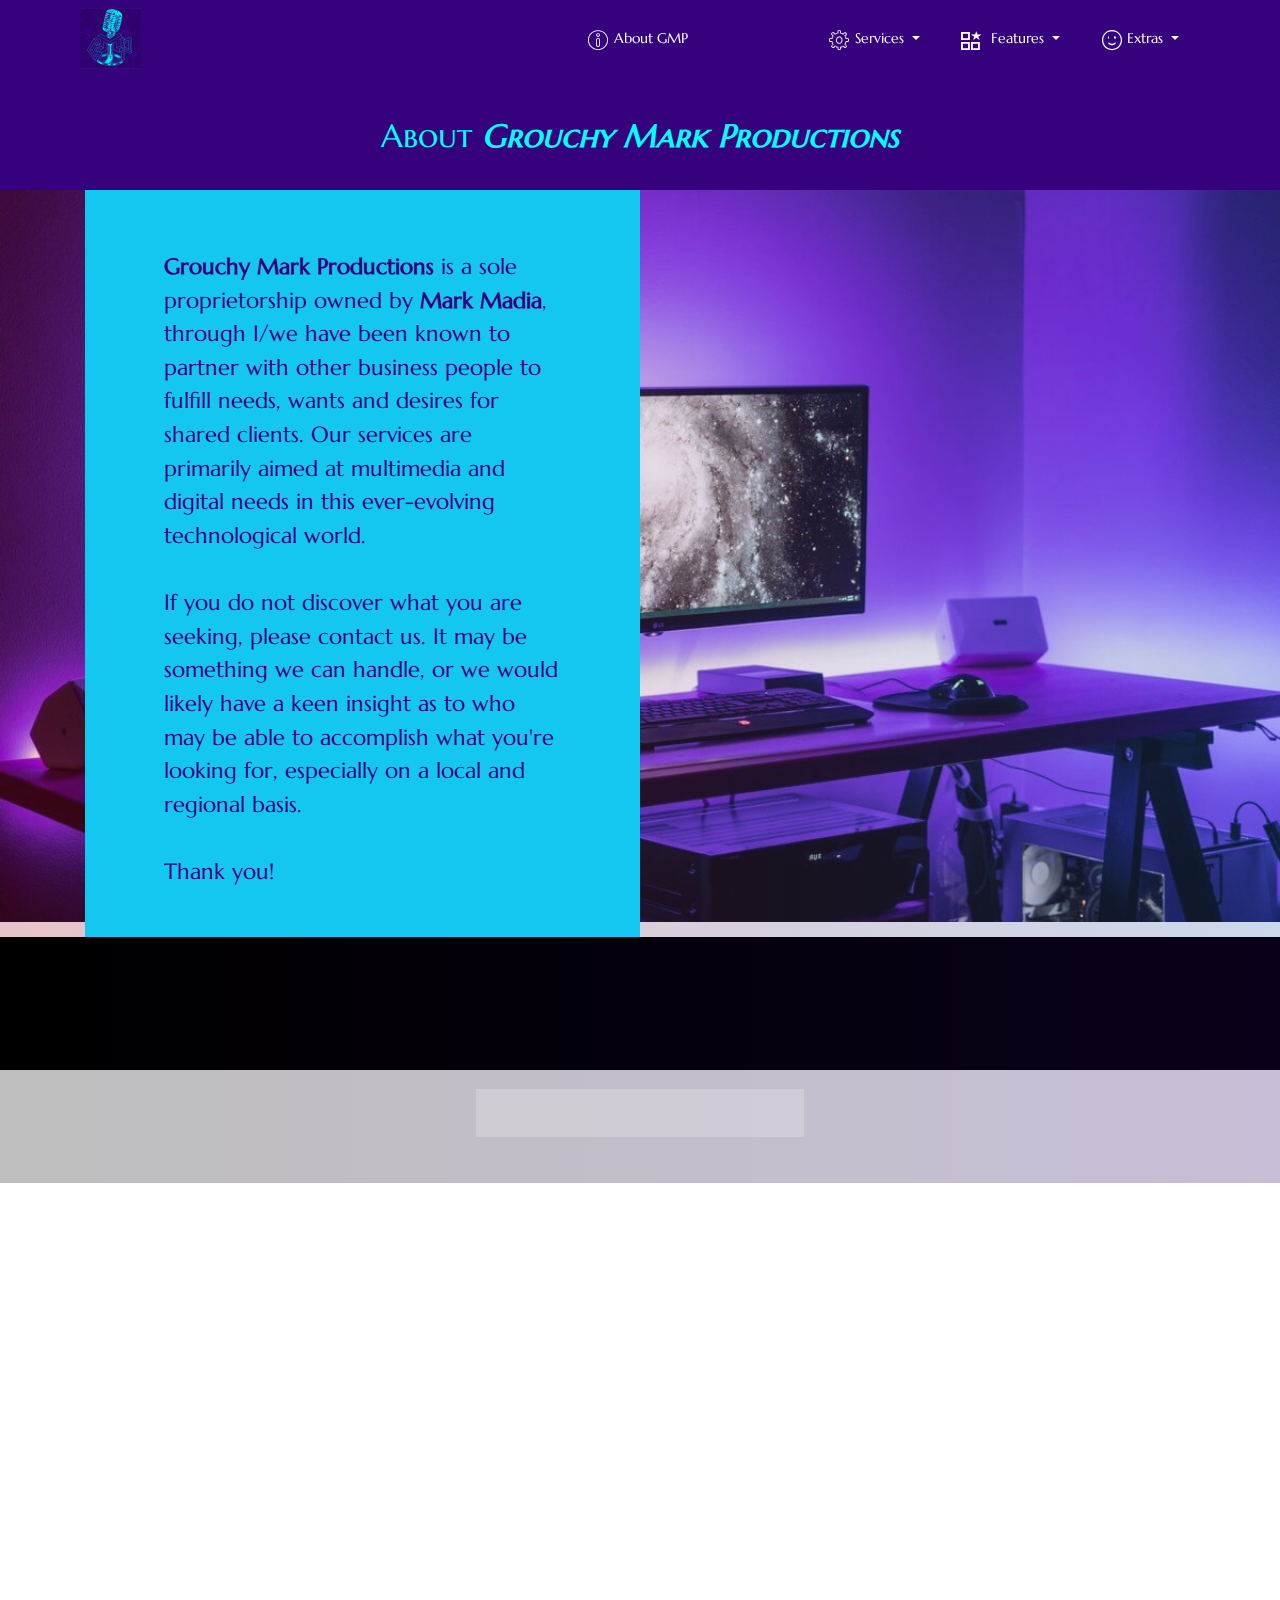
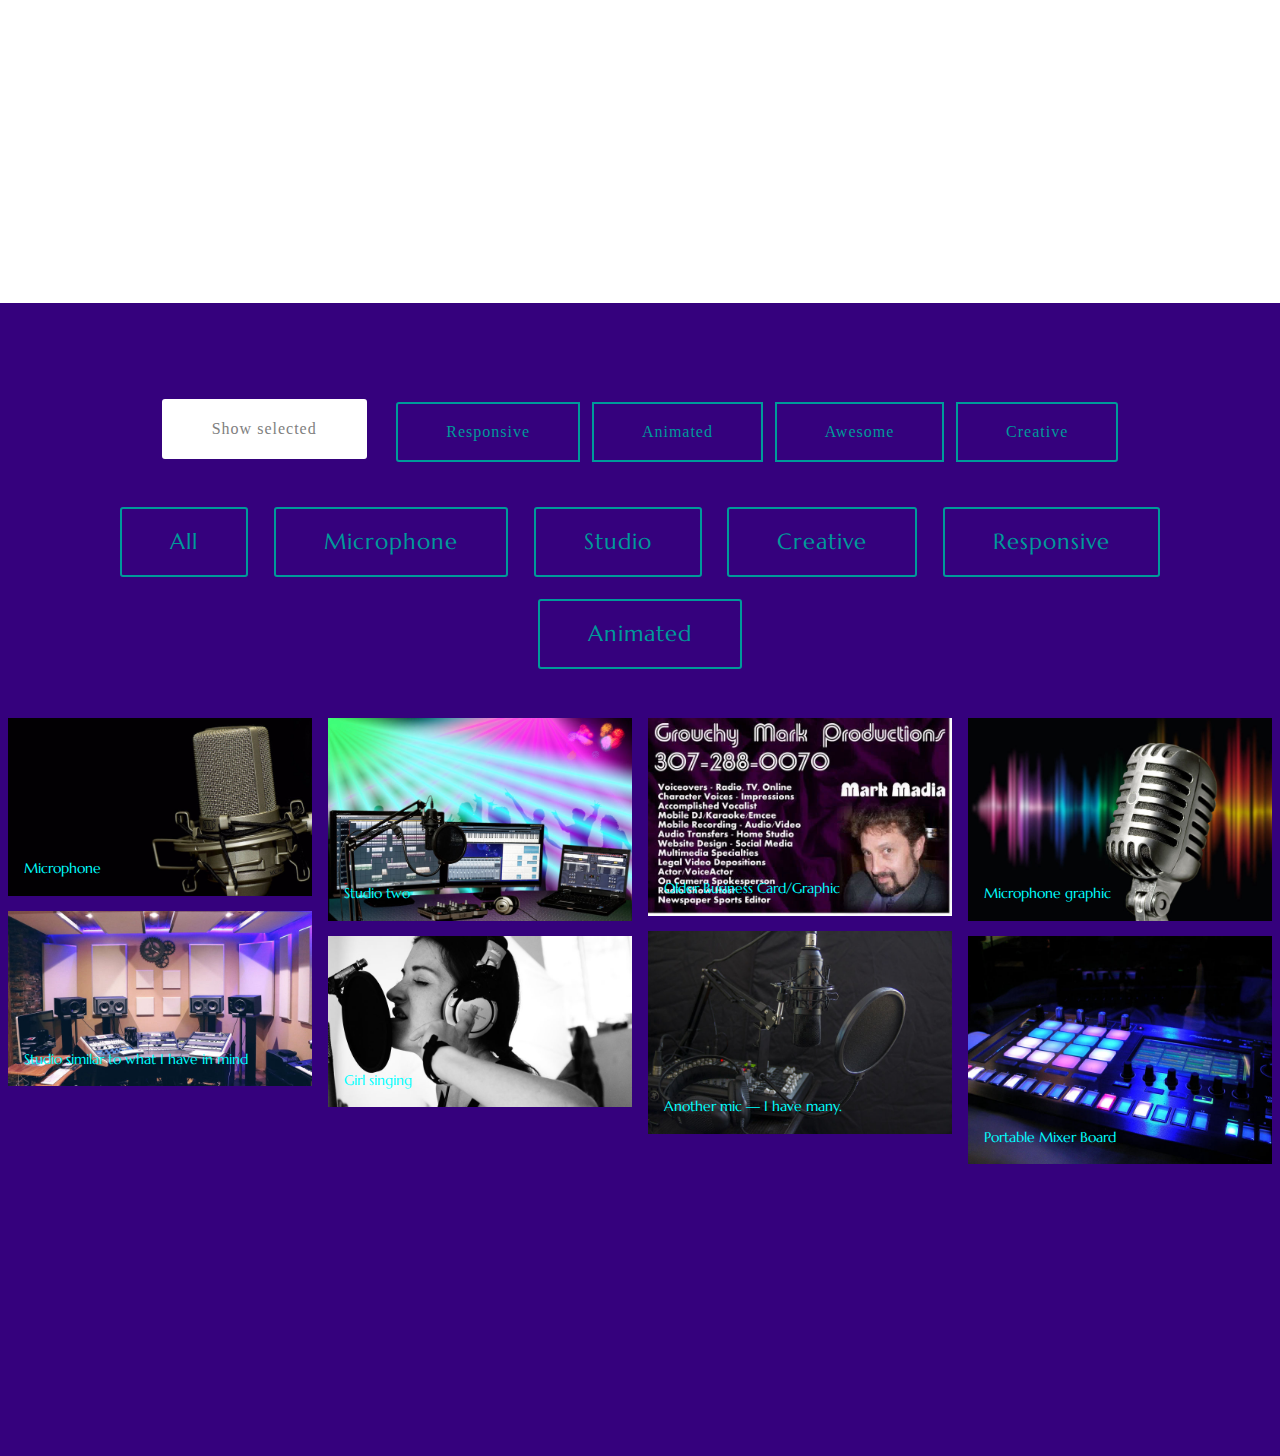
<file: aboutgmp.html>
<!DOCTYPE html>
<html>
<head>
  
  <meta charset="UTF-8">
  <meta http-equiv="X-UA-Compatible" content="IE=edge">
  
  <meta name="viewport" content="width=device-width, initial-scale=1, minimum-scale=1">
  <link rel="shortcut icon" href="assets/images/00cfe-logo-on-dark-purple-530-x-530-122x122.jpg" type="image/x-icon">
  <meta name="description" content="A descriptive page outline what Grouchy Mark Productions and proprietor Mark Madia are all about.">
  
  <title>About GMP</title>
  <link rel="stylesheet" href="assets/font-awesome/css/font-awesome.css">
  <link rel="stylesheet" href="assets/web/assets/mobirise-icons2/mobirise2.css">
  <link rel="stylesheet" href="assets/web/assets/mobirise-icons/mobirise-icons.css">
  <link rel="stylesheet" href="assets/web/assets/mobirise-icons-bold/mobirise-icons-bold.css">
  <link rel="stylesheet" href="assets/tether/tether.min.css">
  <link rel="stylesheet" href="assets/bootstrap/css/bootstrap.min.css">
  <link rel="stylesheet" href="assets/bootstrap/css/bootstrap-reboot.min.css">
  <link rel="stylesheet" href="assets/bootstrap/css/bootstrap-grid.min.css">
  <link rel="stylesheet" href="assets/animatecss/animate.min.css">
  <link rel="stylesheet" href="assets/socicon/css/styles.css">
  <link rel="stylesheet" href="assets/dropdown/css/style.css">
  <link rel="stylesheet" href="assets/theme/css/style.css">
  <link rel="stylesheet" href="assets/gallery/style.css">
  <link rel="stylesheet" href="assets/formoid-css/recaptcha.css">
  <link rel="preload" as="style" href="assets/mobirise/css/mbr-additional.css"><link rel="stylesheet" href="assets/mobirise/css/mbr-additional.css" type="text/css">
  
  
  

</head>
<body>

<!-- Analytics -->
<!-- Google Tag Manager -->
<script>(function(w,d,s,l,i){w[l]=w[l]||[];w[l].push({'gtm.start':
new Date().getTime(),event:'gtm.js'});var f=d.getElementsByTagName(s)[0],
j=d.createElement(s),dl=l!='dataLayer'?'&l='+l:'';j.async=true;j.src=
'https://www.googletagmanager.com/gtm.js?id='+i+dl;f.parentNode.insertBefore(j,f);
})(window,document,'script','dataLayer','GTM-WQC5MT');</script>
<!-- End Google Tag Manager -->
<!-- /Analytics -->


  <section class="menu cid-rEmqvtYDo8" once="menu" id="menu1-1s">

    

    <nav class="navbar navbar-dropdown beta-menu align-items-center navbar-fixed-top navbar-toggleable-sm bg-color transparent">
        
        <div class="menu-bottom order-0 order-lg-1">

            <div class="menu-logo">
                <div class="navbar-brand">
                <span class="navbar-logo">
                    <a href="index.html#header4-2">
                        <img src="assets/images/00cfe-logo-on-dark-purple-530-x-530-122x122.jpg" alt="Grouchy Mark Productions logo" title="Grouchy Mark Productions logo" style="height: 3.8rem;">
                    </a>
                </span>
                
                </div>
                <button class="navbar-toggler" type="button" data-toggle="collapse" data-target="#navbarSupportedContent, #topLine" aria-controls="navbarSupportedContent" aria-expanded="false" aria-label="Toggle navigation">
                    <div class="hamburger">
                        <span></span>
                        <span></span>
                        <span></span>
                        <span></span>
                    </div>
                </button>
            </div>
            <div class="collapse navbar-collapse" id="navbarSupportedContent">
                <ul class="navbar-nav nav-dropdown js-float-line nav-right" data-app-modern-menu="true"><li class="nav-item">
                        <a class="nav-link link mbr-white display-4" href="aboutgmp.html#content1-1t">
                           <span class="mbri-info mbr-iconfont mbr-iconfont-btn"></span>
                            About GMP &nbsp; &nbsp; &nbsp; &nbsp; &nbsp; &nbsp; &nbsp; &nbsp; &nbsp; &nbsp; &nbsp; &nbsp;&nbsp;</a>
                    </li><li class="nav-item dropdown">
                        <a class="nav-link link mbr-white dropdown-toggle display-4" href="#top" aria-expanded="false" data-toggle="dropdown-submenu">
                           <span class="mbri-setting3 mbr-iconfont mbr-iconfont-btn"></span>
                            Services
                        </a><div class="dropdown-menu"></div><div class="dropdown-menu"></div><div class="dropdown-menu"><a class="mbr-white dropdown-item display-4" href="index.html#header2-j">Voiceover</a><a class="mbr-white dropdown-item display-4" href="index.html#header2-h">MultiMedia Specialties</a><a class="mbr-white dropdown-item display-4" href="index.html#features10-k">Mobile DJ-Emcee</a><a class="mbr-white dropdown-item display-4" href="index.html#features10-k">Responsive Websites</a><a class="mbr-white dropdown-item display-4" href="index.html#features10-k">Legal Video Depositions</a><a class="mbr-white dropdown-item display-4" href="index.html#features10-n">Social Media Offerings</a><a class="mbr-white dropdown-item display-4" href="index.html#features10-n">Photography</a><a class="mbr-white dropdown-item display-4" href="flipbooks.html#custom-html-5a">Flipbooks</a></div>
                    </li><li class="nav-item dropdown open"><a class="nav-link link mbr-white dropdown-toggle display-4" href="#top" aria-expanded="true" data-toggle="dropdown-submenu"><span class="mobi-mbri mobi-mbri-features mbr-iconfont mbr-iconfont-btn"></span>
                           &nbsp;Features
                        </a><div class="dropdown-menu"><a class="mbr-white dropdown-item display-4" href="#top" aria-expanded="false">New Item</a></div><div class="dropdown-menu"><a class="mbr-white dropdown-item display-4" href="index.html#header3-d">Welcome</a><a class="mbr-white dropdown-item display-4" href="index.html#social-buttons1-5">Follow GMP</a><a class="mbr-white dropdown-item display-4" href="index.html#feed-8">Social Share</a><a class="mbr-white dropdown-item display-4" href="index.html#form3-9">Contact GMP</a><a class="mbr-white dropdown-item display-4" href="videos.html#header3-2b">Videos</a><a class="mbr-white dropdown-item display-4" href="on-camera.html">On-Camera&nbsp;</a><a class="mbr-white dropdown-item display-4" href="animations.html#content1-42">Animations</a><a class="mbr-white dropdown-item display-4" href="Donations.html#custom-html-5e">Donations</a></div></li><li class="nav-item dropdown"><a class="nav-link link mbr-white dropdown-toggle display-4" href="#top" aria-expanded="false" data-toggle="dropdown-submenu"><span class="mbrib-smile-face mbr-iconfont mbr-iconfont-btn"></span>&nbsp;Extras&nbsp;</a><div class="dropdown-menu"><a class="mbr-white dropdown-item display-4" href="evanston-weather.html#custom-html-4k" aria-expanded="false">Additional Social Feed</a><a class="mbr-white dropdown-item display-4" href="evanston-weather.html#custom-html-4j" aria-expanded="false">Evanston Weather</a></div></li></ul>
                
            </div>
        </div>
    </nav>
</section>

<section class="mbr-section article content1 cid-rEmAqJZ9A9" id="content1-1t">

     

    <div class="container">
        <div class="media-container-row">
            <div class="mbr-text col-12 col-md-12">
                <h2 class="mbr-fonts-style block-title align-center display-5">About <strong><em>Grouchy Mark Productions</em></strong></h2>
            </div>
        </div>
    </div>
</section>

<section class="features11 cid-rEmB9VpWkW mbr-parallax-background" id="features11-1u">

    

    <div class="mbr-overlay" style="opacity: 0.2;">
    </div>

    <div class="container">
        <div class="text-content">
            <div class="media-container-row ">
                <div class="col-md-12 mb-4">
                    
                    
                    <p class="mb-4 mbr-fonts-style display-7"><strong>Grouchy Mark Productions </strong>is a sole proprietorship owned by <strong>Mark Madia</strong>, through I/we have been known to partner with other business people to fulfill needs, wants and desires for shared clients. Our services are primarily aimed at multimedia and digital needs in this ever-evolving technological world.<br><br>If you do not discover what you are seeking, please contact us. It may be something we can handle, or we would likely have a keen insight as to who may be able to accomplish what you're looking for, especially on a local and regional basis.<br><br>Thank you!</p>
                    
                </div>
            </div>
        </div>
    </div>
</section>

<section class="features10 cid-rEuXnLeKhj mbr-parallax-background" id="features10-3x">
    
    

    <div class="mbr-overlay" style="opacity: 0.2; background-color: rgb(0, 0, 0);">
    </div>
    <div class="container">
        <div class="container align-center">
            
            <h3 class="mbr-section-subtitle mbr-fonts-style mb-5 mbr-light mbr-white display-7">
                A more detailed "About GMP" section is forthcoming, with related experience, skills, insight, philosophy, aspirations and accomplishments. Please see video below. Thanks for checking!</h3>
            <div class="media-container-row">
                <div class="card p-3 col-12 col-md-4">
                    <div class="card-box">
                        
                        
                        
                    </div>
                </div>
                
                
            </div>
        </div>
    </div>
</section>

<section class="cid-rEQXoSIGpf" id="video1-4c">

    
    
    <figure class="mbr-figure align-center">
        <div class="video-block" style="width: 100%;">
            <div><iframe class="mbr-embedded-video" src="https://www.youtube.com/embed/XWDFDKHuR7U?rel=0&amp;amp;showinfo=0&amp;autoplay=1&amp;loop=0" width="1280" height="720" frameborder="0" allowfullscreen=""></iframe></div>
        </div>
    </figure>
</section>

<section class="mbr-gallery mbr-slider-carousel cid-Svi8EaIYtW" id="design-block-Svi8EaIYtW">

    
            <!-- Filter -->
        <div style="text-align: center;">
	<label class="btn btn-secondary" onclick="change()">Show selected</label>
	<div class="btn-group btn-group-toggle" data-toggle="buttons"> 
	<label class="btn btn-primary-outline"><input type="checkbox" name="options" id="Responsive">Responsive</label>
	<label class="btn btn-primary-outline"><input type="checkbox" name="options" id="Animated">Animated</label>
	<label class="btn btn-primary-outline"><input type="checkbox" name="options" id="Awesome">Awesome</label>
	<label class="btn btn-primary-outline"><input type="checkbox" name="options" id="Creative">Creative</label>		  
	</div>
        </div>
            <!-- Gallery -->
    <div>
        <div><!-- Filter --><div class="mbr-gallery-filter container gallery-filter-active"><ul buttons="0"><li class="mbr-gallery-filter-all"><a class="btn btn-md btn-primary-outline active display-7" href="">All</a></li></ul></div><!-- Gallery --><div class="mbr-gallery-row"><div class="mbr-gallery-layout-default"><div><div><div class="mbr-gallery-item mbr-gallery-item--p1" data-video-url="false" data-tags="Microphone"><div href="#lb-design-block-Svi8EaIYtW" data-slide-to="0" data-toggle="modal"><img src="assets/images/mic-w-black-bk-800x467-800x467.jpeg" alt="" title=""><span class="icon-focus"></span><span class="mbr-gallery-title mbr-fonts-style display-7">Microphone</span></div></div><div class="mbr-gallery-item mbr-gallery-item--p1" data-video-url="false" data-tags="Studio"><div href="#lb-design-block-Svi8EaIYtW" data-slide-to="1" data-toggle="modal"><img src="assets/images/studio-w-screens-800x533-800x533.jpg" alt="" title=""><span class="icon-focus"></span><span class="mbr-gallery-title mbr-fonts-style display-7">Studio two</span></div></div><div class="mbr-gallery-item mbr-gallery-item--p1" data-video-url="false" data-tags="Creative"><div href="#lb-design-block-Svi8EaIYtW" data-slide-to="2" data-toggle="modal"><img src="assets/images/55-720x468.jpg" alt="Old throw-together business card/graphic" title="Old throw-together business card/graphic"><span class="icon-focus"></span><span class="mbr-gallery-title mbr-fonts-style display-7">Older Business Card/Graphic</span></div></div><div class="mbr-gallery-item mbr-gallery-item--p1" data-video-url="false" data-tags="Microphone"><div href="#lb-design-block-Svi8EaIYtW" data-slide-to="3" data-toggle="modal"><img src="assets/images/mic-w-color-bk-800x533-800x533.jpg" alt="" title=""><span class="icon-focus"></span><span class="mbr-gallery-title mbr-fonts-style display-7">Microphone graphic</span></div></div><div class="mbr-gallery-item mbr-gallery-item--p1" data-video-url="false" data-tags="Studio"><div href="#lb-design-block-Svi8EaIYtW" data-slide-to="4" data-toggle="modal"><img src="assets/images/main-studio-800x460-800x460.jpeg" alt="" title=""><span class="icon-focus"></span><span class="mbr-gallery-title mbr-fonts-style display-7">Studio similar to what I have in mind</span></div></div><div class="mbr-gallery-item mbr-gallery-item--p1" data-video-url="false" data-tags="Microphone"><div href="#lb-design-block-Svi8EaIYtW" data-slide-to="5" data-toggle="modal"><img src="assets/images/mic-screen-mixer-on-black-1920x1280-182kb-800x533.jpg" alt="" title=""><span class="icon-focus"></span><span class="mbr-gallery-title mbr-fonts-style display-7">Another mic — I have many.</span></div></div><div class="mbr-gallery-item mbr-gallery-item--p1" data-video-url="false" data-tags="Responsive"><div href="#lb-design-block-Svi8EaIYtW" data-slide-to="6" data-toggle="modal"><img src="assets/images/girl-on-mic-800x450-38kb-800x450.jpg" alt="" title=""><span class="icon-focus"></span><span class="mbr-gallery-title mbr-fonts-style display-7">Girl singing</span></div></div><div class="mbr-gallery-item mbr-gallery-item--p1" data-video-url="false" data-tags="Animated"><div href="#lb-design-block-Svi8EaIYtW" data-slide-to="7" data-toggle="modal"><img src="assets/images/lighted-board-1920x1440-196kb-800x600.jpg" alt="" title=""><span class="icon-focus"></span><span class="mbr-gallery-title mbr-fonts-style display-7">Portable Mixer Board</span></div></div></div></div><div class="clearfix"></div></div></div><!-- Lightbox --><div data-app-prevent-settings="" class="mbr-slider modal fade carousel slide" tabindex="-1" data-keyboard="true" data-interval="false" id="lb-design-block-Svi8EaIYtW"><div class="modal-dialog"><div class="modal-content"><div class="modal-body"><ol class="carousel-indicators"><li data-app-prevent-settings="" data-target="#lb-design-block-Svi8EaIYtW" data-slide-to="0"></li><li data-app-prevent-settings="" data-target="#lb-design-block-Svi8EaIYtW" data-slide-to="1"></li><li data-app-prevent-settings="" data-target="#lb-design-block-Svi8EaIYtW" data-slide-to="2"></li><li data-app-prevent-settings="" data-target="#lb-design-block-Svi8EaIYtW" data-slide-to="3"></li><li data-app-prevent-settings="" data-target="#lb-design-block-Svi8EaIYtW" data-slide-to="4"></li><li data-app-prevent-settings="" data-target="#lb-design-block-Svi8EaIYtW" data-slide-to="5"></li><li data-app-prevent-settings="" data-target="#lb-design-block-Svi8EaIYtW" data-slide-to="6"></li><li data-app-prevent-settings="" data-target="#lb-design-block-Svi8EaIYtW" class=" active" data-slide-to="7"></li></ol><div class="carousel-inner"><div class="carousel-item"><img src="assets/images/mic-w-black-bk-800x467.jpeg" alt="" title=""></div><div class="carousel-item"><img src="assets/images/studio-w-screens-800x533.jpg" alt="" title=""></div><div class="carousel-item"><img src="assets/images/55.jpg" alt="Old throw-together business card/graphic" title="Old throw-together business card/graphic"></div><div class="carousel-item"><img src="assets/images/mic-w-color-bk-800x533.jpg" alt="" title=""></div><div class="carousel-item"><img src="assets/images/main-studio-800x460.jpeg" alt="" title=""></div><div class="carousel-item"><img src="assets/images/mic-screen-mixer-on-black-1920x1280-182kb.jpg" alt="" title=""></div><div class="carousel-item"><img src="assets/images/girl-on-mic-800x450-38kb.jpg" alt="" title=""></div><div class="carousel-item active"><img src="assets/images/lighted-board-1920x1440-196kb.jpg" alt="" title=""></div></div><a class="carousel-control carousel-control-prev" role="button" data-slide="prev" href="#lb-design-block-Svi8EaIYtW"><span class="mbri-left mbr-iconfont" aria-hidden="true"></span><span class="sr-only">Previous</span></a><a class="carousel-control carousel-control-next" role="button" data-slide="next" href="#lb-design-block-Svi8EaIYtW"><span class="mbri-right mbr-iconfont" aria-hidden="true"></span><span class="sr-only">Next</span></a><a class="close" href="#" role="button" data-dismiss="modal"><span class="sr-only">Close</span></a></div></div></div></div></div>
    </div>
<script>
	function change(){
		$(".mbr-gallery-item").hide();
		$(":checked").each(function(){
			selector = ".mbr-gallery-item[data-tags*='"+$(this).attr("id")+"']";
			$(selector).show();
    	});
		}
</script>
</section>

<section class="cid-rEv6LvZPaq" id="footer1-3y">

    

    

    <div class="container">
        <div class="media-container-row">
            <div class="col-md-4 col-lg-4 logo-footer mb-3 mt-3 align-center">
                <a href="#top"><img class="img-logo-footer" src="assets/images/logo-on-dark-purple-530-x-530-120-kb.jpg" alt="Grouchy Mark Productions logo" title="Grouchy Mark Productions "></a>
                <p class="text-logo-footer mbr-fonts-style mb-0 display-7"><a href="#top"></a><a href="sms:(307) 288-0070"><strong>Call/Text: (307) 288-0070</strong></a><br></p>
            </div>
            <div class="col-md-4 col-lg-5 copyright mb-3 mt-3">
                <p class="mb-0 text-copyright mbr-fonts-style display-7"><strong>
                    © Copyright 2019 <br>Grouchy Mark Productions - All Rights Reserved
                </strong></p>
            </div>
            <div class="social-list pl-0 mb-0 col-md-4 col-lg-3 align-center social-btns mb-3 mt-3">
                <a href="https://twitter.com/grouchymark" target="_blank">
                    <span class="px-2 mbr-iconfont mbr-iconfont-social socicon-twitter socicon"></span>
                </a>
                <a href="https://www.facebook.com/pages/GrouchyMarkProductions/113720105333724" target="_blank">
                    <span class="px-2 mbr-iconfont mbr-iconfont-social socicon-facebook socicon"></span>
                </a>
                <a href="https://www.linkedin.com/in/markmadia/" target="_blank">
                    <span class="px-2 mbr-iconfont mbr-iconfont-social fa-linkedin-square fa"></span>
                </a>
                <a href="https://www.youtube.com/channel/UCCMcR0Ge0rT6RSzp0bk4ROg" target="_blank">
                    <span class="px-2 mbr-iconfont mbr-iconfont-social fa-youtube fa"></span>
                </a>
                <a href="https://www.pinterest.com/markmadia/" target="_blank">
                    <span class="px-2 mbr-iconfont mbr-iconfont-social socicon-pinterest socicon"></span>
                </a>
                <a href="https://www.facebook.com/mark.madia" target="_blank">
                    <span class="px-2 mbr-iconfont mbr-iconfont-social fa-facebook-square fa"></span>
                </a>
            </div>
        </div>
    </div>
</section>


  <script src="assets/web/assets/jquery/jquery.min.js"></script>
  <script src="assets/popper/popper.min.js"></script>
  <script src="assets/tether/tether.min.js"></script>
  <script src="assets/bootstrap/js/bootstrap.min.js"></script>
  <script src="assets/viewportchecker/jquery.viewportchecker.js"></script>
  <script src="assets/parallax/jarallax.min.js"></script>
  <script src="assets/masonry/masonry.pkgd.min.js"></script>
  <script src="assets/imagesloaded/imagesloaded.pkgd.min.js"></script>
  <script src="assets/bootstrapcarouselswipe/bootstrap-carousel-swipe.js"></script>
  <script src="assets/vimeoplayer/jquery.mb.vimeo_player.js"></script>
  <script src="assets/smoothscroll/smooth-scroll.js"></script>
  <script src="assets/dropdown/js/nav-dropdown.js"></script>
  <script src="assets/dropdown/js/navbar-dropdown.js"></script>
  <script src="assets/touchswipe/jquery.touch-swipe.min.js"></script>
  <script src="assets/theme/js/script.js"></script>
  <script src="assets/mobiriseslidervideo/script.js"></script>
  <script src="assets/gallery/player.min.js"></script>
  <script src="assets/gallery/script.js"></script>
  <script src="assets/formoid/formoid.min.js"></script>
  
  
 <div id="scrollToTop" class="scrollToTop mbr-arrow-up"><a style="text-align: center;"><i class="mbr-arrow-up-icon mbr-arrow-up-icon-cm cm-icon cm-icon-smallarrow-up"></i></a></div>
    <input name="animation" type="hidden">
  
</body>
</html>
</file>
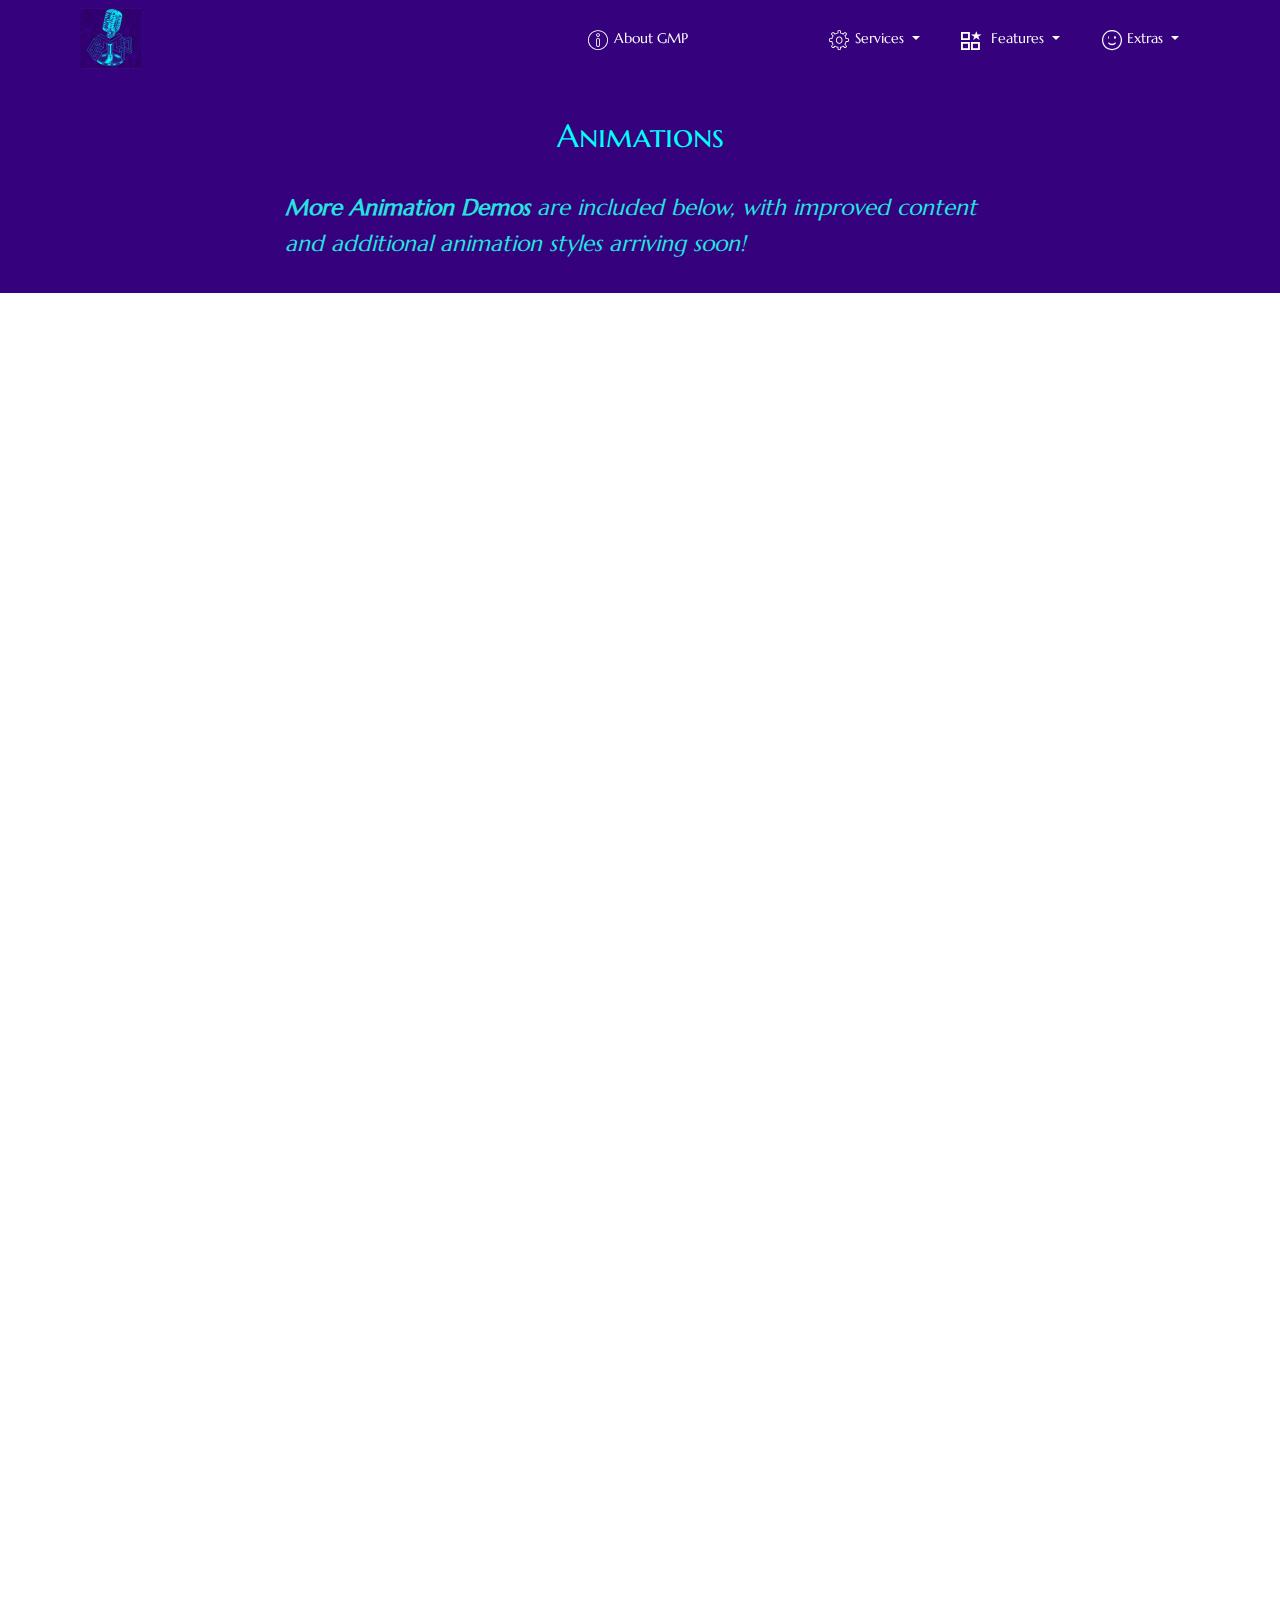
<file: animations.html>
<!DOCTYPE html>
<html>
<head>
  
  <meta charset="UTF-8">
  <meta http-equiv="X-UA-Compatible" content="IE=edge">
  
  <meta name="viewport" content="width=device-width, initial-scale=1, minimum-scale=1">
  <link rel="shortcut icon" href="assets/images/00cfe-logo-on-dark-purple-530-x-530-122x122.jpg" type="image/x-icon">
  <meta name="description" content="Page demonstrating animation examples by Grouchy Mark Productions.">
  
  <title>Animations</title>
  <link rel="stylesheet" href="assets/font-awesome/css/font-awesome.css">
  <link rel="stylesheet" href="assets/web/assets/mobirise-icons/mobirise-icons.css">
  <link rel="stylesheet" href="assets/web/assets/mobirise-icons-bold/mobirise-icons-bold.css">
  <link rel="stylesheet" href="assets/web/assets/mobirise-icons2/mobirise2.css">
  <link rel="stylesheet" href="assets/tether/tether.min.css">
  <link rel="stylesheet" href="assets/bootstrap/css/bootstrap.min.css">
  <link rel="stylesheet" href="assets/bootstrap/css/bootstrap-reboot.min.css">
  <link rel="stylesheet" href="assets/bootstrap/css/bootstrap-grid.min.css">
  <link rel="stylesheet" href="assets/dropdown/css/style.css">
  <link rel="stylesheet" href="assets/animatecss/animate.min.css">
  <link rel="stylesheet" href="assets/socicon/css/styles.css">
  <link rel="stylesheet" href="assets/theme/css/style.css">
  <link rel="stylesheet" href="assets/formoid-css/recaptcha.css">
  <link rel="preload" as="style" href="assets/mobirise/css/mbr-additional.css"><link rel="stylesheet" href="assets/mobirise/css/mbr-additional.css" type="text/css">
  
  
  

</head>
<body>

<!-- Analytics -->
<!-- Google Tag Manager -->
<script>(function(w,d,s,l,i){w[l]=w[l]||[];w[l].push({'gtm.start':
new Date().getTime(),event:'gtm.js'});var f=d.getElementsByTagName(s)[0],
j=d.createElement(s),dl=l!='dataLayer'?'&l='+l:'';j.async=true;j.src=
'https://www.googletagmanager.com/gtm.js?id='+i+dl;f.parentNode.insertBefore(j,f);
})(window,document,'script','dataLayer','GTM-WQC5MT');</script>
<!-- End Google Tag Manager -->
<!-- /Analytics -->


  <section class="menu cid-rEvNvff25L" once="menu" id="menu1-47">

    

    <nav class="navbar navbar-dropdown beta-menu align-items-center navbar-fixed-top navbar-toggleable-sm bg-color transparent">
        
        <div class="menu-bottom order-0 order-lg-1">

            <div class="menu-logo">
                <div class="navbar-brand">
                <span class="navbar-logo">
                    <a href="index.html#header4-2">
                        <img src="assets/images/00cfe-logo-on-dark-purple-530-x-530-122x122.jpg" alt="Grouchy Mark Productions logo" title="Grouchy Mark Productions logo" style="height: 3.8rem;">
                    </a>
                </span>
                
                </div>
                <button class="navbar-toggler" type="button" data-toggle="collapse" data-target="#navbarSupportedContent, #topLine" aria-controls="navbarSupportedContent" aria-expanded="false" aria-label="Toggle navigation">
                    <div class="hamburger">
                        <span></span>
                        <span></span>
                        <span></span>
                        <span></span>
                    </div>
                </button>
            </div>
            <div class="collapse navbar-collapse" id="navbarSupportedContent">
                <ul class="navbar-nav nav-dropdown js-float-line nav-right" data-app-modern-menu="true"><li class="nav-item">
                        <a class="nav-link link mbr-white display-4" href="aboutgmp.html#content1-1t">
                           <span class="mbri-info mbr-iconfont mbr-iconfont-btn"></span>
                            About GMP &nbsp; &nbsp; &nbsp; &nbsp; &nbsp; &nbsp; &nbsp; &nbsp; &nbsp; &nbsp; &nbsp; &nbsp;&nbsp;</a>
                    </li><li class="nav-item dropdown">
                        <a class="nav-link link mbr-white dropdown-toggle display-4" href="#top" aria-expanded="false" data-toggle="dropdown-submenu">
                           <span class="mbri-setting3 mbr-iconfont mbr-iconfont-btn"></span>
                            Services
                        </a><div class="dropdown-menu"></div><div class="dropdown-menu"></div><div class="dropdown-menu"><a class="mbr-white dropdown-item display-4" href="index.html#header2-j">Voiceover</a><a class="mbr-white dropdown-item display-4" href="index.html#header2-h">MultiMedia Specialties</a><a class="mbr-white dropdown-item display-4" href="index.html#features10-k">Mobile DJ-Emcee</a><a class="mbr-white dropdown-item display-4" href="index.html#features10-k">Responsive Websites</a><a class="mbr-white dropdown-item display-4" href="index.html#features10-k">Legal Video Depositions</a><a class="mbr-white dropdown-item display-4" href="index.html#features10-n">Social Media Offerings</a><a class="mbr-white dropdown-item display-4" href="index.html#features10-n">Photography</a><a class="mbr-white dropdown-item display-4" href="flipbooks.html#custom-html-5a">Flipbooks</a></div>
                    </li><li class="nav-item dropdown open"><a class="nav-link link mbr-white dropdown-toggle display-4" href="#top" aria-expanded="true" data-toggle="dropdown-submenu"><span class="mobi-mbri mobi-mbri-features mbr-iconfont mbr-iconfont-btn"></span>
                           &nbsp;Features
                        </a><div class="dropdown-menu"><a class="mbr-white dropdown-item display-4" href="#top" aria-expanded="false">New Item</a></div><div class="dropdown-menu"><a class="mbr-white dropdown-item display-4" href="index.html#header3-d">Welcome</a><a class="mbr-white dropdown-item display-4" href="index.html#social-buttons1-5">Follow GMP</a><a class="mbr-white dropdown-item display-4" href="index.html#feed-8">Social Share</a><a class="mbr-white dropdown-item display-4" href="index.html#form3-9">Contact GMP</a><a class="mbr-white dropdown-item display-4" href="videos.html#header3-2b">Videos</a><a class="mbr-white dropdown-item display-4" href="on-camera.html">On-Camera&nbsp;</a><a class="mbr-white dropdown-item display-4" href="animations.html#content1-42">Animations</a><a class="mbr-white dropdown-item display-4" href="Donations.html#custom-html-5e">Donations</a></div></li><li class="nav-item dropdown"><a class="nav-link link mbr-white dropdown-toggle display-4" href="#top" aria-expanded="false" data-toggle="dropdown-submenu"><span class="mbrib-smile-face mbr-iconfont mbr-iconfont-btn"></span>&nbsp;Extras&nbsp;</a><div class="dropdown-menu"><a class="mbr-white dropdown-item display-4" href="evanston-weather.html#custom-html-4k" aria-expanded="false">Additional Social Feed</a><a class="mbr-white dropdown-item display-4" href="evanston-weather.html#custom-html-4j" aria-expanded="false">Evanston Weather</a></div></li></ul>
                
            </div>
        </div>
    </nav>
</section>

<section class="mbr-section article content1 cid-rEvNvb7hhd" id="content1-42">

     

    <div class="container">
        <div class="media-container-row">
            <div class="mbr-text col-12 col-md-12">
                <h2 class="mbr-fonts-style block-title align-center display-5">Animations</h2>
            </div>
        </div>
    </div>
</section>

<section class="mbr-section article content1 cid-rEvNvbIQ7h" id="content2-43">

     

    <div class="container">
        <div class="media-container-row">
            <div class="mbr-text col-12 col-md-8">
                <p class="mbr-fonts-style block-text display-7"><em><strong>More Animation Demos</strong></em> <em>are included below, with improved content and additional animation styles arriving soon!</em></p>
            </div>
        </div>
    </div>
</section>

<div id="custom-html-4h"><iframe src="https://www.powr.io/plugins/media-gallery/view/21603203" style="width:100%;" height="2614px" frameborder="0"></iframe></div>

<section class="cid-rEvNvee39G" id="footer1-46">

    

    

    <div class="container">
        <div class="media-container-row">
            <div class="col-md-4 col-lg-4 logo-footer mb-3 mt-3 align-center">
                <img class="img-logo-footer" src="assets/images/00cfe-logo-on-dark-purple-530-x-530-122x122.jpg" alt="Grouchy Mark Productions logo" title="Grouchy Mark Productions ">
                <p class="text-logo-footer mbr-fonts-style mb-0 display-7"><a href="#top"></a><a href="sms:(307) 288-0070"><strong>Call/Text: (307) 288-0070</strong></a><br></p>
            </div>
            <div class="col-md-4 col-lg-5 copyright mb-3 mt-3">
                <p class="mb-0 text-copyright mbr-fonts-style display-7"><strong>
                    © Copyright 2019 <br>Grouchy Mark Productions - All Rights Reserved
                </strong></p>
            </div>
            <div class="social-list pl-0 mb-0 col-md-4 col-lg-3 align-center social-btns mb-3 mt-3">
                <a href="https://twitter.com/grouchymark" target="_blank">
                    <span class="px-2 mbr-iconfont mbr-iconfont-social socicon-twitter socicon"></span>
                </a>
                <a href="https://www.facebook.com/pages/GrouchyMarkProductions/113720105333724" target="_blank">
                    <span class="px-2 mbr-iconfont mbr-iconfont-social socicon-facebook socicon"></span>
                </a>
                <a href="https://www.linkedin.com/in/markmadia/" target="_blank">
                    <span class="px-2 mbr-iconfont mbr-iconfont-social fa-linkedin-square fa"></span>
                </a>
                <a href="https://www.youtube.com/channel/UCCMcR0Ge0rT6RSzp0bk4ROg" target="_blank">
                    <span class="px-2 mbr-iconfont mbr-iconfont-social fa-youtube fa"></span>
                </a>
                <a href="https://www.pinterest.com/markmadia/" target="_blank">
                    <span class="px-2 mbr-iconfont mbr-iconfont-social socicon-pinterest socicon"></span>
                </a>
                <a href="https://www.facebook.com/mark.madia" target="_blank">
                    <span class="px-2 mbr-iconfont mbr-iconfont-social fa-facebook-square fa"></span>
                </a>
            </div>
        </div>
    </div>
</section>


  <script src="assets/web/assets/jquery/jquery.min.js"></script>
  <script src="assets/popper/popper.min.js"></script>
  <script src="assets/tether/tether.min.js"></script>
  <script src="assets/bootstrap/js/bootstrap.min.js"></script>
  <script src="assets/dropdown/js/nav-dropdown.js"></script>
  <script src="assets/dropdown/js/navbar-dropdown.js"></script>
  <script src="assets/touchswipe/jquery.touch-swipe.min.js"></script>
  <script src="assets/smoothscroll/smooth-scroll.js"></script>
  <script src="assets/viewportchecker/jquery.viewportchecker.js"></script>
  <script src="assets/theme/js/script.js"></script>
  <script src="assets/formoid/formoid.min.js"></script>
  
  
 <div id="scrollToTop" class="scrollToTop mbr-arrow-up"><a style="text-align: center;"><i class="mbr-arrow-up-icon mbr-arrow-up-icon-cm cm-icon cm-icon-smallarrow-up"></i></a></div>
    <input name="animation" type="hidden">
  
</body>
</html>
</file>
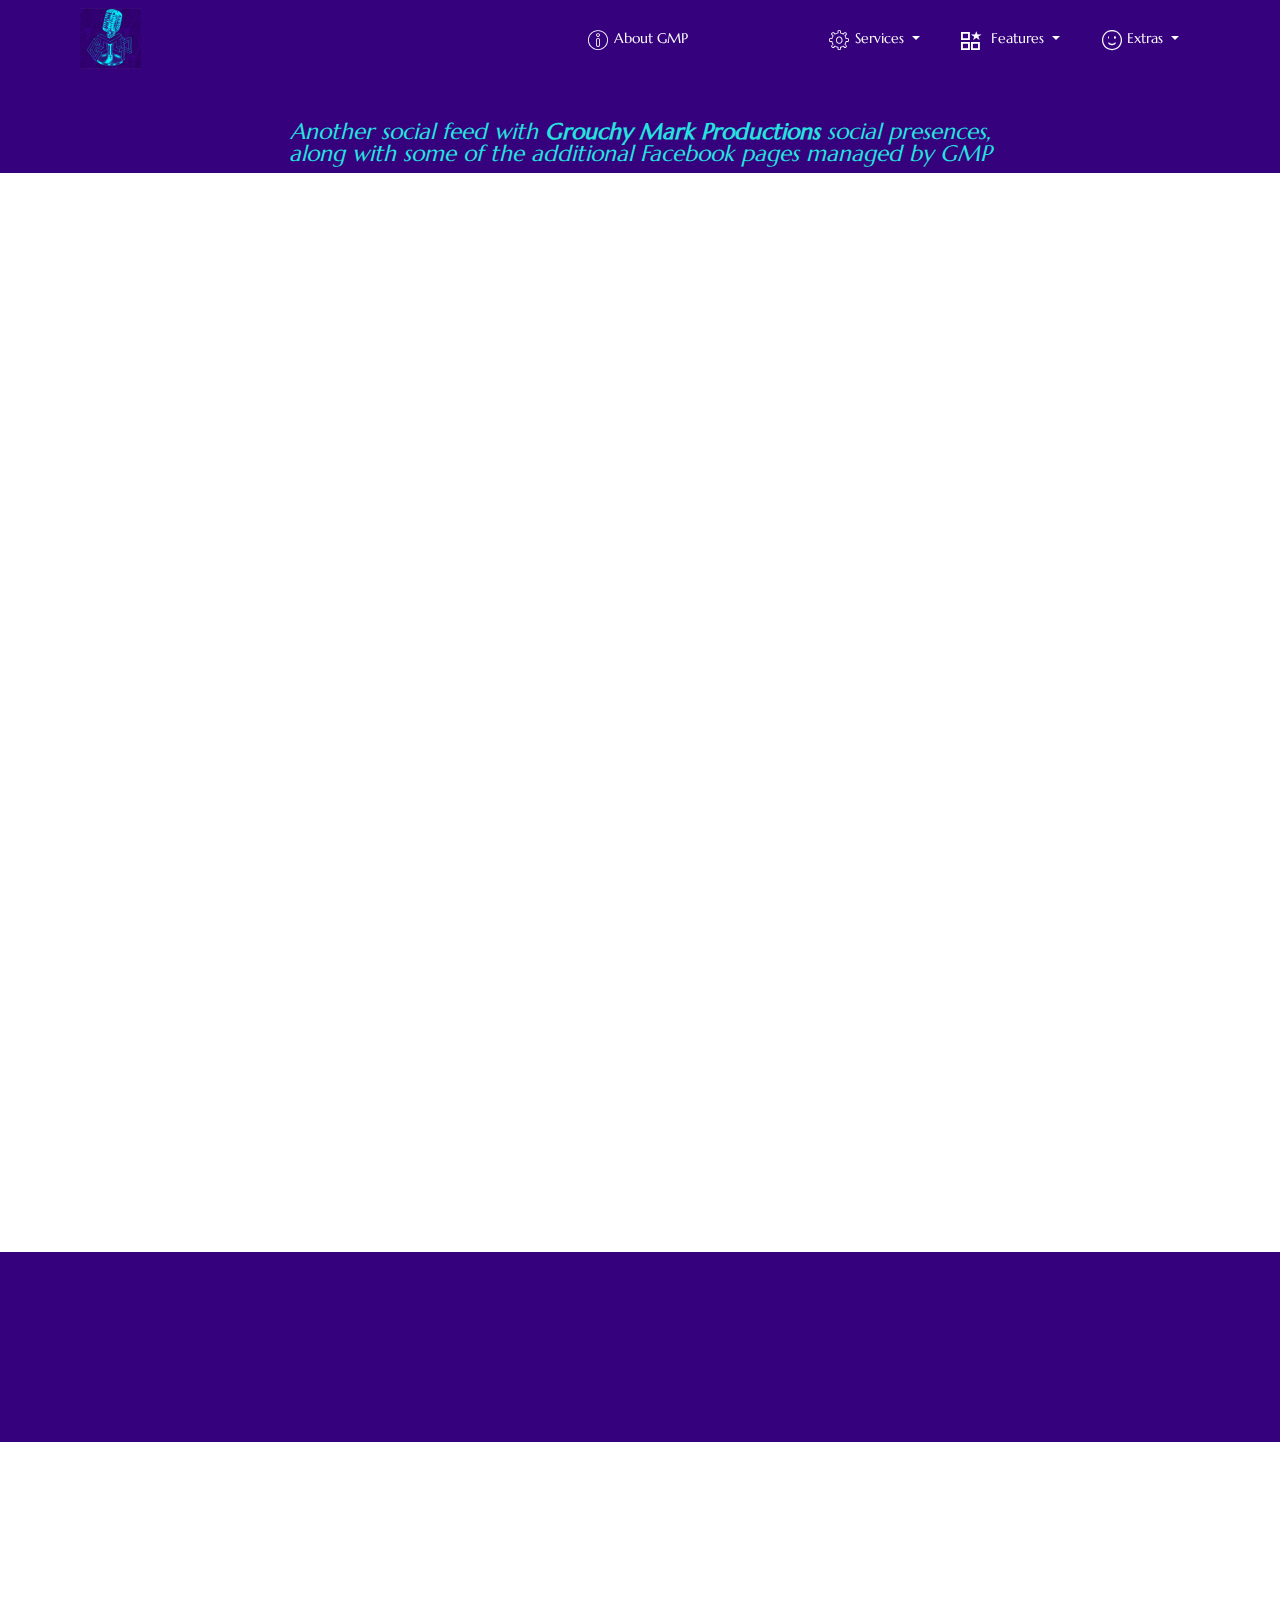
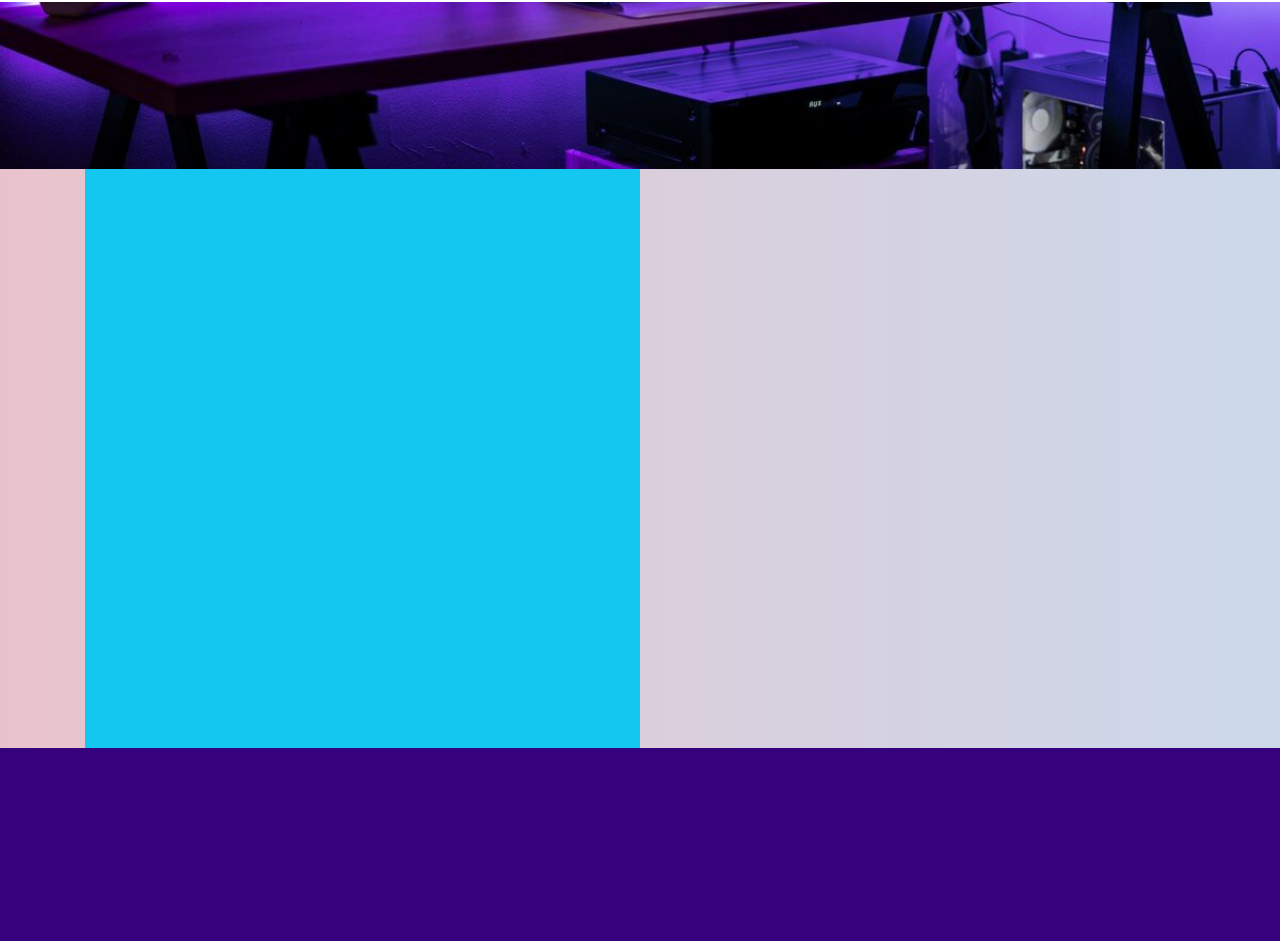
<file: evanston-weather.html>
<!DOCTYPE html>
<html>
<head>
  
  <meta charset="UTF-8">
  <meta http-equiv="X-UA-Compatible" content="IE=edge">
  
  <meta name="viewport" content="width=device-width, initial-scale=1, minimum-scale=1">
  <link rel="shortcut icon" href="assets/images/00cfe-logo-on-dark-purple-530-x-530-122x122.jpg" type="image/x-icon">
  <meta name="description" content="Live weather conditions for Evanston, Wyoming.">
  
  <title>Evanston Weather</title>
  <link rel="stylesheet" href="assets/font-awesome/css/font-awesome.css">
  <link rel="stylesheet" href="assets/web/assets/mobirise-icons/mobirise-icons.css">
  <link rel="stylesheet" href="assets/web/assets/mobirise-icons-bold/mobirise-icons-bold.css">
  <link rel="stylesheet" href="assets/web/assets/mobirise-icons2/mobirise2.css">
  <link rel="stylesheet" href="assets/tether/tether.min.css">
  <link rel="stylesheet" href="assets/bootstrap/css/bootstrap.min.css">
  <link rel="stylesheet" href="assets/bootstrap/css/bootstrap-reboot.min.css">
  <link rel="stylesheet" href="assets/bootstrap/css/bootstrap-grid.min.css">
  <link rel="stylesheet" href="assets/dropdown/css/style.css">
  <link rel="stylesheet" href="assets/animatecss/animate.min.css">
  <link rel="stylesheet" href="assets/socicon/css/styles.css">
  <link rel="stylesheet" href="assets/theme/css/style.css">
  <link rel="stylesheet" href="assets/formoid-css/recaptcha.css">
  <link rel="preload" as="style" href="assets/mobirise/css/mbr-additional.css"><link rel="stylesheet" href="assets/mobirise/css/mbr-additional.css" type="text/css">
  
  
  

</head>
<body>

<!-- Analytics -->
<!-- Google Tag Manager -->
<script>(function(w,d,s,l,i){w[l]=w[l]||[];w[l].push({'gtm.start':
new Date().getTime(),event:'gtm.js'});var f=d.getElementsByTagName(s)[0],
j=d.createElement(s),dl=l!='dataLayer'?'&l='+l:'';j.async=true;j.src=
'https://www.googletagmanager.com/gtm.js?id='+i+dl;f.parentNode.insertBefore(j,f);
})(window,document,'script','dataLayer','GTM-WQC5MT');</script>
<!-- End Google Tag Manager -->
<!-- /Analytics -->


  <section class="menu cid-rF8ZB5NhQM" once="menu" id="menu1-4r">

    

    <nav class="navbar navbar-dropdown beta-menu align-items-center navbar-fixed-top navbar-toggleable-sm bg-color transparent">
        
        <div class="menu-bottom order-0 order-lg-1">

            <div class="menu-logo">
                <div class="navbar-brand">
                <span class="navbar-logo">
                    <a href="index.html#header4-2">
                        <img src="assets/images/00cfe-logo-on-dark-purple-530-x-530-122x122.jpg" alt="Grouchy Mark Productions logo" title="Grouchy Mark Productions logo" style="height: 3.8rem;">
                    </a>
                </span>
                
                </div>
                <button class="navbar-toggler" type="button" data-toggle="collapse" data-target="#navbarSupportedContent, #topLine" aria-controls="navbarSupportedContent" aria-expanded="false" aria-label="Toggle navigation">
                    <div class="hamburger">
                        <span></span>
                        <span></span>
                        <span></span>
                        <span></span>
                    </div>
                </button>
            </div>
            <div class="collapse navbar-collapse" id="navbarSupportedContent">
                <ul class="navbar-nav nav-dropdown js-float-line nav-right" data-app-modern-menu="true"><li class="nav-item">
                        <a class="nav-link link mbr-white display-4" href="aboutgmp.html#content1-1t">
                           <span class="mbri-info mbr-iconfont mbr-iconfont-btn"></span>
                            About GMP &nbsp; &nbsp; &nbsp; &nbsp; &nbsp; &nbsp; &nbsp; &nbsp; &nbsp; &nbsp; &nbsp; &nbsp;&nbsp;</a>
                    </li><li class="nav-item dropdown">
                        <a class="nav-link link mbr-white dropdown-toggle display-4" href="#top" aria-expanded="false" data-toggle="dropdown-submenu">
                           <span class="mbri-setting3 mbr-iconfont mbr-iconfont-btn"></span>
                            Services
                        </a><div class="dropdown-menu"></div><div class="dropdown-menu"></div><div class="dropdown-menu"><a class="mbr-white dropdown-item display-4" href="index.html#header2-j">Voiceover</a><a class="mbr-white dropdown-item display-4" href="index.html#header2-h">MultiMedia Specialties</a><a class="mbr-white dropdown-item display-4" href="index.html#features10-k">Mobile DJ-Emcee</a><a class="mbr-white dropdown-item display-4" href="index.html#features10-k">Responsive Websites</a><a class="mbr-white dropdown-item display-4" href="index.html#features10-k">Legal Video Depositions</a><a class="mbr-white dropdown-item display-4" href="index.html#features10-n">Social Media Offerings</a><a class="mbr-white dropdown-item display-4" href="index.html#features10-n">Photography</a><a class="mbr-white dropdown-item display-4" href="flipbooks.html#custom-html-5a">Flipbooks</a></div>
                    </li><li class="nav-item dropdown open"><a class="nav-link link mbr-white dropdown-toggle display-4" href="#top" aria-expanded="true" data-toggle="dropdown-submenu"><span class="mobi-mbri mobi-mbri-features mbr-iconfont mbr-iconfont-btn"></span>
                           &nbsp;Features
                        </a><div class="dropdown-menu"><a class="mbr-white dropdown-item display-4" href="#top" aria-expanded="false">New Item</a></div><div class="dropdown-menu"><a class="mbr-white dropdown-item display-4" href="index.html#header3-d">Welcome</a><a class="mbr-white dropdown-item display-4" href="index.html#social-buttons1-5">Follow GMP</a><a class="mbr-white dropdown-item display-4" href="index.html#feed-8">Social Share</a><a class="mbr-white dropdown-item display-4" href="index.html#form3-9">Contact GMP</a><a class="mbr-white dropdown-item display-4" href="videos.html#header3-2b">Videos</a><a class="mbr-white dropdown-item display-4" href="on-camera.html">On-Camera&nbsp;</a><a class="mbr-white dropdown-item display-4" href="animations.html#content1-42">Animations</a><a class="mbr-white dropdown-item display-4" href="Donations.html#custom-html-5e">Donations</a></div></li><li class="nav-item dropdown"><a class="nav-link link mbr-white dropdown-toggle display-4" href="#top" aria-expanded="false" data-toggle="dropdown-submenu"><span class="mbrib-smile-face mbr-iconfont mbr-iconfont-btn"></span>&nbsp;Extras&nbsp;</a><div class="dropdown-menu"><a class="mbr-white dropdown-item display-4" href="evanston-weather.html#custom-html-4k" aria-expanded="false">Additional Social Feed</a><a class="mbr-white dropdown-item display-4" href="evanston-weather.html#custom-html-4j" aria-expanded="false">Evanston Weather</a></div></li></ul>
                
            </div>
        </div>
    </nav>
</section>

<section class="mbr-section article content1 cid-rF8ywfA86X" id="content1-4l">

     

    <div class="container">
        <div class="media-container-row">
            <div class="mbr-text col-12 col-md-12">
                <h2 class="mbr-fonts-style block-title align-center display-7"><em>Another social feed with <strong>Grouchy Mark Productions </strong>social presences, </em><br><em>along with some of the additional Facebook pages managed by GMP</em></h2>
            </div>
        </div>
    </div>
</section>

<div id="custom-html-4k"><!-- Type valid HTML here -->
<iframe src="https://www.powr.io/plugins/social-feed/view/21641771" style="width:100%;" height="1072px" frameborder="0"></iframe></div>

<section class="mbr-section article content1 cid-rF8srP6SoY" id="content1-4d">

     

    <div class="container">
        <div class="media-container-row">
            <div class="mbr-text col-12 col-md-12">
                <h2 class="mbr-fonts-style block-title align-center display-5">Evanston, Wyoming Weather</h2>
            </div>
        </div>
    </div>
</section>

<div id="custom-html-4j"><!-- Type valid HTML here --><script src="https://www.powr.io/powr.js?platform=iframe"></script><div class="powr-weather" id="265c0f63_1457269043488"></div></div>

<section class="features11 cid-rF8srPz2bp mbr-parallax-background" id="features11-4e">

    

    <div class="mbr-overlay" style="opacity: 0.2;">
    </div>

    <div class="container">
        <div class="text-content">
            <div class="media-container-row ">
                <div class="col-md-12 mb-4">
                    
                    
                    <p class="mb-4 mbr-fonts-style display-7"><strong>Grouchy Mark Productions </strong>is a sole proprietorship owned by <strong>Mark Madia</strong>, through I/we have been known to partner with other business people to fulfill needs, wants and desires for shared clients. Our services are primarily aimed at multimedia and digital needs in this ever-evolving technological world.<br><br>If you do not discover what you are seeking, please contact us. It may be something we can handle, or we would likely have a keen insight as to who may be able to accomplish what you're looking for, especially on a local and regional basis.<br><br>Thank you!</p>
                    
                </div>
            </div>
        </div>
    </div>
</section>

<section class="cid-rF8srUSpTw" id="footer1-4i">

    

    

    <div class="container">
        <div class="media-container-row">
            <div class="col-md-4 col-lg-4 logo-footer mb-3 mt-3 align-center">
                <a href="#top"><img class="img-logo-footer" src="assets/images/logo-on-dark-purple-530-x-530-120-kb.jpg" alt="Grouchy Mark Productions logo" title="Grouchy Mark Productions "></a>
                <p class="text-logo-footer mbr-fonts-style mb-0 display-7"><a href="#top"></a><a href="sms:(307) 288-0070"><strong>Call/Text: (307) 288-0070</strong></a><br></p>
            </div>
            <div class="col-md-4 col-lg-5 copyright mb-3 mt-3">
                <p class="mb-0 text-copyright mbr-fonts-style display-7"><strong>
                    © Copyright 2019 <br>Grouchy Mark Productions - All Rights Reserved
                </strong></p>
            </div>
            <div class="social-list pl-0 mb-0 col-md-4 col-lg-3 align-center social-btns mb-3 mt-3">
                <a href="https://twitter.com/grouchymark" target="_blank">
                    <span class="px-2 mbr-iconfont mbr-iconfont-social socicon-twitter socicon"></span>
                </a>
                <a href="https://www.facebook.com/pages/GrouchyMarkProductions/113720105333724" target="_blank">
                    <span class="px-2 mbr-iconfont mbr-iconfont-social socicon-facebook socicon"></span>
                </a>
                <a href="https://www.linkedin.com/in/markmadia/" target="_blank">
                    <span class="px-2 mbr-iconfont mbr-iconfont-social fa-linkedin-square fa"></span>
                </a>
                <a href="https://www.youtube.com/channel/UCCMcR0Ge0rT6RSzp0bk4ROg" target="_blank">
                    <span class="px-2 mbr-iconfont mbr-iconfont-social fa-youtube fa"></span>
                </a>
                <a href="https://www.pinterest.com/markmadia/" target="_blank">
                    <span class="px-2 mbr-iconfont mbr-iconfont-social socicon-pinterest socicon"></span>
                </a>
                <a href="https://www.facebook.com/mark.madia" target="_blank">
                    <span class="px-2 mbr-iconfont mbr-iconfont-social fa-facebook-square fa"></span>
                </a>
            </div>
        </div>
    </div>
</section>


  <script src="assets/web/assets/jquery/jquery.min.js"></script>
  <script src="assets/popper/popper.min.js"></script>
  <script src="assets/tether/tether.min.js"></script>
  <script src="assets/bootstrap/js/bootstrap.min.js"></script>
  <script src="assets/parallax/jarallax.min.js"></script>
  <script src="assets/dropdown/js/nav-dropdown.js"></script>
  <script src="assets/dropdown/js/navbar-dropdown.js"></script>
  <script src="assets/touchswipe/jquery.touch-swipe.min.js"></script>
  <script src="assets/smoothscroll/smooth-scroll.js"></script>
  <script src="assets/viewportchecker/jquery.viewportchecker.js"></script>
  <script src="assets/theme/js/script.js"></script>
  <script src="assets/formoid/formoid.min.js"></script>
  
  
 <div id="scrollToTop" class="scrollToTop mbr-arrow-up"><a style="text-align: center;"><i class="mbr-arrow-up-icon mbr-arrow-up-icon-cm cm-icon cm-icon-smallarrow-up"></i></a></div>
    <input name="animation" type="hidden">
  
</body>
</html>
</file>
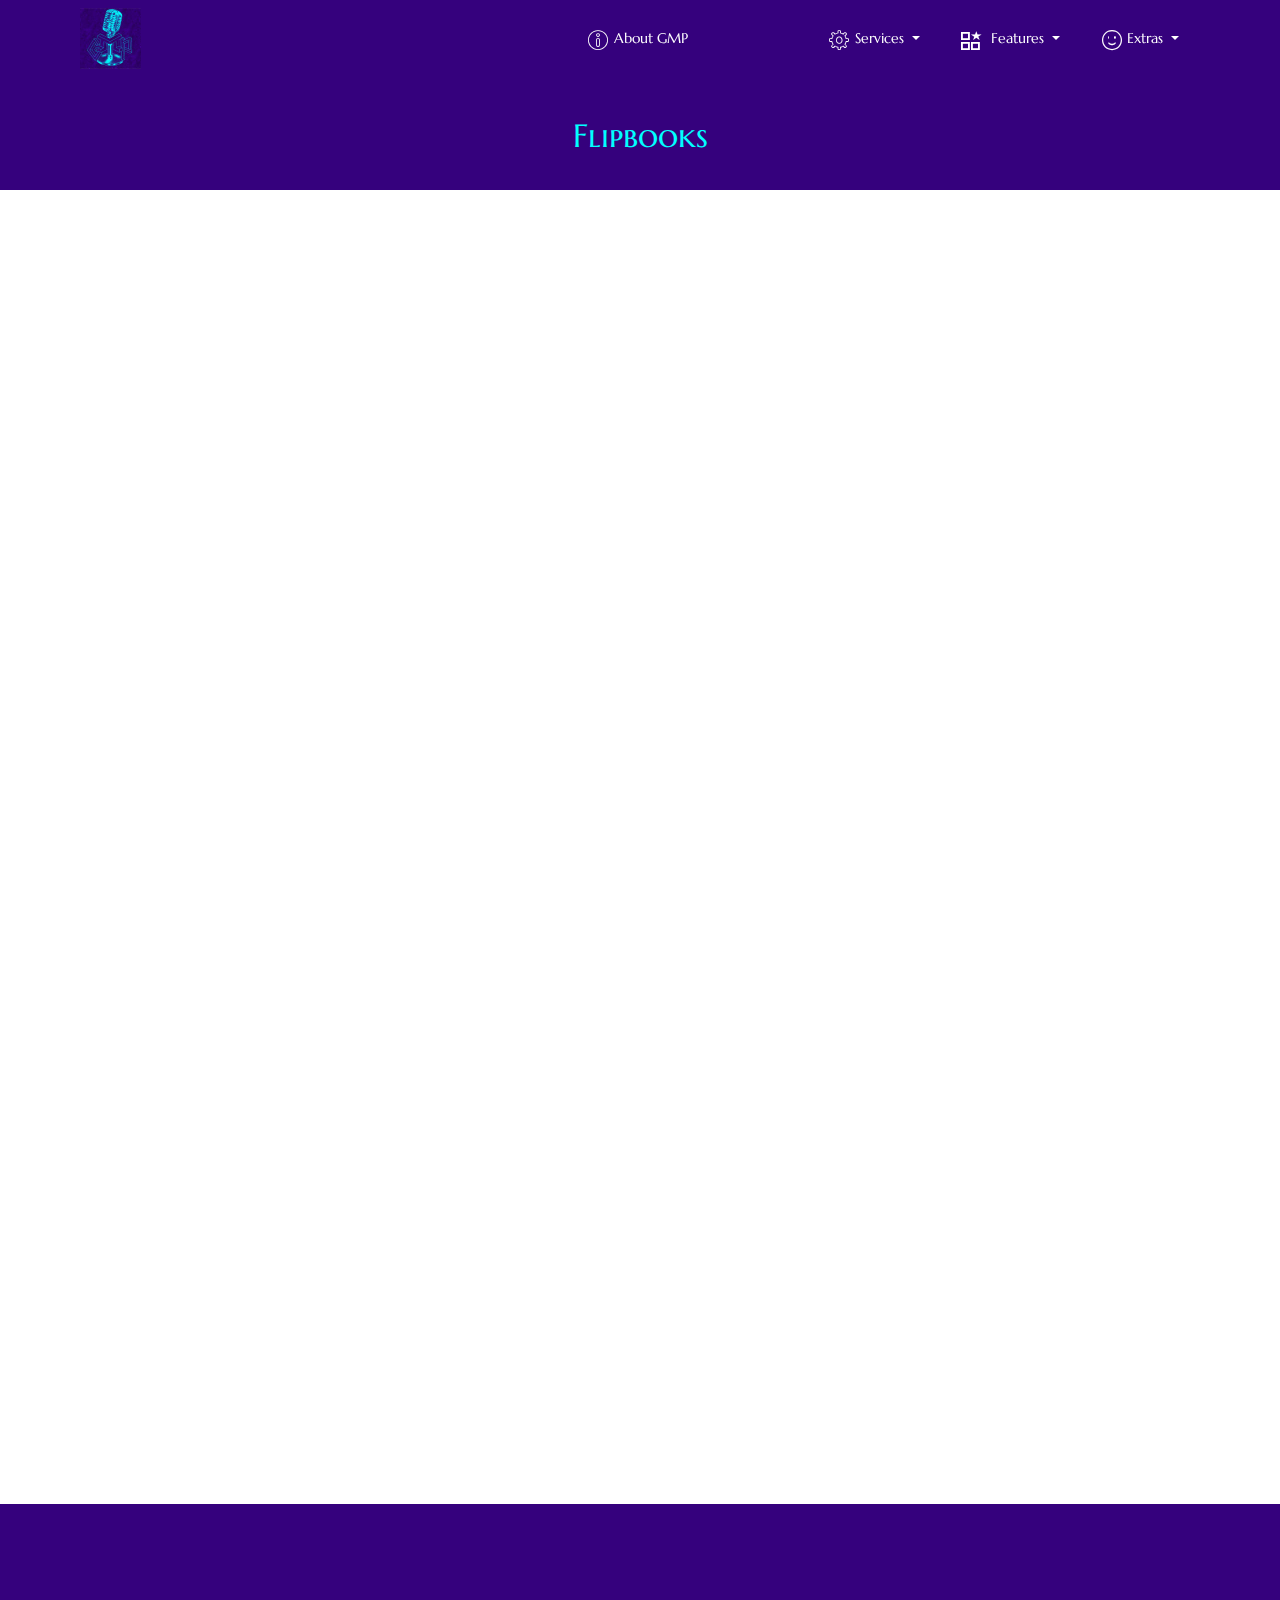
<file: flipbooks.html>
<!DOCTYPE html>
<html>
<head>
  
  <meta charset="UTF-8">
  <meta http-equiv="X-UA-Compatible" content="IE=edge">
  
  <meta name="twitter:card" content="summary_large_image">
<meta name="twitter:image:src" content="assets/images/flipbooks-meta.jpg">
<meta property="og:image" content="assets/images/flipbooks-meta.jpg">
<meta name="twitter:title" content="Flipbooks">
<meta name="viewport" content="width=device-width, initial-scale=1, minimum-scale=1">
  <link rel="shortcut icon" href="assets/images/00cfe-logo-on-dark-purple-530-x-530-122x122.jpg" type="image/x-icon">
  <meta name="description" content="Showcasing flipbooks created by Grouchy Mark Productions">
  
  <title>Flipbooks</title>
  <link rel="stylesheet" href="assets/font-awesome/css/font-awesome.css">
  <link rel="stylesheet" href="assets/web/assets/mobirise-icons/mobirise-icons.css">
  <link rel="stylesheet" href="assets/web/assets/mobirise-icons-bold/mobirise-icons-bold.css">
  <link rel="stylesheet" href="assets/web/assets/mobirise-icons2/mobirise2.css">
  <link rel="stylesheet" href="assets/tether/tether.min.css">
  <link rel="stylesheet" href="assets/bootstrap/css/bootstrap.min.css">
  <link rel="stylesheet" href="assets/bootstrap/css/bootstrap-reboot.min.css">
  <link rel="stylesheet" href="assets/bootstrap/css/bootstrap-grid.min.css">
  <link rel="stylesheet" href="assets/animatecss/animate.min.css">
  <link rel="stylesheet" href="assets/dropdown/css/style.css">
  <link rel="stylesheet" href="assets/socicon/css/styles.css">
  <link rel="stylesheet" href="assets/theme/css/style.css">
  <link rel="stylesheet" href="assets/formoid-css/recaptcha.css">
  <link rel="preload" as="style" href="assets/mobirise/css/mbr-additional.css"><link rel="stylesheet" href="assets/mobirise/css/mbr-additional.css" type="text/css">
  
  
  

</head>
<body>

<!-- Analytics -->
<!-- Google Tag Manager -->
<script>(function(w,d,s,l,i){w[l]=w[l]||[];w[l].push({'gtm.start':
new Date().getTime(),event:'gtm.js'});var f=d.getElementsByTagName(s)[0],
j=d.createElement(s),dl=l!='dataLayer'?'&l='+l:'';j.async=true;j.src=
'https://www.googletagmanager.com/gtm.js?id='+i+dl;f.parentNode.insertBefore(j,f);
})(window,document,'script','dataLayer','GTM-WQC5MT');</script>
<!-- End Google Tag Manager -->
<!-- /Analytics -->


  <section class="menu cid-rFis8Kcx31" once="menu" id="menu1-52">

    

    <nav class="navbar navbar-dropdown beta-menu align-items-center navbar-fixed-top navbar-toggleable-sm bg-color transparent">
        
        <div class="menu-bottom order-0 order-lg-1">

            <div class="menu-logo">
                <div class="navbar-brand">
                <span class="navbar-logo">
                    <a href="index.html#header4-2">
                        <img src="assets/images/00cfe-logo-on-dark-purple-530-x-530-122x122.jpg" alt="Grouchy Mark Productions logo" title="Grouchy Mark Productions logo" style="height: 3.8rem;">
                    </a>
                </span>
                
                </div>
                <button class="navbar-toggler" type="button" data-toggle="collapse" data-target="#navbarSupportedContent, #topLine" aria-controls="navbarSupportedContent" aria-expanded="false" aria-label="Toggle navigation">
                    <div class="hamburger">
                        <span></span>
                        <span></span>
                        <span></span>
                        <span></span>
                    </div>
                </button>
            </div>
            <div class="collapse navbar-collapse" id="navbarSupportedContent">
                <ul class="navbar-nav nav-dropdown js-float-line nav-right" data-app-modern-menu="true"><li class="nav-item">
                        <a class="nav-link link mbr-white display-4" href="aboutgmp.html#content1-1t">
                           <span class="mbri-info mbr-iconfont mbr-iconfont-btn"></span>
                            About GMP &nbsp; &nbsp; &nbsp; &nbsp; &nbsp; &nbsp; &nbsp; &nbsp; &nbsp; &nbsp; &nbsp; &nbsp;&nbsp;</a>
                    </li><li class="nav-item dropdown">
                        <a class="nav-link link mbr-white dropdown-toggle display-4" href="#top" aria-expanded="false" data-toggle="dropdown-submenu">
                           <span class="mbri-setting3 mbr-iconfont mbr-iconfont-btn"></span>
                            Services
                        </a><div class="dropdown-menu"></div><div class="dropdown-menu"></div><div class="dropdown-menu"><a class="mbr-white dropdown-item display-4" href="index.html#header2-j">Voiceover</a><a class="mbr-white dropdown-item display-4" href="index.html#header2-h">MultiMedia Specialties</a><a class="mbr-white dropdown-item display-4" href="index.html#features10-k">Mobile DJ-Emcee</a><a class="mbr-white dropdown-item display-4" href="index.html#features10-k">Responsive Websites</a><a class="mbr-white dropdown-item display-4" href="index.html#features10-k">Legal Video Depositions</a><a class="mbr-white dropdown-item display-4" href="index.html#features10-n">Social Media Offerings</a><a class="mbr-white dropdown-item display-4" href="index.html#features10-n">Photography</a><a class="mbr-white dropdown-item display-4" href="flipbooks.html#custom-html-5a">Flipbooks</a></div>
                    </li><li class="nav-item dropdown open"><a class="nav-link link mbr-white dropdown-toggle display-4" href="#top" aria-expanded="true" data-toggle="dropdown-submenu"><span class="mobi-mbri mobi-mbri-features mbr-iconfont mbr-iconfont-btn"></span>
                           &nbsp;Features
                        </a><div class="dropdown-menu"><a class="mbr-white dropdown-item display-4" href="#top" aria-expanded="false">New Item</a></div><div class="dropdown-menu"><a class="mbr-white dropdown-item display-4" href="index.html#header3-d">Welcome</a><a class="mbr-white dropdown-item display-4" href="index.html#social-buttons1-5">Follow GMP</a><a class="mbr-white dropdown-item display-4" href="index.html#feed-8">Social Share</a><a class="mbr-white dropdown-item display-4" href="index.html#form3-9">Contact GMP</a><a class="mbr-white dropdown-item display-4" href="videos.html#header3-2b">Videos</a><a class="mbr-white dropdown-item display-4" href="on-camera.html">On-Camera&nbsp;</a><a class="mbr-white dropdown-item display-4" href="animations.html#content1-42">Animations</a><a class="mbr-white dropdown-item display-4" href="Donations.html#custom-html-5e">Donations</a></div></li><li class="nav-item dropdown"><a class="nav-link link mbr-white dropdown-toggle display-4" href="#top" aria-expanded="false" data-toggle="dropdown-submenu"><span class="mbrib-smile-face mbr-iconfont mbr-iconfont-btn"></span>&nbsp;Extras&nbsp;</a><div class="dropdown-menu"><a class="mbr-white dropdown-item display-4" href="evanston-weather.html#custom-html-4k" aria-expanded="false">Additional Social Feed</a><a class="mbr-white dropdown-item display-4" href="evanston-weather.html#custom-html-4j" aria-expanded="false">Evanston Weather</a></div></li></ul>
                
            </div>
        </div>
    </nav>
</section>

<section class="mbr-section article content1 cid-rFis8Nl9LG" id="content1-53">

     

    <div class="container">
        <div class="media-container-row">
            <div class="mbr-text col-12 col-md-12">
                <h2 class="mbr-fonts-style block-title align-center display-5">Flipbooks</h2>
            </div>
        </div>
    </div>
</section>

<div id="custom-html-5a"><!-- Type valid HTML here -->
 <!--you can copy the below code to your htm 
page-----------------------------begin--->
<!--change the width and height value as you want.--> 
<!-- Do change "index.htm" to your real html name of the flippingbook--> 
<iframe style="width:1920px;height:900px" src="http://online.fliphtml5.com/npptd/emok/index.html" seamless="seamless" scrolling="no" frameborder="0" allowtransparency="true" allowfullscreen="true"></iframe>

<!--you can copy the above code to your htm 
page-----------------------------end--->  
</div>

<div id="custom-html-5b"><!-- Type valid HTML here -->

<iframe style="width:700px;height:400px" src="http://online.fliphtml5.com/npptd/emok/" seamless="seamless" scrolling="no" frameborder="0" allowtransparency="true" allowfullscreen="true"></iframe></div>

<section class="cid-rFis8XnVFE" id="footer1-58">

    

    

    <div class="container">
        <div class="media-container-row">
            <div class="col-md-4 col-lg-4 logo-footer mb-3 mt-3 align-center">
                <a href="#top"><img class="img-logo-footer" src="assets/images/logo-on-dark-purple-530-x-530-120-kb.jpg" alt="Grouchy Mark Productions logo" title="Grouchy Mark Productions "></a>
                <p class="text-logo-footer mbr-fonts-style mb-0 display-7"><a href="#top"></a><a href="sms:(307) 288-0070"><strong>Call/Text: (307) 288-0070</strong></a><br></p>
            </div>
            <div class="col-md-4 col-lg-5 copyright mb-3 mt-3">
                <p class="mb-0 text-copyright mbr-fonts-style display-7"><strong>
                    © Copyright 2019 <br>Grouchy Mark Productions - All Rights Reserved
                </strong></p>
            </div>
            <div class="social-list pl-0 mb-0 col-md-4 col-lg-3 align-center social-btns mb-3 mt-3">
                <a href="https://twitter.com/grouchymark" target="_blank">
                    <span class="px-2 mbr-iconfont mbr-iconfont-social socicon-twitter socicon"></span>
                </a>
                <a href="https://www.facebook.com/pages/GrouchyMarkProductions/113720105333724" target="_blank">
                    <span class="px-2 mbr-iconfont mbr-iconfont-social socicon-facebook socicon"></span>
                </a>
                <a href="https://www.linkedin.com/in/markmadia/" target="_blank">
                    <span class="px-2 mbr-iconfont mbr-iconfont-social fa-linkedin-square fa"></span>
                </a>
                <a href="https://www.youtube.com/channel/UCCMcR0Ge0rT6RSzp0bk4ROg" target="_blank">
                    <span class="px-2 mbr-iconfont mbr-iconfont-social fa-youtube fa"></span>
                </a>
                <a href="https://www.pinterest.com/markmadia/" target="_blank">
                    <span class="px-2 mbr-iconfont mbr-iconfont-social socicon-pinterest socicon"></span>
                </a>
                <a href="https://www.facebook.com/mark.madia" target="_blank">
                    <span class="px-2 mbr-iconfont mbr-iconfont-social fa-facebook-square fa"></span>
                </a>
            </div>
        </div>
    </div>
</section>


  <script src="assets/web/assets/jquery/jquery.min.js"></script>
  <script src="assets/popper/popper.min.js"></script>
  <script src="assets/tether/tether.min.js"></script>
  <script src="assets/bootstrap/js/bootstrap.min.js"></script>
  <script src="assets/viewportchecker/jquery.viewportchecker.js"></script>
  <script src="assets/smoothscroll/smooth-scroll.js"></script>
  <script src="assets/dropdown/js/nav-dropdown.js"></script>
  <script src="assets/dropdown/js/navbar-dropdown.js"></script>
  <script src="assets/touchswipe/jquery.touch-swipe.min.js"></script>
  <script src="assets/theme/js/script.js"></script>
  <script src="assets/formoid/formoid.min.js"></script>
  
  
 <div id="scrollToTop" class="scrollToTop mbr-arrow-up"><a style="text-align: center;"><i class="mbr-arrow-up-icon mbr-arrow-up-icon-cm cm-icon cm-icon-smallarrow-up"></i></a></div>
    <input name="animation" type="hidden">
  
</body>
</html>
</file>
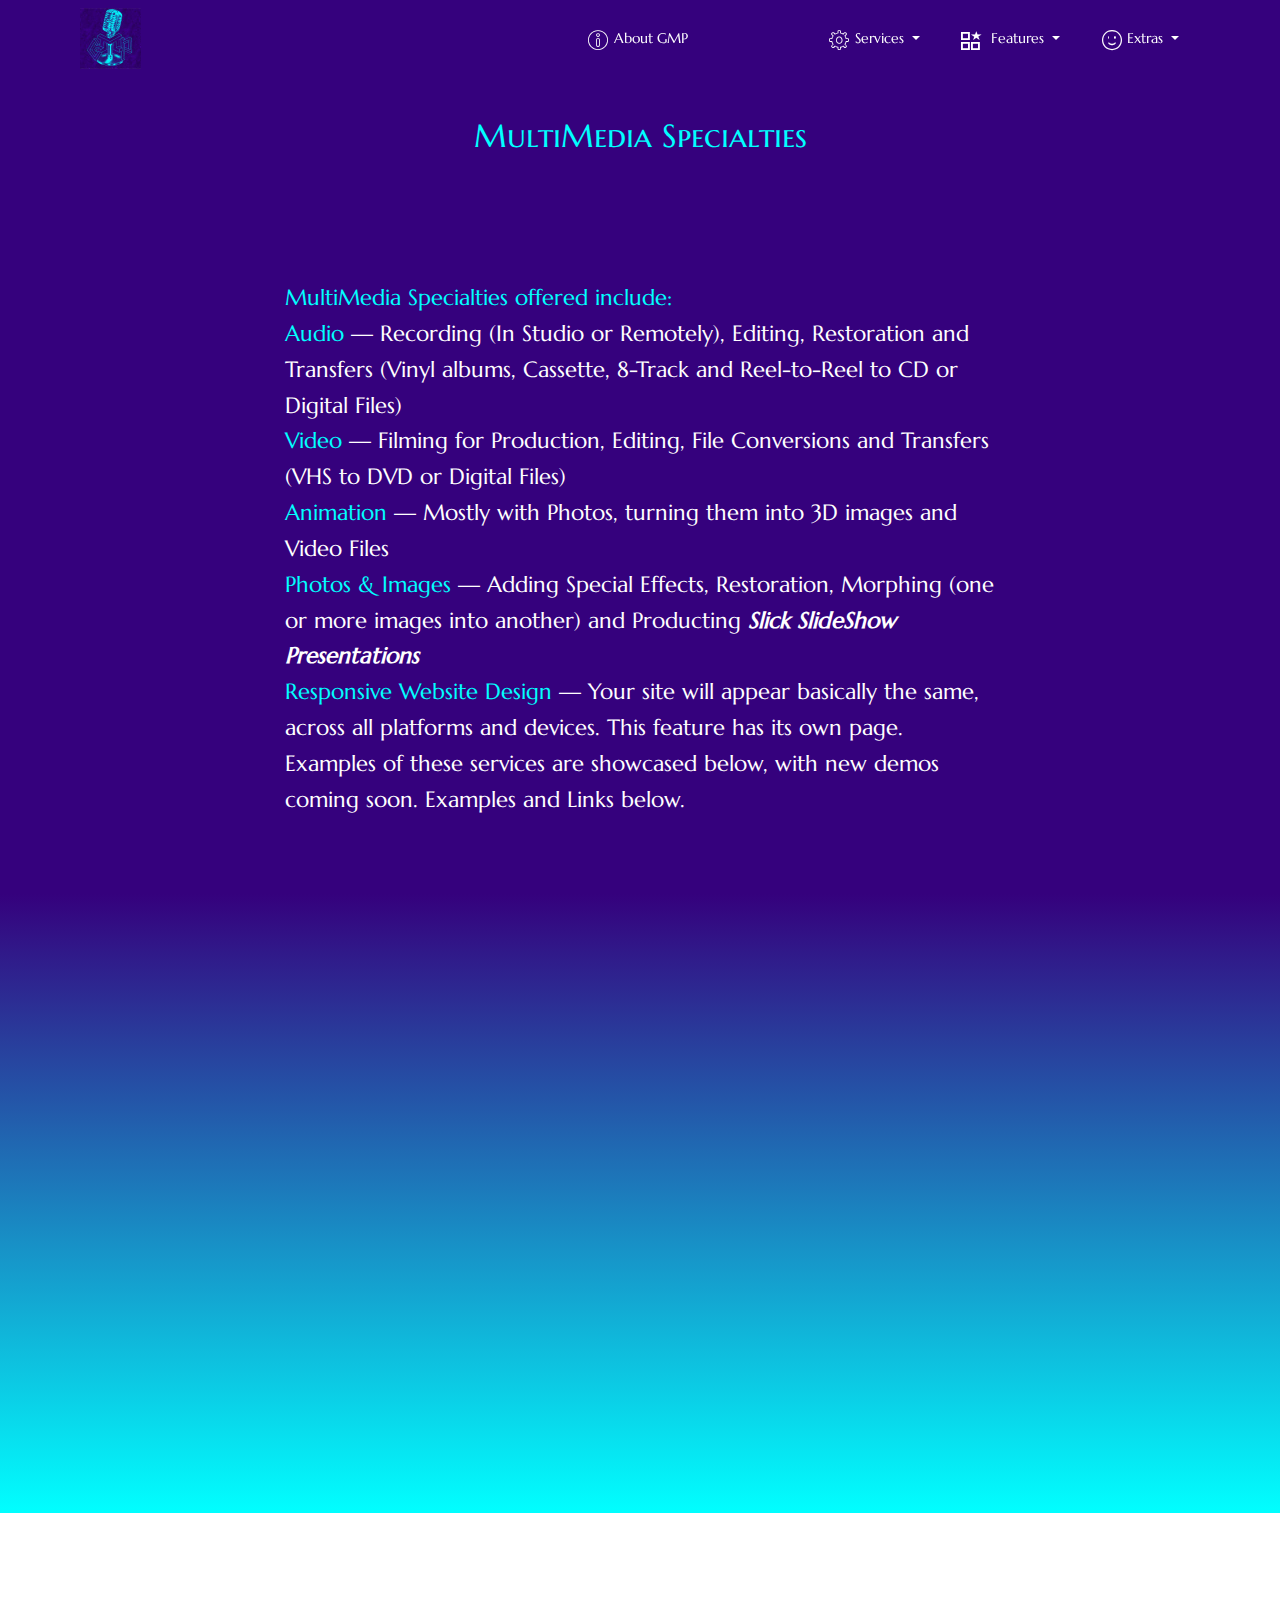
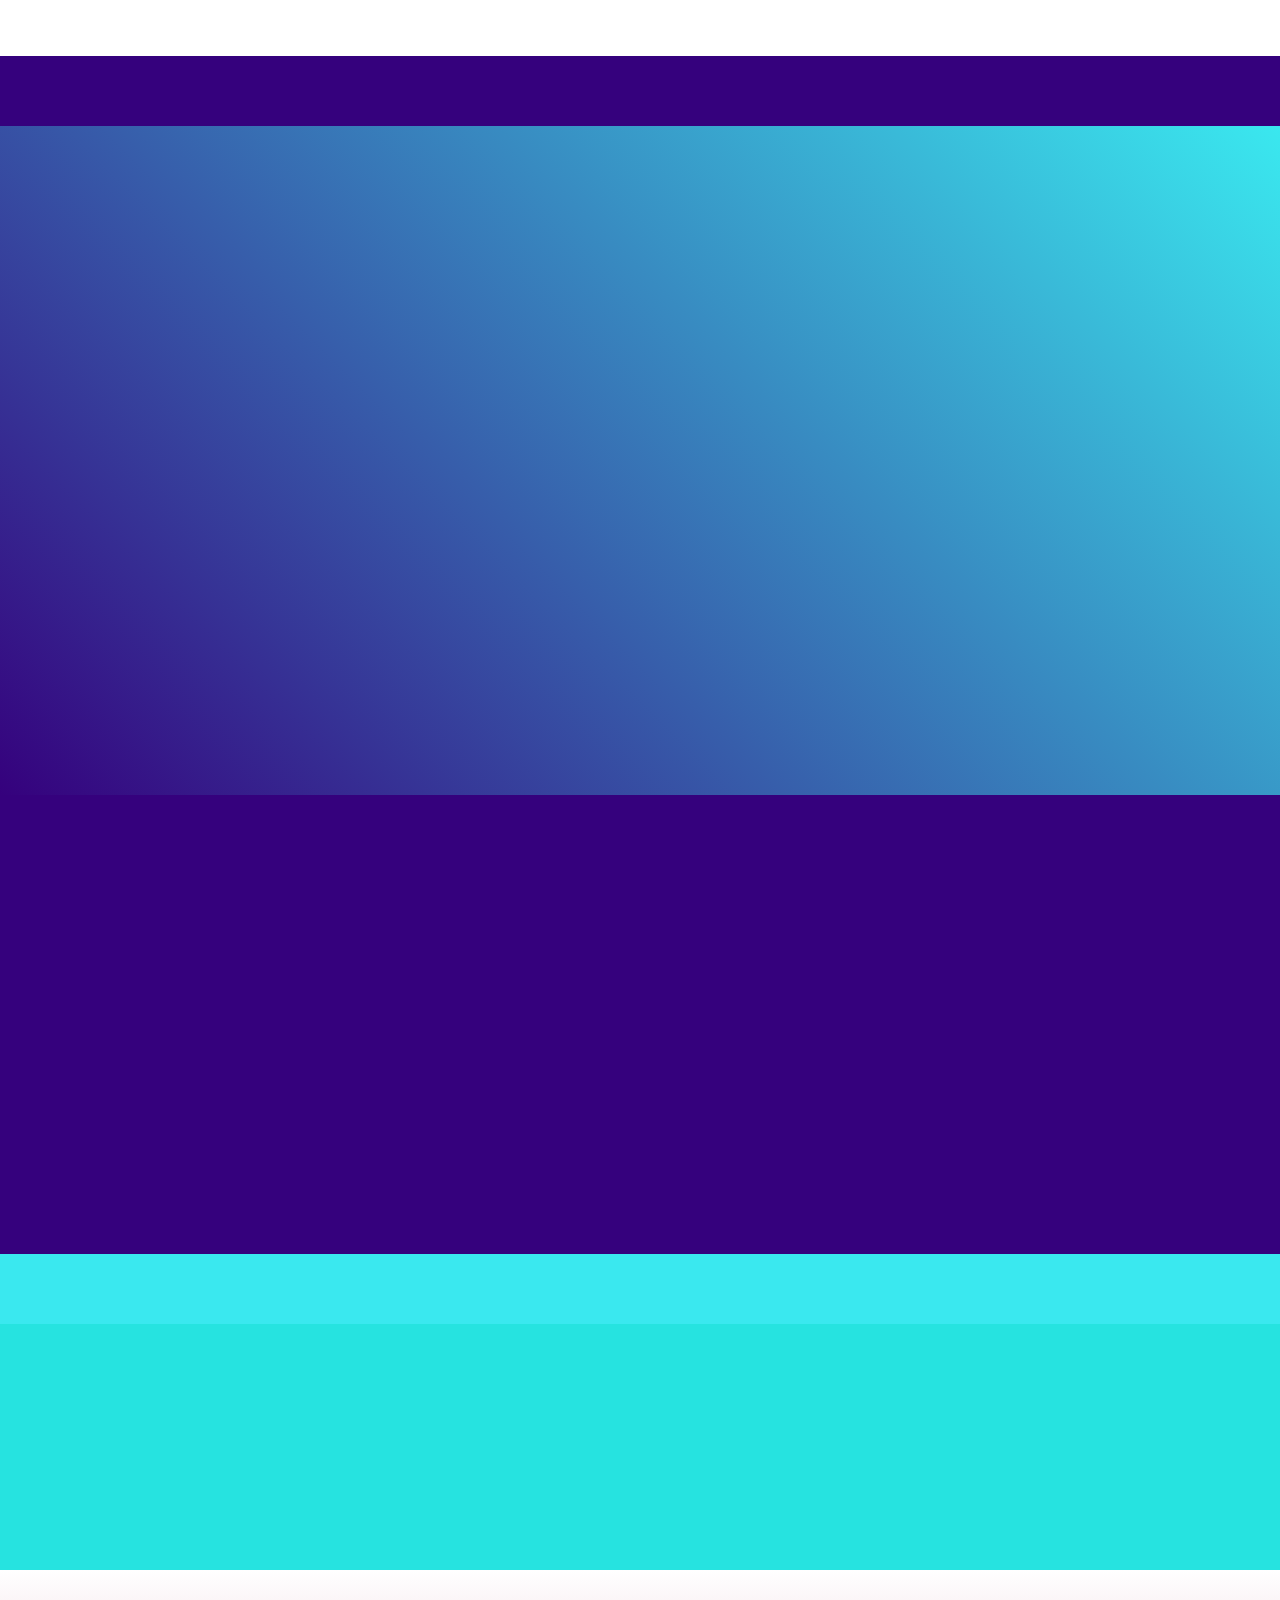
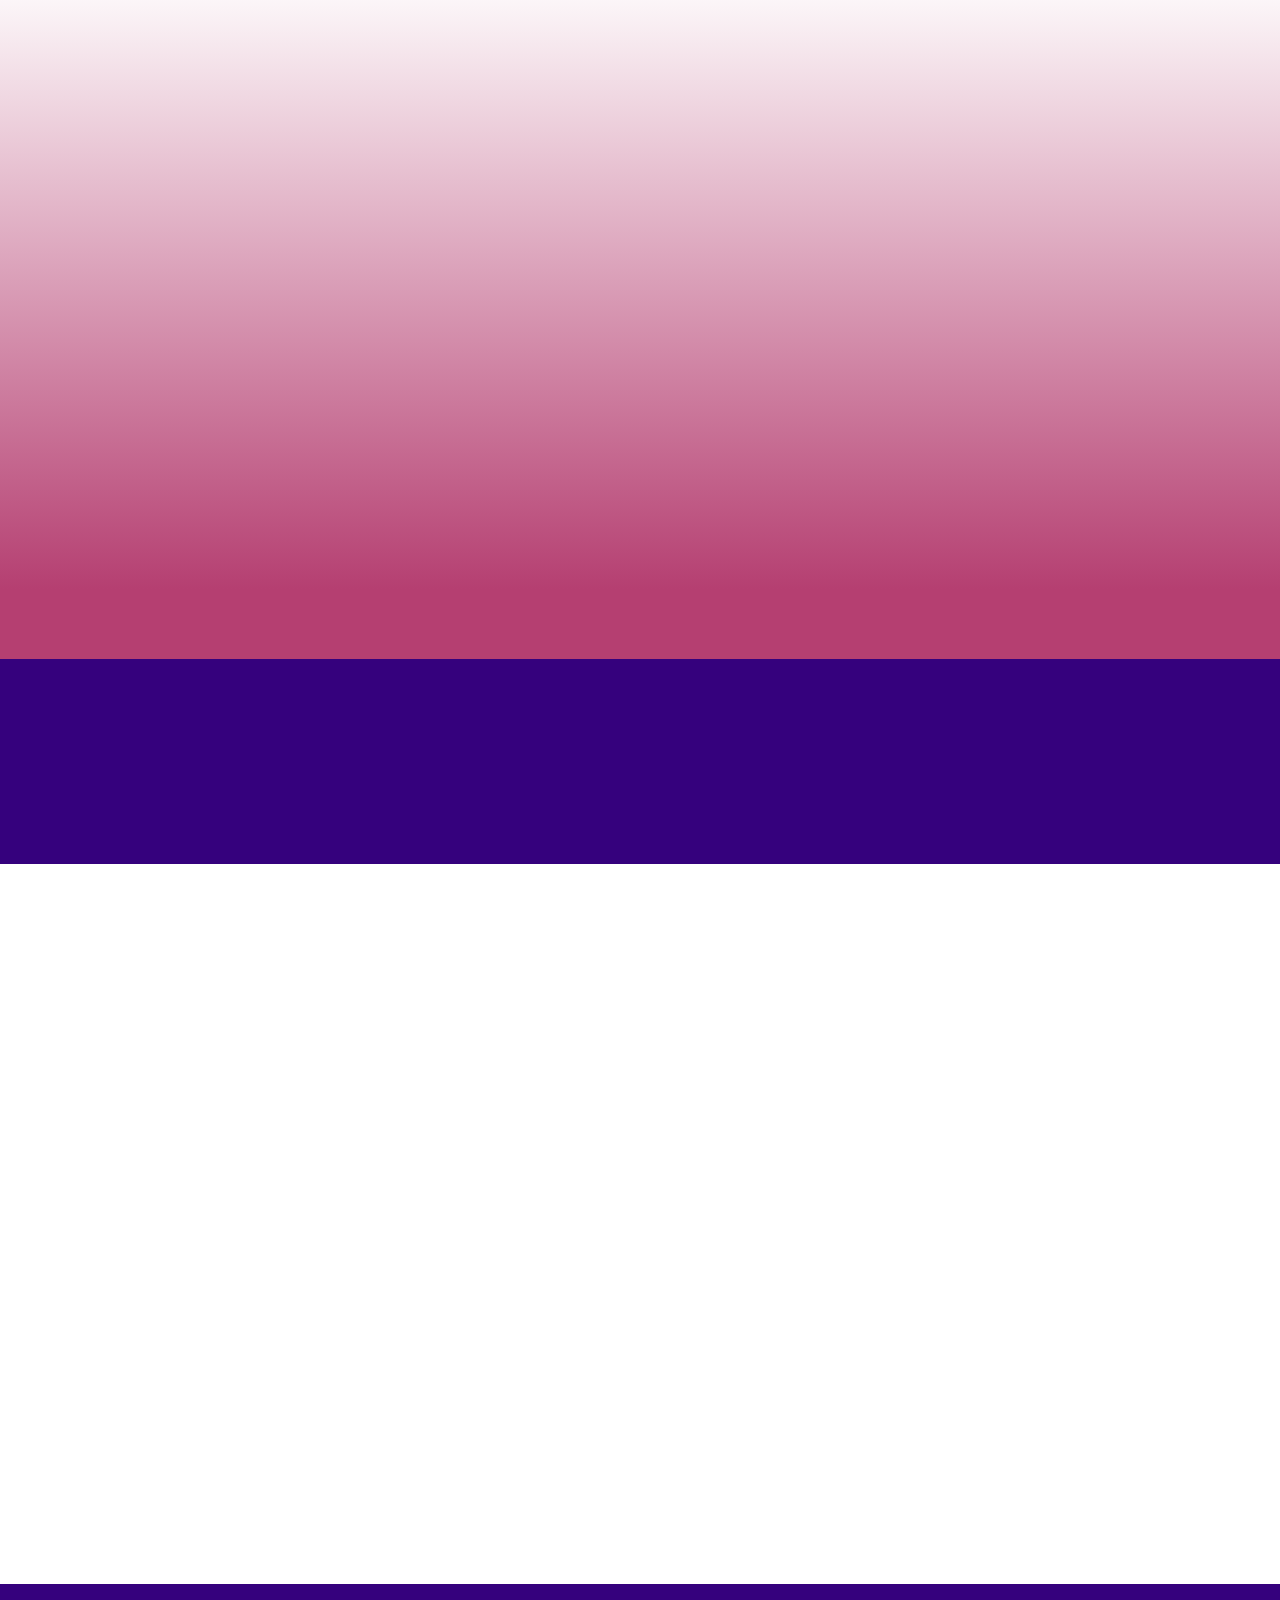
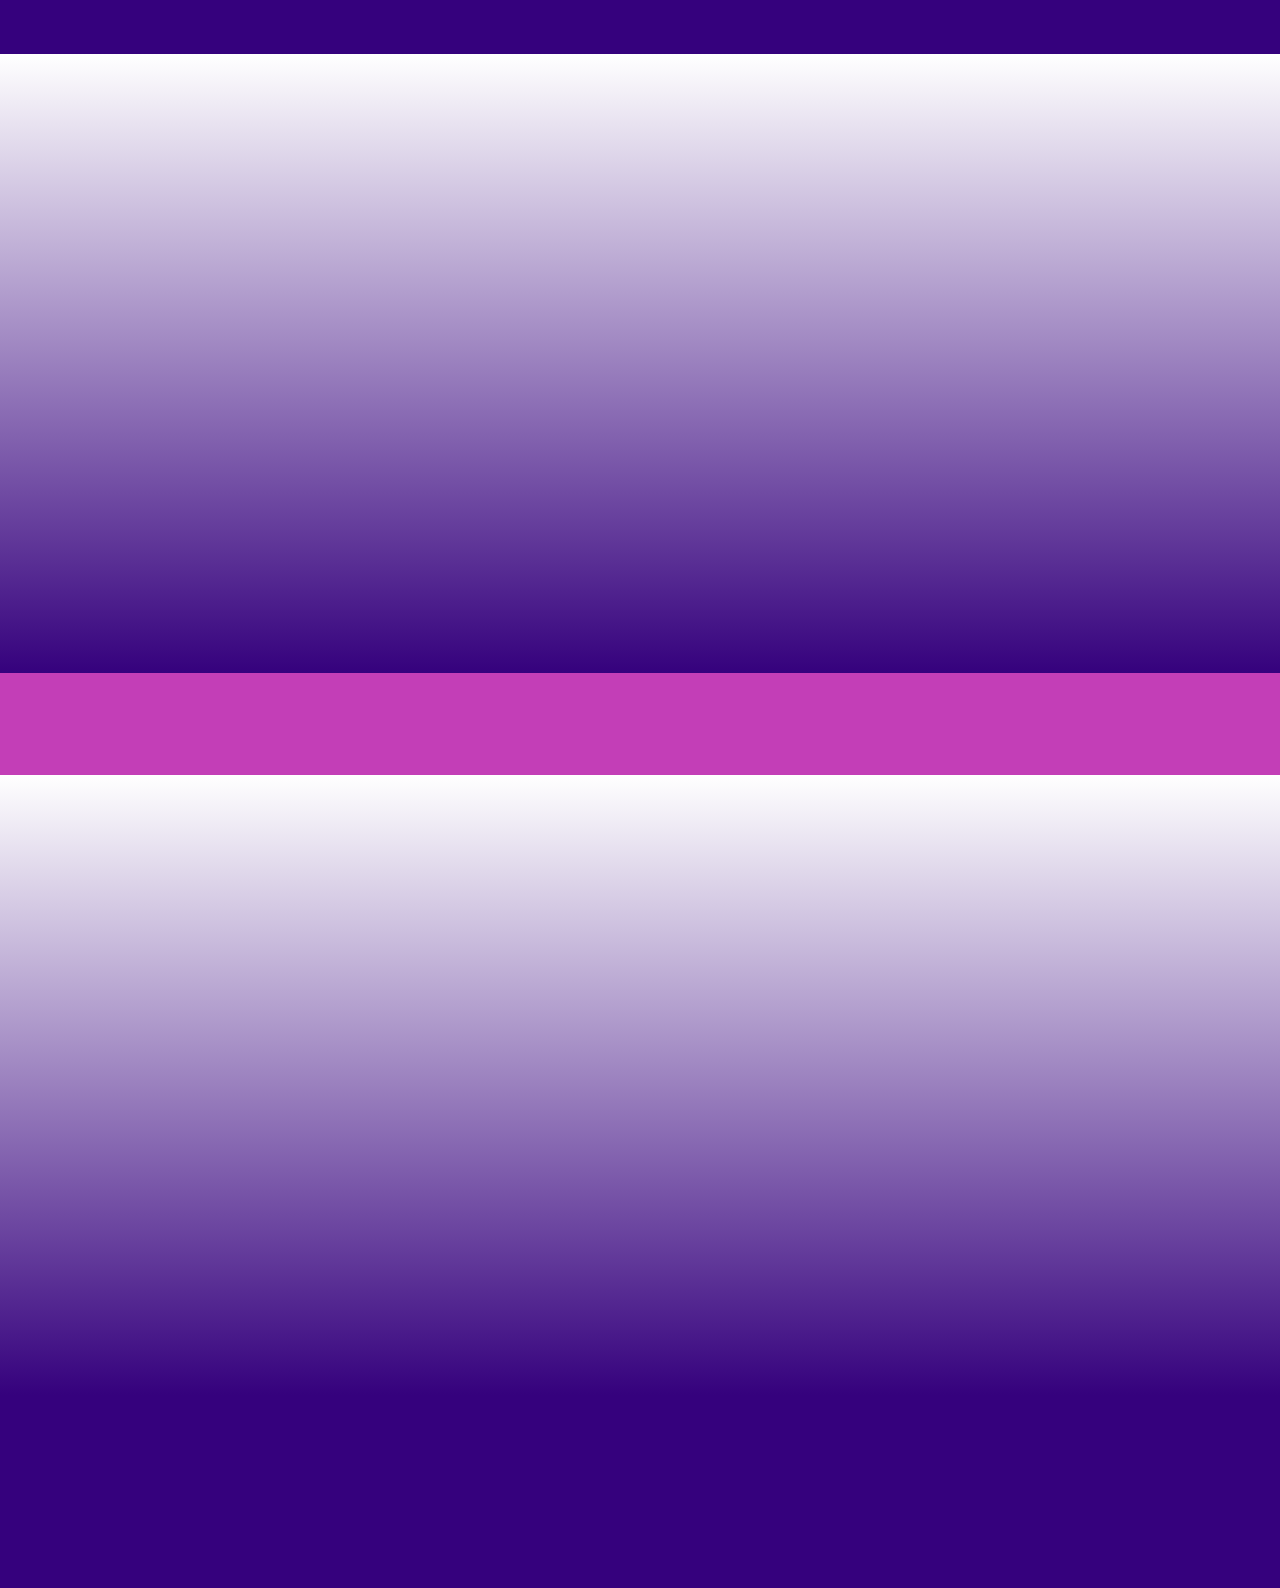
<file: multimediaspecialties.html>
<!DOCTYPE html>
<html>
<head>
  
  <meta charset="UTF-8">
  <meta http-equiv="X-UA-Compatible" content="IE=edge">
  
  <meta name="viewport" content="width=device-width, initial-scale=1, minimum-scale=1">
  <link rel="shortcut icon" href="assets/images/00cfe-logo-on-dark-purple-530-x-530-122x122.jpg" type="image/x-icon">
  <meta name="description" content="A page listing the various multimedia services Grouchy Matk productions ">
  
  <title>MultiMedia Specialties</title>
  <link rel="stylesheet" href="assets/font-awesome/css/font-awesome.css">
  <link rel="stylesheet" href="assets/web/assets/mobirise-icons/mobirise-icons.css">
  <link rel="stylesheet" href="assets/web/assets/mobirise-icons-bold/mobirise-icons-bold.css">
  <link rel="stylesheet" href="assets/web/assets/mobirise-icons2/mobirise2.css">
  <link rel="stylesheet" href="assets/tether/tether.min.css">
  <link rel="stylesheet" href="assets/bootstrap/css/bootstrap.min.css">
  <link rel="stylesheet" href="assets/bootstrap/css/bootstrap-reboot.min.css">
  <link rel="stylesheet" href="assets/bootstrap/css/bootstrap-grid.min.css">
  <link rel="stylesheet" href="assets/dropdown/css/style.css">
  <link rel="stylesheet" href="assets/animatecss/animate.min.css">
  <link rel="stylesheet" href="assets/socicon/css/styles.css">
  <link rel="stylesheet" href="assets/theme/css/style.css">
  <link rel="stylesheet" href="assets/formoid-css/recaptcha.css">
  <link rel="preload" as="style" href="assets/mobirise/css/mbr-additional.css"><link rel="stylesheet" href="assets/mobirise/css/mbr-additional.css" type="text/css">
  
  
  

</head>
<body>

<!-- Analytics -->
<!-- Google Tag Manager -->
<script>(function(w,d,s,l,i){w[l]=w[l]||[];w[l].push({'gtm.start':
new Date().getTime(),event:'gtm.js'});var f=d.getElementsByTagName(s)[0],
j=d.createElement(s),dl=l!='dataLayer'?'&l='+l:'';j.async=true;j.src=
'https://www.googletagmanager.com/gtm.js?id='+i+dl;f.parentNode.insertBefore(j,f);
})(window,document,'script','dataLayer','GTM-WQC5MT');</script>
<!-- End Google Tag Manager -->
<!-- /Analytics -->


  <section class="menu cid-rEmqvtYDo8" once="menu" id="menu1-1n">

    

    <nav class="navbar navbar-dropdown beta-menu align-items-center navbar-fixed-top navbar-toggleable-sm bg-color transparent">
        
        <div class="menu-bottom order-0 order-lg-1">

            <div class="menu-logo">
                <div class="navbar-brand">
                <span class="navbar-logo">
                    <a href="index.html#header4-2">
                        <img src="assets/images/00cfe-logo-on-dark-purple-530-x-530-122x122.jpg" alt="Grouchy Mark Productions logo" title="Grouchy Mark Productions logo" style="height: 3.8rem;">
                    </a>
                </span>
                
                </div>
                <button class="navbar-toggler" type="button" data-toggle="collapse" data-target="#navbarSupportedContent, #topLine" aria-controls="navbarSupportedContent" aria-expanded="false" aria-label="Toggle navigation">
                    <div class="hamburger">
                        <span></span>
                        <span></span>
                        <span></span>
                        <span></span>
                    </div>
                </button>
            </div>
            <div class="collapse navbar-collapse" id="navbarSupportedContent">
                <ul class="navbar-nav nav-dropdown js-float-line nav-right" data-app-modern-menu="true"><li class="nav-item">
                        <a class="nav-link link mbr-white display-4" href="aboutgmp.html#content1-1t">
                           <span class="mbri-info mbr-iconfont mbr-iconfont-btn"></span>
                            About GMP &nbsp; &nbsp; &nbsp; &nbsp; &nbsp; &nbsp; &nbsp; &nbsp; &nbsp; &nbsp; &nbsp; &nbsp;&nbsp;</a>
                    </li><li class="nav-item dropdown">
                        <a class="nav-link link mbr-white dropdown-toggle display-4" href="#top" aria-expanded="false" data-toggle="dropdown-submenu">
                           <span class="mbri-setting3 mbr-iconfont mbr-iconfont-btn"></span>
                            Services
                        </a><div class="dropdown-menu"></div><div class="dropdown-menu"></div><div class="dropdown-menu"><a class="mbr-white dropdown-item display-4" href="index.html#header2-j">Voiceover</a><a class="mbr-white dropdown-item display-4" href="index.html#header2-h">MultiMedia Specialties</a><a class="mbr-white dropdown-item display-4" href="index.html#features10-k">Mobile DJ-Emcee</a><a class="mbr-white dropdown-item display-4" href="index.html#features10-k">Responsive Websites</a><a class="mbr-white dropdown-item display-4" href="index.html#features10-k">Legal Video Depositions</a><a class="mbr-white dropdown-item display-4" href="index.html#features10-n">Social Media Offerings</a><a class="mbr-white dropdown-item display-4" href="index.html#features10-n">Photography</a><a class="mbr-white dropdown-item display-4" href="flipbooks.html#custom-html-5a">Flipbooks</a></div>
                    </li><li class="nav-item dropdown open"><a class="nav-link link mbr-white dropdown-toggle display-4" href="#top" aria-expanded="true" data-toggle="dropdown-submenu"><span class="mobi-mbri mobi-mbri-features mbr-iconfont mbr-iconfont-btn"></span>
                           &nbsp;Features
                        </a><div class="dropdown-menu"><a class="mbr-white dropdown-item display-4" href="#top" aria-expanded="false">New Item</a></div><div class="dropdown-menu"><a class="mbr-white dropdown-item display-4" href="index.html#header3-d">Welcome</a><a class="mbr-white dropdown-item display-4" href="index.html#social-buttons1-5">Follow GMP</a><a class="mbr-white dropdown-item display-4" href="index.html#feed-8">Social Share</a><a class="mbr-white dropdown-item display-4" href="index.html#form3-9">Contact GMP</a><a class="mbr-white dropdown-item display-4" href="videos.html#header3-2b">Videos</a><a class="mbr-white dropdown-item display-4" href="on-camera.html">On-Camera&nbsp;</a><a class="mbr-white dropdown-item display-4" href="animations.html#content1-42">Animations</a><a class="mbr-white dropdown-item display-4" href="Donations.html#custom-html-5e">Donations</a></div></li><li class="nav-item dropdown"><a class="nav-link link mbr-white dropdown-toggle display-4" href="#top" aria-expanded="false" data-toggle="dropdown-submenu"><span class="mbrib-smile-face mbr-iconfont mbr-iconfont-btn"></span>&nbsp;Extras&nbsp;</a><div class="dropdown-menu"><a class="mbr-white dropdown-item display-4" href="evanston-weather.html#custom-html-4k" aria-expanded="false">Additional Social Feed</a><a class="mbr-white dropdown-item display-4" href="evanston-weather.html#custom-html-4j" aria-expanded="false">Evanston Weather</a></div></li></ul>
                
            </div>
        </div>
    </nav>
</section>

<section class="mbr-section article content1 cid-rElqWUoffn" id="content1-x">

     

    <div class="container">
        <div class="media-container-row">
            <div class="mbr-text col-12 col-md-12">
                <h2 class="mbr-fonts-style block-title align-center display-5">MultiMedia Specialties</h2>
            </div>
        </div>
    </div>
</section>

<section class="mbr-section article content1 cid-rElrhATTTP" id="content2-y">

     

    <div class="container">
        <div class="media-container-row">
            <div class="mbr-text col-12 col-md-8">
                <p class="mbr-fonts-style block-text display-7"><strong><a href="multimediaspecialties.html#content1-4e">MultiMedia Specialties </a></strong><a href="multimediaspecialties.html#content1-4e">offered include:</a><br><strong><a href="multimediaspecialties.html#content1-4e">Audio</a></strong><a href="multimediaspecialties.html#video1-1d" class="text-white"> — Recording (In Studio or Remotely), Editing, Restoration and Transfers (Vinyl albums, Cassette, 8-Track and Reel-to-Reel to CD or Digital Files)</a><br><strong><a href="multimediaspecialties.html#video1-1d">Video</a></strong><a href="multimediaspecialties.html#video1-1d" class="text-danger"> — Filming for Production, Editing, File Conversions and Transfers (VHS to DVD or Digital Files)</a><br><strong><a href="multimediaspecialties.html#content1-12">Animation</a></strong><a href="multimediaspecialties.html#video1-1d" class="text-secondary"> — Mostly with Photos, turning them into 3D images and Video Files</a><br><strong><a href="multimediaspecialties.html#content2-1b">Photos &amp; Images</a></strong><a href="multimediaspecialties.html#video1-1d" class="text-black"></a><a href="multimediaspecialties.html#video2-1e" class="text-black"></a><a href="multimediaspecialties.html#video2-1e" class="text-black"></a><a href="multimediaspecialties.html#video2-1e" class="text-black"></a><a href="multimediaspecialties.html#video2-1e"></a><a href="multimediaspecialties.html#video1-1d" class="text-black"></a><a href="multimediaspecialties.html#content1-1f" class="text-secondary"> — Adding Special Effects, Restoration, Morphing </a><a href="multimediaspecialties.html#content2-1a" class="text-danger">(one or more images into another) and Producting <strong><em>Slick SlideShow Presentations</em></strong></a><br><strong><a href="responsivewebsites.html#content1-3b">Responsive Website Design</a></strong><a href="multimediaspecialties.html#video1-1d" class="text-white"> — Your site will appear basically the same, across all platforms and devices. This feature has its own page.</a><br><a href="multimediaspecialties.html#video1-1d" class="text-danger">Examples of these services are showcased below, with new demos coming soon.</a>&nbsp;Examples and Links below.</p>
            </div>
        </div>
    </div>
</section>

<section class="cid-rElxATsPNH" id="video2-10">

    
    
    <figure class="mbr-figure align-center container">
        <div class="video-block" style="width: 80%;">
            <div><iframe class="mbr-embedded-video" src="https://www.youtube.com/embed/OV4QsrS6syA?rel=0&amp;amp;showinfo=0&amp;autoplay=0&amp;loop=0" width="1280" height="720" frameborder="0" allowfullscreen=""></iframe></div>
        </div>
    </figure>
</section>

<section class="mbr-section article content1 cid-rElyKWSPtA" id="content1-11">

     

    <div class="container">
        <div class="media-container-row">
            <div class="mbr-text col-12 col-md-12">
                <h2 class="mbr-fonts-style block-title align-center display-7">A bit overindulgent with the special FX, but done to give an example. A more comprehensive demo will be added soon, demonstrating what is truly possible. For more video examples, please check our <a href="videos.html#header3-2b">Video Page.</a> Included is a production piece showcasing a promotional video which was story-boarded, scripted, filmed and edited by Grouchy Mark Productions.&nbsp;</h2>
            </div>
        </div>
    </div>
</section>

<section class="mbr-section article content1 cid-rElAKt8m4G" id="content1-12">

     

    <div class="container">
        <div class="media-container-row">
            <div class="mbr-text col-12 col-md-12">
                <h2 class="mbr-fonts-style block-title align-center display-5">Animation</h2>
            </div>
        </div>
    </div>
</section>

<section class="cid-rElB4xsSbH" id="video1-13">

    
    
    <figure class="mbr-figure align-center container">
        <div class="video-block" style="width: 100%;">
            <div><iframe class="mbr-embedded-video" src="https://www.youtube.com/embed/hi56LMcgOA0?rel=0&amp;amp;showinfo=0&amp;autoplay=0&amp;loop=0" width="1280" height="720" frameborder="0" allowfullscreen=""></iframe></div>
        </div>
    </figure>
</section>

<section class="mbr-section article content1 cid-rElDnkRP4Y" id="content2-15">

     

    <div class="container">
        <div class="media-container-row">
            <div class="mbr-text col-12 col-md-8">
                <p class="mbr-fonts-style block-text display-7">This animation used  Neil Diamond's  picture from his album cover of "On The Way To The Sky" as a base. This was produced a number of years ago and our animation skills have improved — the better examples have simply not been uploaded to YouTube as of yet, in order to be able to be linked and shared, but some freah demonstraions will be added soon. Photos and images where the subject is facing head-on, without a teeth-showing smile and with minimal emotion through the face, work best for these types of animations. More animations examples can be viewed <a href="animations.html#content1-42">here</a></p>
            </div>
        </div>
    </div>
</section>

<section class="mbr-section article content1 cid-rElMCY3OnY" id="content1-19">

     

    <div class="container">
        <div class="media-container-row">
            <div class="mbr-text col-12 col-md-12">
                <h2 class="mbr-fonts-style block-title align-center display-5"><strong><em>Photo Special Effects</em></strong></h2>
            </div>
        </div>
    </div>
</section>

<section class="mbr-section article content1 cid-rElNLKBsty" id="content2-1b">

     

    <div class="container">
        <div class="media-container-row">
            <div class="mbr-text col-12 col-md-8">
                <p class="mbr-fonts-style block-text display-7"><strong>This, too, is an outdated example, but we'll roll with it for now. The photos in this case are pictures of paintings and artwork by my friend, the very talented and lovely </strong><a href="https://www.facebook.com/delana.albrecht" target="_blank"><em><strong>Delana Wright Albrecht</strong></em></a><strong>. A more up-to-date demo piece will be added just as sonn as possible, but this should give an idea of photo effects and also features a slide-show put to music of the various images</strong></p>
            </div>
        </div>
    </div>
</section>

<section class="cid-rElMyXa6fq" id="video2-18">

    
    
    <figure class="mbr-figure align-center container">
        <div class="video-block" style="width: 80%;">
            <div><iframe class="mbr-embedded-video" src="https://www.youtube.com/embed/Bk67xnp7a9o?rel=0&amp;amp;showinfo=0&amp;autoplay=0&amp;loop=0" width="1280" height="720" frameborder="0" allowfullscreen=""></iframe></div>
        </div>
    </figure>
</section>

<section class="mbr-section article content1 cid-rElPJctbMX" id="content1-1c">

     

    <div class="container">
        <div class="media-container-row">
            <div class="mbr-text col-12 col-md-12">
                <h2 class="mbr-fonts-style block-title align-center display-5"><strong>SlideShow from Images</strong></h2>
            </div>
        </div>
    </div>
</section>

<section class="mbr-section article content1 cid-rElNKK52Gi" id="content2-1a">

     

    <div class="container">
        <div class="media-container-row">
            <div class="mbr-text col-12 col-md-8">
                <p class="mbr-fonts-style block-text display-7"><strong>Here's a more up-to-date example of a SlideShow set to music produced for the </strong><br><strong><a href="http://www.evanstoncarcruise.org" target="_blank">Evanston Car Cruise Club</a> for their 2018 "Show 'N' Shine." Pictures and SlideShow production by </strong>Grouchy Mark Productions<strong>.</strong></p>
            </div>
        </div>
    </div>
</section>

<section class="cid-rElRReW0eb" id="video1-1d">

    
    
    <figure class="mbr-figure align-center">
        <div class="video-block" style="width: 100%;">
            <div><iframe class="mbr-embedded-video" src="https://www.youtube.com/embed/pDM_Kt72LrU?rel=0&amp;amp;showinfo=0&amp;autoplay=0&amp;loop=0" width="1280" height="720" frameborder="0" allowfullscreen=""></iframe></div>
        </div>
    </figure>
</section>

<section class="mbr-section article content1 cid-rElSie6v3e" id="content1-1f">

     

    <div class="container">
        <div class="media-container-row">
            <div class="mbr-text col-12 col-md-12">
                <h2 class="mbr-fonts-style block-title align-center display-5">Image Morphing&nbsp;</h2>
            </div>
        </div>
    </div>
</section>

<section class="cid-rElSbSZJF1" id="video2-1e">

    
    
    <figure class="mbr-figure align-center container">
        <div class="video-block" style="width: 80%;">
            <div><iframe class="mbr-embedded-video" src="https://www.youtube.com/embed/l98Mrb9eqNI?rel=0&amp;amp;showinfo=0&amp;autoplay=0&amp;loop=0" width="1280" height="720" frameborder="0" allowfullscreen=""></iframe></div>
        </div>
    </figure>
</section>

<section class="mbr-section article content1 cid-rEVjUrNoBQ" id="content1-4e">

     

    <div class="container">
        <div class="media-container-row">
            <div class="mbr-text col-12 col-md-12">
                <h2 class="mbr-fonts-style block-title align-center display-5">Screencast Audio Lesson <br>Using <strong><em>Cool Edit Pro</em></strong></h2>
            </div>
        </div>
    </div>
</section>

<section class="cid-rEVjxk2JTd" id="video2-4c">

    
    
    <figure class="mbr-figure align-center container">
        <div class="video-block" style="width: 80%;">
            <div><iframe class="mbr-embedded-video" src="https://www.youtube.com/embed/BePD8-QYlyI?rel=0&amp;amp;showinfo=0&amp;autoplay=0&amp;loop=0" width="1280" height="720" frameborder="0" allowfullscreen=""></iframe></div>
        </div>
    </figure>
</section>

<section class="cid-rEsEM8o1Sv" id="footer1-35">

    

    

    <div class="container">
        <div class="media-container-row">
            <div class="col-md-4 col-lg-4 logo-footer mb-3 mt-3 align-center">
                <img class="img-logo-footer" src="assets/images/00cfe-logo-on-dark-purple-530-x-530-122x122.jpg" alt="Grouchy Mark Productions logo" title="Grouchy Mark Productions ">
                <p class="text-logo-footer mbr-fonts-style mb-0 display-7"><a href="#top"></a><a href="sms:(307) 288-0070"><strong>Call/Text: (307) 288-0070</strong></a><br></p>
            </div>
            <div class="col-md-4 col-lg-5 copyright mb-3 mt-3">
                <p class="mb-0 text-copyright mbr-fonts-style display-7"><strong>
                    © Copyright 2019 <br>Grouchy Mark Productions - All Rights Reserved
                </strong></p>
            </div>
            <div class="social-list pl-0 mb-0 col-md-4 col-lg-3 align-center social-btns mb-3 mt-3">
                <a href="https://twitter.com/grouchymark" target="_blank">
                    <span class="px-2 mbr-iconfont mbr-iconfont-social socicon-twitter socicon"></span>
                </a>
                <a href="https://www.facebook.com/pages/GrouchyMarkProductions/113720105333724" target="_blank">
                    <span class="px-2 mbr-iconfont mbr-iconfont-social socicon-facebook socicon"></span>
                </a>
                <a href="https://www.linkedin.com/in/markmadia/" target="_blank">
                    <span class="px-2 mbr-iconfont mbr-iconfont-social fa-linkedin-square fa"></span>
                </a>
                <a href="https://www.youtube.com/channel/UCCMcR0Ge0rT6RSzp0bk4ROg" target="_blank">
                    <span class="px-2 mbr-iconfont mbr-iconfont-social fa-youtube fa"></span>
                </a>
                <a href="https://www.pinterest.com/markmadia/" target="_blank">
                    <span class="px-2 mbr-iconfont mbr-iconfont-social socicon-pinterest socicon"></span>
                </a>
                <a href="https://www.facebook.com/mark.madia" target="_blank">
                    <span class="px-2 mbr-iconfont mbr-iconfont-social fa-facebook-square fa"></span>
                </a>
            </div>
        </div>
    </div>
</section>


  <script src="assets/web/assets/jquery/jquery.min.js"></script>
  <script src="assets/popper/popper.min.js"></script>
  <script src="assets/tether/tether.min.js"></script>
  <script src="assets/bootstrap/js/bootstrap.min.js"></script>
  <script src="assets/dropdown/js/nav-dropdown.js"></script>
  <script src="assets/dropdown/js/navbar-dropdown.js"></script>
  <script src="assets/touchswipe/jquery.touch-swipe.min.js"></script>
  <script src="assets/smoothscroll/smooth-scroll.js"></script>
  <script src="assets/viewportchecker/jquery.viewportchecker.js"></script>
  <script src="assets/theme/js/script.js"></script>
  <script src="assets/formoid/formoid.min.js"></script>
  
  
 <div id="scrollToTop" class="scrollToTop mbr-arrow-up"><a style="text-align: center;"><i class="mbr-arrow-up-icon mbr-arrow-up-icon-cm cm-icon cm-icon-smallarrow-up"></i></a></div>
    <input name="animation" type="hidden">
  
</body>
</html>
</file>
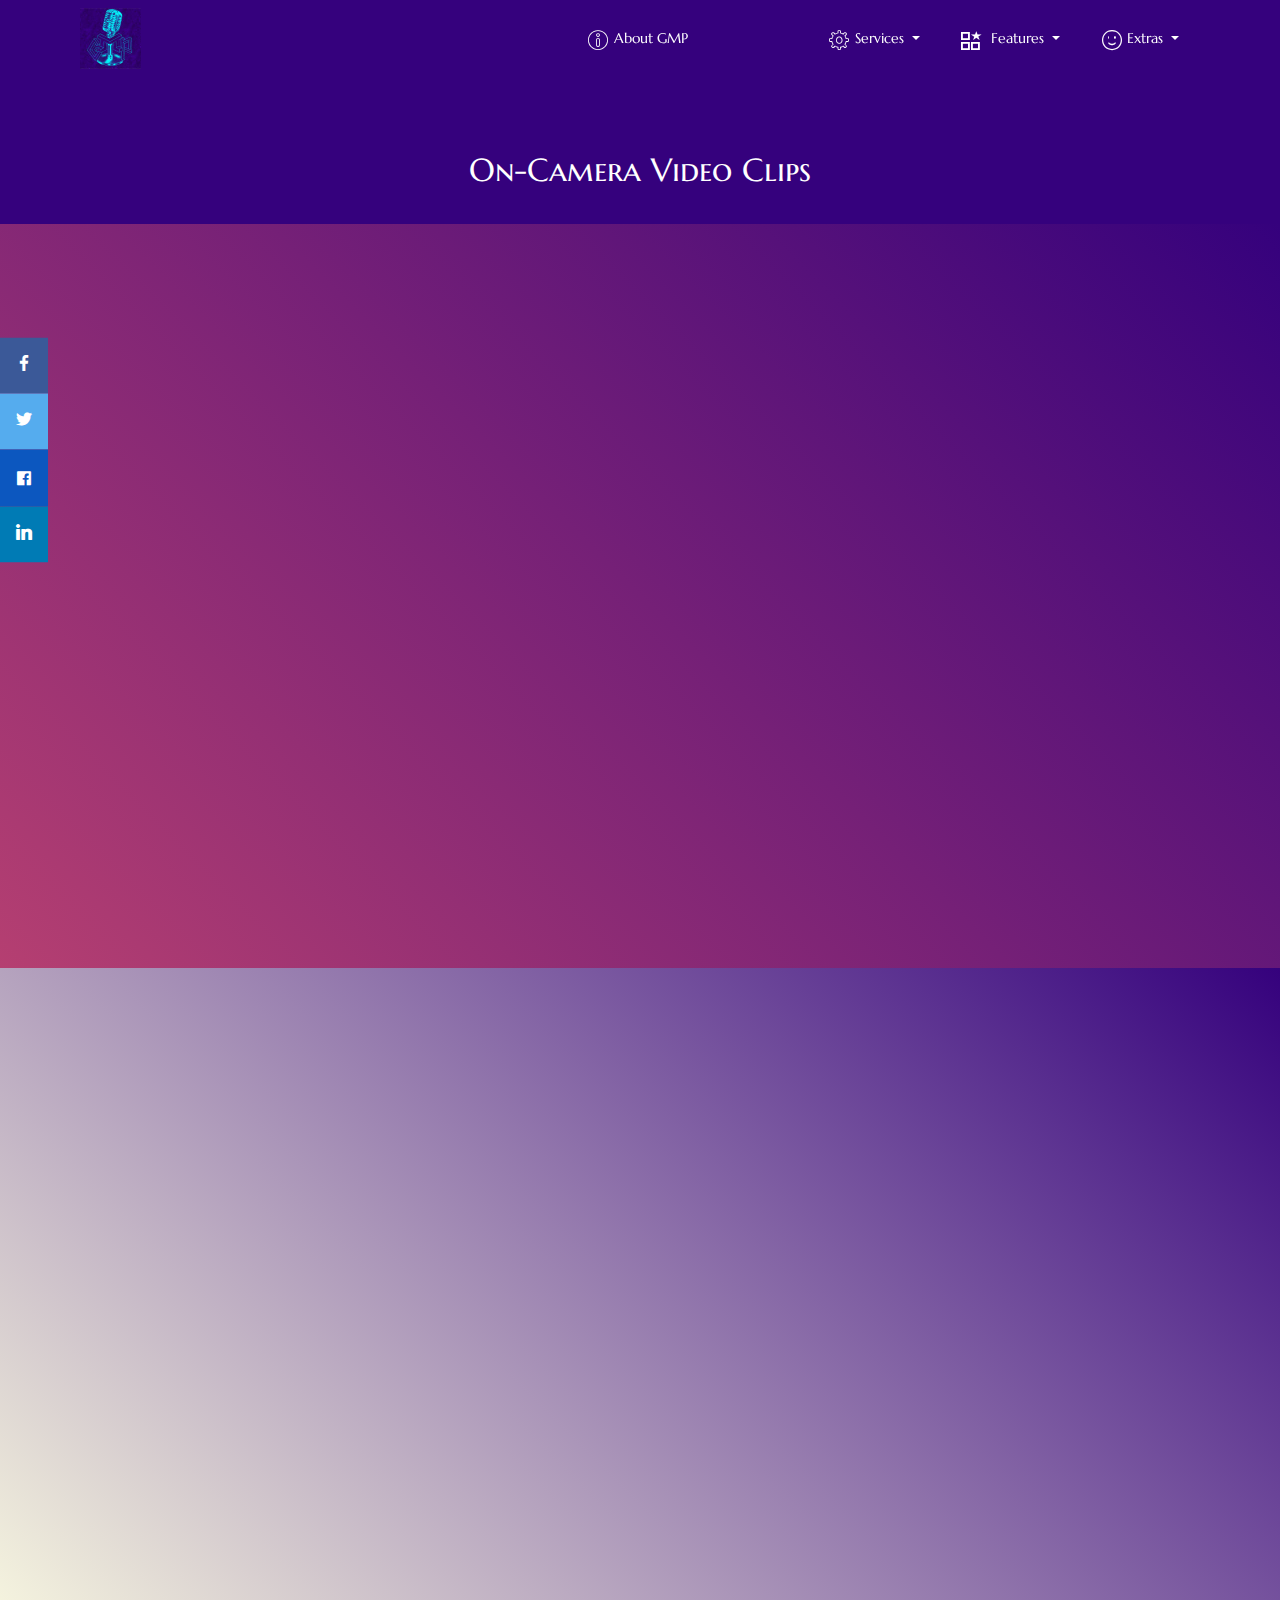
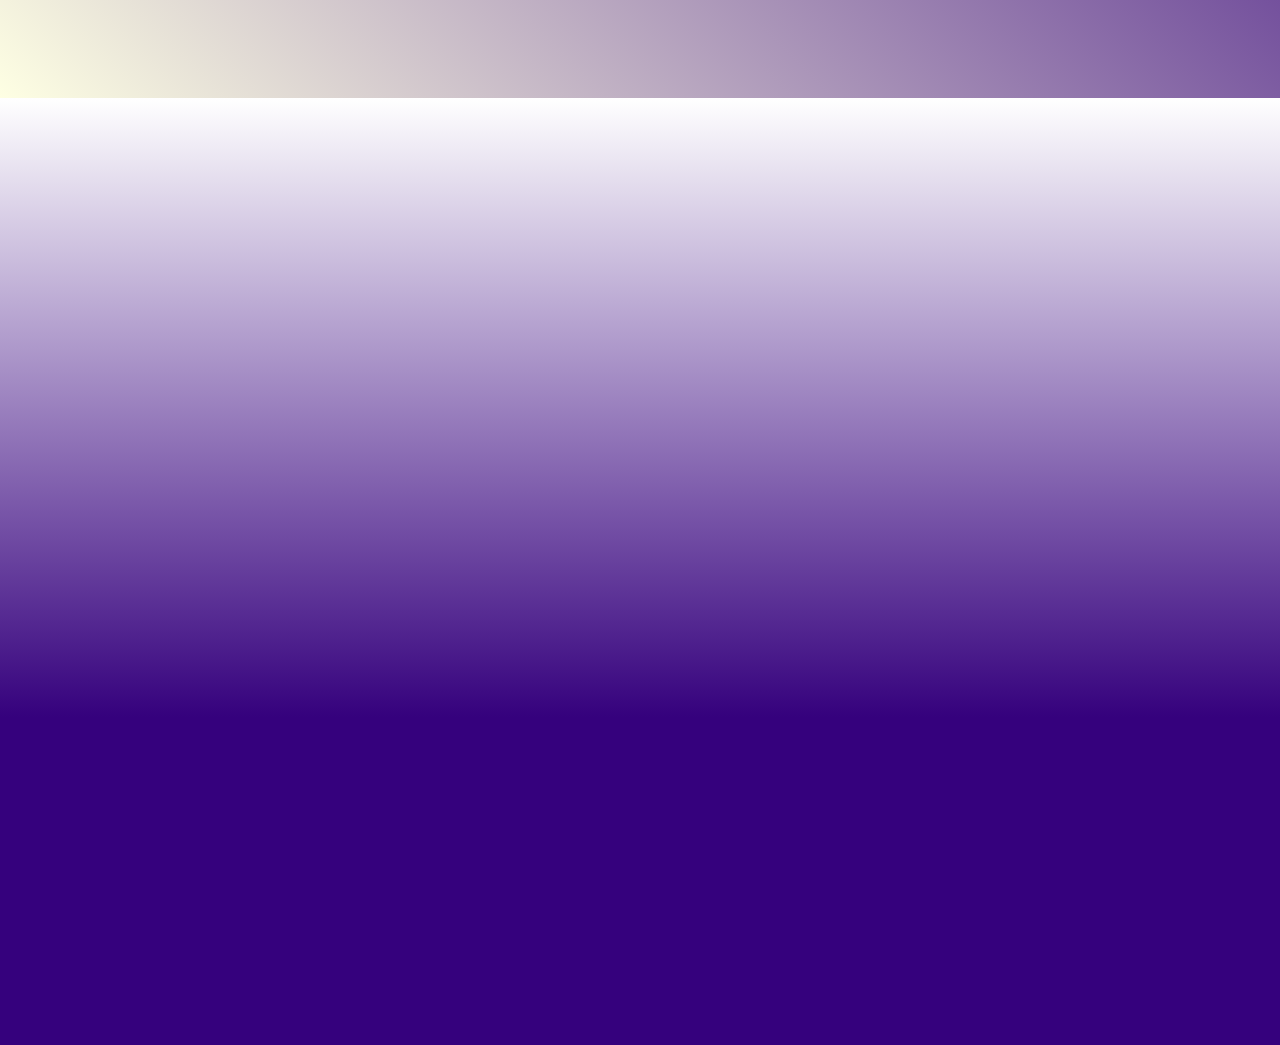
<file: on-camera.html>
<!DOCTYPE html>
<html>
<head>
  
  <meta charset="UTF-8">
  <meta http-equiv="X-UA-Compatible" content="IE=edge">
  
  <meta name="viewport" content="width=device-width, initial-scale=1, minimum-scale=1">
  <link rel="shortcut icon" href="assets/images/00cfe-logo-on-dark-purple-530-x-530-122x122.jpg" type="image/x-icon">
  <meta name="description" content="A few on-camera clips featuring Mark Madia of Grouchy Mark Productions.">
  
  <title>On-Camera</title>
  <link rel="stylesheet" href="assets/font-awesome/css/font-awesome.css">
  <link rel="stylesheet" href="assets/web/assets/mobirise-icons/mobirise-icons.css">
  <link rel="stylesheet" href="assets/web/assets/mobirise-icons-bold/mobirise-icons-bold.css">
  <link rel="stylesheet" href="assets/web/assets/mobirise-icons2/mobirise2.css">
  <link rel="stylesheet" href="assets/tether/tether.min.css">
  <link rel="stylesheet" href="assets/bootstrap/css/bootstrap.min.css">
  <link rel="stylesheet" href="assets/bootstrap/css/bootstrap-reboot.min.css">
  <link rel="stylesheet" href="assets/bootstrap/css/bootstrap-grid.min.css">
  <link rel="stylesheet" href="assets/animatecss/animate.min.css">
  <link rel="stylesheet" href="assets/dropdown/css/style.css">
  <link rel="stylesheet" href="assets/socicon/css/styles.css">
  <link rel="stylesheet" href="assets/theme/css/style.css">
  <link rel="stylesheet" href="assets/formoid-css/recaptcha.css">
  <link rel="preload" as="style" href="assets/mobirise/css/mbr-additional.css"><link rel="stylesheet" href="assets/mobirise/css/mbr-additional.css" type="text/css">
  
  
  

</head>
<body>

<!-- Analytics -->
<!-- Google Tag Manager -->
<script>(function(w,d,s,l,i){w[l]=w[l]||[];w[l].push({'gtm.start':
new Date().getTime(),event:'gtm.js'});var f=d.getElementsByTagName(s)[0],
j=d.createElement(s),dl=l!='dataLayer'?'&l='+l:'';j.async=true;j.src=
'https://www.googletagmanager.com/gtm.js?id='+i+dl;f.parentNode.insertBefore(j,f);
})(window,document,'script','dataLayer','GTM-WQC5MT');</script>
<!-- End Google Tag Manager -->
<!-- /Analytics -->


  <section class="menu cid-rEGio1vNCk" once="menu" id="menu1-4c">

    

    <nav class="navbar navbar-dropdown beta-menu align-items-center navbar-fixed-top navbar-toggleable-sm bg-color transparent">
        
        <div class="menu-bottom order-0 order-lg-1">

            <div class="menu-logo">
                <div class="navbar-brand">
                <span class="navbar-logo">
                    <a href="index.html#header4-2">
                        <img src="assets/images/00cfe-logo-on-dark-purple-530-x-530-122x122.jpg" alt="Grouchy Mark Productions logo" title="Grouchy Mark Productions logo" style="height: 3.8rem;">
                    </a>
                </span>
                
                </div>
                <button class="navbar-toggler" type="button" data-toggle="collapse" data-target="#navbarSupportedContent, #topLine" aria-controls="navbarSupportedContent" aria-expanded="false" aria-label="Toggle navigation">
                    <div class="hamburger">
                        <span></span>
                        <span></span>
                        <span></span>
                        <span></span>
                    </div>
                </button>
            </div>
            <div class="collapse navbar-collapse" id="navbarSupportedContent">
                <ul class="navbar-nav nav-dropdown js-float-line nav-right" data-app-modern-menu="true"><li class="nav-item">
                        <a class="nav-link link mbr-white display-4" href="aboutgmp.html#content1-1t">
                           <span class="mbri-info mbr-iconfont mbr-iconfont-btn"></span>
                            About GMP &nbsp; &nbsp; &nbsp; &nbsp; &nbsp; &nbsp; &nbsp; &nbsp; &nbsp; &nbsp; &nbsp; &nbsp;&nbsp;</a>
                    </li><li class="nav-item dropdown">
                        <a class="nav-link link mbr-white dropdown-toggle display-4" href="#top" aria-expanded="false" data-toggle="dropdown-submenu">
                           <span class="mbri-setting3 mbr-iconfont mbr-iconfont-btn"></span>
                            Services
                        </a><div class="dropdown-menu"></div><div class="dropdown-menu"></div><div class="dropdown-menu"><a class="mbr-white dropdown-item display-4" href="index.html#header2-j">Voiceover</a><a class="mbr-white dropdown-item display-4" href="index.html#header2-h">MultiMedia Specialties</a><a class="mbr-white dropdown-item display-4" href="index.html#features10-k">Mobile DJ-Emcee</a><a class="mbr-white dropdown-item display-4" href="index.html#features10-k">Responsive Websites</a><a class="mbr-white dropdown-item display-4" href="index.html#features10-k">Legal Video Depositions</a><a class="mbr-white dropdown-item display-4" href="index.html#features10-n">Social Media Offerings</a><a class="mbr-white dropdown-item display-4" href="index.html#features10-n">Photography</a><a class="mbr-white dropdown-item display-4" href="flipbooks.html#custom-html-5a">Flipbooks</a></div>
                    </li><li class="nav-item dropdown open"><a class="nav-link link mbr-white dropdown-toggle display-4" href="#top" aria-expanded="true" data-toggle="dropdown-submenu"><span class="mobi-mbri mobi-mbri-features mbr-iconfont mbr-iconfont-btn"></span>
                           &nbsp;Features
                        </a><div class="dropdown-menu"><a class="mbr-white dropdown-item display-4" href="#top" aria-expanded="false">New Item</a></div><div class="dropdown-menu"><a class="mbr-white dropdown-item display-4" href="index.html#header3-d">Welcome</a><a class="mbr-white dropdown-item display-4" href="index.html#social-buttons1-5">Follow GMP</a><a class="mbr-white dropdown-item display-4" href="index.html#feed-8">Social Share</a><a class="mbr-white dropdown-item display-4" href="index.html#form3-9">Contact GMP</a><a class="mbr-white dropdown-item display-4" href="videos.html#header3-2b">Videos</a><a class="mbr-white dropdown-item display-4" href="on-camera.html">On-Camera&nbsp;</a><a class="mbr-white dropdown-item display-4" href="animations.html#content1-42">Animations</a><a class="mbr-white dropdown-item display-4" href="Donations.html#custom-html-5e">Donations</a></div></li><li class="nav-item dropdown"><a class="nav-link link mbr-white dropdown-toggle display-4" href="#top" aria-expanded="false" data-toggle="dropdown-submenu"><span class="mbrib-smile-face mbr-iconfont mbr-iconfont-btn"></span>&nbsp;Extras&nbsp;</a><div class="dropdown-menu"><a class="mbr-white dropdown-item display-4" href="evanston-weather.html#custom-html-4k" aria-expanded="false">Additional Social Feed</a><a class="mbr-white dropdown-item display-4" href="evanston-weather.html#custom-html-4j" aria-expanded="false">Evanston Weather</a></div></li></ul>
                
            </div>
        </div>
    </nav>
</section>

<section class="mbr-section article content1 cid-rEGio2vPFl" id="content1-4d">

     

    <div class="container">
        <div class="media-container-row">
            <div class="mbr-text col-12 col-md-12">
                <h2 class="mbr-fonts-style block-title align-center display-5"><br><br>On-Camera Video Clips</h2>
            </div>
        </div>
    </div>
</section>

<section class="cid-rEGio4EOzI" id="video1-4g">

    
    
    <figure class="mbr-figure align-center container">
        <div class="video-block" style="width: 100%;">
            <div><iframe class="mbr-embedded-video" src="https://www.youtube.com/embed/nHXg__B1gTM?rel=0&amp;amp;showinfo=0&amp;autoplay=0&amp;loop=0" width="1280" height="720" frameborder="0" allowfullscreen=""></iframe></div>
        </div>
    </figure>
</section>

<section class="cid-rEGio3bJwS" id="video1-4e">

    
    
    <figure class="mbr-figure align-center container">
        <div class="video-block" style="width: 100%;">
            <div><iframe class="mbr-embedded-video" src="https://www.youtube.com/embed/5mJB24FHQIM?rel=0&amp;amp;showinfo=0&amp;autoplay=0&amp;loop=0" width="1280" height="720" frameborder="0" allowfullscreen=""></iframe></div>
        </div>
    </figure>
</section>

<section class="cid-rEGnC1hWyD" id="video2-4l">

    
    
    <figure class="mbr-figure align-center container">
        <div class="video-block" style="width: 80%;">
            <div><iframe class="mbr-embedded-video" src="https://www.youtube.com/embed/yecnL1U1f-4?rel=0&amp;amp;showinfo=0&amp;autoplay=0&amp;loop=0" width="1280" height="720" frameborder="0" allowfullscreen=""></iframe></div>
        </div>
    </figure>
</section>

<section class="mbr-section article content1 cid-rEGio5neMb" id="content1-4h">

     

    <div class="container">
        <div class="media-container-row">
            <div class="mbr-text col-12 col-md-12">
                <h2 class="mbr-fonts-style block-title align-center display-7">We'll attempt to improve the quality of the above on-camera video clips... They are very small files. At one time, I know I resampled them and upgraded the quality substantially, but I'll have to track them down and load to YouTube or simply re-tool them again and add to the the server. Thanks for checking!&nbsp;</h2>
            </div>
        </div>
    </div>
</section>

<section class="cid-rEGio75ksd" id="footer1-4j">

    

    

    <div class="container">
        <div class="media-container-row">
            <div class="col-md-4 col-lg-4 logo-footer mb-3 mt-3 align-center">
                <img class="img-logo-footer" src="assets/images/00cfe-logo-on-dark-purple-530-x-530-122x122.jpg" alt="Grouchy Mark Productions logo" title="Grouchy Mark Productions ">
                <p class="text-logo-footer mbr-fonts-style mb-0 display-7"><a href="#top"></a><a href="sms:(307) 288-0070"><strong>Call/Text: (307) 288-0070</strong></a><br></p>
            </div>
            <div class="col-md-4 col-lg-5 copyright mb-3 mt-3">
                <p class="mb-0 text-copyright mbr-fonts-style display-7"><strong>
                    © Copyright 2019 <br>Grouchy Mark Productions - All Rights Reserved
                </strong></p>
            </div>
            <div class="social-list pl-0 mb-0 col-md-4 col-lg-3 align-center social-btns mb-3 mt-3">
                <a href="https://twitter.com/grouchymark" target="_blank">
                    <span class="px-2 mbr-iconfont mbr-iconfont-social socicon-twitter socicon"></span>
                </a>
                <a href="https://www.facebook.com/pages/GrouchyMarkProductions/113720105333724" target="_blank">
                    <span class="px-2 mbr-iconfont mbr-iconfont-social socicon-facebook socicon"></span>
                </a>
                <a href="https://www.linkedin.com/in/markmadia/" target="_blank">
                    <span class="px-2 mbr-iconfont mbr-iconfont-social fa-linkedin-square fa"></span>
                </a>
                <a href="https://www.youtube.com/channel/UCCMcR0Ge0rT6RSzp0bk4ROg" target="_blank">
                    <span class="px-2 mbr-iconfont mbr-iconfont-social fa-youtube fa"></span>
                </a>
                <a href="https://www.pinterest.com/markmadia/" target="_blank">
                    <span class="px-2 mbr-iconfont mbr-iconfont-social socicon-pinterest socicon"></span>
                </a>
                <a href="https://www.facebook.com/mark.madia" target="_blank">
                    <span class="px-2 mbr-iconfont mbr-iconfont-social fa-facebook-square fa"></span>
                </a>
            </div>
        </div>
    </div>
</section>

<section class="cid-rEGio859Rm" id="design-block-4k">



<div class="witsec-socialbar">
<a href="https://www.facebook.com/GrouchyMarkProductions" class="icon icon1" target="_blank"><span class="mbr-iconfont mbr-iconfont-btn socicon-facebook socicon"></span></a>
<a href="https://twitter.com/grouchymark" class="icon icon2" target="_blank"><span class="mbr-iconfont mbr-iconfont-btn socicon-twitter socicon"></span></a>
<a href="https://www.facebook.com/mark.madia" class="icon icon3" target="_blank"><span class="mbr-iconfont mbr-iconfont-btn fa-facebook-official fa" style="color: rgb(255, 255, 255); fill: rgb(255, 255, 255);"></span></a>
<a href="https://www.linkedin.com/in/markmadia/" class="icon icon4" target="_blank"><span class="mbr-iconfont mbr-iconfont-btn socicon-linkedin socicon"></span></a>


</div>



</section>


  <script src="assets/web/assets/jquery/jquery.min.js"></script>
  <script src="assets/popper/popper.min.js"></script>
  <script src="assets/tether/tether.min.js"></script>
  <script src="assets/bootstrap/js/bootstrap.min.js"></script>
  <script src="assets/viewportchecker/jquery.viewportchecker.js"></script>
  <script src="assets/smoothscroll/smooth-scroll.js"></script>
  <script src="assets/dropdown/js/nav-dropdown.js"></script>
  <script src="assets/dropdown/js/navbar-dropdown.js"></script>
  <script src="assets/touchswipe/jquery.touch-swipe.min.js"></script>
  <script src="assets/theme/js/script.js"></script>
  <script src="assets/formoid/formoid.min.js"></script>
  
  
 <div id="scrollToTop" class="scrollToTop mbr-arrow-up"><a style="text-align: center;"><i class="mbr-arrow-up-icon mbr-arrow-up-icon-cm cm-icon cm-icon-smallarrow-up"></i></a></div>
    <input name="animation" type="hidden">
  
</body>
</html>
</file>
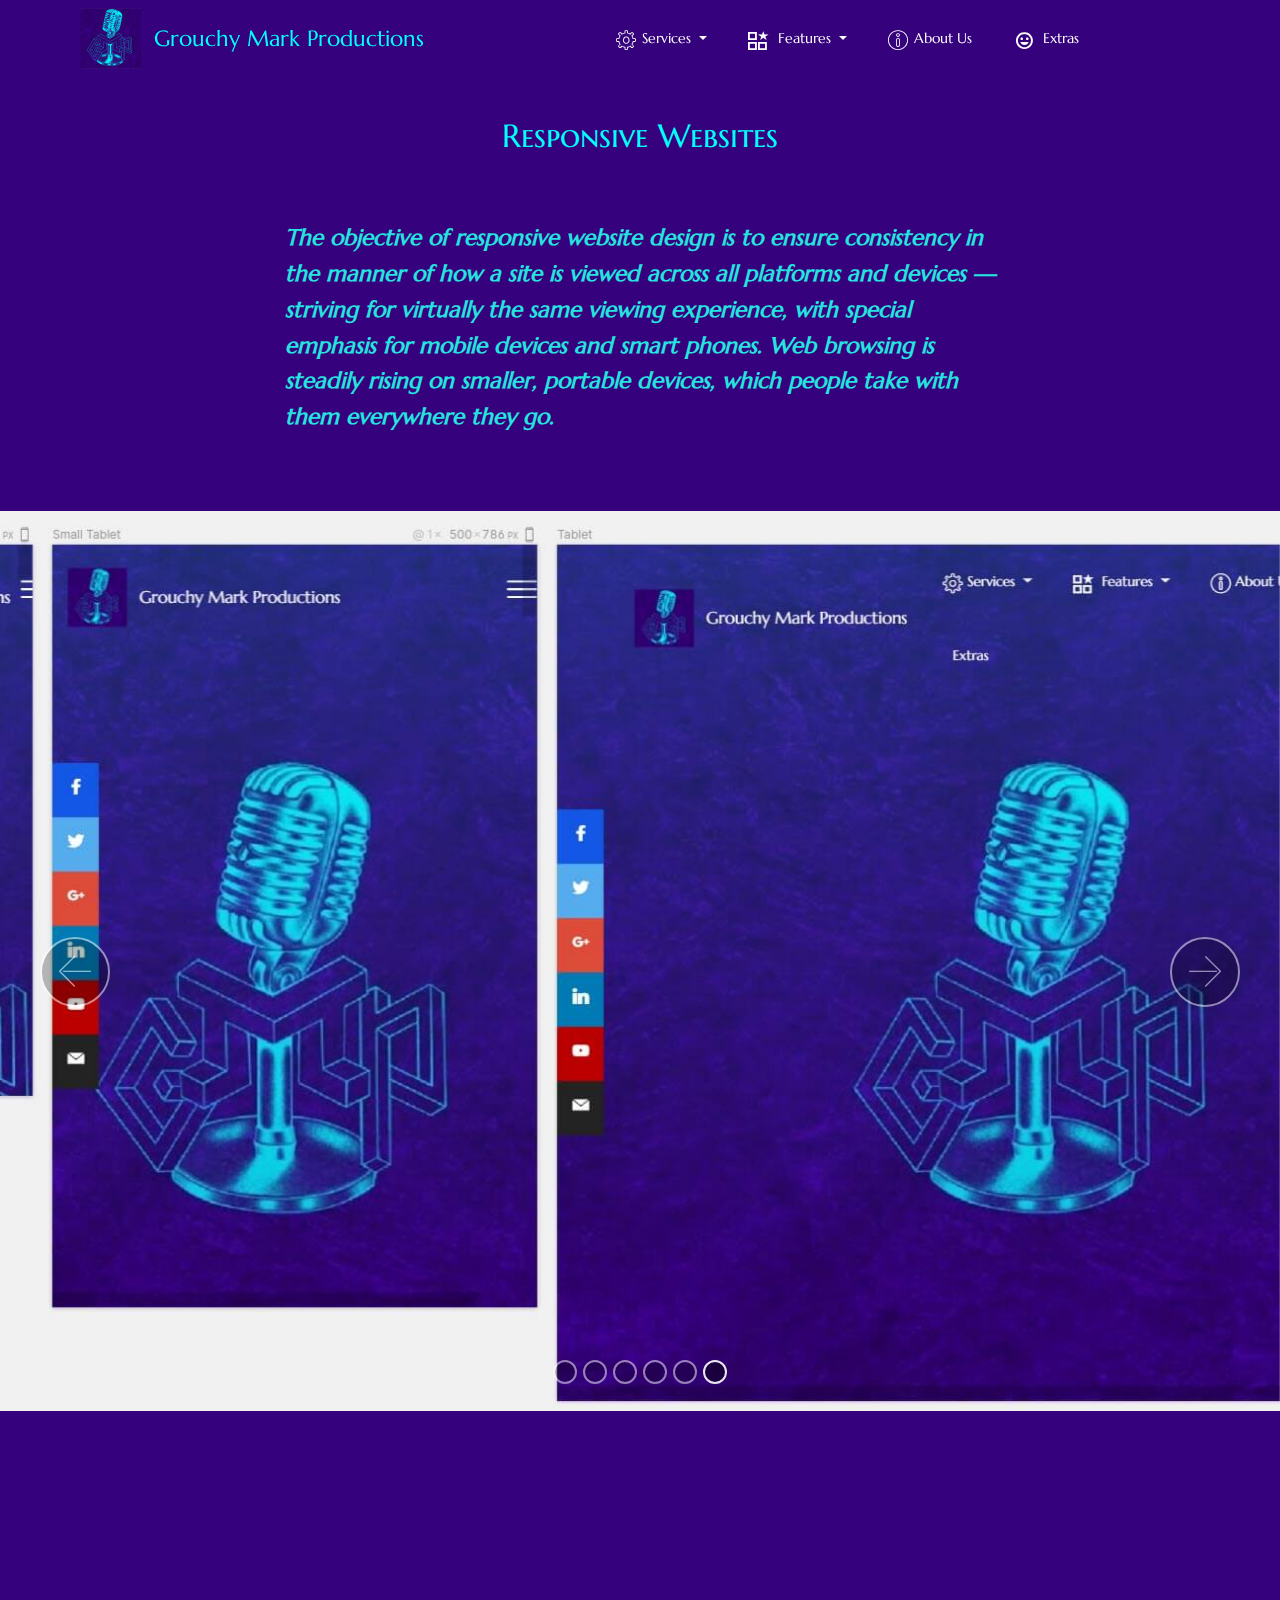
<file: page6.html>
<!DOCTYPE html>
<html>
<head>
  <!-- Site made with Mobirise Website Builder v4.10.15, https://mobirise.com -->
  <meta charset="UTF-8">
  <meta http-equiv="X-UA-Compatible" content="IE=edge">
  <meta name="generator" content="Mobirise v4.10.15, mobirise.com">
  <meta name="viewport" content="width=device-width, initial-scale=1, minimum-scale=1">
  <link rel="shortcut icon" href="assets/images/00cfe-logo-on-dark-purple-530-x-530-122x122.jpg" type="image/x-icon">
  <meta name="description" content="A page listing the various multimedia services Grouchy Matk productions ">
  
  <title>Responsive Websites</title>
  <link rel="stylesheet" href="assets/font-awesome/css/font-awesome.css">
  <link rel="stylesheet" href="assets/bootstrap-material-design-font/css/material.css">
  <link rel="stylesheet" href="assets/web/assets/mobirise-icons2/mobirise2.css">
  <link rel="stylesheet" href="assets/web/assets/mobirise-icons/mobirise-icons.css">
  <link rel="stylesheet" href="assets/tether/tether.min.css">
  <link rel="stylesheet" href="assets/bootstrap/css/bootstrap.min.css">
  <link rel="stylesheet" href="assets/bootstrap/css/bootstrap-reboot.min.css">
  <link rel="stylesheet" href="assets/bootstrap/css/bootstrap-grid.min.css">
  <link rel="stylesheet" href="assets/animatecss/animate.min.css">
  <link rel="stylesheet" href="assets/socicon/css/styles.css">
  <link rel="stylesheet" href="assets/dropdown/css/style.css">
  <link rel="stylesheet" href="assets/theme/css/style.css">
  <link rel="stylesheet" href="assets/formoid-css/recaptcha.css">
  <link rel="preload" as="style" href="assets/mobirise/css/mbr-additional.css"><link rel="stylesheet" href="assets/mobirise/css/mbr-additional.css" type="text/css">
  
  
  

</head>
<body>
  <section class="menu cid-rEuGAtFfD7" once="menu" id="menu1-3r">

    

    <nav class="navbar navbar-dropdown beta-menu align-items-center navbar-fixed-top navbar-toggleable-sm bg-color transparent">
        
        <div class="menu-bottom order-0 order-lg-1">

            <div class="menu-logo">
                <div class="navbar-brand">
                <span class="navbar-logo">
                    <a href="index.html#header4-2">
                        <img src="assets/images/00cfe-logo-on-dark-purple-530-x-530-122x122.jpg" alt="Grouchy Mark Productions logo" title="Grouchy Mark Productions logo" style="height: 3.8rem;">
                    </a>
                </span>
                <span class="navbar-caption-wrap"><a href="index.html#header4-2" class="brand-link mbr-white text-primary display-7">
                        Grouchy Mark Productions</a></span>
                </div>
                <button class="navbar-toggler" type="button" data-toggle="collapse" data-target="#navbarSupportedContent, #topLine" aria-controls="navbarSupportedContent" aria-expanded="false" aria-label="Toggle navigation">
                    <div class="hamburger">
                        <span></span>
                        <span></span>
                        <span></span>
                        <span></span>
                    </div>
                </button>
            </div>
            <div class="collapse navbar-collapse" id="navbarSupportedContent">
                <ul class="navbar-nav nav-dropdown js-float-line nav-right" data-app-modern-menu="true"><li class="nav-item dropdown">
                        <a class="nav-link link mbr-white dropdown-toggle display-4" href="#top" aria-expanded="false" data-toggle="dropdown-submenu">
                           <span class="mbri-setting3 mbr-iconfont mbr-iconfont-btn"></span>
                            Services
                        </a><div class="dropdown-menu"></div><div class="dropdown-menu"></div><div class="dropdown-menu"><a class="mbr-white dropdown-item display-4" href="index.html#header2-j">Voiceover</a><a class="mbr-white dropdown-item display-4" href="index.html#header2-h">MultiMedia Specialties</a><a class="mbr-white dropdown-item display-4" href="index.html#features10-k">Mobile DJ-Emcee</a><a class="mbr-white dropdown-item display-4" href="index.html#features10-k">Legal Video Depositions</a><a class="mbr-white dropdown-item display-4" href="index.html#features10-k">Responsive Websites</a><a class="mbr-white dropdown-item display-4" href="index.html#features10-n">Social Media Offerings</a><a class="mbr-white dropdown-item display-4" href="index.html#features10-n">Photography</a></div>
                    </li><li class="nav-item dropdown"><a class="nav-link link mbr-white dropdown-toggle display-4" href="#top" aria-expanded="false" data-toggle="dropdown-submenu"><span class="mobi-mbri mobi-mbri-features mbr-iconfont mbr-iconfont-btn"></span>
                           &nbsp;Features
                        </a><div class="dropdown-menu"><a class="mbr-white dropdown-item display-4" href="#top" aria-expanded="false">New Item</a></div><div class="dropdown-menu"><a class="mbr-white dropdown-item display-4" href="index.html#social-buttons1-5">Follow GMP</a><a class="mbr-white dropdown-item display-4" href="index.html#feed-8">Social Share</a><a class="mbr-white dropdown-item display-4" href="index.html#form3-9">Contact GMP</a></div></li><li class="nav-item">
                        <a class="nav-link link mbr-white display-4" href="aboutgmp.html#content1-1t">
                           <span class="mbri-info mbr-iconfont mbr-iconfont-btn"></span>
                            About Us
                        </a>
                    </li><li class="nav-item"><a class="nav-link link mbr-white display-4" href="#top" aria-expanded="false"><span class="mdi-social-mood mbr-iconfont mbr-iconfont-btn"></span>
                           &nbsp;Extras &nbsp; &nbsp; &nbsp; &nbsp; &nbsp; &nbsp; &nbsp; &nbsp; &nbsp; &nbsp; &nbsp; &nbsp;&nbsp;</a></li></ul>
                
            </div>
        </div>
    </nav>
</section>

<section class="mbr-section article content1 cid-rEuGAeGzFA" id="content1-3b">

     

    <div class="container">
        <div class="media-container-row">
            <div class="mbr-text col-12 col-md-12">
                <h2 class="mbr-fonts-style block-title align-center display-5">Responsive Websites</h2>
            </div>
        </div>
    </div>
</section>

<section class="mbr-section article content1 cid-rEuGAfsgMp" id="content2-3c">

     

    <div class="container">
        <div class="media-container-row">
            <div class="mbr-text col-12 col-md-8">
                <p class="mbr-fonts-style block-text display-7"><strong><em>The objective of responsive website design is to ensure consistency in the manner of how a site is viewed across all platforms and devices — striving for virtually the same viewing experience, with special emphasis for mobile devices and smart phones. Web browsing is steadily rising on smaller, portable devices, which people take with them everywhere they go.</em></strong></p>
            </div>
        </div>
    </div>
</section>

<section class="carousel slide cid-rEuQMlm7KG" data-interval="false" id="slider1-3u">

    

    <div class="full-screen"><div class="mbr-slider slide carousel" data-pause="true" data-keyboard="false" data-ride="carousel" data-interval="4000"><ol class="carousel-indicators"><li data-app-prevent-settings="" data-target="#slider1-3u" data-slide-to="0"></li><li data-app-prevent-settings="" data-target="#slider1-3u" data-slide-to="1"></li><li data-app-prevent-settings="" data-target="#slider1-3u" data-slide-to="2"></li><li data-app-prevent-settings="" data-target="#slider1-3u" data-slide-to="3"></li><li data-app-prevent-settings="" data-target="#slider1-3u" data-slide-to="4"></li><li data-app-prevent-settings="" data-target="#slider1-3u" class=" active" data-slide-to="5"></li></ol><div class="carousel-inner" role="listbox"><div class="carousel-item slider-fullscreen-image" data-bg-video-slide="false" style="background-image: url(assets/images/4-screen-capture.jpg);"><div class="container container-slide"><div class="image_wrapper"><img src="assets/images/4-screen-capture.jpg"><div class="carousel-caption justify-content-center"><div class="col-10 align-center"></div></div></div></div></div><div class="carousel-item slider-fullscreen-image" data-bg-video-slide="false" style="background-image: url(assets/images/responsive-screen-capture-ii.jpg);"><div class="container container-slide"><div class="image_wrapper"><img src="assets/images/responsive-screen-capture-ii.jpg"><div class="carousel-caption justify-content-center"><div class="col-10 align-left"></div></div></div></div></div><div class="carousel-item slider-fullscreen-image" data-bg-video-slide="false" style="background-image: url(assets/images/leslie-screen-capture.jpg);"><div class="container container-slide"><div class="image_wrapper"><img src="assets/images/leslie-screen-capture.jpg"><div class="carousel-caption justify-content-center"><div class="col-10 align-right"></div></div></div></div></div><div class="carousel-item slider-fullscreen-image" data-bg-video-slide="false" style="background-image: url(assets/images/car-cruise-social.jpg);"><div class="container container-slide"><div class="image_wrapper"><img src="assets/images/car-cruise-social.jpg"><div class="carousel-caption justify-content-center"><div class="col-10 align-right"></div></div></div></div></div><div class="carousel-item slider-fullscreen-image" data-bg-video-slide="false" style="background-image: url(assets/images/evanston-car-cruise.jpg);"><div class="container container-slide"><div class="image_wrapper"><img src="assets/images/evanston-car-cruise.jpg"><div class="carousel-caption justify-content-center"><div class="col-10 align-right"></div></div></div></div></div><div class="carousel-item slider-fullscreen-image active" data-bg-video-slide="false" style="background-image: url(assets/images/gmp-three.jpg);"><div class="container container-slide"><div class="image_wrapper"><img src="assets/images/gmp-three.jpg"><div class="carousel-caption justify-content-center"><div class="col-10 align-right"></div></div></div></div></div></div><a data-app-prevent-settings="" class="carousel-control carousel-control-prev" role="button" data-slide="prev" href="#slider1-3u"><span aria-hidden="true" class="mbri-left mbr-iconfont"></span><span class="sr-only">Previous</span></a><a data-app-prevent-settings="" class="carousel-control carousel-control-next" role="button" data-slide="next" href="#slider1-3u"><span aria-hidden="true" class="mbri-right mbr-iconfont"></span><span class="sr-only">Next</span></a></div></div>

</section>

<section class="cid-rEuGArkaTf" id="footer1-3q">

    

    

    <div class="container">
        <div class="media-container-row">
            <div class="col-md-4 col-lg-4 logo-footer mb-3 mt-3 align-center">
                <img class="img-logo-footer" src="assets/images/00cfe-logo-on-dark-purple-530-x-530-122x122.jpg" alt="Grouchy Mark Productions logo" title="Grouchy Mark Productions ">
                <p class="text-logo-footer mbr-fonts-style mb-0 display-7"><a href="#top"></a><a href="sms:(307) 288-0070"><strong>Call/Text: (307) 288-0070</strong></a><br></p>
            </div>
            <div class="col-md-4 col-lg-5 copyright mb-3 mt-3">
                <p class="mb-0 text-copyright mbr-fonts-style display-7"><strong>
                    © Copyright 2019 <br>Grouchy Mark Productions - All Rights Reserved
                </strong></p>
            </div>
            <div class="social-list pl-0 mb-0 col-md-4 col-lg-3 align-center social-btns mb-3 mt-3">
                <a href="https://twitter.com/grouchymark" target="_blank">
                    <span class="px-2 mbr-iconfont mbr-iconfont-social socicon-twitter socicon"></span>
                </a>
                <a href="https://www.facebook.com/pages/GrouchyMarkProductions/113720105333724" target="_blank">
                    <span class="px-2 mbr-iconfont mbr-iconfont-social socicon-facebook socicon"></span>
                </a>
                <a href="https://www.linkedin.com/in/markmadia/" target="_blank">
                    <span class="px-2 mbr-iconfont mbr-iconfont-social fa-linkedin-square fa"></span>
                </a>
                <a href="https://www.youtube.com/channel/UCCMcR0Ge0rT6RSzp0bk4ROg" target="_blank">
                    <span class="px-2 mbr-iconfont mbr-iconfont-social fa-youtube fa"></span>
                </a>
                <a href="https://www.pinterest.com/markmadia/" target="_blank">
                    <span class="px-2 mbr-iconfont mbr-iconfont-social socicon-pinterest socicon"></span>
                </a>
                <a href="https://www.facebook.com/mark.madia" target="_blank">
                    <span class="px-2 mbr-iconfont mbr-iconfont-social fa-facebook-square fa"></span>
                </a>
            </div>
        </div>
    </div>
</section>


  <script src="assets/web/assets/jquery/jquery.min.js"></script>
  <script src="assets/popper/popper.min.js"></script>
  <script src="assets/tether/tether.min.js"></script>
  <script src="assets/bootstrap/js/bootstrap.min.js"></script>
  <script src="assets/vimeoplayer/jquery.mb.vimeo_player.js"></script>
  <script src="assets/bootstrapcarouselswipe/bootstrap-carousel-swipe.js"></script>
  <script src="assets/viewportchecker/jquery.viewportchecker.js"></script>
  <script src="assets/touchswipe/jquery.touch-swipe.min.js"></script>
  <script src="assets/smoothscroll/smooth-scroll.js"></script>
  <script src="assets/ytplayer/jquery.mb.ytplayer.min.js"></script>
  <script src="assets/dropdown/js/nav-dropdown.js"></script>
  <script src="assets/dropdown/js/navbar-dropdown.js"></script>
  <script src="assets/theme/js/script.js"></script>
  <script src="assets/mobiriseslidervideo/script.js"></script>
  <script src="assets/formoid/formoid.min.js"></script>
  
  
 <div id="scrollToTop" class="scrollToTop mbr-arrow-up"><a style="text-align: center;"><i class="mbr-arrow-up-icon mbr-arrow-up-icon-cm cm-icon cm-icon-smallarrow-up"></i></a></div>
    <input name="animation" type="hidden">
  
</body>
</html>
</file>
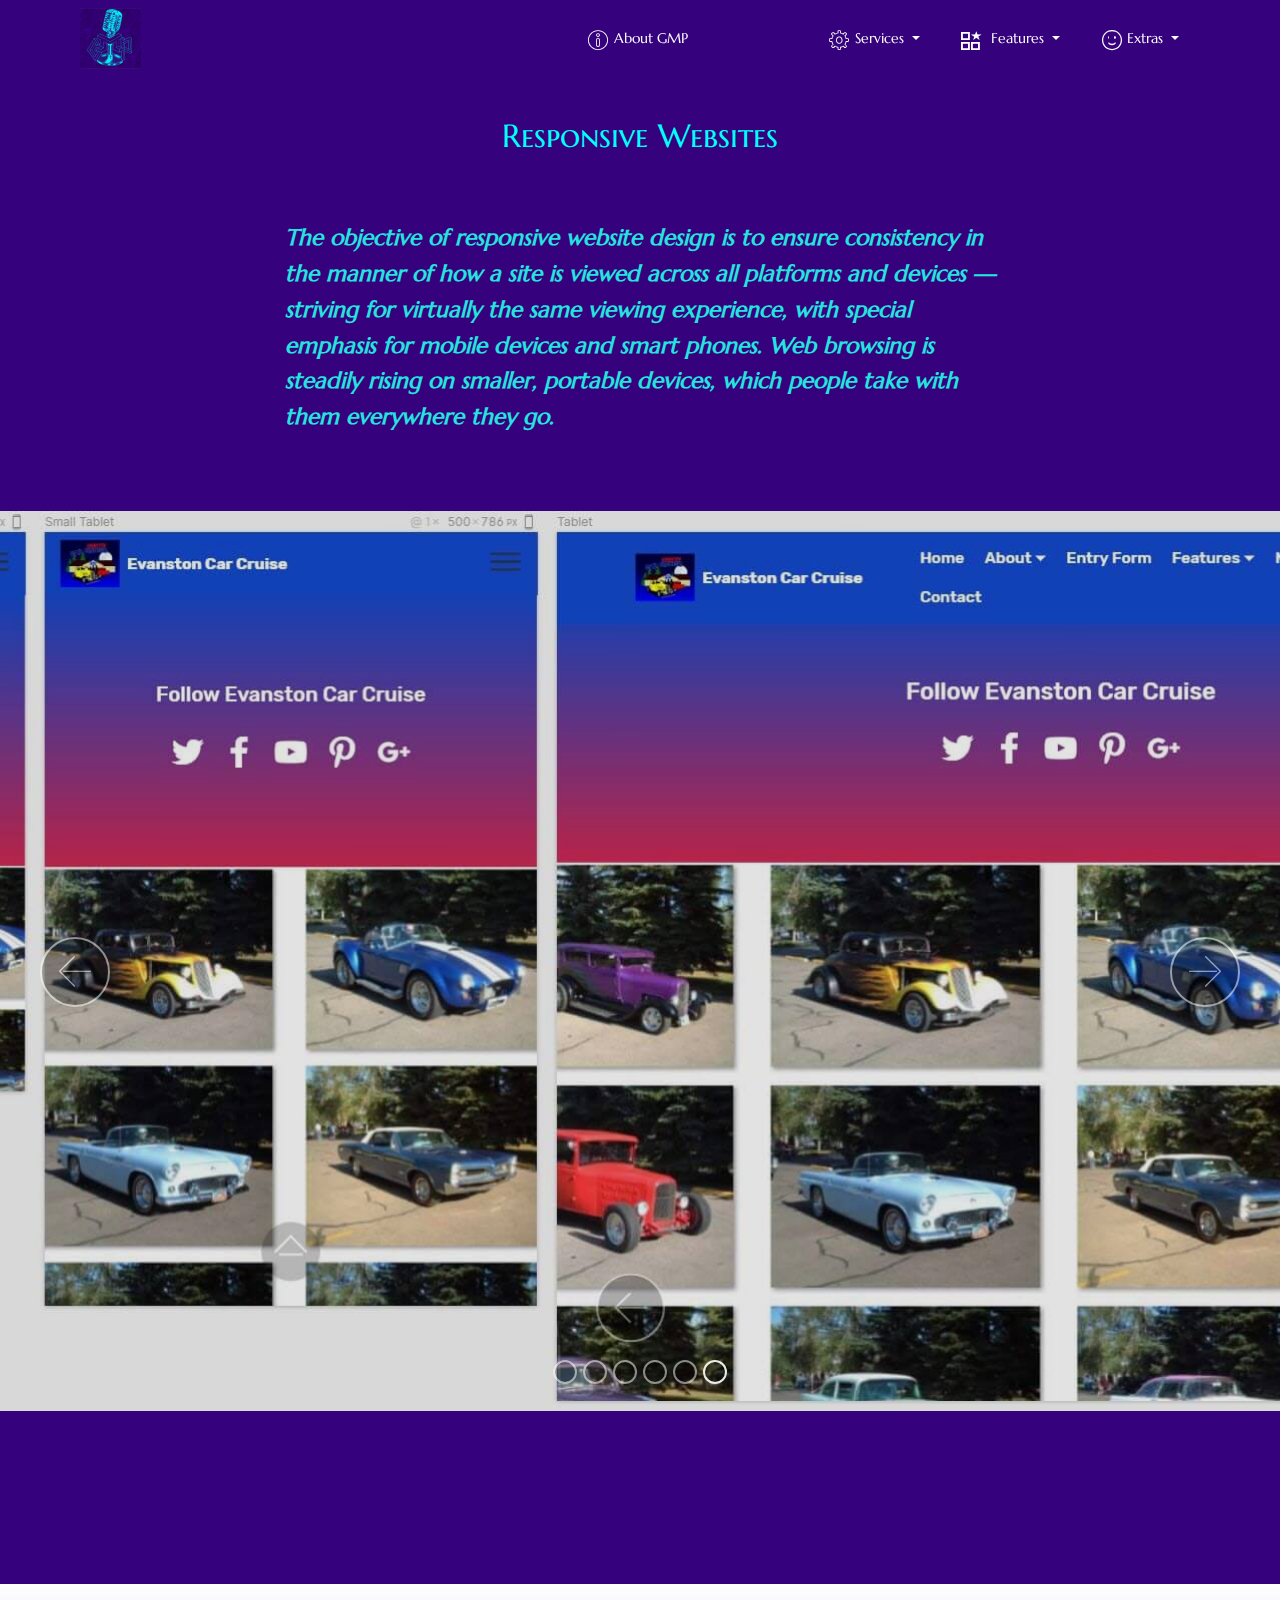
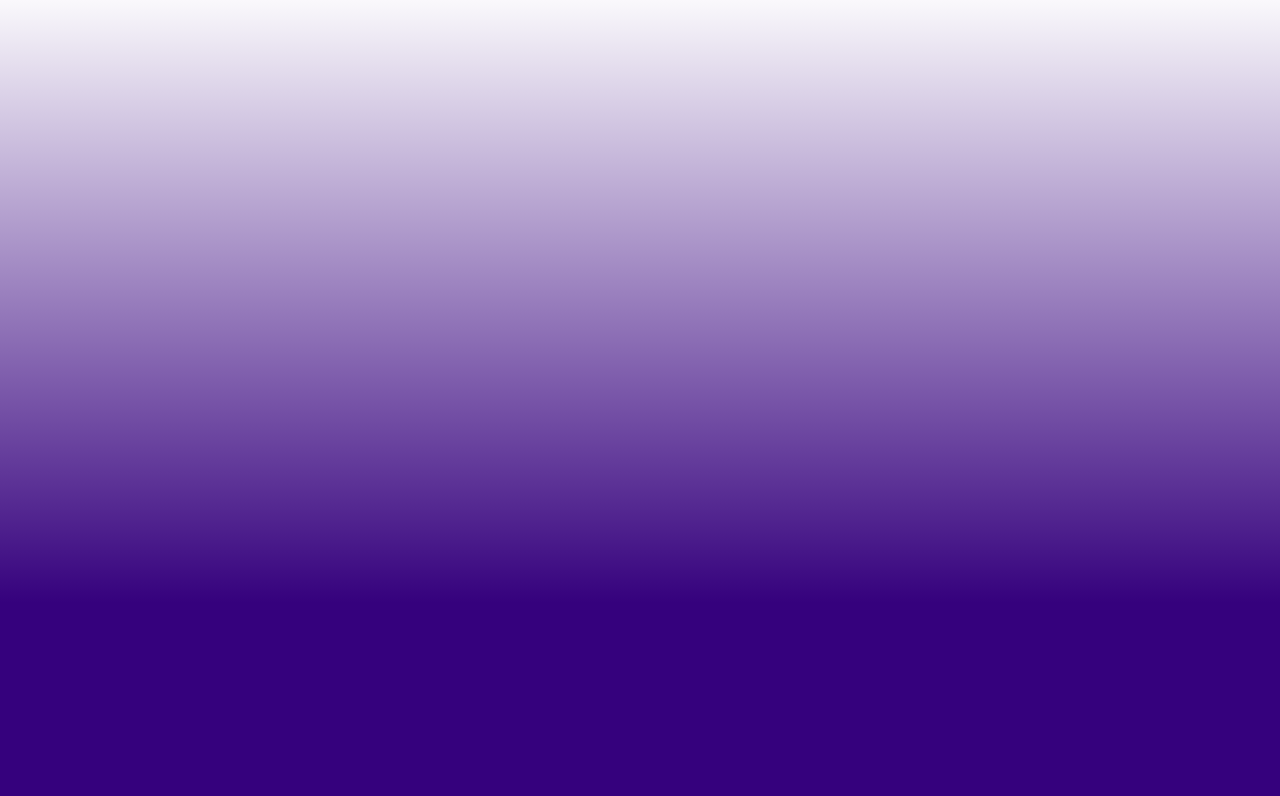
<file: responsivewebsites.html>
<!DOCTYPE html>
<html>
<head>
  
  <meta charset="UTF-8">
  <meta http-equiv="X-UA-Compatible" content="IE=edge">
  
  <meta name="viewport" content="width=device-width, initial-scale=1, minimum-scale=1">
  <link rel="shortcut icon" href="assets/images/00cfe-logo-on-dark-purple-530-x-530-122x122.jpg" type="image/x-icon">
  <meta name="description" content="Page demonstrating responsive website design examples by Grouchy Mark productions.">
  
  <title>Responsive Websites</title>
  <link rel="stylesheet" href="assets/font-awesome/css/font-awesome.css">
  <link rel="stylesheet" href="assets/web/assets/mobirise-icons2/mobirise2.css">
  <link rel="stylesheet" href="assets/web/assets/mobirise-icons-bold/mobirise-icons-bold.css">
  <link rel="stylesheet" href="assets/web/assets/mobirise-icons/mobirise-icons.css">
  <link rel="stylesheet" href="assets/tether/tether.min.css">
  <link rel="stylesheet" href="assets/bootstrap/css/bootstrap.min.css">
  <link rel="stylesheet" href="assets/bootstrap/css/bootstrap-reboot.min.css">
  <link rel="stylesheet" href="assets/bootstrap/css/bootstrap-grid.min.css">
  <link rel="stylesheet" href="assets/animatecss/animate.min.css">
  <link rel="stylesheet" href="assets/socicon/css/styles.css">
  <link rel="stylesheet" href="assets/dropdown/css/style.css">
  <link rel="stylesheet" href="assets/theme/css/style.css">
  <link rel="stylesheet" href="assets/formoid-css/recaptcha.css">
  <link rel="preload" as="style" href="assets/mobirise/css/mbr-additional.css"><link rel="stylesheet" href="assets/mobirise/css/mbr-additional.css" type="text/css">
  
  
  

</head>
<body>

<!-- Analytics -->
<!-- Google Tag Manager -->
<script>(function(w,d,s,l,i){w[l]=w[l]||[];w[l].push({'gtm.start':
new Date().getTime(),event:'gtm.js'});var f=d.getElementsByTagName(s)[0],
j=d.createElement(s),dl=l!='dataLayer'?'&l='+l:'';j.async=true;j.src=
'https://www.googletagmanager.com/gtm.js?id='+i+dl;f.parentNode.insertBefore(j,f);
})(window,document,'script','dataLayer','GTM-WQC5MT');</script>
<!-- End Google Tag Manager -->
<!-- /Analytics -->


  <section class="menu cid-rEuGAtFfD7" once="menu" id="menu1-3r">

    

    <nav class="navbar navbar-dropdown beta-menu align-items-center navbar-fixed-top navbar-toggleable-sm bg-color transparent">
        
        <div class="menu-bottom order-0 order-lg-1">

            <div class="menu-logo">
                <div class="navbar-brand">
                <span class="navbar-logo">
                    <a href="index.html#header4-2">
                        <img src="assets/images/00cfe-logo-on-dark-purple-530-x-530-122x122.jpg" alt="Grouchy Mark Productions logo" title="Grouchy Mark Productions logo" style="height: 3.8rem;">
                    </a>
                </span>
                
                </div>
                <button class="navbar-toggler" type="button" data-toggle="collapse" data-target="#navbarSupportedContent, #topLine" aria-controls="navbarSupportedContent" aria-expanded="false" aria-label="Toggle navigation">
                    <div class="hamburger">
                        <span></span>
                        <span></span>
                        <span></span>
                        <span></span>
                    </div>
                </button>
            </div>
            <div class="collapse navbar-collapse" id="navbarSupportedContent">
                <ul class="navbar-nav nav-dropdown js-float-line nav-right" data-app-modern-menu="true"><li class="nav-item">
                        <a class="nav-link link mbr-white display-4" href="aboutgmp.html#content1-1t">
                           <span class="mbri-info mbr-iconfont mbr-iconfont-btn"></span>
                            About GMP &nbsp; &nbsp; &nbsp; &nbsp; &nbsp; &nbsp; &nbsp; &nbsp; &nbsp; &nbsp; &nbsp; &nbsp;&nbsp;</a>
                    </li><li class="nav-item dropdown">
                        <a class="nav-link link mbr-white dropdown-toggle display-4" href="#top" aria-expanded="false" data-toggle="dropdown-submenu">
                           <span class="mbri-setting3 mbr-iconfont mbr-iconfont-btn"></span>
                            Services
                        </a><div class="dropdown-menu"></div><div class="dropdown-menu"></div><div class="dropdown-menu"><a class="mbr-white dropdown-item display-4" href="index.html#header2-j">Voiceover</a><a class="mbr-white dropdown-item display-4" href="index.html#header2-h">MultiMedia Specialties</a><a class="mbr-white dropdown-item display-4" href="index.html#features10-k">Mobile DJ-Emcee</a><a class="mbr-white dropdown-item display-4" href="index.html#features10-k">Responsive Websites</a><a class="mbr-white dropdown-item display-4" href="index.html#features10-k">Legal Video Depositions</a><a class="mbr-white dropdown-item display-4" href="index.html#features10-n">Social Media Offerings</a><a class="mbr-white dropdown-item display-4" href="index.html#features10-n">Photography</a><a class="mbr-white dropdown-item display-4" href="flipbooks.html#custom-html-5a">Flipbooks</a></div>
                    </li><li class="nav-item dropdown open"><a class="nav-link link mbr-white dropdown-toggle display-4" href="#top" aria-expanded="true" data-toggle="dropdown-submenu"><span class="mobi-mbri mobi-mbri-features mbr-iconfont mbr-iconfont-btn"></span>
                           &nbsp;Features
                        </a><div class="dropdown-menu"><a class="mbr-white dropdown-item display-4" href="#top" aria-expanded="false">New Item</a></div><div class="dropdown-menu"><a class="mbr-white dropdown-item display-4" href="index.html#header3-d">Welcome</a><a class="mbr-white dropdown-item display-4" href="index.html#social-buttons1-5">Follow GMP</a><a class="mbr-white dropdown-item display-4" href="index.html#feed-8">Social Share</a><a class="mbr-white dropdown-item display-4" href="index.html#form3-9">Contact GMP</a><a class="mbr-white dropdown-item display-4" href="videos.html#header3-2b">Videos</a><a class="mbr-white dropdown-item display-4" href="on-camera.html">On-Camera&nbsp;</a><a class="mbr-white dropdown-item display-4" href="animations.html#content1-42">Animations</a><a class="mbr-white dropdown-item display-4" href="Donations.html#custom-html-5e">Donations</a></div></li><li class="nav-item dropdown"><a class="nav-link link mbr-white dropdown-toggle display-4" href="#top" aria-expanded="false" data-toggle="dropdown-submenu"><span class="mbrib-smile-face mbr-iconfont mbr-iconfont-btn"></span>&nbsp;Extras&nbsp;</a><div class="dropdown-menu"><a class="mbr-white dropdown-item display-4" href="evanston-weather.html#custom-html-4k" aria-expanded="false">Additional Social Feed</a><a class="mbr-white dropdown-item display-4" href="evanston-weather.html#custom-html-4j" aria-expanded="false">Evanston Weather</a></div></li></ul>
                
            </div>
        </div>
    </nav>
</section>

<section class="mbr-section article content1 cid-rEuGAeGzFA" id="content1-3b">

     

    <div class="container">
        <div class="media-container-row">
            <div class="mbr-text col-12 col-md-12">
                <h2 class="mbr-fonts-style block-title align-center display-5">Responsive Websites</h2>
            </div>
        </div>
    </div>
</section>

<section class="mbr-section article content1 cid-rEuGAfsgMp" id="content2-3c">

     

    <div class="container">
        <div class="media-container-row">
            <div class="mbr-text col-12 col-md-8">
                <p class="mbr-fonts-style block-text display-7"><strong><em>The objective of responsive website design is to ensure consistency in the manner of how a site is viewed across all platforms and devices — striving for virtually the same viewing experience, with special emphasis for mobile devices and smart phones. Web browsing is steadily rising on smaller, portable devices, which people take with them everywhere they go.</em></strong></p>
            </div>
        </div>
    </div>
</section>

<section class="carousel slide cid-rEuQMlm7KG" data-interval="false" id="slider1-3u">

    

    <div class="full-screen"><div class="mbr-slider slide carousel" data-pause="true" data-keyboard="false" data-ride="carousel" data-interval="4000"><ol class="carousel-indicators"><li data-app-prevent-settings="" data-target="#slider1-3u" data-slide-to="0"></li><li data-app-prevent-settings="" data-target="#slider1-3u" data-slide-to="1"></li><li data-app-prevent-settings="" data-target="#slider1-3u" data-slide-to="2"></li><li data-app-prevent-settings="" data-target="#slider1-3u" data-slide-to="3"></li><li data-app-prevent-settings="" data-target="#slider1-3u" data-slide-to="4"></li><li data-app-prevent-settings="" data-target="#slider1-3u" class=" active" data-slide-to="5"></li></ol><div class="carousel-inner" role="listbox"><div class="carousel-item slider-fullscreen-image" data-bg-video-slide="false" style="background-image: url(assets/images/4-screen-capture.jpg);"><div class="container container-slide"><div class="image_wrapper"><img src="assets/images/4-screen-capture.jpg" title="IMAGE SLIDE"><div class="carousel-caption justify-content-center"><div class="col-10 align-right"></div></div></div></div></div><div class="carousel-item slider-fullscreen-image" data-bg-video-slide="false" style="background-image: url(assets/images/car-cruise-social.jpg);"><div class="container container-slide"><div class="image_wrapper"><img src="assets/images/car-cruise-social.jpg" title="IMAGE SLIDE"><div class="carousel-caption justify-content-center"><div class="col-10 align-right"></div></div></div></div></div><div class="carousel-item slider-fullscreen-image" data-bg-video-slide="false" style="background-image: url(assets/images/leslie-screen-capture.jpg);"><div class="container container-slide"><div class="image_wrapper"><img src="assets/images/leslie-screen-capture.jpg" title="FULL SCREEN SLIDER"><div class="carousel-caption justify-content-center"><div class="col-10 align-center"></div></div></div></div></div><div class="carousel-item slider-fullscreen-image" data-bg-video-slide="false" style="background-image: url(assets/images/responsive-screen-capture-ii.jpg);"><div class="container container-slide"><div class="image_wrapper"><img src="assets/images/responsive-screen-capture-ii.jpg" title="IMAGE SLIDE"><div class="carousel-caption justify-content-center"><div class="col-10 align-right"></div></div></div></div></div><div class="carousel-item slider-fullscreen-image" data-bg-video-slide="false" style="background-image: url(assets/images/responsive-screen-capture.jpg);"><div class="container container-slide"><div class="image_wrapper"><img src="assets/images/responsive-screen-capture.jpg" title="VIDEO SLIDE"><div class="carousel-caption justify-content-center"><div class="col-10 align-left"></div></div></div></div></div><div class="carousel-item slider-fullscreen-image active" data-bg-video-slide="false" style="background-image: url(assets/images/evanston-car-cruise.jpg);"><div class="container container-slide"><div class="image_wrapper"><div class="mbr-overlay" style="opacity: 0.1; background-color: rgb(0, 0, 0);"></div><img src="assets/images/evanston-car-cruise.jpg" title="IMAGE SLIDE"><div class="carousel-caption justify-content-center"><div class="col-10 align-right"></div></div></div></div></div></div><a data-app-prevent-settings="" class="carousel-control carousel-control-prev" role="button" data-slide="prev" href="#slider1-3u"><span aria-hidden="true" class="mbri-left mbr-iconfont"></span><span class="sr-only">Previous</span></a><a data-app-prevent-settings="" class="carousel-control carousel-control-next" role="button" data-slide="next" href="#slider1-3u"><span aria-hidden="true" class="mbri-right mbr-iconfont"></span><span class="sr-only">Next</span></a></div></div>

</section>

<section class="mbr-section article content1 cid-rESLYiorAK" id="content1-4e">

     

    <div class="container">
        <div class="media-container-row">
            <div class="mbr-text col-12 col-md-12">
                <h2 class="mbr-fonts-style block-title align-center display-7"><em>The video below features images from previous designs which were created with a software no longer utilized by GMP, but will hopefully give you an idea of our flair for design.</em></h2>
            </div>
        </div>
    </div>
</section>

<section class="cid-rEvjnISxp8" id="video2-41">

    
    
    <figure class="mbr-figure align-center container">
        <div class="video-block" style="width: 80%;">
            <div><iframe class="mbr-embedded-video" src="https://www.youtube.com/embed/khybr9io2Xo?rel=0&amp;amp;showinfo=0&amp;autoplay=0&amp;loop=0" width="1280" height="720" frameborder="0" allowfullscreen=""></iframe></div>
        </div>
    </figure>
</section>

<section class="cid-rEuGArkaTf" id="footer1-3q">

    

    

    <div class="container">
        <div class="media-container-row">
            <div class="col-md-4 col-lg-4 logo-footer mb-3 mt-3 align-center">
                <img class="img-logo-footer" src="assets/images/00cfe-logo-on-dark-purple-530-x-530-122x122.jpg" alt="Grouchy Mark Productions logo" title="Grouchy Mark Productions ">
                <p class="text-logo-footer mbr-fonts-style mb-0 display-7"><a href="#top"></a><a href="sms:(307) 288-0070"><strong>Call/Text: (307) 288-0070</strong></a><br></p>
            </div>
            <div class="col-md-4 col-lg-5 copyright mb-3 mt-3">
                <p class="mb-0 text-copyright mbr-fonts-style display-7"><strong>
                    © Copyright 2019 <br>Grouchy Mark Productions - All Rights Reserved
                </strong></p>
            </div>
            <div class="social-list pl-0 mb-0 col-md-4 col-lg-3 align-center social-btns mb-3 mt-3">
                <a href="https://twitter.com/grouchymark" target="_blank">
                    <span class="px-2 mbr-iconfont mbr-iconfont-social socicon-twitter socicon"></span>
                </a>
                <a href="https://www.facebook.com/pages/GrouchyMarkProductions/113720105333724" target="_blank">
                    <span class="px-2 mbr-iconfont mbr-iconfont-social socicon-facebook socicon"></span>
                </a>
                <a href="https://www.linkedin.com/in/markmadia/" target="_blank">
                    <span class="px-2 mbr-iconfont mbr-iconfont-social fa-linkedin-square fa"></span>
                </a>
                <a href="https://www.youtube.com/channel/UCCMcR0Ge0rT6RSzp0bk4ROg" target="_blank">
                    <span class="px-2 mbr-iconfont mbr-iconfont-social fa-youtube fa"></span>
                </a>
                <a href="https://www.pinterest.com/markmadia/" target="_blank">
                    <span class="px-2 mbr-iconfont mbr-iconfont-social socicon-pinterest socicon"></span>
                </a>
                <a href="https://www.facebook.com/mark.madia" target="_blank">
                    <span class="px-2 mbr-iconfont mbr-iconfont-social fa-facebook-square fa"></span>
                </a>
            </div>
        </div>
    </div>
</section>


  <script src="assets/web/assets/jquery/jquery.min.js"></script>
  <script src="assets/popper/popper.min.js"></script>
  <script src="assets/tether/tether.min.js"></script>
  <script src="assets/bootstrap/js/bootstrap.min.js"></script>
  <script src="assets/vimeoplayer/jquery.mb.vimeo_player.js"></script>
  <script src="assets/bootstrapcarouselswipe/bootstrap-carousel-swipe.js"></script>
  <script src="assets/viewportchecker/jquery.viewportchecker.js"></script>
  <script src="assets/touchswipe/jquery.touch-swipe.min.js"></script>
  <script src="assets/smoothscroll/smooth-scroll.js"></script>
  <script src="assets/ytplayer/jquery.mb.ytplayer.min.js"></script>
  <script src="assets/dropdown/js/nav-dropdown.js"></script>
  <script src="assets/dropdown/js/navbar-dropdown.js"></script>
  <script src="assets/theme/js/script.js"></script>
  <script src="assets/mobiriseslidervideo/script.js"></script>
  <script src="assets/formoid/formoid.min.js"></script>
  
  
 <div id="scrollToTop" class="scrollToTop mbr-arrow-up"><a style="text-align: center;"><i class="mbr-arrow-up-icon mbr-arrow-up-icon-cm cm-icon cm-icon-smallarrow-up"></i></a></div>
    <input name="animation" type="hidden">
  
</body>
</html>
</file>
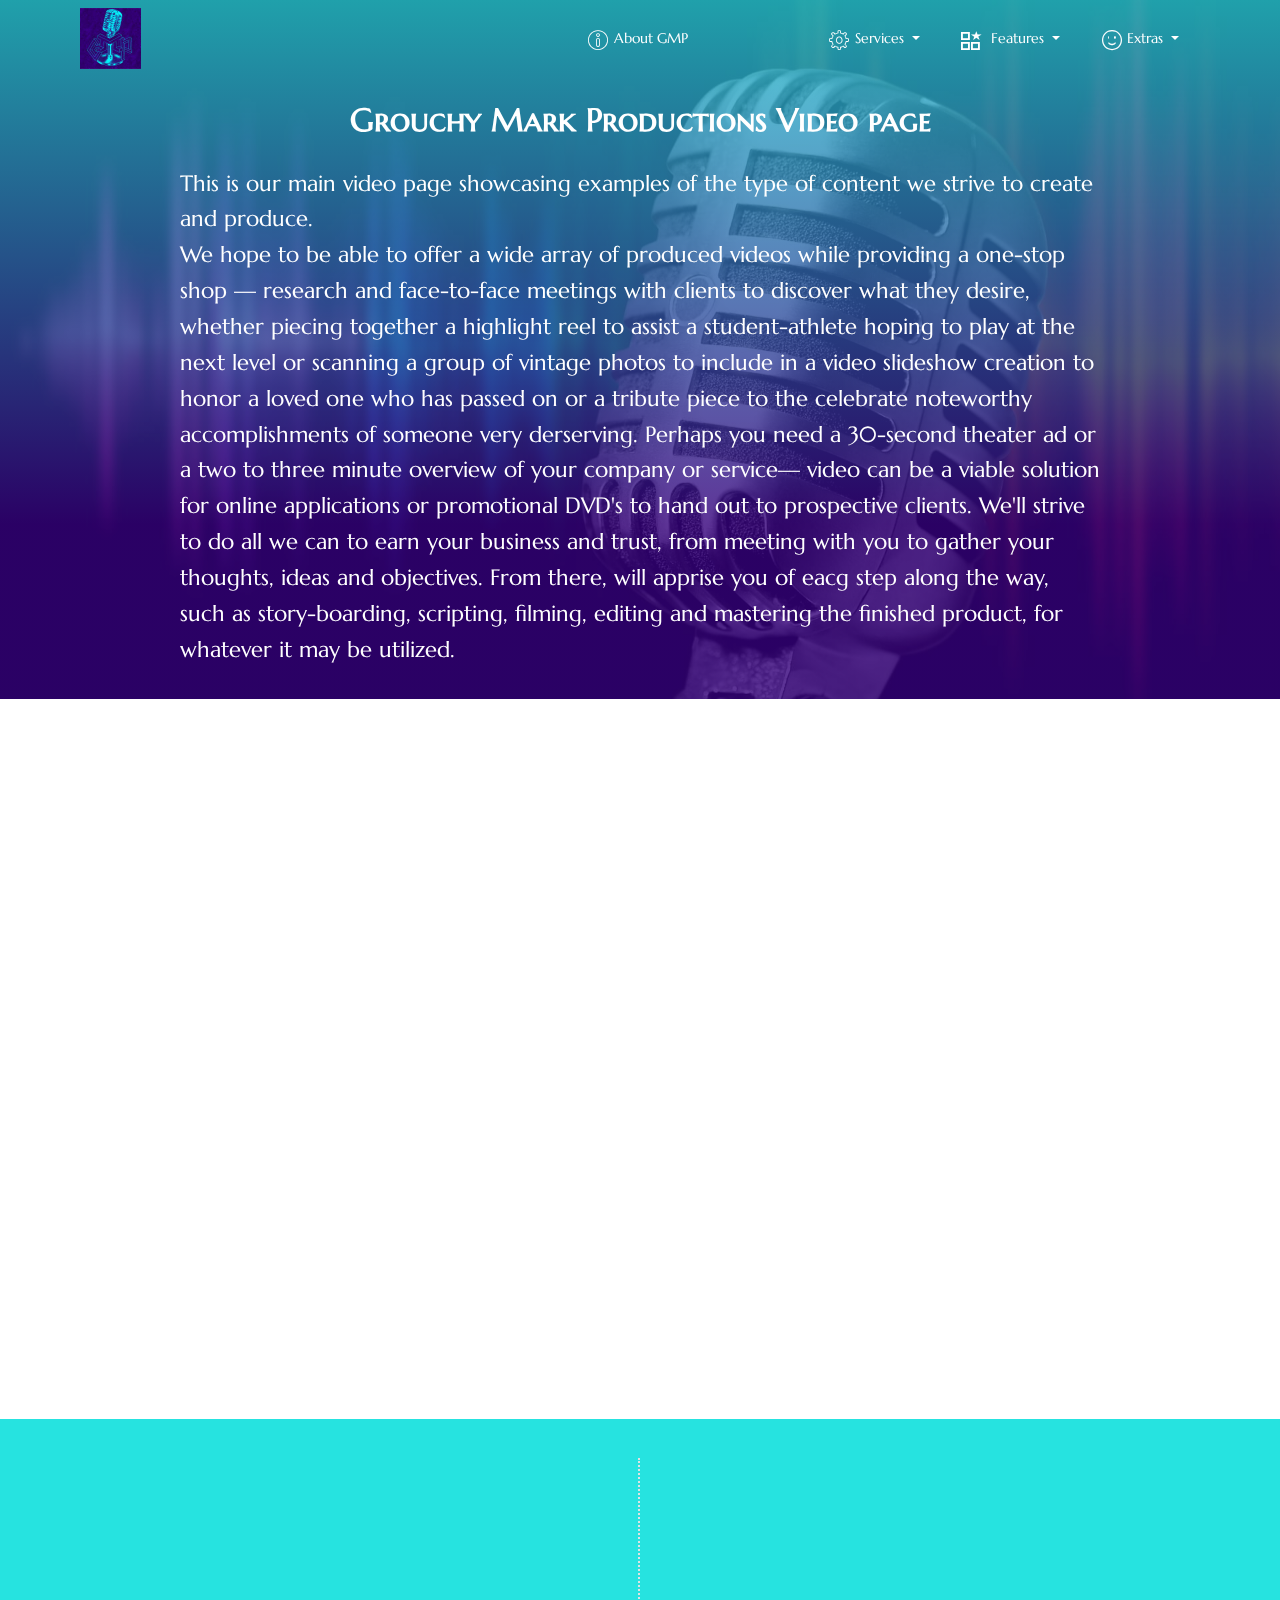
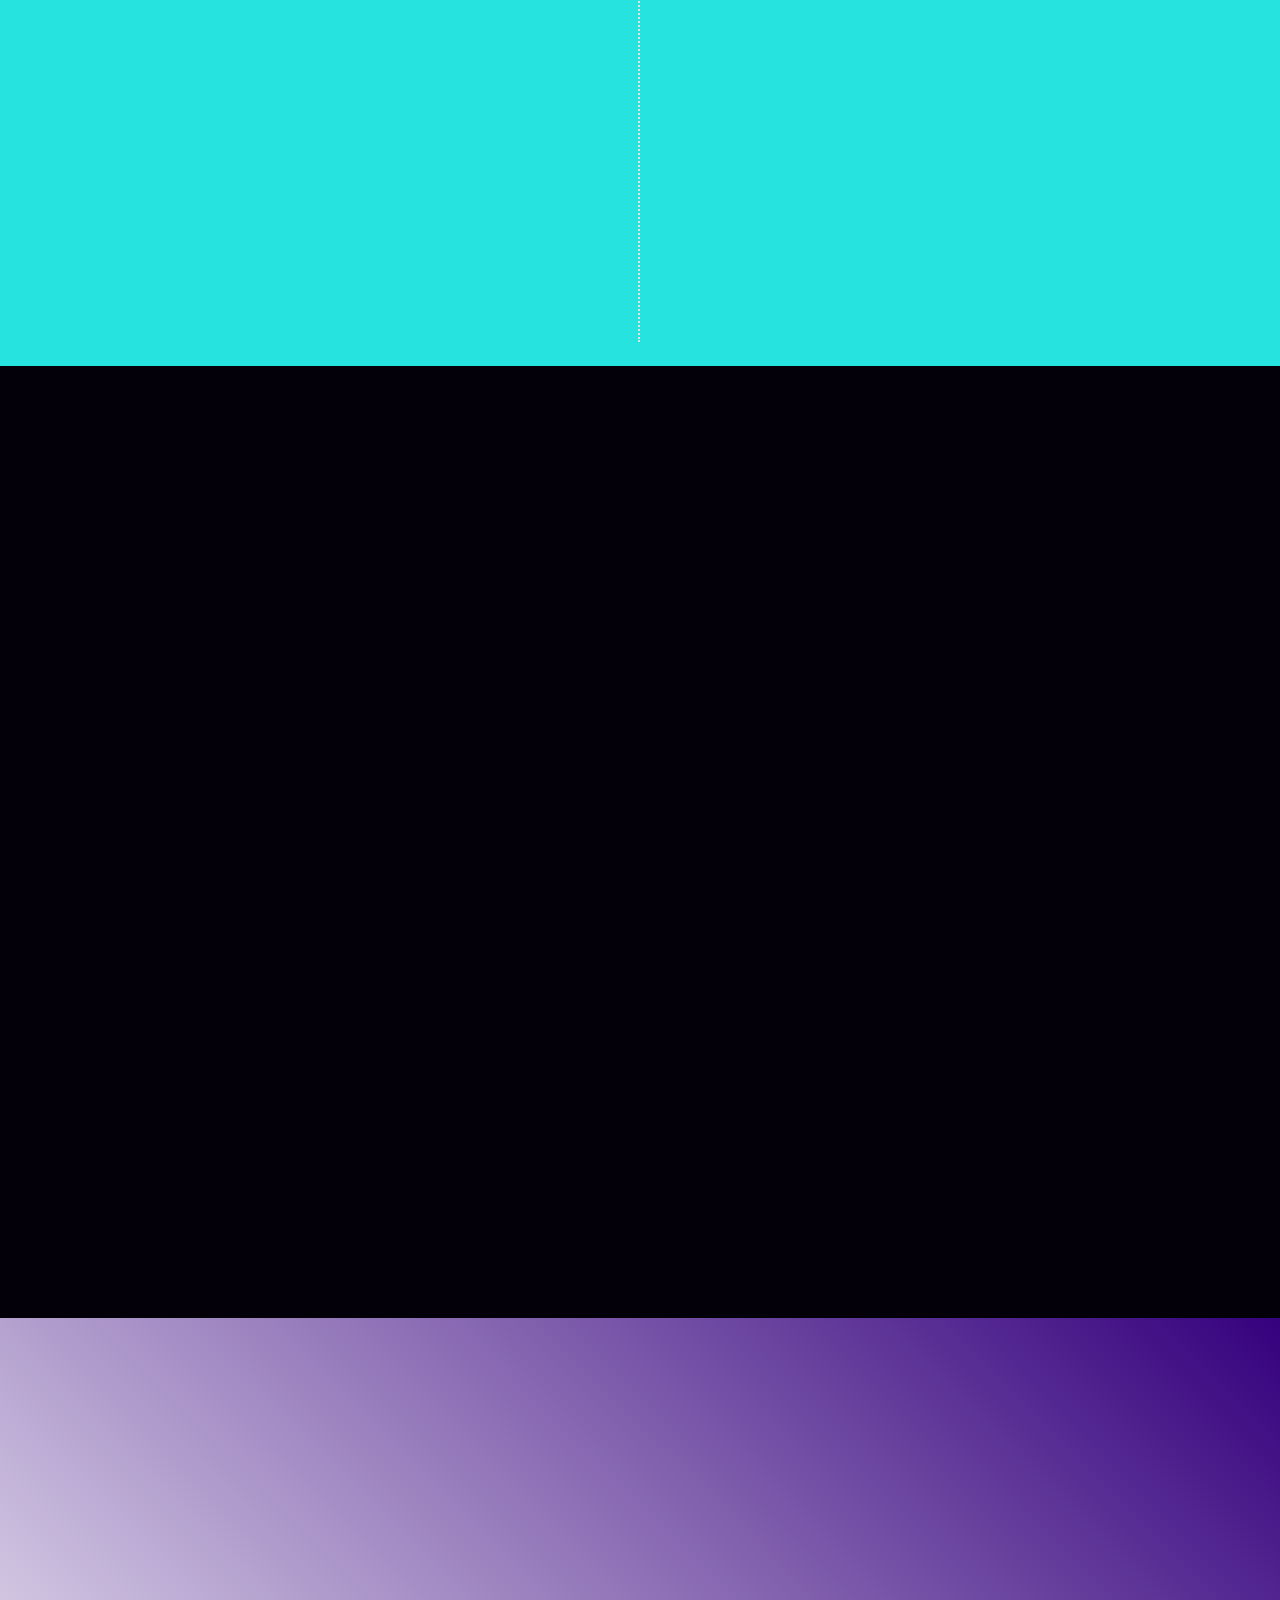
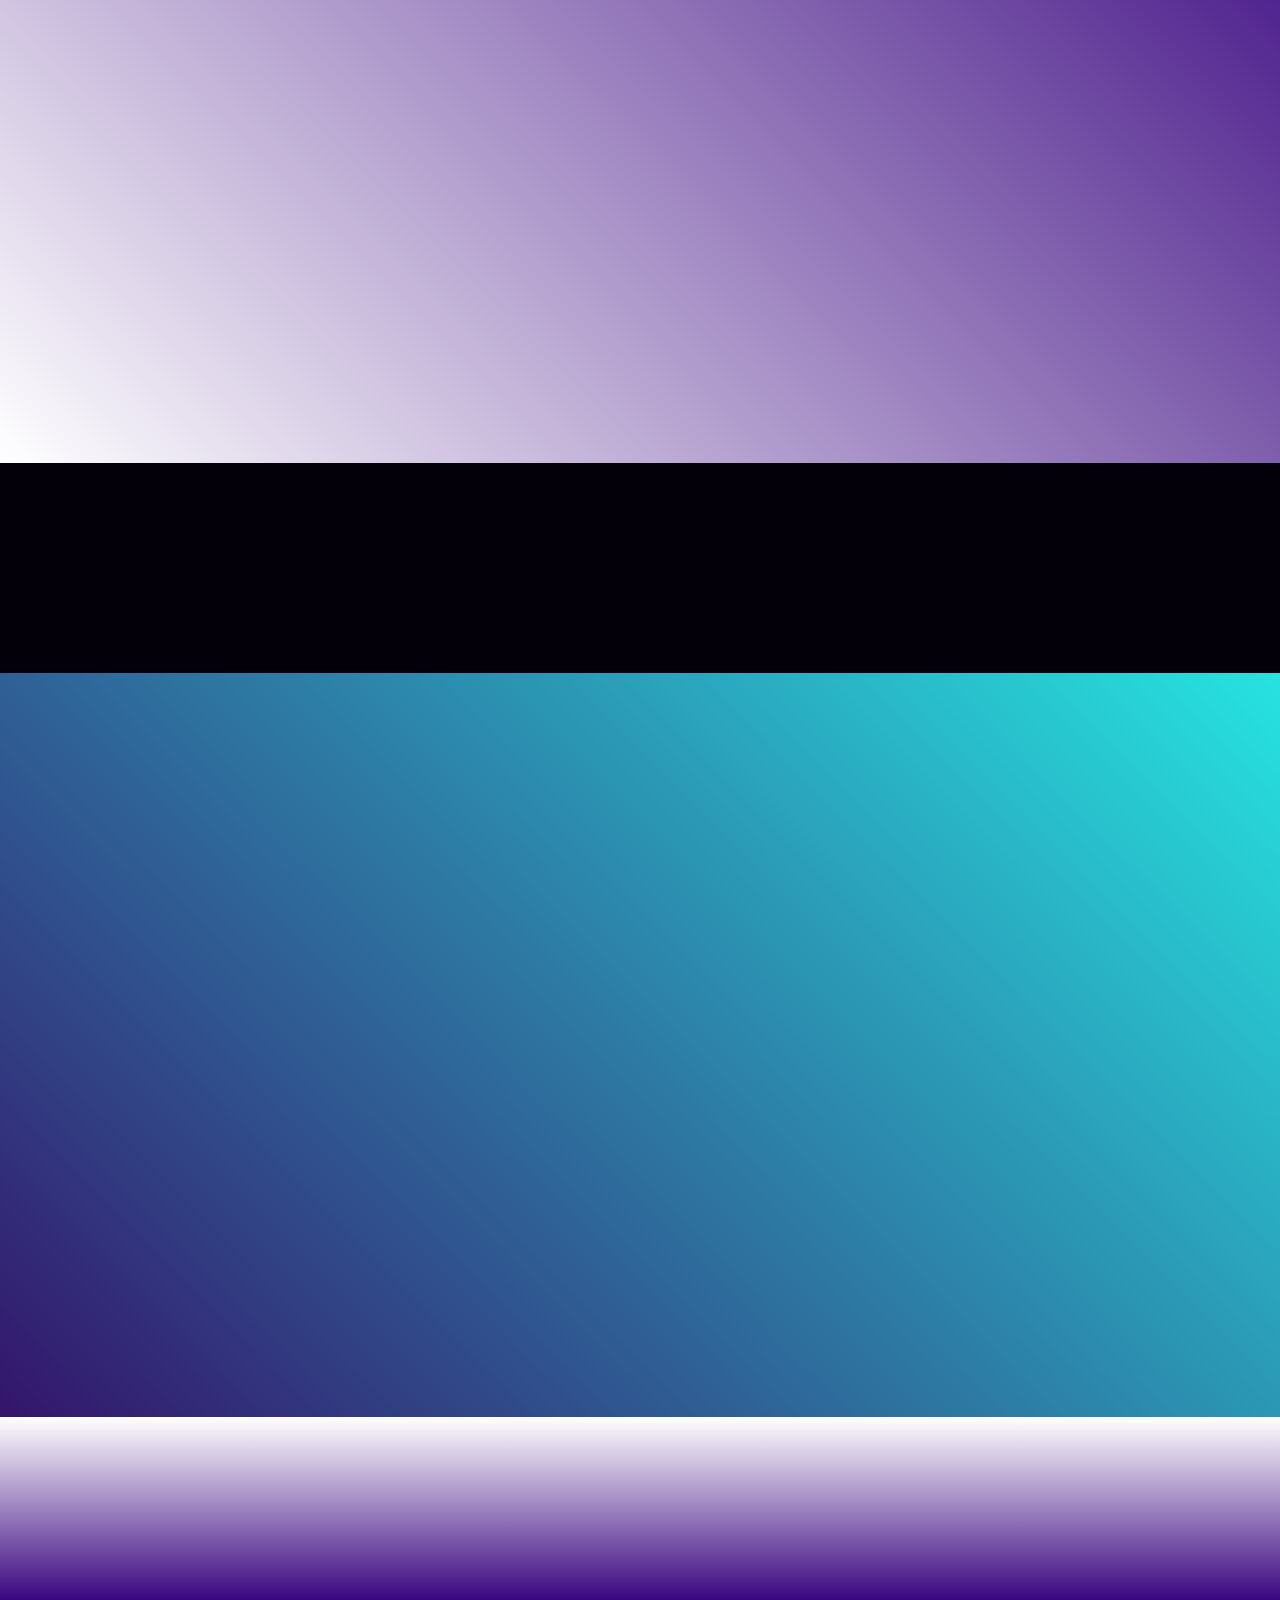
<file: videos.html>
<!DOCTYPE html>
<html>
<head>
  
  <meta charset="UTF-8">
  <meta http-equiv="X-UA-Compatible" content="IE=edge">
  
  <meta name="viewport" content="width=device-width, initial-scale=1, minimum-scale=1">
  <link rel="shortcut icon" href="assets/images/00cfe-logo-on-dark-purple-530-x-530-122x122.jpg" type="image/x-icon">
  <meta name="description" content="The main video page with example videos of the type of content we strive to create.">
  
  <title>Videos</title>
  <link rel="stylesheet" href="assets/font-awesome/css/font-awesome.css">
  <link rel="stylesheet" href="assets/web/assets/mobirise-icons/mobirise-icons.css">
  <link rel="stylesheet" href="assets/web/assets/mobirise-icons-bold/mobirise-icons-bold.css">
  <link rel="stylesheet" href="assets/web/assets/mobirise-icons2/mobirise2.css">
  <link rel="stylesheet" href="assets/tether/tether.min.css">
  <link rel="stylesheet" href="assets/bootstrap/css/bootstrap.min.css">
  <link rel="stylesheet" href="assets/bootstrap/css/bootstrap-reboot.min.css">
  <link rel="stylesheet" href="assets/bootstrap/css/bootstrap-grid.min.css">
  <link rel="stylesheet" href="assets/animatecss/animate.min.css">
  <link rel="stylesheet" href="assets/dropdown/css/style.css">
  <link rel="stylesheet" href="assets/socicon/css/styles.css">
  <link rel="stylesheet" href="assets/theme/css/style.css">
  <link rel="stylesheet" href="assets/formoid-css/recaptcha.css">
  <link rel="preload" as="style" href="assets/mobirise/css/mbr-additional.css"><link rel="stylesheet" href="assets/mobirise/css/mbr-additional.css" type="text/css">
  
  
  

</head>
<body>

<!-- Analytics -->
<!-- Google Tag Manager -->
<script>(function(w,d,s,l,i){w[l]=w[l]||[];w[l].push({'gtm.start':
new Date().getTime(),event:'gtm.js'});var f=d.getElementsByTagName(s)[0],
j=d.createElement(s),dl=l!='dataLayer'?'&l='+l:'';j.async=true;j.src=
'https://www.googletagmanager.com/gtm.js?id='+i+dl;f.parentNode.insertBefore(j,f);
})(window,document,'script','dataLayer','GTM-WQC5MT');</script>
<!-- End Google Tag Manager -->
<!-- /Analytics -->


  <section class="menu cid-rEmJAVsopT" once="menu" id="menu1-29">

    

    <nav class="navbar navbar-dropdown beta-menu align-items-center navbar-fixed-top navbar-toggleable-sm bg-color transparent">
        
        <div class="menu-bottom order-0 order-lg-1">

            <div class="menu-logo">
                <div class="navbar-brand">
                <span class="navbar-logo">
                    <a href="index.html#header4-2">
                        <img src="assets/images/00cfe-logo-on-dark-purple-530-x-530-122x122.jpg" alt="Grouchy Mark Productions logo" title="Grouchy Mark Productions logo" style="height: 3.8rem;">
                    </a>
                </span>
                
                </div>
                <button class="navbar-toggler" type="button" data-toggle="collapse" data-target="#navbarSupportedContent, #topLine" aria-controls="navbarSupportedContent" aria-expanded="false" aria-label="Toggle navigation">
                    <div class="hamburger">
                        <span></span>
                        <span></span>
                        <span></span>
                        <span></span>
                    </div>
                </button>
            </div>
            <div class="collapse navbar-collapse" id="navbarSupportedContent">
                <ul class="navbar-nav nav-dropdown js-float-line nav-right" data-app-modern-menu="true"><li class="nav-item">
                        <a class="nav-link link mbr-white display-4" href="aboutgmp.html#content1-1t">
                           <span class="mbri-info mbr-iconfont mbr-iconfont-btn"></span>
                            About GMP &nbsp; &nbsp; &nbsp; &nbsp; &nbsp; &nbsp; &nbsp; &nbsp; &nbsp; &nbsp; &nbsp; &nbsp;&nbsp;</a>
                    </li><li class="nav-item dropdown">
                        <a class="nav-link link mbr-white dropdown-toggle display-4" href="#top" aria-expanded="false" data-toggle="dropdown-submenu">
                           <span class="mbri-setting3 mbr-iconfont mbr-iconfont-btn"></span>
                            Services
                        </a><div class="dropdown-menu"></div><div class="dropdown-menu"></div><div class="dropdown-menu"><a class="mbr-white dropdown-item display-4" href="index.html#header2-j">Voiceover</a><a class="mbr-white dropdown-item display-4" href="index.html#header2-h">MultiMedia Specialties</a><a class="mbr-white dropdown-item display-4" href="index.html#features10-k">Mobile DJ-Emcee</a><a class="mbr-white dropdown-item display-4" href="index.html#features10-k">Responsive Websites</a><a class="mbr-white dropdown-item display-4" href="index.html#features10-k">Legal Video Depositions</a><a class="mbr-white dropdown-item display-4" href="index.html#features10-n">Social Media Offerings</a><a class="mbr-white dropdown-item display-4" href="index.html#features10-n">Photography</a><a class="mbr-white dropdown-item display-4" href="flipbooks.html#custom-html-5a">Flipbooks</a></div>
                    </li><li class="nav-item dropdown open"><a class="nav-link link mbr-white dropdown-toggle display-4" href="#top" aria-expanded="true" data-toggle="dropdown-submenu"><span class="mobi-mbri mobi-mbri-features mbr-iconfont mbr-iconfont-btn"></span>
                           &nbsp;Features
                        </a><div class="dropdown-menu"><a class="mbr-white dropdown-item display-4" href="#top" aria-expanded="false">New Item</a></div><div class="dropdown-menu"><a class="mbr-white dropdown-item display-4" href="index.html#header3-d">Welcome</a><a class="mbr-white dropdown-item display-4" href="index.html#social-buttons1-5">Follow GMP</a><a class="mbr-white dropdown-item display-4" href="index.html#feed-8">Social Share</a><a class="mbr-white dropdown-item display-4" href="index.html#form3-9">Contact GMP</a><a class="mbr-white dropdown-item display-4" href="videos.html#header3-2b">Videos</a><a class="mbr-white dropdown-item display-4" href="on-camera.html">On-Camera&nbsp;</a><a class="mbr-white dropdown-item display-4" href="animations.html#content1-42">Animations</a><a class="mbr-white dropdown-item display-4" href="Donations.html#custom-html-5e">Donations</a></div></li><li class="nav-item dropdown"><a class="nav-link link mbr-white dropdown-toggle display-4" href="#top" aria-expanded="false" data-toggle="dropdown-submenu"><span class="mbrib-smile-face mbr-iconfont mbr-iconfont-btn"></span>&nbsp;Extras&nbsp;</a><div class="dropdown-menu"><a class="mbr-white dropdown-item display-4" href="evanston-weather.html#custom-html-4k" aria-expanded="false">Additional Social Feed</a><a class="mbr-white dropdown-item display-4" href="evanston-weather.html#custom-html-4j" aria-expanded="false">Evanston Weather</a></div></li></ul>
                
            </div>
        </div>
    </nav>
</section>

<section class="header3 cid-rEmJAXMrdX mbr-parallax-background" id="header3-2b">

    

    <div class="mbr-overlay" style="opacity: 0.8;">
    </div>

    <div class="container align-center">
        <div class="row justify-content-center">
            <div class="media-container-column mbr-white col-md-10">
                <h3 class="mbr-section-subtitle align-center mbr-light pb-3 mbr-fonts-style display-5"><strong>Grouchy Mark Productions Video page</strong></h3>
                
                <p class="mbr-text pb-3 mbr-fonts-style display-7">This is our main video page showcasing examples of the type of content we strive to create and produce.<br>We hope to be able to offer a wide array of produced videos while providing a one-stop shop — research and face-to-face meetings with clients to discover what they desire, whether piecing together a highlight reel to assist a student-athlete hoping to play at the next level or scanning a group of vintage photos to include in a video slideshow creation to honor a loved one who has passed on or a tribute piece to the celebrate noteworthy accomplishments of someone very derserving. Perhaps you need a 30-second theater ad or a two to three minute overview of your company or service— video can be a viable solution for online applications or promotional DVD's to hand out to prospective clients. We'll strive to do all we can to earn your business and trust, from meeting with you to gather your thoughts, ideas and objectives. From there, will apprise you of eacg step along the way, such as story-boarding, scripting, filming, editing and mastering the finished product, for whatever it may be utilized.</p>
                
            </div>
        </div>
    </div>
    
</section>

<section class="cid-rEmR4m7tQH" id="video1-2m">

    
    
    <figure class="mbr-figure align-center">
        <div class="video-block" style="width: 100%;">
            <div><iframe class="mbr-embedded-video" src="https://www.youtube.com/embed/fHGNfTjydVk?rel=0&amp;amp;showinfo=0&amp;autoplay=0&amp;loop=0" width="1280" height="720" frameborder="0" allowfullscreen=""></iframe></div>
        </div>
    </figure>
</section>

<section class="mbr-section content15 cid-rEto7a3sux" id="content15-37">

    

    <div class="container">
        <div class="title col-12 col-md-12">
            
        </div>
        <div class="media-container-row mt-4">
            <div class="article article-right-border mb-4 col-sm-12 col-md-6">
                
                <h3 class="article-title-left align-right mbr-fonts-style pb-4 display-5"><strong><em>Promotional Video Above</em></strong></h3>
                <p class="mbr-text-left align-right mbr-fonts-style display-7"><strong>The video above was produced as a promotional tool to attract nurses for a career at a local mental instution. With input from a staff committee, I set appointments with key personnel for on-camera interviews, prompting them with questions to answer regarding their thoughts and experiences at the facility. These video segments, along with some footage of the community, the facility and it's grounds were edited and pieced together for the finished production. There was more I intended to add to this piece, but sadly, it was axed.</strong></p>
            </div>
            <div class="article mb-4 col-sm-12 col-md-6">
                
                <h3 class="article-title-right mbr-fonts-style pb-4 align-left display-5"><strong><em>Promotional Video Below</em></strong></h3>
                <p class="mbr-text-right mbr-fonts-style align-left display-7"><strong>The promotional video below was produced a number of years ago for a private sector funeral-industry business for their innovative burial vault products. It will always hold a soft spot for me because I had the opportunity to collaborate with my dear friend, the late<a href="http://www.facebook.com/jack.mathson.12" target="_blank" class="text-white"> Jack Mathson</a>, who garnered the opportunity for us from an old friend and former college football teammate, who was also the company owner. Jack story-boarded the video and assisted filming while I edited and supplied the voiceover.</strong></p>
            </div>
        </div>
    </div>
</section>

<section class="cid-rEmShqQtF5" id="video1-2n">

    
    
    <figure class="mbr-figure align-center container">
        <div class="video-block" style="width: 100%;">
            <div><iframe class="mbr-embedded-video" src="https://www.youtube.com/embed/9EGcyzs54mY?rel=0&amp;amp;showinfo=0&amp;autoplay=0&amp;loop=0" width="800" height="600" frameborder="0" allowfullscreen=""></iframe></div>
        </div>
    </figure>
</section>

<section class="cid-rEmUbLSGsD" id="video1-2o">

    
    
    <figure class="mbr-figure align-center container">
        <div class="video-block" style="width: 100%;">
            <div><iframe class="mbr-embedded-video" src="https://www.youtube.com/embed/pgGP2GlXJlU?rel=0&amp;amp;showinfo=0&amp;autoplay=0&amp;loop=0" width="1280" height="720" frameborder="0" allowfullscreen=""></iframe></div>
        </div>
    </figure>
</section>

<section class="mbr-section article content1 cid-rEtsCG40mQ" id="content2-39">

     

    <div class="container">
        <div class="media-container-row">
            <div class="mbr-text col-12 col-md-8">
                <p class="mbr-fonts-style block-text display-7"><strong><em>The video above was prodced at the request of my talented friend, <a href="https://www.facebook.com/lorenzo.tuero.7" target="_blank">Lorenzo "Richie" Tuero</a>, for an online radio station promotional piece. The video below is one in a series of movie theater ads for my beautiful friend, <a href="https://www.facebook.com/profile.php?id=1268439837&ref=br_rs" target="_blank">Leslie Huggins-Hutchinson</a>, utilizing a video slideshow format. We're planning on creating some new ads in the near future.</em></strong></p>
            </div>
        </div>
    </div>
</section>

<section class="cid-rEmWoPQgg1" id="video1-2p">

    
    
    <figure class="mbr-figure align-center container">
        <div class="video-block" style="width: 100%;">
            <div><iframe class="mbr-embedded-video" src="https://www.youtube.com/embed/085bXTRbhQQ?rel=0&amp;amp;showinfo=0&amp;autoplay=0&amp;loop=0" width="1280" height="720" frameborder="0" allowfullscreen=""></iframe></div>
        </div>
    </figure>
</section>

<section class="cid-rEmJB54eT5" id="social-buttons1-2g">

    

    

    <div class="container">
        <div class="media-container-row">
            <a href="https://twitter.com/grouchymark" target="_blank">
                <span class="px-2 mbr-iconfont mbr-iconfont-social socicon-twitter socicon"></span>
                <p class="mbr-fonts-style display-7">Follow on Twitter</p>
            </a>
            <a href="https://www.facebook.com/pages/GrouchyMarkProductions/113720105333724" target="_blank">
                <span class="px-2 mbr-iconfont mbr-iconfont-social socicon-facebook socicon"></span>
                <p class="mbr-fonts-style display-7">Follow on Facebook</p>
            </a>
            <a href="https://www.youtube.com/channel/UCnqrkf67PBWV_AtRP2HNXEA" target="_blank">
                <span class="px-2 mbr-iconfont mbr-iconfont-social fa-youtube fa"></span>
                <p class="mbr-fonts-style display-7">Follow on YouTube</p>
            </a>
            <a href="https://www.pinterest.com/markmadia/" target="_blank">
                <span class="px-2 mbr-iconfont mbr-iconfont-social fa-pinterest-p fa"></span>
                <p class="mbr-fonts-style display-7">Follow on Pinterest</p>
            </a>
            <a href="https://www.youtube.com/channel/UCCMcR0Ge0rT6RSzp0bk4ROg" target="_blank">
            <span class="px-2 mbr-iconfont mbr-iconfont-social fa-youtube fa"></span>
            <p class="mbr-fonts-style display-7">Follow on Youtube</p>
        </a>
            <a href="https://www.facebook.com/mark.madia" target="_blank">
                <span class="px-2 mbr-iconfont mbr-iconfont-social socicon-facebook socicon"></span>
                <p class="mbr-fonts-style display-7">Follow on Facebook</p>
            </a>
            
            
                
            
        </div>
    </div>
</section>

<section class="cid-rEvdd2aolx" id="footer1-3z">

    

    

    <div class="container">
        <div class="media-container-row">
            <div class="col-md-4 col-lg-4 logo-footer mb-3 mt-3 align-center">
                <a href="#top"><img class="img-logo-footer" src="assets/images/logo-on-dark-purple-530-x-530-120-kb.jpg" alt="Grouchy Mark Productions logo" title="Grouchy Mark Productions "></a>
                <p class="text-logo-footer mbr-fonts-style mb-0 display-7"><a href="#top"></a><a href="sms:(307) 288-0070"><strong>Call/Text: (307) 288-0070</strong></a><br></p>
            </div>
            <div class="col-md-4 col-lg-5 copyright mb-3 mt-3">
                <p class="mb-0 text-copyright mbr-fonts-style display-7"><strong>
                    © Copyright 2019 <br>Grouchy Mark Productions - All Rights Reserved
                </strong></p>
            </div>
            <div class="social-list pl-0 mb-0 col-md-4 col-lg-3 align-center social-btns mb-3 mt-3">
                <a href="https://twitter.com/grouchymark" target="_blank">
                    <span class="px-2 mbr-iconfont mbr-iconfont-social socicon-twitter socicon"></span>
                </a>
                <a href="https://www.facebook.com/pages/GrouchyMarkProductions/113720105333724" target="_blank">
                    <span class="px-2 mbr-iconfont mbr-iconfont-social socicon-facebook socicon"></span>
                </a>
                <a href="https://www.linkedin.com/in/markmadia/" target="_blank">
                    <span class="px-2 mbr-iconfont mbr-iconfont-social fa-linkedin-square fa"></span>
                </a>
                <a href="https://www.youtube.com/channel/UCCMcR0Ge0rT6RSzp0bk4ROg" target="_blank">
                    <span class="px-2 mbr-iconfont mbr-iconfont-social fa-youtube fa"></span>
                </a>
                <a href="https://www.pinterest.com/markmadia/" target="_blank">
                    <span class="px-2 mbr-iconfont mbr-iconfont-social socicon-pinterest socicon"></span>
                </a>
                <a href="https://www.facebook.com/mark.madia" target="_blank">
                    <span class="px-2 mbr-iconfont mbr-iconfont-social fa-facebook-square fa"></span>
                </a>
            </div>
        </div>
    </div>
</section>


  <script src="assets/web/assets/jquery/jquery.min.js"></script>
  <script src="assets/popper/popper.min.js"></script>
  <script src="assets/tether/tether.min.js"></script>
  <script src="assets/bootstrap/js/bootstrap.min.js"></script>
  <script src="assets/viewportchecker/jquery.viewportchecker.js"></script>
  <script src="assets/parallax/jarallax.min.js"></script>
  <script src="assets/sociallikes/social-likes.js"></script>
  <script src="assets/smoothscroll/smooth-scroll.js"></script>
  <script src="assets/dropdown/js/nav-dropdown.js"></script>
  <script src="assets/dropdown/js/navbar-dropdown.js"></script>
  <script src="assets/touchswipe/jquery.touch-swipe.min.js"></script>
  <script src="assets/theme/js/script.js"></script>
  <script src="assets/formoid/formoid.min.js"></script>
  
  
 <div id="scrollToTop" class="scrollToTop mbr-arrow-up"><a style="text-align: center;"><i class="mbr-arrow-up-icon mbr-arrow-up-icon-cm cm-icon cm-icon-smallarrow-up"></i></a></div>
    <input name="animation" type="hidden">
  
</body>
</html>
</file>
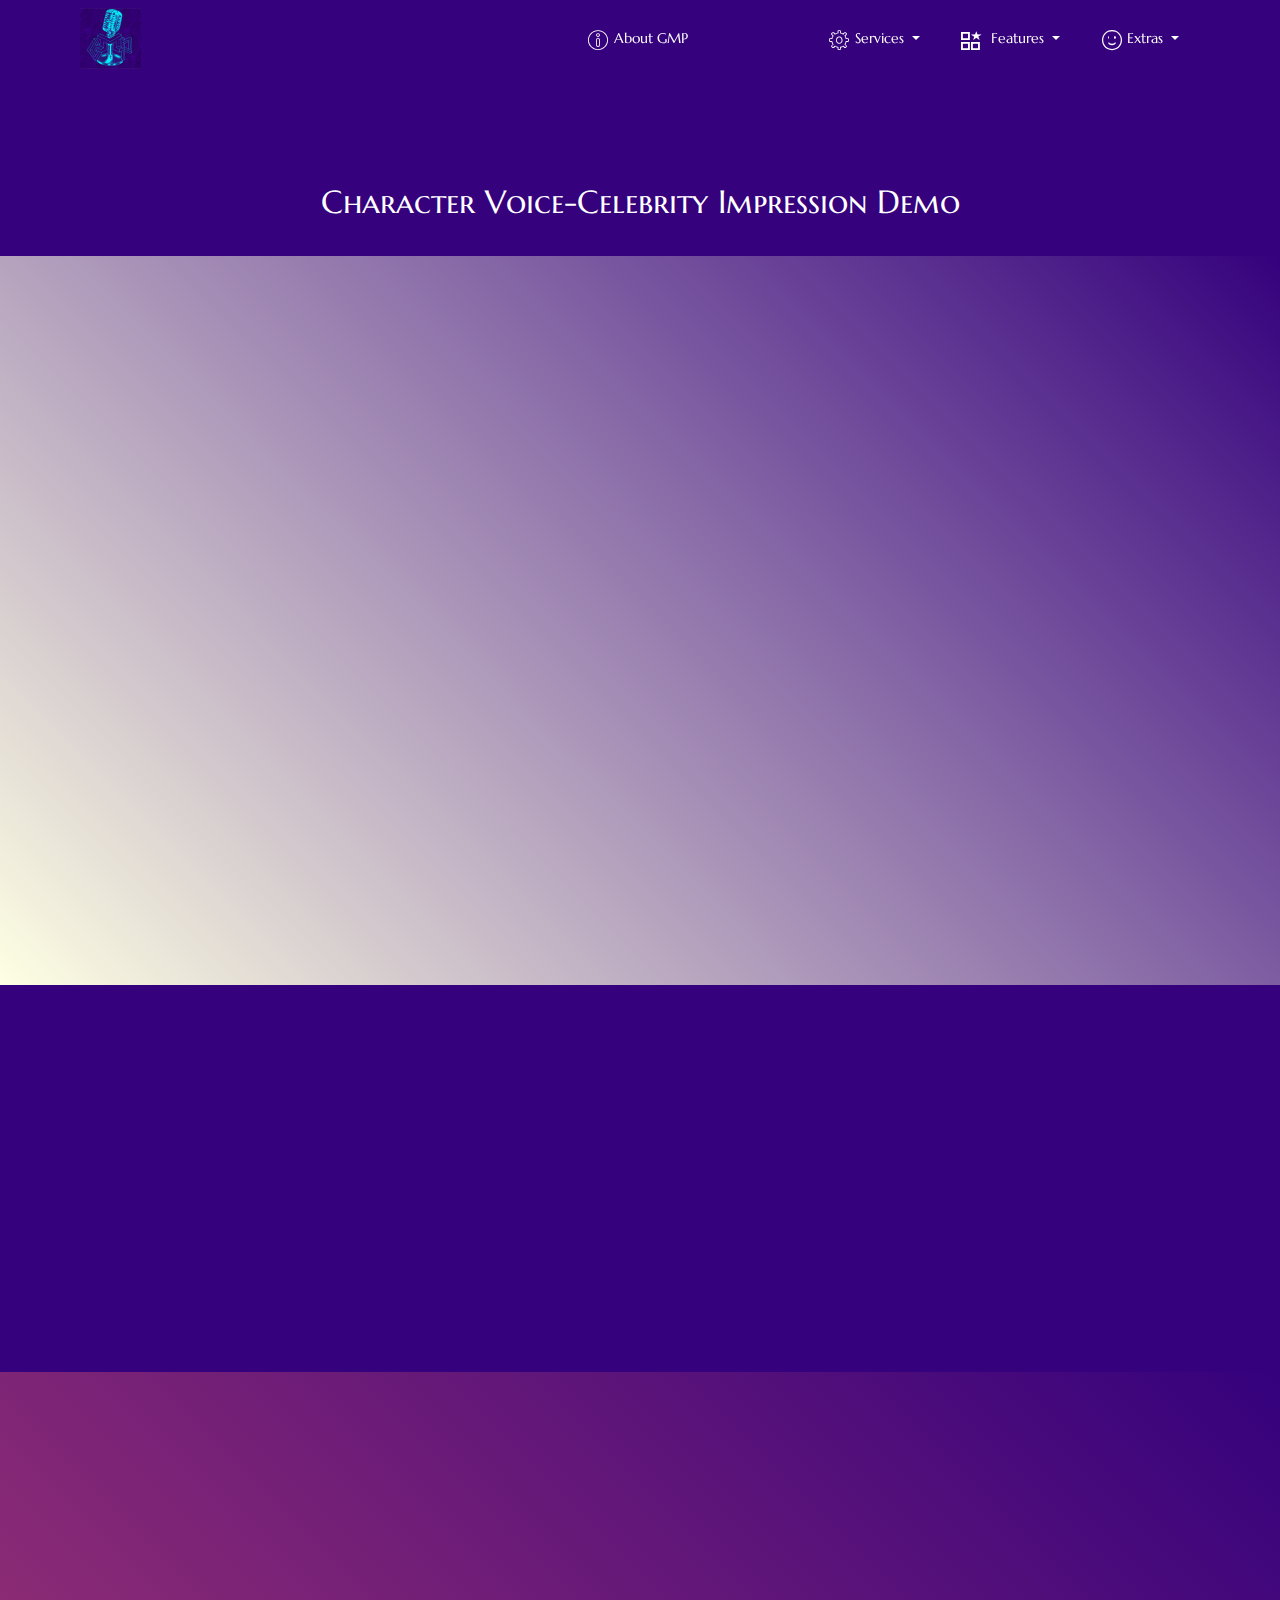
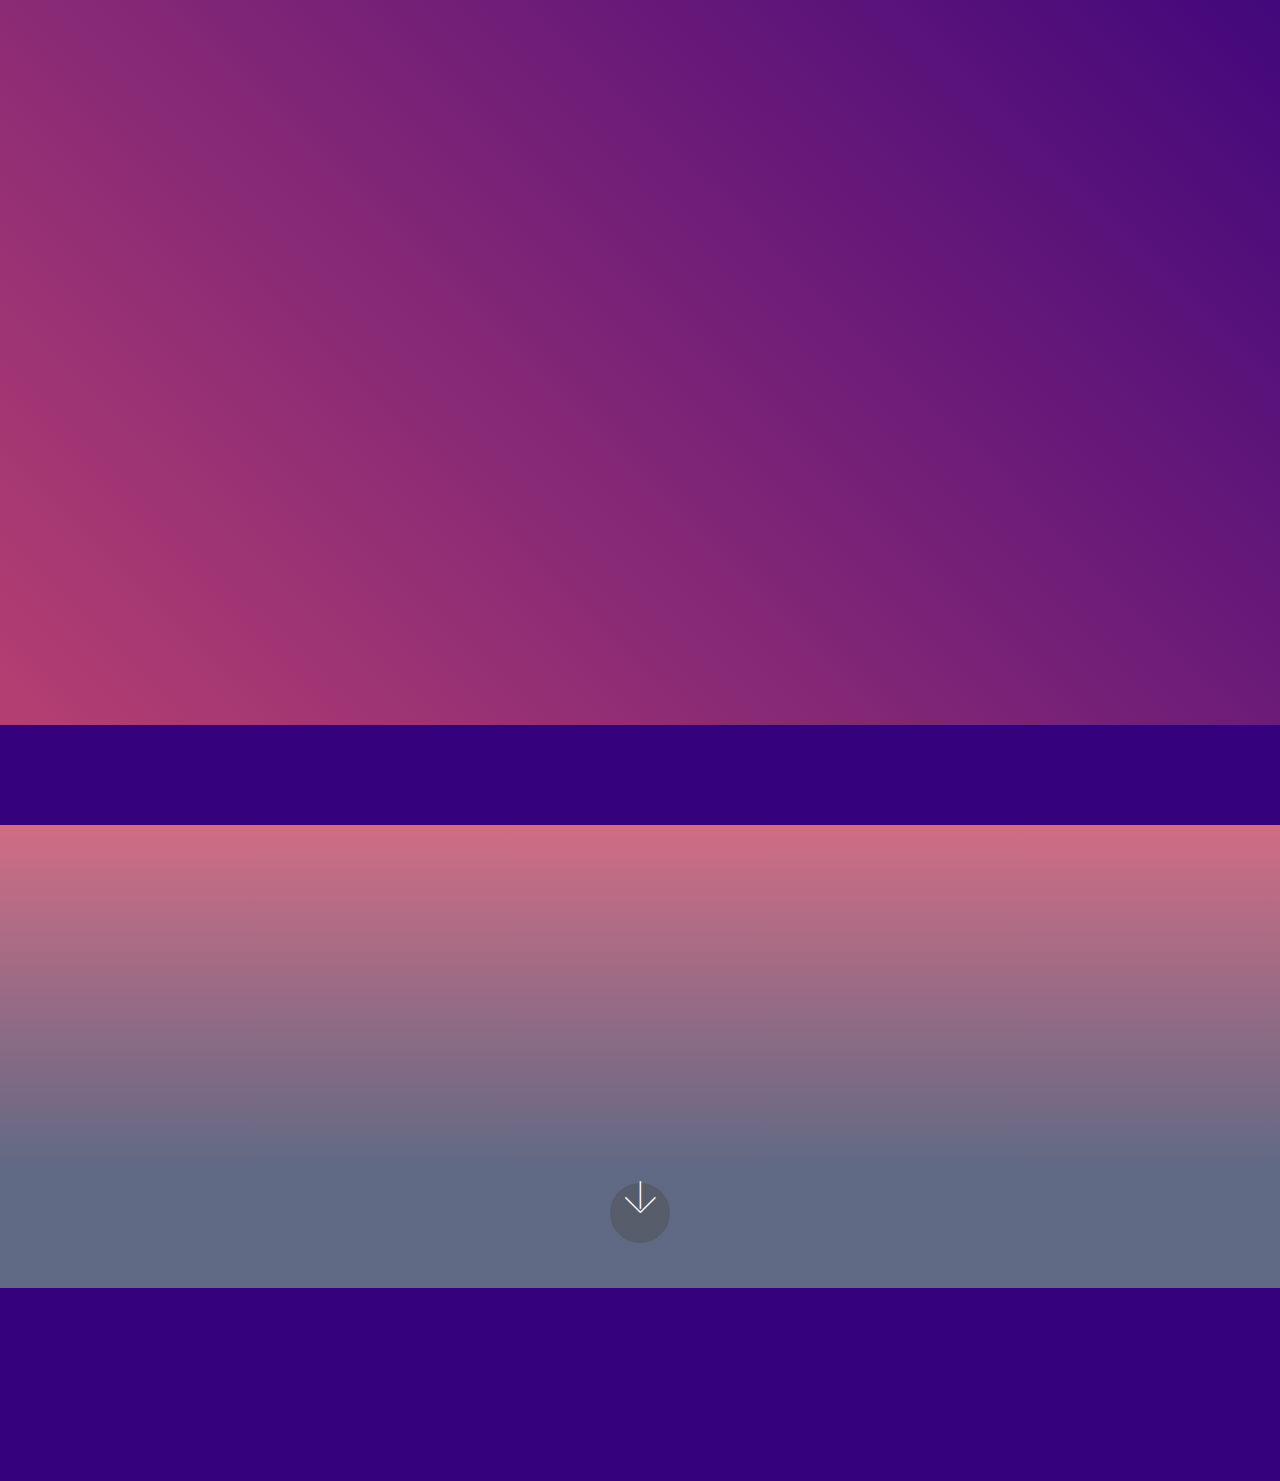
<file: voiceover.html>
<!DOCTYPE html>
<html>
<head>
  
  <meta charset="UTF-8">
  <meta http-equiv="X-UA-Compatible" content="IE=edge">
  
  <meta name="viewport" content="width=device-width, initial-scale=1, minimum-scale=1">
  <link rel="shortcut icon" href="assets/images/00cfe-logo-on-dark-purple-530-x-530-122x122.jpg" type="image/x-icon">
  <meta name="description" content="Highlighting the array of voice artist-voiceover offerings by Mark Madia of Grouchy Mark Productions">
  
  <title>Voiceover</title>
  <link rel="stylesheet" href="assets/font-awesome/css/font-awesome.css">
  <link rel="stylesheet" href="assets/web/assets/mobirise-icons/mobirise-icons.css">
  <link rel="stylesheet" href="assets/web/assets/mobirise-icons-bold/mobirise-icons-bold.css">
  <link rel="stylesheet" href="assets/web/assets/mobirise-icons2/mobirise2.css">
  <link rel="stylesheet" href="assets/tether/tether.min.css">
  <link rel="stylesheet" href="assets/bootstrap/css/bootstrap.min.css">
  <link rel="stylesheet" href="assets/bootstrap/css/bootstrap-reboot.min.css">
  <link rel="stylesheet" href="assets/bootstrap/css/bootstrap-grid.min.css">
  <link rel="stylesheet" href="assets/animatecss/animate.min.css">
  <link rel="stylesheet" href="assets/dropdown/css/style.css">
  <link rel="stylesheet" href="assets/socicon/css/styles.css">
  <link rel="stylesheet" href="assets/theme/css/style.css">
  <link rel="stylesheet" href="assets/formoid-css/recaptcha.css">
  <link rel="preload" as="style" href="assets/mobirise/css/mbr-additional.css"><link rel="stylesheet" href="assets/mobirise/css/mbr-additional.css" type="text/css">
  
  
  

</head>
<body>

<!-- Analytics -->
<!-- Google Tag Manager -->
<script>(function(w,d,s,l,i){w[l]=w[l]||[];w[l].push({'gtm.start':
new Date().getTime(),event:'gtm.js'});var f=d.getElementsByTagName(s)[0],
j=d.createElement(s),dl=l!='dataLayer'?'&l='+l:'';j.async=true;j.src=
'https://www.googletagmanager.com/gtm.js?id='+i+dl;f.parentNode.insertBefore(j,f);
})(window,document,'script','dataLayer','GTM-WQC5MT');</script>
<!-- End Google Tag Manager -->
<!-- /Analytics -->


  <section class="menu cid-rEoTQ8P1Fq" once="menu" id="menu1-2y">

    

    <nav class="navbar navbar-dropdown beta-menu align-items-center navbar-fixed-top navbar-toggleable-sm bg-color transparent">
        
        <div class="menu-bottom order-0 order-lg-1">

            <div class="menu-logo">
                <div class="navbar-brand">
                <span class="navbar-logo">
                    <a href="index.html#header4-2">
                        <img src="assets/images/00cfe-logo-on-dark-purple-530-x-530-122x122.jpg" alt="Grouchy Mark Productions logo" title="Grouchy Mark Productions logo" style="height: 3.8rem;">
                    </a>
                </span>
                
                </div>
                <button class="navbar-toggler" type="button" data-toggle="collapse" data-target="#navbarSupportedContent, #topLine" aria-controls="navbarSupportedContent" aria-expanded="false" aria-label="Toggle navigation">
                    <div class="hamburger">
                        <span></span>
                        <span></span>
                        <span></span>
                        <span></span>
                    </div>
                </button>
            </div>
            <div class="collapse navbar-collapse" id="navbarSupportedContent">
                <ul class="navbar-nav nav-dropdown js-float-line nav-right" data-app-modern-menu="true"><li class="nav-item">
                        <a class="nav-link link mbr-white display-4" href="aboutgmp.html#content1-1t">
                           <span class="mbri-info mbr-iconfont mbr-iconfont-btn"></span>
                            About GMP &nbsp; &nbsp; &nbsp; &nbsp; &nbsp; &nbsp; &nbsp; &nbsp; &nbsp; &nbsp; &nbsp; &nbsp;&nbsp;</a>
                    </li><li class="nav-item dropdown">
                        <a class="nav-link link mbr-white dropdown-toggle display-4" href="#top" aria-expanded="false" data-toggle="dropdown-submenu">
                           <span class="mbri-setting3 mbr-iconfont mbr-iconfont-btn"></span>
                            Services
                        </a><div class="dropdown-menu"></div><div class="dropdown-menu"></div><div class="dropdown-menu"><a class="mbr-white dropdown-item display-4" href="index.html#header2-j">Voiceover</a><a class="mbr-white dropdown-item display-4" href="index.html#header2-h">MultiMedia Specialties</a><a class="mbr-white dropdown-item display-4" href="index.html#features10-k">Mobile DJ-Emcee</a><a class="mbr-white dropdown-item display-4" href="index.html#features10-k">Responsive Websites</a><a class="mbr-white dropdown-item display-4" href="index.html#features10-k">Legal Video Depositions</a><a class="mbr-white dropdown-item display-4" href="index.html#features10-n">Social Media Offerings</a><a class="mbr-white dropdown-item display-4" href="index.html#features10-n">Photography</a><a class="mbr-white dropdown-item display-4" href="flipbooks.html#custom-html-5a">Flipbooks</a></div>
                    </li><li class="nav-item dropdown open"><a class="nav-link link mbr-white dropdown-toggle display-4" href="#top" aria-expanded="true" data-toggle="dropdown-submenu"><span class="mobi-mbri mobi-mbri-features mbr-iconfont mbr-iconfont-btn"></span>
                           &nbsp;Features
                        </a><div class="dropdown-menu"><a class="mbr-white dropdown-item display-4" href="#top" aria-expanded="false">New Item</a></div><div class="dropdown-menu"><a class="mbr-white dropdown-item display-4" href="index.html#header3-d">Welcome</a><a class="mbr-white dropdown-item display-4" href="index.html#social-buttons1-5">Follow GMP</a><a class="mbr-white dropdown-item display-4" href="index.html#feed-8">Social Share</a><a class="mbr-white dropdown-item display-4" href="index.html#form3-9">Contact GMP</a><a class="mbr-white dropdown-item display-4" href="videos.html#header3-2b">Videos</a><a class="mbr-white dropdown-item display-4" href="on-camera.html">On-Camera&nbsp;</a><a class="mbr-white dropdown-item display-4" href="animations.html#content1-42">Animations</a><a class="mbr-white dropdown-item display-4" href="Donations.html#custom-html-5e">Donations</a></div></li><li class="nav-item dropdown"><a class="nav-link link mbr-white dropdown-toggle display-4" href="#top" aria-expanded="false" data-toggle="dropdown-submenu"><span class="mbrib-smile-face mbr-iconfont mbr-iconfont-btn"></span>&nbsp;Extras&nbsp;</a><div class="dropdown-menu"><a class="mbr-white dropdown-item display-4" href="evanston-weather.html#custom-html-4k" aria-expanded="false">Additional Social Feed</a><a class="mbr-white dropdown-item display-4" href="evanston-weather.html#custom-html-4j" aria-expanded="false">Evanston Weather</a></div></li></ul>
                
            </div>
        </div>
    </nav>
</section>

<section class="mbr-section article content1 cid-rEkpBAklNz" id="content1-q">

     

    <div class="container">
        <div class="media-container-row">
            <div class="mbr-text col-12 col-md-12">
                <h2 class="mbr-fonts-style block-title align-center display-5"><br><br><br>Character Voice-Celebrity Impression Demo</h2>
            </div>
        </div>
    </div>
</section>

<section class="cid-rEkpvkm0YE" id="video1-p">

    
    
    <figure class="mbr-figure align-center container">
        <div class="video-block" style="width: 100%;">
            <div><iframe class="mbr-embedded-video" src="https://www.youtube.com/embed/wlYg3bDpRcw?rel=0&amp;amp;showinfo=0&amp;autoplay=0&amp;loop=0" width="1280" height="720" frameborder="0" allowfullscreen=""></iframe></div>
        </div>
    </figure>
</section>

<section class="mbr-section article content1 cid-rEsi7pTkcr" id="content2-30">

     

    <div class="container">
        <div class="media-container-row">
            <div class="mbr-text col-12 col-md-8">
                <p class="mbr-fonts-style block-text display-7"><strong>I added a slideshow to accompany the character voice samples in the above video for a social media share and edited the content to include mostly me, from the original post share. </strong><br><strong>The video below was produced many moons ago and I've meant to re-tool it every Chrstmas season since, with animations for the characters, in lieu of still shots, along with better impressions (some make me want to cringe!) but I'll roll with this for now.</strong></p>
            </div>
        </div>
    </div>
</section>

<section class="cid-rEsgBrBntY" id="video1-2z">

    
    
    <figure class="mbr-figure align-center container">
        <div class="video-block" style="width: 100%;">
            <div><iframe class="mbr-embedded-video" src="https://www.youtube.com/embed/l8ELOx5-Wis?rel=0&amp;amp;showinfo=0&amp;autoplay=0&amp;loop=0" width="800" height="600" frameborder="0" allowfullscreen=""></iframe></div>
        </div>
    </figure>
</section>

<section class="mbr-section article content1 cid-rEkrgQCixj" id="content1-r">

     

    <div class="container">
        <div class="media-container-row">
            <div class="mbr-text col-12 col-md-12">
                <h2 class="mbr-fonts-style block-title align-center display-5">Additional Demos to be added soon</h2>
            </div>
        </div>
    </div>
</section>

<section class="header3 cid-rEkrRQvDj7 mbr-parallax-background" id="header3-s">

    

    <div class="mbr-overlay" style="opacity: 0.6;">
    </div>

    <div class="container align-center">
        <div class="row justify-content-center">
            <div class="media-container-column mbr-white col-md-10">
                
                
                <p class="mbr-text pb-3 mbr-fonts-style display-7"><strong><em>
                    Demos to include: </em></strong><br>Narration (video and audio book samples) <br>Broadcasting (Radio and TV — On-air bits, commercials and promos)<br>Imaging<br>Online and Social Media applications<br>Voice Messaging Systems<br>Podcasting and more</p>
                
            </div>
        </div>
    </div>
    <div class="mbr-arrow hidden-sm-down" aria-hidden="true">
        <a href="#next">
            <i class="mbri-down mbr-iconfont"></i>
        </a>
    </div>
</section>

<section class="cid-rEsDiXOGWR" id="footer1-34">

    

    

    <div class="container">
        <div class="media-container-row">
            <div class="col-md-4 col-lg-4 logo-footer mb-3 mt-3 align-center">
                <img class="img-logo-footer" src="assets/images/00cfe-logo-on-dark-purple-530-x-530-122x122.jpg" alt="Grouchy Mark Productions logo" title="Grouchy Mark Productions ">
                <p class="text-logo-footer mbr-fonts-style mb-0 display-7"><a href="#top"></a><a href="sms:(307) 288-0070"><strong>Call/Text: (307) 288-0070</strong></a><br></p>
            </div>
            <div class="col-md-4 col-lg-5 copyright mb-3 mt-3">
                <p class="mb-0 text-copyright mbr-fonts-style display-7"><strong>
                    © Copyright 2019 <br>Grouchy Mark Productions - All Rights Reserved
                </strong></p>
            </div>
            <div class="social-list pl-0 mb-0 col-md-4 col-lg-3 align-center social-btns mb-3 mt-3">
                <a href="https://twitter.com/grouchymark" target="_blank">
                    <span class="px-2 mbr-iconfont mbr-iconfont-social socicon-twitter socicon"></span>
                </a>
                <a href="https://www.facebook.com/pages/GrouchyMarkProductions/113720105333724" target="_blank">
                    <span class="px-2 mbr-iconfont mbr-iconfont-social socicon-facebook socicon"></span>
                </a>
                <a href="https://www.linkedin.com/in/markmadia/" target="_blank">
                    <span class="px-2 mbr-iconfont mbr-iconfont-social fa-linkedin-square fa"></span>
                </a>
                <a href="https://www.youtube.com/channel/UCCMcR0Ge0rT6RSzp0bk4ROg" target="_blank">
                    <span class="px-2 mbr-iconfont mbr-iconfont-social fa-youtube fa"></span>
                </a>
                <a href="https://www.pinterest.com/markmadia/" target="_blank">
                    <span class="px-2 mbr-iconfont mbr-iconfont-social socicon-pinterest socicon"></span>
                </a>
                <a href="https://www.facebook.com/mark.madia" target="_blank">
                    <span class="px-2 mbr-iconfont mbr-iconfont-social fa-facebook-square fa"></span>
                </a>
            </div>
        </div>
    </div>
</section>


  <script src="assets/web/assets/jquery/jquery.min.js"></script>
  <script src="assets/popper/popper.min.js"></script>
  <script src="assets/tether/tether.min.js"></script>
  <script src="assets/bootstrap/js/bootstrap.min.js"></script>
  <script src="assets/viewportchecker/jquery.viewportchecker.js"></script>
  <script src="assets/parallax/jarallax.min.js"></script>
  <script src="assets/smoothscroll/smooth-scroll.js"></script>
  <script src="assets/dropdown/js/nav-dropdown.js"></script>
  <script src="assets/dropdown/js/navbar-dropdown.js"></script>
  <script src="assets/touchswipe/jquery.touch-swipe.min.js"></script>
  <script src="assets/theme/js/script.js"></script>
  <script src="assets/formoid/formoid.min.js"></script>
  
  
 <div id="scrollToTop" class="scrollToTop mbr-arrow-up"><a style="text-align: center;"><i class="mbr-arrow-up-icon mbr-arrow-up-icon-cm cm-icon cm-icon-smallarrow-up"></i></a></div>
    <input name="animation" type="hidden">
  
</body>
</html>
</file>
<file: assets/web/assets/mobirise-icons2/mobirise2.css>
@font-face {
  font-family: 'Moririse2';
  font-display: swap;
  src:  url('mobirise2.eot?f2bix4');
  src:  url('mobirise2.eot?f2bix4#iefix') format('embedded-opentype'),
    url('mobirise2.ttf?f2bix4') format('truetype'),
    url('mobirise2.woff?f2bix4') format('woff'),
    url('mobirise2.svg?f2bix4#mobirise2') format('svg');
  font-weight: normal;
  font-style: normal;
}

[class^="mobi-"], [class*=" mobi-"] {
  /* use !important to prevent issues with browser extensions that change fonts */
  font-family: 'Moririse2' !important;
  speak: none;
  font-style: normal;
  font-weight: normal;
  font-variant: normal;
  text-transform: none;
  line-height: 1;

  /* Better Font Rendering =========== */
  -webkit-font-smoothing: antialiased;
  -moz-osx-font-smoothing: grayscale;
}

.mobi-mbri-add-submenu:before {
  content: "\e900";
}
.mobi-mbri-alert:before {
  content: "\e901";
}
.mobi-mbri-align-center:before {
  content: "\e902";
}
.mobi-mbri-align-justify:before {
  content: "\e903";
}
.mobi-mbri-align-left:before {
  content: "\e904";
}
.mobi-mbri-align-right:before {
  content: "\e905";
}
.mobi-mbri-android:before {
  content: "\e906";
}
.mobi-mbri-apple:before {
  content: "\e907";
}
.mobi-mbri-arrow-down:before {
  content: "\e908";
}
.mobi-mbri-arrow-next:before {
  content: "\e909";
}
.mobi-mbri-arrow-prev:before {
  content: "\e90a";
}
.mobi-mbri-arrow-up:before {
  content: "\e90b";
}
.mobi-mbri-bold:before {
  content: "\e90c";
}
.mobi-mbri-bookmark:before {
  content: "\e90d";
}
.mobi-mbri-bootstrap:before {
  content: "\e90e";
}
.mobi-mbri-briefcase:before {
  content: "\e90f";
}
.mobi-mbri-browse:before {
  content: "\e910";
}
.mobi-mbri-bulleted-list:before {
  content: "\e911";
}
.mobi-mbri-calendar:before {
  content: "\e912";
}
.mobi-mbri-camera:before {
  content: "\e913";
}
.mobi-mbri-cart-add:before {
  content: "\e914";
}
.mobi-mbri-cart-full:before {
  content: "\e915";
}
.mobi-mbri-cash:before {
  content: "\e916";
}
.mobi-mbri-change-style:before {
  content: "\e917";
}
.mobi-mbri-chat:before {
  content: "\e918";
}
.mobi-mbri-clock:before {
  content: "\e919";
}
.mobi-mbri-close:before {
  content: "\e91a";
}
.mobi-mbri-cloud:before {
  content: "\e91b";
}
.mobi-mbri-code:before {
  content: "\e91c";
}
.mobi-mbri-contact-form:before {
  content: "\e91d";
}
.mobi-mbri-credit-card:before {
  content: "\e91e";
}
.mobi-mbri-cursor-click:before {
  content: "\e91f";
}
.mobi-mbri-cust-feedback:before {
  content: "\e920";
}
.mobi-mbri-database:before {
  content: "\e921";
}
.mobi-mbri-delivery:before {
  content: "\e922";
}
.mobi-mbri-desktop:before {
  content: "\e923";
}
.mobi-mbri-devices:before {
  content: "\e924";
}
.mobi-mbri-down:before {
  content: "\e925";
}
.mobi-mbri-download-2:before {
  content: "\e926";
}
.mobi-mbri-download:before {
  content: "\e927";
}
.mobi-mbri-drag-n-drop-2:before {
  content: "\e928";
}
.mobi-mbri-drag-n-drop:before {
  content: "\e929";
}
.mobi-mbri-edit-2:before {
  content: "\e92a";
}
.mobi-mbri-edit:before {
  content: "\e92b";
}
.mobi-mbri-error:before {
  content: "\e92c";
}
.mobi-mbri-extension:before {
  content: "\e92d";
}
.mobi-mbri-features:before {
  content: "\e92e";
}
.mobi-mbri-file:before {
  content: "\e92f";
}
.mobi-mbri-flag:before {
  content: "\e930";
}
.mobi-mbri-folder:before {
  content: "\e931";
}
.mobi-mbri-gift:before {
  content: "\e932";
}
.mobi-mbri-github:before {
  content: "\e933";
}
.mobi-mbri-globe-2:before {
  content: "\e934";
}
.mobi-mbri-globe:before {
  content: "\e935";
}
.mobi-mbri-growing-chart:before {
  content: "\e936";
}
.mobi-mbri-hearth:before {
  content: "\e937";
}
.mobi-mbri-help:before {
  content: "\e938";
}
.mobi-mbri-home:before {
  content: "\e939";
}
.mobi-mbri-hot-cup:before {
  content: "\e93a";
}
.mobi-mbri-idea:before {
  content: "\e93b";
}
.mobi-mbri-image-gallery:before {
  content: "\e93c";
}
.mobi-mbri-image-slider:before {
  content: "\e93d";
}
.mobi-mbri-info:before {
  content: "\e93e";
}
.mobi-mbri-italic:before {
  content: "\e93f";
}
.mobi-mbri-key:before {
  content: "\e940";
}
.mobi-mbri-laptop:before {
  content: "\e941";
}
.mobi-mbri-layers:before {
  content: "\e942";
}
.mobi-mbri-left-right:before {
  content: "\e943";
}
.mobi-mbri-left:before {
  content: "\e944";
}
.mobi-mbri-letter:before {
  content: "\e945";
}
.mobi-mbri-like:before {
  content: "\e946";
}
.mobi-mbri-link:before {
  content: "\e947";
}
.mobi-mbri-lock:before {
  content: "\e948";
}
.mobi-mbri-login:before {
  content: "\e949";
}
.mobi-mbri-logout:before {
  content: "\e94a";
}
.mobi-mbri-magic-stick:before {
  content: "\e94b";
}
.mobi-mbri-map-pin:before {
  content: "\e94c";
}
.mobi-mbri-menu:before {
  content: "\e94d";
}
.mobi-mbri-mobile-2:before {
  content: "\e94e";
}
.mobi-mbri-mobile-horizontal:before {
  content: "\e94f";
}
.mobi-mbri-mobile:before {
  content: "\e950";
}
.mobi-mbri-mobirise:before {
  content: "\e951";
}
.mobi-mbri-more-horizontal:before {
  content: "\e952";
}
.mobi-mbri-more-vertical:before {
  content: "\e953";
}
.mobi-mbri-music:before {
  content: "\e954";
}
.mobi-mbri-new-file:before {
  content: "\e955";
}
.mobi-mbri-numbered-list:before {
  content: "\e956";
}
.mobi-mbri-opened-folder:before {
  content: "\e957";
}
.mobi-mbri-pages:before {
  content: "\e958";
}
.mobi-mbri-paper-plane:before {
  content: "\e959";
}
.mobi-mbri-paperclip:before {
  content: "\e95a";
}
.mobi-mbri-phone:before {
  content: "\e95b";
}
.mobi-mbri-photo:before {
  content: "\e95c";
}
.mobi-mbri-photos:before {
  content: "\e95d";
}
.mobi-mbri-pin:before {
  content: "\e95e";
}
.mobi-mbri-play:before {
  content: "\e95f";
}
.mobi-mbri-plus:before {
  content: "\e960";
}
.mobi-mbri-preview:before {
  content: "\e961";
}
.mobi-mbri-print:before {
  content: "\e962";
}
.mobi-mbri-protect:before {
  content: "\e963";
}
.mobi-mbri-question:before {
  content: "\e964";
}
.mobi-mbri-quote-left:before {
  content: "\e965";
}
.mobi-mbri-quote-right:before {
  content: "\e966";
}
.mobi-mbri-redo:before {
  content: "\e967";
}
.mobi-mbri-refresh:before {
  content: "\e968";
}
.mobi-mbri-responsive-2:before {
  content: "\e969";
}
.mobi-mbri-responsive:before {
  content: "\e96a";
}
.mobi-mbri-right:before {
  content: "\e96b";
}
.mobi-mbri-rocket:before {
  content: "\e96c";
}
.mobi-mbri-sad-face:before {
  content: "\e96d";
}
.mobi-mbri-sale:before {
  content: "\e96e";
}
.mobi-mbri-save:before {
  content: "\e96f";
}
.mobi-mbri-search:before {
  content: "\e970";
}
.mobi-mbri-setting-2:before {
  content: "\e971";
}
.mobi-mbri-setting-3:before {
  content: "\e972";
}
.mobi-mbri-setting:before {
  content: "\e973";
}
.mobi-mbri-share:before {
  content: "\e974";
}
.mobi-mbri-shopping-bag:before {
  content: "\e975";
}
.mobi-mbri-shopping-basket:before {
  content: "\e976";
}
.mobi-mbri-shopping-cart:before {
  content: "\e977";
}
.mobi-mbri-sites:before {
  content: "\e978";
}
.mobi-mbri-smile-face:before {
  content: "\e979";
}
.mobi-mbri-speed:before {
  content: "\e97a";
}
.mobi-mbri-star:before {
  content: "\e97b";
}
.mobi-mbri-success:before {
  content: "\e97c";
}
.mobi-mbri-sun:before {
  content: "\e97d";
}
.mobi-mbri-sun2:before {
  content: "\e97e";
}
.mobi-mbri-tablet-vertical:before {
  content: "\e97f";
}
.mobi-mbri-tablet:before {
  content: "\e980";
}
.mobi-mbri-target:before {
  content: "\e981";
}
.mobi-mbri-timer:before {
  content: "\e982";
}
.mobi-mbri-to-ftp:before {
  content: "\e983";
}
.mobi-mbri-to-local-drive:before {
  content: "\e984";
}
.mobi-mbri-touch-swipe:before {
  content: "\e985";
}
.mobi-mbri-touch:before {
  content: "\e986";
}
.mobi-mbri-trash:before {
  content: "\e987";
}
.mobi-mbri-underline:before {
  content: "\e988";
}
.mobi-mbri-undo:before {
  content: "\e989";
}
.mobi-mbri-unlink:before {
  content: "\e98a";
}
.mobi-mbri-unlock:before {
  content: "\e98b";
}
.mobi-mbri-up-down:before {
  content: "\e98c";
}
.mobi-mbri-up:before {
  content: "\e98d";
}
.mobi-mbri-update:before {
  content: "\e98e";
}
.mobi-mbri-upload-2:before {
  content: "\e98f";
}
.mobi-mbri-upload:before {
  content: "\e990";
}
.mobi-mbri-user-2:before {
  content: "\e991";
}
.mobi-mbri-user:before {
  content: "\e992";
}
.mobi-mbri-users:before {
  content: "\e993";
}
.mobi-mbri-video-play:before {
  content: "\e994";
}
.mobi-mbri-video:before {
  content: "\e995";
}
.mobi-mbri-watch:before {
  content: "\e996";
}
.mobi-mbri-website-theme-2:before {
  content: "\e997";
}
.mobi-mbri-website-theme:before {
  content: "\e998";
}
.mobi-mbri-wifi:before {
  content: "\e999";
}
.mobi-mbri-windows:before {
  content: "\e99a";
}
.mobi-mbri-zoom-in:before {
  content: "\e99b";
}
.mobi-mbri-zoom-out:before {
  content: "\e99c";
}
</file>
<file: assets/web/assets/mobirise-icons/mobirise-icons.css>
@font-face {
  font-family: 'MobiriseIcons';
  src:  url('mobirise-icons.eot?spat4u');
  src:  url('mobirise-icons.eot?spat4u#iefix') format('embedded-opentype'),
    url('mobirise-icons.ttf?spat4u') format('truetype'),
    url('mobirise-icons.woff?spat4u') format('woff'),
    url('mobirise-icons.svg?spat4u#MobiriseIcons') format('svg');
  font-weight: normal;
  font-style: normal;
  font-display: swap;
}

[class^="mbri-"], [class*=" mbri-"] {
  /* use !important to prevent issues with browser extensions that change fonts */
  font-family: MobiriseIcons !important;
  speak: none;
  font-style: normal;
  font-weight: normal;
  font-variant: normal;
  text-transform: none;
  line-height: 1;

  /* Better Font Rendering =========== */
  -webkit-font-smoothing: antialiased;
  -moz-osx-font-smoothing: grayscale;
}

.mbri-add-submenu:before {
  content: "\e900";
}
.mbri-alert:before {
  content: "\e901";
}
.mbri-align-center:before {
  content: "\e902";
}
.mbri-align-justify:before {
  content: "\e903";
}
.mbri-align-left:before {
  content: "\e904";
}
.mbri-align-right:before {
  content: "\e905";
}
.mbri-android:before {
  content: "\e906";
}
.mbri-apple:before {
  content: "\e907";
}
.mbri-arrow-down:before {
  content: "\e908";
}
.mbri-arrow-next:before {
  content: "\e909";
}
.mbri-arrow-prev:before {
  content: "\e90a";
}
.mbri-arrow-up:before {
  content: "\e90b";
}
.mbri-bold:before {
  content: "\e90c";
}
.mbri-bookmark:before {
  content: "\e90d";
}
.mbri-bootstrap:before {
  content: "\e90e";
}
.mbri-briefcase:before {
  content: "\e90f";
}
.mbri-browse:before {
  content: "\e910";
}
.mbri-bulleted-list:before {
  content: "\e911";
}
.mbri-calendar:before {
  content: "\e912";
}
.mbri-camera:before {
  content: "\e913";
}
.mbri-cart-add:before {
  content: "\e914";
}
.mbri-cart-full:before {
  content: "\e915";
}
.mbri-cash:before {
  content: "\e916";
}
.mbri-change-style:before {
  content: "\e917";
}
.mbri-chat:before {
  content: "\e918";
}
.mbri-clock:before {
  content: "\e919";
}
.mbri-close:before {
  content: "\e91a";
}
.mbri-cloud:before {
  content: "\e91b";
}
.mbri-code:before {
  content: "\e91c";
}
.mbri-contact-form:before {
  content: "\e91d";
}
.mbri-credit-card:before {
  content: "\e91e";
}
.mbri-cursor-click:before {
  content: "\e91f";
}
.mbri-cust-feedback:before {
  content: "\e920";
}
.mbri-database:before {
  content: "\e921";
}
.mbri-delivery:before {
  content: "\e922";
}
.mbri-desktop:before {
  content: "\e923";
}
.mbri-devices:before {
  content: "\e924";
}
.mbri-down:before {
  content: "\e925";
}
.mbri-download:before {
  content: "\e989";
}
.mbri-drag-n-drop:before {
  content: "\e927";
}
.mbri-drag-n-drop2:before {
  content: "\e928";
}
.mbri-edit:before {
  content: "\e929";
}
.mbri-edit2:before {
  content: "\e92a";
}
.mbri-error:before {
  content: "\e92b";
}
.mbri-extension:before {
  content: "\e92c";
}
.mbri-features:before {
  content: "\e92d";
}
.mbri-file:before {
  content: "\e92e";
}
.mbri-flag:before {
  content: "\e92f";
}
.mbri-folder:before {
  content: "\e930";
}
.mbri-gift:before {
  content: "\e931";
}
.mbri-github:before {
  content: "\e932";
}
.mbri-globe:before {
  content: "\e933";
}
.mbri-globe-2:before {
  content: "\e934";
}
.mbri-growing-chart:before {
  content: "\e935";
}
.mbri-hearth:before {
  content: "\e936";
}
.mbri-help:before {
  content: "\e937";
}
.mbri-home:before {
  content: "\e938";
}
.mbri-hot-cup:before {
  content: "\e939";
}
.mbri-idea:before {
  content: "\e93a";
}
.mbri-image-gallery:before {
  content: "\e93b";
}
.mbri-image-slider:before {
  content: "\e93c";
}
.mbri-info:before {
  content: "\e93d";
}
.mbri-italic:before {
  content: "\e93e";
}
.mbri-key:before {
  content: "\e93f";
}
.mbri-laptop:before {
  content: "\e940";
}
.mbri-layers:before {
  content: "\e941";
}
.mbri-left-right:before {
  content: "\e942";
}
.mbri-left:before {
  content: "\e943";
}
.mbri-letter:before {
  content: "\e944";
}
.mbri-like:before {
  content: "\e945";
}
.mbri-link:before {
  content: "\e946";
}
.mbri-lock:before {
  content: "\e947";
}
.mbri-login:before {
  content: "\e948";
}
.mbri-logout:before {
  content: "\e949";
}
.mbri-magic-stick:before {
  content: "\e94a";
}
.mbri-map-pin:before {
  content: "\e94b";
}
.mbri-menu:before {
  content: "\e94c";
}
.mbri-mobile:before {
  content: "\e94d";
}
.mbri-mobile2:before {
  content: "\e94e";
}
.mbri-mobirise:before {
  content: "\e94f";
}
.mbri-more-horizontal:before {
  content: "\e950";
}
.mbri-more-vertical:before {
  content: "\e951";
}
.mbri-music:before {
  content: "\e952";
}
.mbri-new-file:before {
  content: "\e953";
}
.mbri-numbered-list:before {
  content: "\e954";
}
.mbri-opened-folder:before {
  content: "\e955";
}
.mbri-pages:before {
  content: "\e956";
}
.mbri-paper-plane:before {
  content: "\e957";
}
.mbri-paperclip:before {
  content: "\e958";
}
.mbri-photo:before {
  content: "\e959";
}
.mbri-photos:before {
  content: "\e95a";
}
.mbri-pin:before {
  content: "\e95b";
}
.mbri-play:before {
  content: "\e95c";
}
.mbri-plus:before {
  content: "\e95d";
}
.mbri-preview:before {
  content: "\e95e";
}
.mbri-print:before {
  content: "\e95f";
}
.mbri-protect:before {
  content: "\e960";
}
.mbri-question:before {
  content: "\e961";
}
.mbri-quote-left:before {
  content: "\e962";
}
.mbri-quote-right:before {
  content: "\e963";
}
.mbri-refresh:before {
  content: "\e964";
}
.mbri-responsive:before {
  content: "\e965";
}
.mbri-right:before {
  content: "\e966";
}
.mbri-rocket:before {
  content: "\e967";
}
.mbri-sad-face:before {
  content: "\e968";
}
.mbri-sale:before {
  content: "\e969";
}
.mbri-save:before {
  content: "\e96a";
}
.mbri-search:before {
  content: "\e96b";
}
.mbri-setting:before {
  content: "\e96c";
}
.mbri-setting2:before {
  content: "\e96d";
}
.mbri-setting3:before {
  content: "\e96e";
}
.mbri-share:before {
  content: "\e96f";
}
.mbri-shopping-bag:before {
  content: "\e970";
}
.mbri-shopping-basket:before {
  content: "\e971";
}
.mbri-shopping-cart:before {
  content: "\e972";
}
.mbri-sites:before {
  content: "\e973";
}
.mbri-smile-face:before {
  content: "\e974";
}
.mbri-speed:before {
  content: "\e975";
}
.mbri-star:before {
  content: "\e976";
}
.mbri-success:before {
  content: "\e977";
}
.mbri-sun:before {
  content: "\e978";
}
.mbri-sun2:before {
  content: "\e979";
}
.mbri-tablet:before {
  content: "\e97a";
}
.mbri-tablet-vertical:before {
  content: "\e97b";
}
.mbri-target:before {
  content: "\e97c";
}
.mbri-timer:before {
  content: "\e97d";
}
.mbri-to-ftp:before {
  content: "\e97e";
}
.mbri-to-local-drive:before {
  content: "\e97f";
}
.mbri-touch-swipe:before {
  content: "\e980";
}
.mbri-touch:before {
  content: "\e981";
}
.mbri-trash:before {
  content: "\e982";
}
.mbri-underline:before {
  content: "\e983";
}
.mbri-unlink:before {
  content: "\e984";
}
.mbri-unlock:before {
  content: "\e985";
}
.mbri-up-down:before {
  content: "\e986";
}
.mbri-up:before {
  content: "\e987";
}
.mbri-update:before {
  content: "\e988";
}
.mbri-upload:before {
 content: "\e926"; 
}
.mbri-user:before {
  content: "\e98a";
}
.mbri-user2:before {
  content: "\e98b";
}
.mbri-users:before {
  content: "\e98c";
}
.mbri-video:before {
  content: "\e98d";
}
.mbri-video-play:before {
  content: "\e98e";
}
.mbri-watch:before {
  content: "\e98f";
}
.mbri-website-theme:before {
  content: "\e990";
}
.mbri-wifi:before {
  content: "\e991";
}
.mbri-windows:before {
  content: "\e992";
}
.mbri-zoom-out:before {
  content: "\e993";
}
.mbri-redo:before {
  content: "\e994";
}
.mbri-undo:before {
  content: "\e995";
}
</file>
<file: assets/web/assets/mobirise-icons-bold/mobirise-icons-bold.css>
@font-face {
  font-family: 'mobirise-icons-bold';
  font-display: swap;
  src:  url('mobirise-icons-bold.eot?m1l4yr');
  src:  url('mobirise-icons-bold.eot?m1l4yr#iefix') format('embedded-opentype'),
    url('mobirise-icons-bold.ttf?m1l4yr') format('truetype'),
    url('mobirise-icons-bold.woff?m1l4yr') format('woff'),
    url('mobirise-icons-bold.svg?m1l4yr#mobirise-icons-bold') format('svg');
  font-weight: normal;
  font-style: normal;
}

[class^="mbrib-"], [class*="mbrib-"] {
  /* use !important to prevent issues with browser extensions that change fonts */
  font-family: 'mobirise-icons-bold' !important;
  speak: none;
  font-style: normal;
  font-weight: normal;
  font-variant: normal;
  text-transform: none;
  line-height: 1;

  /* Better Font Rendering =========== */
  -webkit-font-smoothing: antialiased;
  -moz-osx-font-smoothing: grayscale;
}

.mbrib-add-submenu:before {
  content: "\e900";
}
.mbrib-alert:before {
  content: "\e901";
}
.mbrib-align-center:before {
  content: "\e902";
}
.mbrib-align-justify:before {
  content: "\e903";
}
.mbrib-align-left:before {
  content: "\e904";
}
.mbrib-align-right:before {
  content: "\e905";
}
.mbrib-android:before {
  content: "\e906";
}
.mbrib-apple:before {
  content: "\e907";
}
.mbrib-arrow-down:before {
  content: "\e908";
}
.mbrib-arrow-next:before {
  content: "\e909";
}
.mbrib-arrow-prev:before {
  content: "\e90a";
}
.mbrib-arrow-up:before {
  content: "\e90b";
}
.mbrib-bold:before {
  content: "\e90c";
}
.mbrib-bookmark:before {
  content: "\e90d";
}
.mbrib-bootstrap:before {
  content: "\e90e";
}
.mbrib-briefcase:before {
  content: "\e90f";
}
.mbrib-browse:before {
  content: "\e910";
}
.mbrib-bulleted-list:before {
  content: "\e911";
}
.mbrib-calendar:before {
  content: "\e912";
}
.mbrib-camera:before {
  content: "\e913";
}
.mbrib-cart-add:before {
  content: "\e914";
}
.mbrib-cart-full:before {
  content: "\e915";
}
.mbrib-cash:before {
  content: "\e916";
}
.mbrib-change-style:before {
  content: "\e917";
}
.mbrib-chat:before {
  content: "\e918";
}
.mbrib-clock:before {
  content: "\e919";
}
.mbrib-close:before {
  content: "\e91a";
}
.mbrib-cloud:before {
  content: "\e91b";
}
.mbrib-code:before {
  content: "\e91c";
}
.mbrib-contact-form:before {
  content: "\e91d";
}
.mbrib-credit-card:before {
  content: "\e91e";
}
.mbrib-cursor-click:before {
  content: "\e91f";
}
.mbrib-cust-feedback:before {
  content: "\e920";
}
.mbrib-database:before {
  content: "\e921";
}
.mbrib-delivery:before {
  content: "\e922";
}
.mbrib-desktop:before {
  content: "\e923";
}
.mbrib-devices:before {
  content: "\e924";
}
.mbrib-down:before {
  content: "\e925";
}
.mbrib-download:before {
  content: "\e926";
}
.mbrib-drag-n-drop:before {
  content: "\e927";
}
.mbrib-drag-n-drop2:before {
  content: "\e928";
}
.mbrib-edit:before {
  content: "\e929";
}
.mbrib-edit2:before {
  content: "\e92a";
}
.mbrib-error:before {
  content: "\e92b";
}
.mbrib-extension:before {
  content: "\e92c";
}
.mbrib-features:before {
  content: "\e92d";
}
.mbrib-file:before {
  content: "\e92e";
}
.mbrib-flag:before {
  content: "\e92f";
}
.mbrib-folder:before {
  content: "\e930";
}
.mbrib-gift:before {
  content: "\e931";
}
.mbrib-github:before {
  content: "\e932";
}
.mbrib-globe-2:before {
  content: "\e933";
}
.mbrib-globe:before {
  content: "\e934";
}
.mbrib-growing-chart:before {
  content: "\e935";
}
.mbrib-hearth:before {
  content: "\e936";
}
.mbrib-help:before {
  content: "\e937";
}
.mbrib-home:before {
  content: "\e938";
}
.mbrib-hot-cup:before {
  content: "\e939";
}
.mbrib-idea:before {
  content: "\e93a";
}
.mbrib-image-gallery:before {
  content: "\e93b";
}
.mbrib-image-slider:before {
  content: "\e93c";
}
.mbrib-info:before {
  content: "\e93d";
}
.mbrib-italic:before {
  content: "\e93e";
}
.mbrib-key:before {
  content: "\e93f";
}
.mbrib-laptop:before {
  content: "\e940";
}
.mbrib-layers:before {
  content: "\e941";
}
.mbrib-left-right:before {
  content: "\e942";
}
.mbrib-left:before {
  content: "\e943";
}
.mbrib-letter:before {
  content: "\e944";
}
.mbrib-like:before {
  content: "\e945";
}
.mbrib-link:before {
  content: "\e946";
}
.mbrib-lock:before {
  content: "\e947";
}
.mbrib-login:before {
  content: "\e948";
}
.mbrib-logout:before {
  content: "\e949";
}
.mbrib-magic-stick:before {
  content: "\e94a";
}
.mbrib-map-pin:before {
  content: "\e94b";
}
.mbrib-menu:before {
  content: "\e94c";
}
.mbrib-mobile:before {
  content: "\e94d";
}
.mbrib-mobile2:before {
  content: "\e94e";
}
.mbrib-mobirise:before {
  content: "\e94f";
}
.mbrib-more-horizontal:before {
  content: "\e950";
}
.mbrib-more-vertical:before {
  content: "\e951";
}
.mbrib-music:before {
  content: "\e952";
}
.mbrib-new-file:before {
  content: "\e953";
}
.mbrib-numbered-list:before {
  content: "\e954";
}
.mbrib-opened-folder:before {
  content: "\e955";
}
.mbrib-pages:before {
  content: "\e956";
}
.mbrib-paper-plane:before {
  content: "\e957";
}
.mbrib-paperclip:before {
  content: "\e958";
}
.mbrib-photo:before {
  content: "\e959";
}
.mbrib-photos:before {
  content: "\e95a";
}
.mbrib-pin:before {
  content: "\e95b";
}
.mbrib-play:before {
  content: "\e95c";
}
.mbrib-plus:before {
  content: "\e95d";
}
.mbrib-preview:before {
  content: "\e95e";
}
.mbrib-print:before {
  content: "\e95f";
}
.mbrib-protect:before {
  content: "\e960";
}
.mbrib-question:before {
  content: "\e961";
}
.mbrib-quote-left:before {
  content: "\e962";
}
.mbrib-quote-right:before {
  content: "\e963";
}
.mbrib-redo:before {
  content: "\e964";
}
.mbrib-refresh:before {
  content: "\e965";
}
.mbrib-responsive:before {
  content: "\e966";
}
.mbrib-right:before {
  content: "\e967";
}
.mbrib-rocket:before {
  content: "\e968";
}
.mbrib-sad-face:before {
  content: "\e969";
}
.mbrib-sale:before {
  content: "\e96a";
}
.mbrib-save:before {
  content: "\e96b";
}
.mbrib-search:before {
  content: "\e96c";
}
.mbrib-setting:before {
  content: "\e96d";
}
.mbrib-setting2:before {
  content: "\e96e";
}
.mbrib-setting3:before {
  content: "\e96f";
}
.mbrib-share:before {
  content: "\e970";
}
.mbrib-shopping-bag:before {
  content: "\e971";
}
.mbrib-shopping-basket:before {
  content: "\e972";
}
.mbrib-shopping-cart:before {
  content: "\e973";
}
.mbrib-sites:before {
  content: "\e974";
}
.mbrib-smile-face:before {
  content: "\e975";
}
.mbrib-speed:before {
  content: "\e976";
}
.mbrib-star:before {
  content: "\e977";
}
.mbrib-success:before {
  content: "\e978";
}
.mbrib-sun:before {
  content: "\e979";
}
.mbrib-sun2:before {
  content: "\e97a";
}
.mbrib-tablet-vertical:before {
  content: "\e97b";
}
.mbrib-tablet:before {
  content: "\e97c";
}
.mbrib-target:before {
  content: "\e97d";
}
.mbrib-timer:before {
  content: "\e97e";
}
.mbrib-to-ftp:before {
  content: "\e97f";
}
.mbrib-to-local-drive:before {
  content: "\e980";
}
.mbrib-touch-swipe:before {
  content: "\e981";
}
.mbrib-touch:before {
  content: "\e982";
}
.mbrib-trash:before {
  content: "\e983";
}
.mbrib-underline:before {
  content: "\e984";
}
.mbrib-undo:before {
  content: "\e985";
}
.mbrib-unlink:before {
  content: "\e986";
}
.mbrib-unlock:before {
  content: "\e987";
}
.mbrib-up-down:before {
  content: "\e988";
}
.mbrib-up:before {
  content: "\e989";
}
.mbrib-update:before {
  content: "\e98a";
}
.mbrib-upload:before {
  content: "\e98b";
}
.mbrib-user:before {
  content: "\e98c";
}
.mbrib-user2:before {
  content: "\e98d";
}
.mbrib-users:before {
  content: "\e98e";
}
.mbrib-video-play:before {
  content: "\e98f";
}
.mbrib-video:before {
  content: "\e990";
}
.mbrib-watch:before {
  content: "\e991";
}
.mbrib-website-theme:before {
  content: "\e992";
}
.mbrib-wifi:before {
  content: "\e993";
}
.mbrib-windows:before {
  content: "\e994";
}
.mbrib-zoom-out:before {
  content: "\e995";
}
</file>
<file: assets/socicon/css/styles.css>
@charset "UTF-8";

@font-face {
  font-family: "socicon";
  src:url("../fonts/socicon.eot");
  src:url("../fonts/socicon.eot?#iefix") format("embedded-opentype"),
    url("../fonts/socicon.woff") format("woff"),
    url("../fonts/socicon.ttf") format("truetype"),
    url("../fonts/socicon.svg#socicon") format("svg");
  font-weight: normal;
  font-style: normal;

}

[data-icon]:before {
  font-family: "socicon" !important;
  content: attr(data-icon);
  font-style: normal !important;
  font-weight: normal !important;
  font-variant: normal !important;
  text-transform: none !important;
  speak: none;
  line-height: 1;
  -webkit-font-smoothing: antialiased;
  -moz-osx-font-smoothing: grayscale;
}

[class^="socicon-"]:before,
[class*=" socicon-"]:before {
  font-family: "socicon" !important;
  font-style: normal !important;
  font-weight: normal !important;
  font-variant: normal !important;
  text-transform: none !important;
  speak: none;
  line-height: 1;
  -webkit-font-smoothing: antialiased;
  -moz-osx-font-smoothing: grayscale;
}

.socicon-modelmayhem:before {
  content: "\e000";
}
.socicon-mixcloud:before {
  content: "\e001";
}
.socicon-drupal:before {
  content: "\e002";
}
.socicon-swarm:before {
  content: "\e003";
}
.socicon-istock:before {
  content: "\e004";
}
.socicon-yammer:before {
  content: "\e005";
}
.socicon-ello:before {
  content: "\e006";
}
.socicon-stackoverflow:before {
  content: "\e007";
}
.socicon-persona:before {
  content: "\e008";
}
.socicon-triplej:before {
  content: "\e009";
}
.socicon-houzz:before {
  content: "\e00a";
}
.socicon-rss:before {
  content: "\e00b";
}
.socicon-paypal:before {
  content: "\e00c";
}
.socicon-odnoklassniki:before {
  content: "\e00d";
}
.socicon-airbnb:before {
  content: "\e00e";
}
.socicon-periscope:before {
  content: "\e00f";
}
.socicon-outlook:before {
  content: "\e010";
}
.socicon-coderwall:before {
  content: "\e011";
}
.socicon-tripadvisor:before {
  content: "\e012";
}
.socicon-appnet:before {
  content: "\e013";
}
.socicon-goodreads:before {
  content: "\e014";
}
.socicon-tripit:before {
  content: "\e015";
}
.socicon-lanyrd:before {
  content: "\e016";
}
.socicon-slideshare:before {
  content: "\e017";
}
.socicon-buffer:before {
  content: "\e018";
}
.socicon-disqus:before {
  content: "\e019";
}
.socicon-vkontakte:before {
  content: "\e01a";
}
.socicon-whatsapp:before {
  content: "\e01b";
}
.socicon-patreon:before {
  content: "\e01c";
}
.socicon-storehouse:before {
  content: "\e01d";
}
.socicon-pocket:before {
  content: "\e01e";
}
.socicon-mail:before {
  content: "\e01f";
}
.socicon-blogger:before {
  content: "\e020";
}
.socicon-technorati:before {
  content: "\e021";
}
.socicon-reddit:before {
  content: "\e022";
}
.socicon-dribbble:before {
  content: "\e023";
}
.socicon-stumbleupon:before {
  content: "\e024";
}
.socicon-digg:before {
  content: "\e025";
}
.socicon-envato:before {
  content: "\e026";
}
.socicon-behance:before {
  content: "\e027";
}
.socicon-delicious:before {
  content: "\e028";
}
.socicon-deviantart:before {
  content: "\e029";
}
.socicon-forrst:before {
  content: "\e02a";
}
.socicon-play:before {
  content: "\e02b";
}
.socicon-zerply:before {
  content: "\e02c";
}
.socicon-wikipedia:before {
  content: "\e02d";
}
.socicon-apple:before {
  content: "\e02e";
}
.socicon-flattr:before {
  content: "\e02f";
}
.socicon-github:before {
  content: "\e030";
}
.socicon-renren:before {
  content: "\e031";
}
.socicon-friendfeed:before {
  content: "\e032";
}
.socicon-newsvine:before {
  content: "\e033";
}
.socicon-identica:before {
  content: "\e034";
}
.socicon-bebo:before {
  content: "\e035";
}
.socicon-zynga:before {
  content: "\e036";
}
.socicon-steam:before {
  content: "\e037";
}
.socicon-xbox:before {
  content: "\e038";
}
.socicon-windows:before {
  content: "\e039";
}
.socicon-qq:before {
  content: "\e03a";
}
.socicon-douban:before {
  content: "\e03b";
}
.socicon-meetup:before {
  content: "\e03c";
}
.socicon-playstation:before {
  content: "\e03d";
}
.socicon-android:before {
  content: "\e03e";
}
.socicon-snapchat:before {
  content: "\e03f";
}
.socicon-twitter:before {
  content: "\e040";
}
.socicon-facebook:before {
  content: "\e041";
}
.socicon-googleplus:before {
  content: "\e042";
}
.socicon-pinterest:before {
  content: "\e043";
}
.socicon-foursquare:before {
  content: "\e044";
}
.socicon-yahoo:before {
  content: "\e045";
}
.socicon-skype:before {
  content: "\e046";
}
.socicon-yelp:before {
  content: "\e047";
}
.socicon-feedburner:before {
  content: "\e048";
}
.socicon-linkedin:before {
  content: "\e049";
}
.socicon-viadeo:before {
  content: "\e04a";
}
.socicon-xing:before {
  content: "\e04b";
}
.socicon-myspace:before {
  content: "\e04c";
}
.socicon-soundcloud:before {
  content: "\e04d";
}
.socicon-spotify:before {
  content: "\e04e";
}
.socicon-grooveshark:before {
  content: "\e04f";
}
.socicon-lastfm:before {
  content: "\e050";
}
.socicon-youtube:before {
  content: "\e051";
}
.socicon-vimeo:before {
  content: "\e052";
}
.socicon-dailymotion:before {
  content: "\e053";
}
.socicon-vine:before {
  content: "\e054";
}
.socicon-flickr:before {
  content: "\e055";
}
.socicon-500px:before {
  content: "\e056";
}
.socicon-wordpress:before {
  content: "\e058";
}
.socicon-tumblr:before {
  content: "\e059";
}
.socicon-twitch:before {
  content: "\e05a";
}
.socicon-8tracks:before {
  content: "\e05b";
}
.socicon-amazon:before {
  content: "\e05c";
}
.socicon-icq:before {
  content: "\e05d";
}
.socicon-smugmug:before {
  content: "\e05e";
}
.socicon-ravelry:before {
  content: "\e05f";
}
.socicon-weibo:before {
  content: "\e060";
}
.socicon-baidu:before {
  content: "\e061";
}
.socicon-angellist:before {
  content: "\e062";
}
.socicon-ebay:before {
  content: "\e063";
}
.socicon-imdb:before {
  content: "\e064";
}
.socicon-stayfriends:before {
  content: "\e065";
}
.socicon-residentadvisor:before {
  content: "\e066";
}
.socicon-google:before {
  content: "\e067";
}
.socicon-yandex:before {
  content: "\e068";
}
.socicon-sharethis:before {
  content: "\e069";
}
.socicon-bandcamp:before {
  content: "\e06a";
}
.socicon-itunes:before {
  content: "\e06b";
}
.socicon-deezer:before {
  content: "\e06c";
}
.socicon-telegram:before {
  content: "\e06e";
}
.socicon-openid:before {
  content: "\e06f";
}
.socicon-amplement:before {
  content: "\e070";
}
.socicon-viber:before {
  content: "\e071";
}
.socicon-zomato:before {
  content: "\e072";
}
.socicon-draugiem:before {
  content: "\e074";
}
.socicon-endomodo:before {
  content: "\e075";
}
.socicon-filmweb:before {
  content: "\e076";
}
.socicon-stackexchange:before {
  content: "\e077";
}
.socicon-wykop:before {
  content: "\e078";
}
.socicon-teamspeak:before {
  content: "\e079";
}
.socicon-teamviewer:before {
  content: "\e07a";
}
.socicon-ventrilo:before {
  content: "\e07b";
}
.socicon-younow:before {
  content: "\e07c";
}
.socicon-raidcall:before {
  content: "\e07d";
}
.socicon-mumble:before {
  content: "\e07e";
}
.socicon-medium:before {
  content: "\e06d";
}
.socicon-bebee:before {
  content: "\e07f";
}
.socicon-hitbox:before {
  content: "\e080";
}
.socicon-reverbnation:before {
  content: "\e081";
}
.socicon-formulr:before {
  content: "\e082";
}
.socicon-instagram:before {
  content: "\e057";
}
.socicon-battlenet:before {
  content: "\e083";
}
.socicon-chrome:before {
  content: "\e084";
}
.socicon-discord:before {
  content: "\e086";
}
.socicon-issuu:before {
  content: "\e087";
}
.socicon-macos:before {
  content: "\e088";
}
.socicon-firefox:before {
  content: "\e089";
}
.socicon-opera:before {
  content: "\e08d";
}
.socicon-keybase:before {
  content: "\e090";
}
.socicon-alliance:before {
  content: "\e091";
}
.socicon-livejournal:before {
  content: "\e092";
}
.socicon-googlephotos:before {
  content: "\e093";
}
.socicon-horde:before {
  content: "\e094";
}
.socicon-etsy:before {
  content: "\e095";
}
.socicon-zapier:before {
  content: "\e096";
}
.socicon-google-scholar:before {
  content: "\e097";
}
.socicon-researchgate:before {
  content: "\e098";
}
.socicon-wechat:before {
  content: "\e099";
}
.socicon-strava:before {
  content: "\e09a";
}
.socicon-line:before {
  content: "\e09b";
}
.socicon-lyft:before {
  content: "\e09c";
}
.socicon-uber:before {
  content: "\e09d";
}
.socicon-songkick:before {
  content: "\e09e";
}
.socicon-viewbug:before {
  content: "\e09f";
}
.socicon-googlegroups:before {
  content: "\e0a0";
}
.socicon-quora:before {
  content: "\e073";
}
.socicon-diablo:before {
  content: "\e085";
}
.socicon-blizzard:before {
  content: "\e0a1";
}
.socicon-hearthstone:before {
  content: "\e08b";
}
.socicon-heroes:before {
  content: "\e08a";
}
.socicon-overwatch:before {
  content: "\e08c";
}
.socicon-warcraft:before {
  content: "\e08e";
}
.socicon-starcraft:before {
  content: "\e08f";
}
.socicon-beam:before {
  content: "\e0a2";
}
.socicon-curse:before {
  content: "\e0a3";
}
.socicon-player:before {
  content: "\e0a4";
}
.socicon-streamjar:before {
  content: "\e0a5";
}
.socicon-nintendo:before {
  content: "\e0a6";
}
.socicon-hellocoton:before {
  content: "\e0a7";
}
</file>
<file: assets/dropdown/css/style.css>
.navbar-dropdown {
  left: 0;
  padding: 0;
  position: absolute;
  right: 0;
  top: 0;
  transition: all 0.45s ease;
  z-index: 1030;
  background: #282828; }
  .navbar-dropdown .navbar-logo {
    margin-right: 0.8rem;
    transition: margin 0.3s ease-in-out;
    vertical-align: middle; }
    .navbar-dropdown .navbar-logo img {
      height: 3.125rem;
      transition: all 0.3s ease-in-out; }
    .navbar-dropdown .navbar-logo.mbr-iconfont {
      font-size: 3.125rem;
      line-height: 3.125rem; }
  .navbar-dropdown .navbar-caption {
    font-weight: 700;
    white-space: normal;
    vertical-align: -4px;
    line-height: 3.125rem !important; }
    .navbar-dropdown .navbar-caption, .navbar-dropdown .navbar-caption:hover {
      color: inherit;
      text-decoration: none; }
  .navbar-dropdown .mbr-iconfont + .navbar-caption {
    vertical-align: -1px; }
  .navbar-dropdown.navbar-fixed-top {
    position: fixed; }
  .navbar-dropdown .navbar-brand span {
    vertical-align: -4px; }
  .navbar-dropdown.bg-color.transparent {
    background: none; }
  .navbar-dropdown.navbar-short .navbar-brand {
    padding: 0.625rem 0; }
    .navbar-dropdown.navbar-short .navbar-brand span {
      vertical-align: -1px; }
  .navbar-dropdown.navbar-short .navbar-caption {
    line-height: 2.375rem !important;
    vertical-align: -2px; }
  .navbar-dropdown.navbar-short .navbar-logo {
    margin-right: 0.5rem; }
    .navbar-dropdown.navbar-short .navbar-logo img {
      height: 2.375rem; }
    .navbar-dropdown.navbar-short .navbar-logo.mbr-iconfont {
      font-size: 2.375rem;
      line-height: 2.375rem; }
  .navbar-dropdown.navbar-short .mbr-table-cell {
    height: 3.625rem; }
  .navbar-dropdown .navbar-close {
    left: 0.6875rem;
    position: fixed;
    top: 0.75rem;
    z-index: 1000; }
  .navbar-dropdown .hamburger-icon {
    content: "";
    display: inline-block;
    vertical-align: middle;
    width: 16px;
    -webkit-box-shadow: 0 -6px 0 1px #282828,0 0 0 1px #282828,0 6px 0 1px #282828;
    -moz-box-shadow: 0 -6px 0 1px #282828,0 0 0 1px #282828,0 6px 0 1px #282828;
    box-shadow: 0 -6px 0 1px #282828,0 0 0 1px #282828,0 6px 0 1px #282828; }

.dropdown-menu .dropdown-toggle[data-toggle="dropdown-submenu"]::after {
  border-bottom: 0.35em solid transparent;
  border-left: 0.35em solid;
  border-right: 0;
  border-top: 0.35em solid transparent;
  margin-left: 0.3rem; }

.dropdown-menu .dropdown-item:focus {
  outline: 0; }

.nav-dropdown {
  font-size: 0.75rem;
  font-weight: 500;
  height: auto !important; }
  .nav-dropdown .nav-btn {
    padding-left: 1rem; }
  .nav-dropdown .link {
    margin: .667em 1.667em;
    font-weight: 500;
    padding: 0;
    transition: color .2s ease-in-out; }
    .nav-dropdown .link.dropdown-toggle {
      margin-right: 2.583em; }
      .nav-dropdown .link.dropdown-toggle::after {
        margin-left: .25rem;
        border-top: 0.35em solid;
        border-right: 0.35em solid transparent;
        border-left: 0.35em solid transparent;
        border-bottom: 0; }
      .nav-dropdown .link.dropdown-toggle[aria-expanded="true"] {
        margin: 0;
        padding: 0.667em 3.263em  0.667em 1.667em; }
  .nav-dropdown .link::after,
  .nav-dropdown .dropdown-item::after {
    color: inherit; }
  .nav-dropdown .btn {
    font-size: 0.75rem;
    font-weight: 700;
    letter-spacing: 0;
    margin-bottom: 0;
    padding-left: 1.25rem;
    padding-right: 1.25rem; }
  .nav-dropdown .dropdown-menu {
    border-radius: 0;
    border: 0;
    left: 0;
    margin: 0;
    padding-bottom: 1.25rem;
    padding-top: 1.25rem;
    position: relative; }
  .nav-dropdown .dropdown-submenu {
    margin-left: 0.125rem;
    top: 0; }
  .nav-dropdown .dropdown-item {
    font-size: 0.8125rem;
    font-weight: 500;
    line-height: 2;
    padding: 0.3846em 4.615em 0.3846em 1.5385em;
    position: relative;
    transition: color .2s ease-in-out, background-color .2s ease-in-out; }
    .nav-dropdown .dropdown-item::after {
      margin-top: -0.3077em;
      position: absolute;
      right: 1.1538em;
      top: 50%; }
    .nav-dropdown .dropdown-item:focus, .nav-dropdown .dropdown-item:hover {
      background: none; }

@media (max-width: 767px) {
  .nav-dropdown.navbar-toggleable-sm {
    bottom: 0;
    display: none;
    left: 0;
    overflow-x: hidden;
    position: fixed;
    top: 0;
    transform: translateX(-100%);
    -ms-transform: translateX(-100%);
    -webkit-transform: translateX(-100%);
    width: 18.75rem;
    z-index: 999; } }
.nav-dropdown.navbar-toggleable-xl {
  bottom: 0;
  display: none;
  left: 0;
  overflow-x: hidden;
  position: fixed;
  top: 0;
  transform: translateX(-100%);
  -ms-transform: translateX(-100%);
  -webkit-transform: translateX(-100%);
  width: 18.75rem;
  z-index: 999; }

.nav-dropdown-sm {
  display: block !important;
  overflow-x: hidden;
  overflow: auto;
  padding-top: 3.875rem; }
  .nav-dropdown-sm::after {
    content: "";
    display: block;
    height: 3rem;
    width: 100%; }
  .nav-dropdown-sm.collapse.in ~ .navbar-close {
    display: block !important; }
  .nav-dropdown-sm.collapsing, .nav-dropdown-sm.collapse.in {
    transform: translateX(0);
    -ms-transform: translateX(0);
    -webkit-transform: translateX(0);
    transition: all 0.25s ease-out;
    -webkit-transition: all 0.25s ease-out;
    background: #282828; }
  .nav-dropdown-sm.collapsing[aria-expanded="false"] {
    transform: translateX(-100%);
    -ms-transform: translateX(-100%);
    -webkit-transform: translateX(-100%); }
  .nav-dropdown-sm .nav-item {
    display: block;
    margin-left: 0 !important;
    padding-left: 0; }
  .nav-dropdown-sm .link,
  .nav-dropdown-sm .dropdown-item {
    border-top: 1px dotted rgba(255, 255, 255, 0.1);
    font-size: 0.8125rem;
    line-height: 1.6;
    margin: 0 !important;
    padding: 0.875rem 2.4rem 0.875rem 1.5625rem !important;
    position: relative;
    white-space: normal; }
    .nav-dropdown-sm .link:focus, .nav-dropdown-sm .link:hover,
    .nav-dropdown-sm .dropdown-item:focus,
    .nav-dropdown-sm .dropdown-item:hover {
      background: rgba(0, 0, 0, 0.2) !important;
      color: #c0a375; }
  .nav-dropdown-sm .nav-btn {
    position: relative;
    padding: 1.5625rem 1.5625rem 0 1.5625rem; }
    .nav-dropdown-sm .nav-btn::before {
      border-top: 1px dotted rgba(255, 255, 255, 0.1);
      content: "";
      left: 0;
      position: absolute;
      top: 0;
      width: 100%; }
    .nav-dropdown-sm .nav-btn + .nav-btn {
      padding-top: 0.625rem; }
      .nav-dropdown-sm .nav-btn + .nav-btn::before {
        display: none; }
  .nav-dropdown-sm .btn {
    padding: 0.625rem 0; }
  .nav-dropdown-sm .dropdown-toggle[data-toggle="dropdown-submenu"]::after {
    margin-left: .25rem;
    border-top: 0.35em solid;
    border-right: 0.35em solid transparent;
    border-left: 0.35em solid transparent;
    border-bottom: 0; }
  .nav-dropdown-sm .dropdown-toggle[data-toggle="dropdown-submenu"][aria-expanded="true"]::after {
    border-top: 0;
    border-right: 0.35em solid transparent;
    border-left: 0.35em solid transparent;
    border-bottom: 0.35em solid; }
  .nav-dropdown-sm .dropdown-menu {
    margin: 0;
    padding: 0;
    position: relative;
    top: 0;
    left: 0;
    width: 100%;
    border: 0;
    float: none;
    border-radius: 0;
    background: none; }
  .nav-dropdown-sm .dropdown-submenu {
    left: 100%;
    margin-left: 0.125rem;
    margin-top: -1.25rem;
    top: 0; }

.navbar-toggleable-sm .nav-dropdown .dropdown-menu {
  position: absolute; }

.navbar-toggleable-sm .nav-dropdown .dropdown-submenu {
  left: 100%;
  margin-left: 0.125rem;
  margin-top: -1.25rem;
  top: 0; }

.navbar-toggleable-sm.opened .nav-dropdown .dropdown-menu {
  position: relative; }

.navbar-toggleable-sm.opened .nav-dropdown .dropdown-submenu {
  left: 0;
  margin-left: 00rem;
  margin-top: 0rem;
  top: 0; }

.is-builder .nav-dropdown.collapsing {
  transition: none !important; }

/*# sourceMappingURL=style.css.map */
</file>
<file: assets/theme/css/style.css>
/*!
 * Mobirise v4 theme (https://mobirise.com/)
 * Copyright 2017 Mobirise
 */
section {
  background-color: #eeeeee; }

section,
.container,
.container-fluid {
  position: relative;
  word-wrap: break-word; }

a.mbr-iconfont:hover {
  text-decoration: none; }

.article .lead p,
.article .lead ul,
.article .lead ol,
.article .lead pre,
.article .lead blockquote {
  margin-bottom: 0; }

a {
  font-style: normal;
  font-weight: 400;
  cursor: pointer; }
  a, a:hover {
    text-decoration: none; }

figure {
  margin-bottom: 0; }

h1,
h2,
h3,
h4,
h5,
h6,
.h1,
.h2,
.h3,
.h4,
.h5,
.h6,
.display-1,
.display-2,
.display-3,
.display-4 {
  line-height: 1;
  word-break: break-word;
  word-wrap: break-word; }

b,
strong {
  font-weight: bold; }

blockquote {
  padding: 10px 0 10px 20px;
  position: relative;
  border-left: 2px solid;
  border-color: #ff3366; }

input:-webkit-autofill, input:-webkit-autofill:hover, input:-webkit-autofill:focus, input:-webkit-autofill:active {
  -webkit-transition-delay: 9999s;
  transition-delay: 9999s;
  -webkit-transition-property: background-color, color;
  -o-transition-property: background-color, color;
  transition-property: background-color, color; }

textarea[type="hidden"] {
  display: none; }

body {
  position: relative; }

section {
  background-position: 50% 50%;
  background-repeat: no-repeat;
  background-size: cover; }
  section .mbr-background-video,
  section .mbr-background-video-preview {
    position: absolute;
    bottom: 0;
    left: 0;
    right: 0;
    top: 0; }

.hidden {
  visibility: hidden; }

.mbr-z-index20 {
  z-index: 20; }

/*! Base colors */
.mbr-white {
  color: #ffffff; }

.mbr-black {
  color: #000000; }

.mbr-bg-white {
  background-color: #ffffff; }

.mbr-bg-black {
  background-color: #000000; }

/*! Text-aligns */
.align-left {
  text-align: left; }

.align-center {
  text-align: center; }

.align-right {
  text-align: right; }

@media (max-width: 767px) {
  .align-left,
  .align-center,
  .align-right,
  .mbr-section-btn,
  .mbr-section-title {
    text-align: center; } }
/*! Font-weight  */
.mbr-light {
  font-weight: 300; }

.mbr-regular {
  font-weight: 400; }

.mbr-semibold {
  font-weight: 500; }

.mbr-bold {
  font-weight: 700; }

/*! Media  */
.media-size-item {
  -moz-flex: 1 1 auto;
  -ms-flex: 1 1 auto;
  -o-flex: 1 1 auto;
  -webkit-box-flex: 1;
  flex: 1 1 auto; }

.media-content {
  -ms-flex-preferred-size: 100%;
  flex-basis: 100%; }

.media-container-row {
  display: -ms-flexbox;
  display: -webkit-box;
  display: flex;
  -ms-flex-direction: row;
  -webkit-box-orient: horizontal;
  -webkit-box-direction: normal;
  flex-direction: row;
  -ms-flex-wrap: wrap;
  flex-wrap: wrap;
  -ms-flex-pack: center;
  -webkit-box-pack: center;
  justify-content: center;
  -ms-flex-line-pack: center;
  align-content: center;
  -ms-flex-align: start;
  -webkit-box-align: start;
  align-items: start; }
  .media-container-row .media-size-item {
    width: 400px; }

.media-container-column {
  display: -ms-flexbox;
  display: -webkit-box;
  display: flex;
  -ms-flex-direction: column;
  -webkit-box-orient: vertical;
  -webkit-box-direction: normal;
  flex-direction: column;
  -ms-flex-wrap: wrap;
  flex-wrap: wrap;
  -ms-flex-pack: center;
  -webkit-box-pack: center;
  justify-content: center;
  -ms-flex-line-pack: center;
  align-content: center;
  -ms-flex-align: stretch;
  -webkit-box-align: stretch;
  align-items: stretch; }
  .media-container-column > * {
    width: 100%; }

@media (min-width: 992px) {
  .media-container-row {
    -ms-flex-wrap: nowrap;
    flex-wrap: nowrap; } }
figure {
  overflow: hidden; }

figure[mbr-media-size] {
  -webkit-transition: width 0.1s;
  -o-transition: width 0.1s;
  transition: width 0.1s; }

.mbr-figure img,
.mbr-figure iframe {
  display: block;
  width: 100%; }

.card {
  background-color: transparent;
  border: none; }

.card-img {
  text-align: center;
  -ms-flex-negative: 0;
  flex-shrink: 0;
  -webkit-flex-shrink: 0; }

.media {
  max-width: 100%;
  margin: 0 auto; }

.mbr-figure {
  -ms-flex-item-align: center;
  -ms-grid-row-align: center;
  -webkit-align-self: center;
  align-self: center; }

.media-container > div {
  max-width: 100%; }

.mbr-figure img,
.card-img img {
  width: 100%; }

@media (max-width: 991px) {
  .media-size-item {
    width: auto !important; }

  .media {
    width: auto; }

  .mbr-figure {
    width: 100% !important; } }
/*! Buttons */
.mbr-section-btn {
  margin-left: -.25rem;
  margin-right: -.25rem;
  font-size: 0; }

nav .mbr-section-btn {
  margin-left: 0rem;
  margin-right: 0rem; }

.btn {
  font-weight: 500;
  border-width: 2px;
  font-style: normal;
  letter-spacing: 1px;
  margin: .4rem .8rem;
  white-space: normal;
  -webkit-transition: all .3s ease-in-out;
  -moz-transition: all .3s ease-in-out;
  transition: all .3s ease-in-out;
  display: -webkit-inline-flex;
  display: inline-flex;
  -webkit-align-items: center;
  align-items: center;
  -webkit-justify-content: center;
  justify-content: center;
  word-break: break-word; }
  .btn .mbr-iconfont {
    font-size: 1.6rem; }

.btn-sm {
  font-weight: 500;
  letter-spacing: 1px;
  -webkit-transition: all .3s ease-in-out;
  -moz-transition: all .3s ease-in-out;
  transition: all .3s ease-in-out; }

.btn-md {
  font-weight: 500;
  letter-spacing: 1px;
  margin: .4rem .8rem !important;
  -webkit-transition: all .3s ease-in-out;
  -moz-transition: all .3s ease-in-out;
  transition: all .3s ease-in-out; }

.btn-lg {
  font-weight: 500;
  letter-spacing: 1px;
  margin: .4rem .8rem !important;
  -webkit-transition: all .3s ease-in-out;
  -moz-transition: all .3s ease-in-out;
  transition: all .3s ease-in-out; }

/*! Btn icon margin */
.btn .mbr-iconfont,
.btn.btn-sm .mbr-iconfont {
  cursor: pointer;
  margin-right: 0.5rem; }

.btn.btn-md .mbr-iconfont,
.btn.btn-md .mbr-iconfont {
  margin-right: 0.8rem; }

.mbr-regular {
  font-weight: 400; }

.mbr-semibold {
  font-weight: 500; }

.mbr-bold {
  font-weight: 700; }

[type="submit"] {
  -webkit-appearance: none; }

/*! Full-screen */
.mbr-fullscreen .mbr-overlay {
  min-height: 100vh; }

.mbr-fullscreen {
  display: -webkit-box;
  display: -ms-flexbox;
  display: flex;
  display: -moz-flex;
  display: -ms-flex;
  display: -o-flex;
  -webkit-box-align: center;
  -ms-flex-align: center;
  align-items: center;
  -webkit-align-items: center;
  min-height: 100vh;
  padding-top: 3rem;
  padding-bottom: 3rem; }

/*! Map */
.map {
  height: 25rem;
  position: relative; }
  .map iframe {
    width: 100%;
    height: 100%; }

/* Form */
.form-asterisk {
  font-family: initial;
  position: absolute;
  top: -2px;
  font-weight: normal; }

/*! Scroll to top arrow */
.mbr-arrow-up {
  bottom: 25px;
  right: 90px;
  position: fixed;
  text-align: right;
  z-index: 5000;
  color: #ffffff;
  font-size: 32px;
  -ms-transform: rotate(180deg);
  transform: rotate(180deg);
  -webkit-transform: rotate(180deg); }

.mbr-arrow-up a {
  background: rgba(0, 0, 0, 0.2);
  border-radius: 3px;
  color: #fff;
  display: inline-block;
  height: 60px;
  width: 60px;
  outline-style: none !important;
  position: relative;
  text-decoration: none;
  -webkit-transition: all .3s ease-in-out;
  -o-transition: all .3s ease-in-out;
  transition: all .3s ease-in-out;
  cursor: pointer;
  text-align: center; }
  .mbr-arrow-up a:hover {
    background-color: rgba(0, 0, 0, 0.4); }
  .mbr-arrow-up a i {
    line-height: 60px; }

.mbr-arrow-up-icon {
  display: block;
  color: #fff; }

.mbr-arrow-up-icon::before {
  content: "\203a";
  display: inline-block;
  font-family: serif;
  font-size: 32px;
  line-height: 1;
  font-style: normal;
  position: relative;
  top: 6px;
  left: -4px;
  -webkit-transform: rotate(-90deg);
  -ms-transform: rotate(-90deg);
  transform: rotate(-90deg); }

/*! Arrow Down */
.mbr-arrow {
  position: absolute;
  bottom: 45px;
  left: 50%;
  width: 60px;
  height: 60px;
  cursor: pointer;
  background-color: rgba(80, 80, 80, 0.5);
  border-radius: 50%;
  -webkit-transform: translateX(-50%);
  -ms-transform: translateX(-50%);
  transform: translateX(-50%); }
  .mbr-arrow > a {
    display: inline-block;
    text-decoration: none;
    outline-style: none;
    -webkit-animation: arrowdown 1.7s ease-in-out infinite;
    animation: arrowdown 1.7s ease-in-out infinite; }
    .mbr-arrow > a > i {
      position: absolute;
      top: -2px;
      left: 15px;
      font-size: 2rem; }

@keyframes arrowdown {
  0% {
    transform: translateY(0px);
    -webkit-transform: translateY(0px); }
  50% {
    transform: translateY(-5px);
    -webkit-transform: translateY(-5px); }
  100% {
    transform: translateY(0px);
    -webkit-transform: translateY(0px); } }
@-webkit-keyframes arrowdown {
  0% {
    transform: translateY(0px);
    -webkit-transform: translateY(0px); }
  50% {
    transform: translateY(-5px);
    -webkit-transform: translateY(-5px); }
  100% {
    transform: translateY(0px);
    -webkit-transform: translateY(0px); } }
@media (max-width: 500px) {
  .mbr-arrow-up {
    left: 50%;
    right: auto;
    -ms-transform: translateX(-50%) rotate(180deg);
    transform: translateX(-50%) rotate(180deg);
    -webkit-transform: translateX(-50%) rotate(180deg); } }
/*Gradients animation

use with:

background: linear-gradient(0deg, #2e3192, #1bffff);
background-size: 200% 200%;
animation: gradient-animation 4s infinite alternate;
-webkit-animation: gradient-animation 4s infinite alternate;
    */
@keyframes gradient-animation {
  from {
    background-position: 0% 100%;
    -webkit-animation-timing-function: ease-in-out;
    animation-timing-function: ease-in-out; }
  to {
    background-position: 100% 0%;
    -webkit-animation-timing-function: ease-in-out;
    animation-timing-function: ease-in-out; } }
@-webkit-keyframes gradient-animation {
  from {
    background-position: 0% 100%;
    -webkit-animation-timing-function: ease-in-out;
    animation-timing-function: ease-in-out; }
  to {
    background-position: 100% 0%;
    -webkit-animation-timing-function: ease-in-out;
    animation-timing-function: ease-in-out; } }
.bg-gradient {
  background-size: 200% 200%;
  animation: gradient-animation 5s infinite alternate;
  -webkit-animation: gradient-animation 5s infinite alternate; }

.menu .navbar-brand {
  display: -webkit-flex; }
  .menu .navbar-brand span {
    display: -webkit-box;
    display: -ms-flexbox;
    display: flex;
    display: -webkit-flex; }
  .menu .navbar-brand .navbar-caption-wrap {
    display: -webkit-flex; }
  .menu .navbar-brand .navbar-logo img {
    display: -webkit-flex; }
@media (max-width: 991px) {
  .menu .navbar-collapse {
    max-height: calc(100vh - 3.5rem); }
    .menu .navbar-collapse.show {
      overflow: auto; } }
@media (max-width: 767px) {
  .menu .navbar-collapse {
    max-height: 60vh; } }
@media (min-width: 768px) and (max-width: 991px) {
  .menu .navbar-toggleable-sm .navbar-nav {
    display: -webkit-box;
    display: -ms-flexbox; } }
@media (min-width: 992px) {
  .menu .navbar-nav.nav-dropdown {
    display: -ms-flexbox;
    display: -webkit-flex;
    display: flex; }
  .menu .navbar-toggleable-sm .navbar-collapse {
    display: -ms-flexbox;
    display: -webkit-flex;
    display: flex; }
  .menu .collapsed .navbar-collapse {
    max-height: calc(100vh - 3.5rem); }
    .menu .collapsed .navbar-collapse.show {
      overflow: auto; } }

.navbar {
  display: -webkit-flex;
  -webkit-flex-wrap: wrap;
  -webkit-align-items: center;
  -webkit-justify-content: space-between; }

.menu .menu-bottom {
  display: -webkit-flex; }

.row {
  display: -webkit-flex;
  -webkit-flex-wrap: wrap; }

.nav {
  display: -webkit-flex;
  -webkit-flex-wrap: wrap; }

.justify-content-center {
  -webkit-justify-content: center; }

.carousel-control {
  display: -webkit-flex;
  -webkit-align-items: center;
  -webkit-justify-content: center; }

@media (max-width: 576px) {
  .col-xs-3 {
    -webkit-box-flex: 0;
    -ms-flex: 0 0 25%;
    flex: 0 0 25%;
    max-width: 25%;
    padding-left: 0;
    padding-right: 0; } }
.form-group:focus {
  outline: none; }

.jq-selectbox__select {
  padding: 1.07em 1.07em;
  position: absolute;
  top: 0;
  left: 0;
  display: flex;
  align-items: center;
  height: 100%;
  width: 100%; }

.jq-selectbox__dropdown {
  position: absolute;
  top: 100% !important;
  left: 0 !important;
  width: 100% !important; }

.jq-selectbox__trigger-arrow {
  transform: translateY(-50%); }

.jq-selectbox li {
  padding: 1.07em .5em; }

input[type="range"] {
  padding-left: 0 !important;
  padding-right: 0 !important; }

.modal-dialog,
.modal-content {
  height: 100%; }

.modal-dialog .carousel-inner {
  height: calc(100vh - 1.75rem); }
  @media (max-width: 575px) {
    .modal-dialog .carousel-inner {
      height: calc(100vh - 1rem); } }

.carousel-item {
  text-align: center; }

.carousel-item img {
  margin: auto; }

.btn-form {
  border-radius: 0; }
  .btn-form:hover {
    cursor: pointer; }

#scrollToTop a i:before {
  content: '';
  position: absolute;
  height: 40%;
  top: 25%;
  background: #fff;
  width: 2px;
  left: calc(50% - 1px); }
#scrollToTop a i:after {
  content: '';
  position: absolute;
  display: block;
  border-top: 2px solid #fff;
  border-right: 2px solid #fff;
  width: 40%;
  height: 40%;
  left: 30%;
  bottom: 30%;
  -webkit-transform: rotate(135deg);
  transform: rotate(135deg); }

/* Others*/
.note-check a[data-value=Rubik] {
  font-style: normal; }

.mbr-arrow a {
  color: #ffffff; }

@media (max-width: 767px) {
  .mbr-arrow {
    display: none; } }
.form-control-label {
  position: relative;
  cursor: pointer;
  margin-bottom: .357em;
  padding: 0; }

.alert {
  color: #ffffff;
  border-radius: 0;
  border: 0;
  font-size: .875rem;
  line-height: 1.5;
  margin-bottom: 1.875rem;
  padding: 1.25rem;
  position: relative; }
  .alert.alert-form::after {
    background-color: inherit;
    bottom: -7px;
    content: "";
    display: block;
    height: 14px;
    left: 50%;
    margin-left: -7px;
    position: absolute;
    -webkit-transform: rotate(45deg);
    transform: rotate(45deg);
    width: 14px; }

.form-control {
  background-color: #f5f5f5;
  box-shadow: none;
  color: #565656;
  line-height: 1.43;
  min-height: 3.5em;
  padding: 1.07em; }
  .form-control, .form-control:focus {
    border: 1px solid #e8e8e8; }
  .form-active .form-control:invalid {
    border-color: red; }

.mbr-overlay {
  background-color: #000;
  bottom: 0;
  left: 0;
  opacity: .5;
  position: absolute;
  right: 0;
  top: 0;
  z-index: 0; }

blockquote {
  font-style: italic;
  padding: 10px 0 10px 20px;
  font-size: 1.09rem;
  position: relative;
  border-width: 3px; }

ul,
ol,
pre,
blockquote {
  margin-bottom: 2.3125rem; }

pre {
  background: #f4f4f4;
  padding: 10px 24px;
  white-space: pre-wrap; }

.inactive {
  -webkit-user-select: none;
  -moz-user-select: none;
  -ms-user-select: none;
  user-select: none;
  pointer-events: none;
  -webkit-user-drag: none;
  user-drag: none; }

.mbr-section__comments .row {
  -webkit-justify-content: center;
  justify-content: center; }

.display-7 {
  font-weight: 300; }

.carousel-item.active,
.carousel-item-next,
.carousel-item-prev {
  display: -webkit-box;
  display: -webkit-flex;
  display: -ms-flexbox;
  display: flex; }

.note-air-layout .dropup .dropdown-menu,
.note-air-layout .navbar-fixed-bottom .dropdown .dropdown-menu {
  bottom: initial !important; }

html,
body {
  height: auto;
  min-height: 100vh; }

.dropup .dropdown-toggle::after {
  display: none; }

body {
  font-style: normal;
  line-height: 1.5;
  color: #232323; }

.mbr-section-title {
  font-style: normal;
  line-height: 1.2; }

.mbr-section-subtitle {
  line-height: 1.3; }

.mbr-text {
  font-style: normal;
  line-height: 1.6; }

/*# sourceMappingURL=style.css.map */
</file>
<file: assets/gallery/style.css>
/*-------

   Gallery

-------*/
.mbr-gallery .mbr-gallery-item {
  position: relative;
  display: inline-block;
  width: 25%;
  cursor: pointer; }

@media (max-width: 768px) {
  .mbr-gallery .mbr-gallery-item {
    width: 50%; } }
@media (max-width: 400px) {
  .mbr-gallery .mbr-gallery-item {
    width: 100%; } }
.mbr-gallery .icon-focus,
.mbr-gallery .icon-video {
  position: absolute;
  top: calc(50% - 32px);
  left: calc(50% - 24px);
  font-family: 'MobiriseIcons' !important;
  font-size: 3rem !important;
  color: #fff;
  opacity: 0;
  transition: .2s opacity ease-in-out;
  z-index: 5; }

.mbr-gallery .icon-focus::before {
  content: '\e96b'; }

.mbr-gallery .icon-video::before {
  content: '\e95c'; }

.mbr-gallery .mbr-gallery-item > div:hover .icon-focus,
.mbr-gallery .mbr-gallery-item > div:hover .icon-video {
  opacity: 1; }

.mbr-gallery .mbr-gallery-item img {
  width: 100%;
  opacity: 1;
  -webkit-transition: .2s opacity ease-in-out;
  transition: .2s opacity ease-in-out; }

.mbr-gallery .mbr-gallery-item > div:hover img {
  opacity: 1; }

.mbr-gallery .mbr-gallery-item > div {
  background: #fff;
  display: block;
  outline: none;
  position: relative; }

.mbr-gallery .mbr-gallery-item .icon {
  -webkit-transform: translateX(-50%) translateY(-50%);
  -webkit-transition: .2s opacity ease-in-out;
  color: #000;
  font-size: 30px;
  height: 69px;
  left: 50%;
  opacity: 0;
  position: absolute;
  top: 50%;
  transform: translateX(-50%) translateY(-50%);
  transition: .2s opacity ease-in-out;
  width: 69px; }

.mbr-gallery .mbr-gallery-item .icon::after,
.mbr-gallery .mbr-gallery-item .icon::before {
  content: '';
  display: block;
  position: absolute;
  height: 69px;
  width: 1px;
  margin-left: 34.5px;
  background-color: #fff; }

.mbr-gallery .mbr-gallery-item .icon::after {
  width: 69px;
  height: 1px;
  margin-left: 0;
  margin-top: 34.5px; }

.mbr-gallery .mbr-gallery-item > div:hover .icon {
  opacity: 1; }

.mbr-gallery .mbr-gallery-item > div:hover::before {
  opacity: .9; }

.mbr-gallery .mbr-gallery-item > div:hover .mbr-gallery-title {
  background: transparent !important; }

/* remove spacing */
.mbr-gallery .mbr-gallery-row.no-gutter {
  margin: 0; }

.mbr-gallery .mbr-gallery-row.no-gutter .mbr-gallery-item {
  padding: 0; }

/* container */
.mbr-gallery .container.mbr-gallery-layout-default {
  padding: 93px 0; }

/* fix horizontal scrollbar */
.mbr-gallery .mbr-gallery-layout-article,
.mbr-gallery .mbr-gallery-layout-default {
  overflow: hidden; }

/* lightbox */
.mbr-gallery .modal {
  position: fixed;
  overflow: hidden;
  padding-right: 0 !important; }

.mbr-gallery .modal-content {
  border-radius: 0;
  border: none;
  background: transparent; }

.mbr-gallery .modal-body {
  padding: 0; }

.mbr-gallery .modal-body img {
  width: 100%; }

.mbr-gallery .modal .close {
  position: fixed;
  background: #1b1b1b;
  opacity: .5;
  font-size: 35px;
  font-weight: 300;
  width: 70px;
  height: 70px;
  border-radius: 50%;
  color: #fff;
  top: 2.5rem;
  right: 2.5rem;
  line-height: 70px;
  border: none;
  text-align: center;
  text-shadow: none;
  z-index: 5;
  -webkit-transition: opacity .3s ease;
  -moz-transition: opacity .3s ease;
  -o-transition: opacity .3s ease;
  transition: opacity .3s ease;
  font-family: 'MobiriseIcons'; }
  .mbr-gallery .modal .close::before {
    content: '\e91a'; }

.mbr-gallery .modal .close:hover {
  opacity: 1;
  background: #000;
  color: #fff; }

.mbr-gallery .modal-dialog {
  max-width: 100% !important; }

.mbr-gallery .modal.in .modal-dialog {
  margin: 0 auto; }

/* modal back color opacity */
.modal-backdrop.in {
  opacity: .8;
  filter: alpha(opacity=80); }

@media (max-width: 768px) {
  .mbr-gallery .carousel-control,
  .mbr-gallery .carousel-indicators,
  .mbr-gallery .modal .close {
    position: fixed; } }
/* fix fade in effect */
.mbr-gallery .modal.fade .modal-dialog {
  -webkit-transition: margin-top .3s ease-out;
  -moz-transition: margin-top .3s ease-out;
  -o-transition: margin-top .3s ease-out;
  transition: margin-top .3s ease-out; }

.mbr-gallery .modal.fade .modal-dialog,
.mbr-gallery .modal.in .modal-dialog {
  -webkit-transform: none;
  -ms-transform: none;
  -o-transform: none;
  transform: none; }

/*-------

   Slider

-------*/
.mbr-slider .carousel-inner > .active,
.mbr-slider .carousel-inner > .next,
.mbr-slider .carousel-inner > .prev {
  display: table; }

.mbr-slider .carousel-control {
  position: absolute;
  width: 70px;
  height: 70px;
  top: 50%;
  margin-top: -35px;
  line-height: 70px;
  border-radius: 50%;
  font-size: 35px;
  border: 0;
  opacity: .5;
  text-shadow: none;
  z-index: 5;
  color: #fff;
  -webkit-transition: all .2s ease-in-out 0s;
  -o-transition: all .2s ease-in-out 0s;
  transition: all .2s ease-in-out 0s; }

.mbr-gallery .mbr-slider .carousel-control {
  position: fixed; }

@media (max-width: 991px) {
  .mbr-gallery .mbr-slider .carousel-control {
    bottom: 2.5rem;
    margin-top: 0;
    top: auto;
    z-index: 17; } }
.mbr-gallery .mbr-slider .carousel-inner > .active {
  display: block; }

.mbr-slider .carousel-control.left {
  left: 0;
  margin-left: 2.5rem; }

.mbr-slider .carousel-control.right {
  right: 0;
  margin-right: 2.5rem; }

.mbr-slider .carousel-control .icon-next,
.mbr-slider .carousel-control .icon-prev {
  margin-top: -18px;
  font-size: 40px;
  line-height: 27px; }

.mbr-slider .carousel-control:hover {
  background: #1b1b1b;
  color: #fff;
  opacity: 1; }

.mbr-slider .carousel-indicators {
  position: absolute;
  bottom: 0;
  margin-bottom: 1.5rem !important; }

@media (max-width: 543px) {
  .mbr-slider .carousel-indicators {
    display: none; } }
.carousel-indicators .active,
.carousel-indicators li {
  width: 15px;
  height: 15px;
  margin: 3px;
  background: #1b1b1b;
  opacity: .5; }

.carousel-indicators .active {
  background: #fff; }

.carousel-indicators li {
  max-width: 15px;
  max-height: 15px;
  border-radius: 50%; }

.container .carousel-indicators {
  margin-bottom: 3px; }

.mbr-gallery .mbr-slider .carousel-indicators {
  position: fixed;
  margin-bottom: 2.5rem !important; }

@media (max-width: 991px) {
  .mbr-gallery .mbr-slider .carousel-indicators {
    margin-bottom: 3.625rem !important;
    padding-left: 2.5rem;
    padding-right: 2.5rem; } }
.mbr-slider .carousel-indicators .active,
.mbr-slider .carousel-indicators li {
  width: 7px;
  height: 7px;
  margin: 3px;
  background: #1b1b1b;
  border: 4px solid #1b1b1b;
  opacity: .5; }

.mbr-slider .carousel-indicators .active {
  background: #fff; }

@media (max-width: 767px) {
  .mbr-slider .carousel-control {
    top: auto;
    bottom: 20px; }

  .mbr-slider > .container .carousel-control {
    margin-bottom: 0; } }
/* boxed slider */
.mbr-slider > .boxed-slider {
  position: relative;
  padding: 93px 0; }

.mbr-slider > .boxed-slider > div {
  position: relative; }

.mbr-slider > .container img {
  width: 100%; }

.mbr-slider > .container img + .row {
  position: absolute;
  top: 50%;
  left: 0;
  right: 0;
  -webkit-transform: translateY(-50%);
  -moz-transform: translateY(-50%);
  transform: translateY(-50%);
  z-index: 2; }

.mbr-slider .mbr-section {
  padding: 0;
  background-attachment: scroll; }

.mbr-slider .mbr-table-cell {
  padding: 0; }

.mbr-slider > .container .carousel-indicators {
  margin-bottom: 3px; }

/* article slider */
.mbr-slider > .article-slider .mbr-section,
.mbr-slider > .article-slider .mbr-section .mbr-table-cell {
  padding-top: 0;
  padding-bottom: 0; }

.modal-backdrop.show {
  opacity: .7; }

.video-container .mbr-background-video iframe {
  width: 100%;
  height: 100%; }

.mbr-gallery-item__hided {
  position: absolute !important;
  left: 0 !important;
  width: 0 !important;
  height: 0;
  padding: 0 !important; }

.mbr-gallery-item__hided img {
  display: none !important; }

.mbr-gallery-item__hided span {
  display: none !important; }

.mbr-gallery-filter {
  padding-top: 30px;
  padding-bottom: 30px;
  text-align: center; }
  .mbr-gallery-filter li {
    display: inline-block;
    padding: 5px 0;
    transition: all .3s ease-out; }
    .mbr-gallery-filter li .btn {
      cursor: pointer; }
  .mbr-gallery-filter.gallery-filter__bg li {
    color: #fff; }
  .mbr-gallery-filter.gallery-filter__bg .active {
    color: #000;
    background-color: #fff; }
  .mbr-gallery-filter ul {
    display: inline-block;
    width: 100%;
    padding-left: 0;
    margin-bottom: 0;
    list-style: none; }

.mbr-gallery-item > div {
  position: relative; }

.mbr-gallery-item--p1 {
  padding: 0.5rem; }

.mbr-gallery-item--p2 {
  padding: 1rem; }

.mbr-gallery-item--p3 {
  padding: 1.5rem; }

.mbr-gallery-item--p4 {
  padding: 2rem; }

.mbr-gallery-item--p5 {
  padding: 2.5rem; }

.mbr-gallery-item--p6 {
  padding: 3rem; }

.mbr-gallery .mbr-gallery-item--p4 {
  width: 33.333%; }

.mbr-gallery .mbr-gallery-item--p6, .mbr-gallery .mbr-gallery-item--p5 {
  width: 50%; }

@media (max-width: 992px) {
  .mbr-gallery-item--p1 {
    padding: 0.5rem; }

  .mbr-gallery-item--p2 {
    padding: 0.8rem; }

  .mbr-gallery-item--p3 {
    padding: 1rem; }

  .mbr-gallery-item--p4 {
    padding: 1.5rem; }

  .mbr-gallery-item--p5 {
    padding: 1.8rem; }

  .mbr-gallery-item--p6 {
    padding: 2rem; }

  .mbr-gallery .mbr-gallery-item--p2,
  .mbr-gallery .mbr-gallery-item--p3 {
    width: 50%; }

  .mbr-gallery .mbr-gallery-item--p6,
  .mbr-gallery .mbr-gallery-item--p5,
  .mbr-gallery .mbr-gallery-item--p4 {
    width: 100%; } }
@media (max-width: 400px) {
  .mbr-gallery .mbr-gallery-item--p3,
  .mbr-gallery .mbr-gallery-item--p2,
  .mbr-gallery .mbr-gallery-item--p1 {
    width: 100%; } }

/*# sourceMappingURL=style.css.map */
</file>
<file: assets/formoid-css/recaptcha.css>
.grecaptcha-badge{
	visibility: collapse !important;  
}
</file>
<file: assets/mobirise/css/mbr-additional.css>
@import url(https://fonts.googleapis.com/css?family=Marcellus:400&display=swap);
@import url(https://fonts.googleapis.com/css?family=Marcellus+SC:400&display=swap);





body {
  font-family: Poppins;
}
.display-1 {
  font-family: 'Marcellus', serif;
  font-size: 4.25rem;
}
.display-2 {
  font-family: 'Marcellus SC', serif;
  font-size: 3rem;
}
.display-4 {
  font-family: 'Marcellus', serif;
  font-size: 0.875rem;
}
.display-5 {
  font-family: 'Marcellus SC', serif;
  font-size: 2rem;
}
.display-7 {
  font-family: 'Marcellus', serif;
  font-size: 1.4rem;
}
/* ---- Fluid typography for mobile devices ---- */
/* 1.4 - font scale ratio ( bootstrap == 1.42857 ) */
/* 100vw - current viewport width */
/* (48 - 20)  48 == 48rem == 768px, 20 == 20rem == 320px(minimal supported viewport) */
/* 0.65 - min scale variable, may vary */
@media (max-width: 768px) {
  .display-1 {
    font-size: 3.4rem;
    font-size: calc( 2.1374999999999997rem + (4.25 - 2.1374999999999997) * ((100vw - 20rem) / (48 - 20)));
    line-height: calc( 1.4 * (2.1374999999999997rem + (4.25 - 2.1374999999999997) * ((100vw - 20rem) / (48 - 20))));
  }
  .display-2 {
    font-size: 2.4rem;
    font-size: calc( 1.7rem + (3 - 1.7) * ((100vw - 20rem) / (48 - 20)));
    line-height: calc( 1.4 * (1.7rem + (3 - 1.7) * ((100vw - 20rem) / (48 - 20))));
  }
  .display-4 {
    font-size: 0.7rem;
    font-size: calc( 0.95625rem + (0.875 - 0.95625) * ((100vw - 20rem) / (48 - 20)));
    line-height: calc( 1.4 * (0.95625rem + (0.875 - 0.95625) * ((100vw - 20rem) / (48 - 20))));
  }
  .display-5 {
    font-size: 1.6rem;
    font-size: calc( 1.35rem + (2 - 1.35) * ((100vw - 20rem) / (48 - 20)));
    line-height: calc( 1.4 * (1.35rem + (2 - 1.35) * ((100vw - 20rem) / (48 - 20))));
  }
}
/* Buttons */
.btn {
  padding: 1rem 3rem;
  border-radius: 3px;
}
.btn-sm {
  padding: 0.6rem 1.5rem;
  border-radius: 3px;
}
.btn-md {
  padding: 1rem 3rem;
  border-radius: 3px;
}
.btn-lg {
  padding: 1.2rem 3.2rem;
  border-radius: 3px;
}
.bg-primary {
  background-color: #01ffff !important;
}
.bg-success {
  background-color: #43f20d !important;
}
.bg-info {
  background-color: #7237a2 !important;
}
.bg-warning {
  background-color: #f41818 !important;
}
.bg-danger {
  background-color: #ffffff !important;
}
.btn-primary,
.btn-primary:active,
.btn-primary.active {
  background-color: #01ffff !important;
  border-color: #01ffff !important;
  color: #000101 !important;
}
.btn-primary:hover,
.btn-primary:focus,
.btn-primary.focus {
  color: #000101 !important;
  background-color: #01ffff !important;
  border-color: #01ffff !important;
}
.btn-primary:before {
  background-color: #00b3b3 !important;
}
.btn-primary.disabled,
.btn-primary:disabled {
  color: #000101 !important;
  background-color: #00b3b3 !important;
  border-color: #00b3b3 !important;
}
.btn-secondary,
.btn-secondary:active,
.btn-secondary.active {
  background-color: #ffffff !important;
  border-color: #ffffff !important;
  color: #808080 !important;
}
.btn-secondary:hover,
.btn-secondary:focus,
.btn-secondary.focus {
  color: #808080 !important;
  background-color: #ffffff !important;
  border-color: #ffffff !important;
}
.btn-secondary:before {
  background-color: #d9d9d9 !important;
}
.btn-secondary.disabled,
.btn-secondary:disabled {
  color: #808080 !important;
  background-color: #d9d9d9 !important;
  border-color: #d9d9d9 !important;
}
.btn-info,
.btn-info:active,
.btn-info.active {
  background-color: #7237a2 !important;
  border-color: #7237a2 !important;
  color: #ffffff !important;
}
.btn-info:hover,
.btn-info:focus,
.btn-info.focus {
  color: #ffffff !important;
  background-color: #7237a2 !important;
  border-color: #7237a2 !important;
}
.btn-info:before {
  background-color: #4a2469 !important;
}
.btn-info.disabled,
.btn-info:disabled {
  color: #ffffff !important;
  background-color: #4a2469 !important;
  border-color: #4a2469 !important;
}
.btn-success,
.btn-success:active,
.btn-success.active {
  background-color: #43f20d !important;
  border-color: #43f20d !important;
  color: #000000 !important;
}
.btn-success:hover,
.btn-success:focus,
.btn-success.focus {
  color: #000000 !important;
  background-color: #43f20d !important;
  border-color: #43f20d !important;
}
.btn-success:before {
  background-color: #2fa909 !important;
}
.btn-success.disabled,
.btn-success:disabled {
  color: #000000 !important;
  background-color: #2fa909 !important;
  border-color: #2fa909 !important;
}
.btn-warning,
.btn-warning:active,
.btn-warning.active {
  background-color: #f41818 !important;
  border-color: #f41818 !important;
  color: #ffffff !important;
}
.btn-warning:hover,
.btn-warning:focus,
.btn-warning.focus {
  color: #ffffff !important;
  background-color: #f41818 !important;
  border-color: #f41818 !important;
}
.btn-warning:before {
  background-color: #b70909 !important;
}
.btn-warning.disabled,
.btn-warning:disabled {
  color: #ffffff !important;
  background-color: #b70909 !important;
  border-color: #b70909 !important;
}
.btn-danger,
.btn-danger:active,
.btn-danger.active {
  background-color: #ffffff !important;
  border-color: #ffffff !important;
  color: #808080 !important;
}
.btn-danger:hover,
.btn-danger:focus,
.btn-danger.focus {
  color: #808080 !important;
  background-color: #ffffff !important;
  border-color: #ffffff !important;
}
.btn-danger:before {
  background-color: #d9d9d9 !important;
}
.btn-danger.disabled,
.btn-danger:disabled {
  color: #808080 !important;
  background-color: #d9d9d9 !important;
  border-color: #d9d9d9 !important;
}
.btn-white {
  color: #333333 !important;
}
.btn-white,
.btn-white:active,
.btn-white.active {
  background-color: #ffffff !important;
  border-color: #ffffff !important;
  color: #808080 !important;
}
.btn-white:hover,
.btn-white:focus,
.btn-white.focus {
  color: #808080 !important;
  background-color: #ffffff !important;
  border-color: #ffffff !important;
}
.btn-white:before {
  background-color: #d9d9d9 !important;
}
.btn-white.disabled,
.btn-white:disabled {
  color: #808080 !important;
  background-color: #d9d9d9 !important;
  border-color: #d9d9d9 !important;
}
.btn-black,
.btn-black:active,
.btn-black.active {
  background-color: #333333 !important;
  border-color: #333333 !important;
  color: #ffffff !important;
}
.btn-black:hover,
.btn-black:focus,
.btn-black.focus {
  color: #ffffff !important;
  background-color: #333333 !important;
  border-color: #333333 !important;
}
.btn-black:before {
  background-color: #0d0d0d !important;
}
.btn-black.disabled,
.btn-black:disabled {
  color: #ffffff !important;
  background-color: #0d0d0d !important;
  border-color: #0d0d0d !important;
}
.btn-primary-outline,
.btn-primary-outline:active,
.btn-primary-outline.active {
  background: none;
  border-color: #009a9a;
  color: #009a9a;
}
.btn-primary-outline:hover,
.btn-primary-outline:focus,
.btn-primary-outline.focus {
  color: #000101;
  border-color: #01ffff;
}
.btn-primary-outline:before {
  background-color: #01ffff;
}
.btn-primary-outline.disabled,
.btn-primary-outline:disabled {
  color: #ffffff !important;
  background-color: #01ffff !important;
  border-color: #01ffff !important;
}
.btn-secondary-outline,
.btn-secondary-outline:active,
.btn-secondary-outline.active {
  background: none;
  border-color: #ffffff;
  color: #ffffff;
}
.btn-secondary-outline:hover,
.btn-secondary-outline:focus,
.btn-secondary-outline.focus {
  color: #808080;
  border-color: #ffffff;
}
.btn-secondary-outline:before {
  background-color: #ffffff;
}
.btn-secondary-outline.disabled,
.btn-secondary-outline:disabled {
  color: #ffffff !important;
  background-color: #ffffff !important;
  border-color: #ffffff !important;
}
.btn-info-outline,
.btn-info-outline:active,
.btn-info-outline.active {
  background: none;
  border-color: #3c1d56;
  color: #3c1d56;
}
.btn-info-outline:hover,
.btn-info-outline:focus,
.btn-info-outline.focus {
  color: #ffffff;
  border-color: #7237a2;
}
.btn-info-outline:before {
  background-color: #7237a2;
}
.btn-info-outline.disabled,
.btn-info-outline:disabled {
  color: #ffffff !important;
  background-color: #7237a2 !important;
  border-color: #7237a2 !important;
}
.btn-success-outline,
.btn-success-outline:active,
.btn-success-outline.active {
  background: none;
  border-color: #289108;
  color: #289108;
}
.btn-success-outline:hover,
.btn-success-outline:focus,
.btn-success-outline.focus {
  color: #000000;
  border-color: #43f20d;
}
.btn-success-outline:before {
  background-color: #43f20d;
}
.btn-success-outline.disabled,
.btn-success-outline:disabled {
  color: #ffffff !important;
  background-color: #43f20d !important;
  border-color: #43f20d !important;
}
.btn-warning-outline,
.btn-warning-outline:active,
.btn-warning-outline.active {
  background: none;
  border-color: #9e0808;
  color: #9e0808;
}
.btn-warning-outline:hover,
.btn-warning-outline:focus,
.btn-warning-outline.focus {
  color: #ffffff;
  border-color: #f41818;
}
.btn-warning-outline:before {
  background-color: #f41818;
}
.btn-warning-outline.disabled,
.btn-warning-outline:disabled {
  color: #ffffff !important;
  background-color: #f41818 !important;
  border-color: #f41818 !important;
}
.btn-danger-outline,
.btn-danger-outline:active,
.btn-danger-outline.active {
  background: none;
  border-color: #ffffff;
  color: #ffffff;
}
.btn-danger-outline:hover,
.btn-danger-outline:focus,
.btn-danger-outline.focus {
  color: #808080;
  border-color: #ffffff;
}
.btn-danger-outline:before {
  background-color: #ffffff;
}
.btn-danger-outline.disabled,
.btn-danger-outline:disabled {
  color: #ffffff !important;
  background-color: #ffffff !important;
  border-color: #ffffff !important;
}
.btn-black-outline,
.btn-black-outline:active,
.btn-black-outline.active {
  background: none;
  border-color: #000000;
  color: #000000;
}
.btn-black-outline:hover,
.btn-black-outline:focus,
.btn-black-outline.focus {
  color: #ffffff;
  border-color: #333333;
}
.btn-black-outline:before {
  background-color: #333333;
}
.btn-black-outline.disabled,
.btn-black-outline:disabled {
  color: #ffffff !important;
  background-color: #333333 !important;
  border-color: #333333 !important;
}
.btn-white-outline,
.btn-white-outline:active,
.btn-white-outline.active {
  background: none;
  border-color: #ffffff;
  color: #ffffff;
}
.btn-white-outline:hover,
.btn-white-outline:focus,
.btn-white-outline.focus {
  color: #333333;
  border-color: #ffffff;
}
.btn-white-outline:before {
  background-color: #ffffff;
}
.btn-bgr {
  position: relative;
  transition: border 0.3s ease-in-out, color 0.5s;
  -webkit-mask-image: -webkit-radial-gradient(circle, white, black);
}
.btn-bgr span {
  position: relative;
  z-index: 12;
}
.btn-bgr:before {
  content: ' ';
  position: absolute;
  top: -2px;
  left: -2px;
  right: 105%;
  bottom: -2px;
  transition: right 0.3s ease-in-out;
  z-index: -1;
}
.btn-bgr:hover:before {
  right: -2px;
}
.btn-underline {
  cursor: pointer;
  display: inline-block;
  position: relative;
  transition: color 0.2s ease-out;
}
.btn-underline:before {
  content: '';
  position: absolute;
  bottom: -3px;
  left: 0;
  width: 0;
  height: 2px;
  background-color: #01ffff;
  -webkit-transition: width 0.2s ease-out;
  -moz-transition: width 0.2s ease-out;
  transition: width 0.2s ease-out;
}
.btn-underline:hover:before {
  width: 100%;
}
.text-primary {
  color: #01ffff !important;
}
.text-secondary {
  color: #ffffff !important;
}
.text-success {
  color: #43f20d !important;
}
.text-info {
  color: #7237a2 !important;
}
.text-warning {
  color: #f41818 !important;
}
.text-danger {
  color: #ffffff !important;
}
.text-white {
  color: #ffffff !important;
}
.text-black {
  color: #000000 !important;
}
a.text-primary:hover,
a.text-primary:focus {
  color: #009a9a !important;
}
a.text-secondary:hover,
a.text-secondary:focus {
  color: #cccccc !important;
}
a.text-success:hover,
a.text-success:focus {
  color: #289108 !important;
}
a.text-info:hover,
a.text-info:focus {
  color: #3c1d56 !important;
}
a.text-warning:hover,
a.text-warning:focus {
  color: #9e0808 !important;
}
a.text-danger:hover,
a.text-danger:focus {
  color: #cccccc !important;
}
a.text-white:hover,
a.text-white:focus {
  color: #b3b3b3 !important;
}
a.text-black:hover,
a.text-black:focus {
  color: #4d4d4d !important;
}
.alert-success {
  background-color: #70c770;
}
.alert-info {
  background-color: #7237a2;
}
.alert-warning {
  background-color: #f41818;
}
.alert-danger {
  background-color: #ffffff;
}
.mbr-gallery-filter li.active .btn {
  background-color: #01ffff;
  border-color: #01ffff;
  color: #001a1a;
}
.mbr-gallery-filter li.active .btn:focus {
  box-shadow: none;
}
a,
a:hover {
  color: #01ffff;
}
.mbr-plan-header.bg-primary .mbr-plan-subtitle,
.mbr-plan-header.bg-primary .mbr-plan-price-desc {
  color: #cdffff;
}
.mbr-plan-header.bg-success .mbr-plan-subtitle,
.mbr-plan-header.bg-success .mbr-plan-price-desc {
  color: #d9fccf;
}
.mbr-plan-header.bg-info .mbr-plan-subtitle,
.mbr-plan-header.bg-info .mbr-plan-price-desc {
  color: #b083d5;
}
.mbr-plan-header.bg-warning .mbr-plan-subtitle,
.mbr-plan-header.bg-warning .mbr-plan-price-desc {
  color: #fddbdb;
}
.mbr-plan-header.bg-danger .mbr-plan-subtitle,
.mbr-plan-header.bg-danger .mbr-plan-price-desc {
  color: #ffffff;
}
/* Scroll to top button*/
blockquote {
  border-color: #01ffff;
}
/* Forms */
.mbr-form .btn {
  margin: .4rem 0;
}
@media (max-width: 767px) {
  .btn {
    font-size: .75rem !important;
  }
  .btn .mbr-iconfont {
    font-size: 1rem !important;
  }
}
/* Footer */
.mbr-footer-content li::before,
.mbr-footer .mbr-contacts li::before {
  background: #01ffff;
}
.mbr-footer-content li a:hover,
.mbr-footer .mbr-contacts li a:hover {
  color: #01ffff;
}
/*Menu*/
.display-1 > .mbr-iconfont {
  font-size: 6.8rem;
}
.display-2 > .mbr-iconfont {
  font-size: 4.8rem;
}
.display-4 > .mbr-iconfont {
  font-size: 1.4rem;
}
.display-5 > .mbr-iconfont {
  font-size: 3.2rem;
}
.display-7 > .mbr-iconfont {
  font-size: 2.24rem;
}
.jq-selectbox li:hover,
.jq-selectbox li.selected {
  background-color: #01ffff;
  color: #000000;
}
.jq-selectbox .jq-selectbox__trigger-arrow,
.jq-number__spin.minus:after,
.jq-number__spin.plus:after {
  transition: 0.4s;
  border-top-color: currentColor;
  border-bottom-color: currentColor;
}
.jq-selectbox:hover .jq-selectbox__trigger-arrow,
.jq-number__spin.minus:hover:after,
.jq-number__spin.plus:hover:after {
  border-top-color: #01ffff;
  border-bottom-color: #01ffff;
}
.xdsoft_datetimepicker .xdsoft_calendar td.xdsoft_default,
.xdsoft_datetimepicker .xdsoft_calendar td.xdsoft_current,
.xdsoft_datetimepicker .xdsoft_timepicker .xdsoft_time_box > div > div.xdsoft_current {
  color: #000000 !important;
  background-color: #01ffff !important;
  box-shadow: none !important;
}
.xdsoft_datetimepicker .xdsoft_calendar td:hover,
.xdsoft_datetimepicker .xdsoft_timepicker .xdsoft_time_box > div > div:hover {
  color: #000000 !important;
  background: #ffffff !important;
  box-shadow: none !important;
}
.lazy-bg {
  background-image: none !important;
}
.lazy-placeholder:not(section),
.lazy-none {
  display: block;
  position: relative;
  padding-bottom: 56.25%;
}
iframe.lazy-placeholder,
.lazy-placeholder:after {
  content: '';
  position: absolute;
  width: 200px;
  height: 200px;
  background: transparent no-repeat center;
  background-size: contain;
  top: 50%;
  left: 50%;
  transform: translateX(-50%) translateY(-50%);
  background-image: url("data:image/svg+xml;charset=UTF-8,%3csvg width='32' height='32' viewBox='0 0 64 64' xmlns='http://www.w3.org/2000/svg' stroke='%2301ffff' %3e%3cg fill='none' fill-rule='evenodd'%3e%3cg transform='translate(16 16)' stroke-width='2'%3e%3ccircle stroke-opacity='.5' cx='16' cy='16' r='16'/%3e%3cpath d='M32 16c0-9.94-8.06-16-16-16'%3e%3canimateTransform attributeName='transform' type='rotate' from='0 16 16' to='360 16 16' dur='1s' repeatCount='indefinite'/%3e%3c/path%3e%3c/g%3e%3c/g%3e%3c/svg%3e");
}
section.lazy-placeholder:after {
  opacity: 0.5;
}
.cid-rEmqvtYDo8 .navbar {
  padding: .5rem 0;
  background: #35017d;
  transition: none;
  min-height: 77px;
}
@media (min-width: 992px) {
  .cid-rEmqvtYDo8 .navbar .dropdown .dropdown-menu .dropdown-item {
    padding: 0.235em 2.5385em 0.235em 3.5385em !important;
    margin: 0 !important;
  }
}
.cid-rEmqvtYDo8 .menu-logo {
  display: flex;
  position: relative;
  -webkit-align-items: center;
  align-items: center;
  margin-right: auto;
}
.cid-rEmqvtYDo8 .menu-logo .navbar-brand {
  display: flex;
  margin-left: 5rem;
  padding: 0.5rem 0;
  transition: padding .2s;
  min-height: 3.8rem;
  -webkit-align-items: center;
  align-items: center;
}
.cid-rEmqvtYDo8 .menu-logo .navbar-brand .navbar-caption-wrap {
  display: flex;
  -webkit-align-items: center;
  align-items: center;
  word-break: break-word;
  min-width: 7rem;
  margin: .3rem 0;
}
.cid-rEmqvtYDo8 .menu-logo .navbar-brand .navbar-caption-wrap .navbar-caption {
  line-height: 1.2rem !important;
  padding-right: 2rem;
}
.cid-rEmqvtYDo8 .menu-logo .navbar-brand .navbar-logo {
  font-size: 4rem;
  transition: font-size 0.25s;
}
.cid-rEmqvtYDo8 .menu-logo .navbar-brand .navbar-logo img {
  display: flex;
}
.cid-rEmqvtYDo8 .menu-logo .navbar-brand .navbar-logo .mbr-iconfont {
  transition: font-size 0.25s;
}
.cid-rEmqvtYDo8 .navbar-dropdown.bg-color.transparent.opened {
  background: #35017d;
}
.cid-rEmqvtYDo8 a {
  font-style: normal;
}
.cid-rEmqvtYDo8 .nav-item span {
  padding-right: 0.4em;
  line-height: 0.5em;
  vertical-align: middle;
  position: relative;
  text-decoration: none;
}
.cid-rEmqvtYDo8 .nav-item a {
  padding: 0.4rem 0 !important;
}
.cid-rEmqvtYDo8 .dropdown-item:before {
  font-family: MobiriseIcons !important;
  content: '\e966';
  display: inline-block;
  width: 0;
  position: absolute;
  left: 1rem;
  top: 0.5rem;
  margin-right: 0.5rem;
  line-height: 1;
  font-size: inherit;
  vertical-align: middle;
  text-align: center;
  overflow: hidden;
  -webkit-transform: scale(0, 1);
  transform: scale(0, 1);
  -webkit-transition: all 0.25s ease-in-out;
  -moz-transition: all 0.25s ease-in-out;
  transition: all 0.25s ease-in-out;
}
.cid-rEmqvtYDo8 .dropdown-item:hover:before {
  -webkit-transform: scale(1, 1);
  transform: scale(1, 1);
  width: 16px;
}
.cid-rEmqvtYDo8 .content-text {
  margin-bottom: 0;
}
.cid-rEmqvtYDo8 .navbar-nav {
  position: relative;
  min-height: 60px;
  -ms-flex-direction: row;
  -webkit-flex-direction: row;
  flex-direction: row;
}
@media (min-width: 992px) {
  .cid-rEmqvtYDo8 .navbar-nav .main-menu-animated-line {
    position: absolute;
    left: 0;
    width: 0;
    height: 0;
    z-index: 100;
    border-top: 4px solid #01ffff;
    -webkit-transition: width 0.4s, left 0.6s cubic-bezier(0.19, 0.65, 0.02, 0.93);
    -moz-transition: width 0.4s, left 0.6s cubic-bezier(0.19, 0.65, 0.02, 0.93);
    transition: width 0.4s, left 0.6s cubic-bezier(0.19, 0.65, 0.02, 0.93);
  }
  .cid-rEmqvtYDo8 .navbar-nav .main-menu-animated-line.bottom {
    bottom: 0;
  }
  .cid-rEmqvtYDo8 .navbar-nav .nav-item a {
    margin: 0 1.3rem !important;
  }
}
@media (max-width: 991px) {
  .cid-rEmqvtYDo8 .navbar-nav .nav-item a {
    margin: 0 !important;
  }
}
.cid-rEmqvtYDo8 .navbar-nav .nav-item span {
  padding-right: 0.1rem;
}
.cid-rEmqvtYDo8 .display-4 > .mbr-iconfont {
  font-size: 1.43em;
}
.cid-rEmqvtYDo8 .display-4 > .btn > .mbr-iconfont {
  font-size: 1.43em;
}
.cid-rEmqvtYDo8 .nav-dropdown .dropdown-item {
  font-weight: 400;
}
.cid-rEmqvtYDo8 .navbar-buttons.mbr-section-btn {
  display: flex;
  -webkit-align-items: center;
  align-items: center;
  -webkit-justify-content: center;
  justify-content: center;
}
.cid-rEmqvtYDo8 .nav-dropdown .link {
  font-weight: 400;
}
.cid-rEmqvtYDo8 .menu .navbar-brand .logo-text-part {
  vertical-align: top;
}
.cid-rEmqvtYDo8 .content-right-side {
  text-align: center;
}
@media (max-width: 575px) {
  .cid-rEmqvtYDo8 .content-right-side {
    display: flex;
    flex-direction: column;
    padding: 0.5rem 0;
  }
  .cid-rEmqvtYDo8 .content-right-side .content-link {
    font-size: 0.8rem;
    margin: 0;
    padding-bottom: 1rem;
    display: flex;
    justify-content: space-between;
  }
}
.cid-rEmqvtYDo8 .menu-content-top {
  display: none;
  padding: 1rem 0;
  transition: height 0.3s ease-in-out;
}
.cid-rEmqvtYDo8 .menu-content-top.show {
  display: block;
}
.cid-rEmqvtYDo8 .content-right-side .content-link {
  margin-left: 1rem;
}
.cid-rEmqvtYDo8 .content-right-side .content-link span {
  vertical-align: middle;
  padding-right: 1rem;
}
@media (max-width: 991px) {
  .cid-rEmqvtYDo8 .content-left-side {
    text-align: center;
    padding-bottom: 1rem;
  }
  .cid-rEmqvtYDo8 .dropdown-item {
    padding: 0.235em 0 !important;
    margin: 0 !important;
    -webkit-transition: all 0.25s ease-in-out;
    -moz-transition: all 0.25s ease-in-out;
  }
  .cid-rEmqvtYDo8 .dropdown-item:before {
    display: none;
  }
  .cid-rEmqvtYDo8 .menu-logo {
    width: 100%;
    display: flex;
    align-items: center;
    justify-content: space-between;
  }
  .cid-rEmqvtYDo8 .menu-bottom {
    width: 100%;
    padding: 0 1rem;
    display: block;
  }
  .cid-rEmqvtYDo8 img {
    height: 3.8rem !important;
  }
  .cid-rEmqvtYDo8 .btn {
    display: flex;
  }
  .cid-rEmqvtYDo8 button.navbar-toggler {
    display: block;
  }
  .cid-rEmqvtYDo8 .navbar-brand {
    margin-left: 1rem !important;
    margin-top: .5rem;
  }
  .cid-rEmqvtYDo8 .navbar-toggleable-sm {
    -webkit-flex-direction: column;
    flex-direction: column;
  }
  .cid-rEmqvtYDo8 .navbar-collapse {
    display: none !important;
    padding-right: 0 !important;
  }
  .cid-rEmqvtYDo8 .navbar-collapse.collapsing,
  .cid-rEmqvtYDo8 .navbar-collapse.show {
    display: block !important;
  }
  .cid-rEmqvtYDo8 .navbar-collapse.collapsing .navbar-nav,
  .cid-rEmqvtYDo8 .navbar-collapse.show .navbar-nav {
    display: block;
    text-align: center;
  }
  .cid-rEmqvtYDo8 .navbar-collapse.collapsing .navbar-nav .nav-item,
  .cid-rEmqvtYDo8 .navbar-collapse.show .navbar-nav .nav-item {
    clear: both;
    padding: 0.5rem 0;
  }
  .cid-rEmqvtYDo8 .navbar-collapse.collapsing .navbar-nav .nav-item:last-child,
  .cid-rEmqvtYDo8 .navbar-collapse.show .navbar-nav .nav-item:last-child {
    margin-bottom: 1rem;
  }
  .cid-rEmqvtYDo8 .navbar-collapse.collapsing .navbar-buttons,
  .cid-rEmqvtYDo8 .navbar-collapse.show .navbar-buttons {
    text-align: center;
  }
  .cid-rEmqvtYDo8 .navbar-collapse.collapsing .navbar-buttons:last-child,
  .cid-rEmqvtYDo8 .navbar-collapse.show .navbar-buttons:last-child {
    margin-bottom: 1rem;
  }
  .cid-rEmqvtYDo8 .dropdown .dropdown-menu {
    width: 100%;
    text-align: center;
    position: relative;
    opacity: 0;
    display: block;
    height: 0;
    visibility: hidden;
    padding: 0;
    transition-duration: .5s;
    transition-property: opacity, padding, height;
  }
  .cid-rEmqvtYDo8 .dropdown.open > .dropdown-menu {
    position: relative;
    opacity: 1;
    height: auto;
    padding: 1.4rem 0;
    visibility: visible;
  }
  .cid-rEmqvtYDo8 .dropdown .dropdown-submenu {
    left: 0;
    text-align: center;
    width: 100%;
  }
  .cid-rEmqvtYDo8 .dropdown .dropdown-toggle[data-toggle="dropdown-submenu"]::after {
    margin-top: 0;
    position: inherit;
    right: 0;
    top: 50%;
    display: inline-block;
    width: 0;
    height: 0;
    margin-left: .3em;
    vertical-align: middle;
    content: "";
    border-top: .30em solid;
    border-right: .30em solid transparent;
    border-left: .30em solid transparent;
  }
}
@media (min-width: 992px) {
  .cid-rEmqvtYDo8 .navbar .menu-content-top {
    display: block;
  }
  .cid-rEmqvtYDo8 .menu-content-top .row {
    -webkit-justify-content: space-between;
    justify-content: space-between;
    -webkit-flex-wrap: nowrap;
    flex-wrap: nowrap;
  }
  .cid-rEmqvtYDo8 .content-right-side {
    display: flex;
    -webkit-align-items: center;
    align-items: center;
    -webkit-justify-content: flex-end;
    justify-content: flex-end;
    -webkit-flex-basis: 70%;
    flex-basis: 70%;
    -webkit-flex-shrink: 0;
    flex-shrink: 0;
    -webkit-flex-wrap: wrap;
    flex-wrap: wrap;
    text-align: right;
  }
  .cid-rEmqvtYDo8 .menu-content-top {
    border-bottom: 1px solid #e0e0e0;
  }
  .cid-rEmqvtYDo8 .menu-bottom {
    display: flex;
  }
  .cid-rEmqvtYDo8 .navbar {
    display: block;
    padding: 0;
  }
  .cid-rEmqvtYDo8 .navbar .menu-logo {
    margin-right: auto;
    display: flex;
    -webkit-align-items: center;
    align-items: center;
  }
  .cid-rEmqvtYDo8 .navbar.navbar-toggleable-sm .navbar-collapse .navbar-nav .nav-item {
    -webkit-align-self: initial;
    align-self: auto;
    display: flex;
    -webkit-align-items: center;
    align-items: center;
    z-index: 101;
    min-height: 76px;
  }
  .cid-rEmqvtYDo8 .navbar-toggler {
    display: none;
  }
}
.cid-rEmqvtYDo8 .navbar-short .menu-content-top {
  border: none;
}
.cid-rEmqvtYDo8 .btn {
  padding: 0.7rem 1.5rem;
  display: inline-flex;
  -webkit-align-items: center;
  align-items: center;
}
.cid-rEmqvtYDo8 .btn .mbr-iconfont {
  font-size: 1.2em;
}
.cid-rEmqvtYDo8 .navbar-toggleable-sm .navbar-collapse {
  -webkit-justify-content: flex-end;
  justify-content: flex-end;
  padding-right: 5rem;
  width: 100%;
}
.cid-rEmqvtYDo8 .navbar-toggleable-sm .navbar-collapse .navbar-nav {
  -webkit-flex-wrap: wrap;
  flex-wrap: wrap;
  padding-left: 0;
}
.cid-rEmqvtYDo8 .navbar-toggleable-sm .navbar-collapse .navbar-nav .nav-item {
  -webkit-align-self: center;
  align-self: center;
}
.cid-rEmqvtYDo8 .navbar-toggleable-sm .navbar-collapse .navbar-buttons {
  padding-left: 0;
  padding-bottom: 0;
}
.cid-rEmqvtYDo8 .dropdown .dropdown-menu {
  background: #35017d;
  display: none;
  position: absolute;
  min-width: 5rem;
  padding-top: 1.4rem;
  padding-bottom: 1.4rem;
  text-align: left;
}
@media (max-width: 991px) {
  .cid-rEmqvtYDo8 .dropdown .dropdown-menu {
    overflow: hidden;
  }
}
.cid-rEmqvtYDo8 .dropdown .dropdown-menu .dropdown-item {
  -webkit-transition: all 0.25s ease-in-out;
  -moz-transition: all 0.25s ease-in-out;
  transition: all 0.25s ease-in-out;
}
.cid-rEmqvtYDo8 .dropdown .dropdown-menu .dropdown-item::after {
  right: 1rem;
}
.cid-rEmqvtYDo8 .dropdown .dropdown-menu .dropdown-item:hover .mbr-iconfont:before {
  -webkit-transform: scale(0, 1);
  transform: scale(0, 1);
}
.cid-rEmqvtYDo8 .dropdown .dropdown-menu .dropdown-item .mbr-iconfont {
  margin-left: -1.8rem;
  padding-right: 1rem;
  font-size: inherit;
}
.cid-rEmqvtYDo8 .dropdown .dropdown-menu .dropdown-item .mbr-iconfont:before {
  display: inline-block;
  -webkit-transform: scale(1, 1);
  transform: scale(1, 1);
  -webkit-transition: all 0.25s ease-in-out;
  -moz-transition: all 0.25s ease-in-out;
  transition: all 0.25s ease-in-out;
}
.cid-rEmqvtYDo8 .dropdown .dropdown-menu .dropdown-submenu {
  margin: 0;
}
.cid-rEmqvtYDo8 .dropdown.open > .dropdown-menu {
  display: block;
}
.cid-rEmqvtYDo8 .navbar-toggleable-sm.opened:after {
  position: absolute;
  width: 100vw;
  height: 100vh;
  content: '';
  background-color: rgba(0, 0, 0, 0.1);
  left: 0;
  bottom: 0;
  -webkit-transform: translateY(100%);
  transform: translateY(100%);
  z-index: 1000;
}
.cid-rEmqvtYDo8 .navbar.navbar-short {
  min-height: 60px;
  transition: all .2s;
}
.cid-rEmqvtYDo8 .navbar.navbar-short .navbar-logo a {
  font-size: 2.5rem !important;
  line-height: 2.5rem;
  transition: font-size 0.25s;
}
.cid-rEmqvtYDo8 .navbar.navbar-short .navbar-logo a .mbr-iconfont {
  font-size: 2.5rem !important;
}
.cid-rEmqvtYDo8 .navbar.navbar-short .navbar-logo a img {
  height: 3rem !important;
}
.cid-rEmqvtYDo8 .navbar.navbar-short .navbar-brand {
  min-height: 3rem;
}
.cid-rEmqvtYDo8 button.navbar-toggler {
  width: 31px;
  height: 18px;
  cursor: pointer;
  transition: all .2s;
}
.cid-rEmqvtYDo8 button.navbar-toggler:focus {
  outline: none;
}
.cid-rEmqvtYDo8 button.navbar-toggler .hamburger span {
  position: absolute;
  right: 0;
  width: 30px;
  height: 2px;
  border-right: 5px;
  background-color: #ffffff;
}
.cid-rEmqvtYDo8 button.navbar-toggler .hamburger span:nth-child(1) {
  top: 0;
  transition: all .2s;
}
.cid-rEmqvtYDo8 button.navbar-toggler .hamburger span:nth-child(2) {
  top: 8px;
  transition: all .15s;
}
.cid-rEmqvtYDo8 button.navbar-toggler .hamburger span:nth-child(3) {
  top: 8px;
  transition: all .15s;
}
.cid-rEmqvtYDo8 button.navbar-toggler .hamburger span:nth-child(4) {
  top: 16px;
  transition: all .2s;
}
.cid-rEmqvtYDo8 nav.opened .hamburger span:nth-child(1) {
  top: 8px;
  width: 0;
  opacity: 0;
  right: 50%;
  transition: all .2s;
}
.cid-rEmqvtYDo8 nav.opened .hamburger span:nth-child(2) {
  -webkit-transform: rotate(45deg);
  transform: rotate(45deg);
  transition: all .25s;
}
.cid-rEmqvtYDo8 nav.opened .hamburger span:nth-child(3) {
  -webkit-transform: rotate(-45deg);
  transform: rotate(-45deg);
  transition: all .25s;
}
.cid-rEmqvtYDo8 nav.opened .hamburger span:nth-child(4) {
  top: 8px;
  width: 0;
  opacity: 0;
  right: 50%;
  transition: all .2s;
}
.cid-rEmqvtYDo8 .collapsed.navbar {
  -webkit-flex-direction: column;
  flex-direction: column;
}
.cid-rEmqvtYDo8 .collapsed .menu-bottom {
  -webkit-flex-direction: column;
  flex-direction: column;
  -webkit-justify-content: center;
  justify-content: center;
  -webkit-align-items: center;
  align-items: center;
}
.cid-rEmqvtYDo8 .collapsed .menu-logo {
  margin-right: 0;
}
.cid-rEmqvtYDo8 .collapsed .btn {
  display: flex;
}
.cid-rEmqvtYDo8 .collapsed .navbar-collapse {
  display: none !important;
  padding-right: 0 !important;
}
.cid-rEmqvtYDo8 .collapsed .navbar-collapse.collapsing,
.cid-rEmqvtYDo8 .collapsed .navbar-collapse.show {
  display: block !important;
}
.cid-rEmqvtYDo8 .collapsed .navbar-collapse.collapsing .navbar-nav,
.cid-rEmqvtYDo8 .collapsed .navbar-collapse.show .navbar-nav {
  display: block;
  text-align: center;
}
.cid-rEmqvtYDo8 .collapsed .navbar-collapse.collapsing .navbar-nav .nav-item,
.cid-rEmqvtYDo8 .collapsed .navbar-collapse.show .navbar-nav .nav-item {
  clear: both;
}
.cid-rEmqvtYDo8 .collapsed .navbar-collapse.collapsing .navbar-nav .nav-item:last-child,
.cid-rEmqvtYDo8 .collapsed .navbar-collapse.show .navbar-nav .nav-item:last-child {
  margin-bottom: 1rem;
}
.cid-rEmqvtYDo8 .collapsed .navbar-collapse.collapsing .navbar-buttons,
.cid-rEmqvtYDo8 .collapsed .navbar-collapse.show .navbar-buttons {
  text-align: center;
}
.cid-rEmqvtYDo8 .collapsed .navbar-collapse.collapsing .navbar-buttons:last-child,
.cid-rEmqvtYDo8 .collapsed .navbar-collapse.show .navbar-buttons:last-child {
  margin-bottom: 1rem;
}
@media (min-width: 992px) {
  .cid-rEmqvtYDo8 .collapsed:not(.navbar-short) .navbar-collapse {
    max-height: calc(100vh - 3.8rem  - 1rem);
  }
  .cid-rEmqvtYDo8 .collapsed .dropdown .dropdown-menu {
    overflow: hidden;
  }
}
.cid-rEmqvtYDo8 .collapsed button.navbar-toggler {
  display: block;
  -webkit-align-self: center;
  align-self: center;
}
.cid-rEmqvtYDo8 .collapsed .navbar-brand {
  margin-left: 1rem !important;
  margin-top: .5rem;
}
.cid-rEmqvtYDo8 .collapsed .navbar-toggleable-sm {
  -webkit-flex-direction: column;
  flex-direction: column;
}
.cid-rEmqvtYDo8 .collapsed .dropdown .dropdown-menu {
  width: 100%;
  text-align: center;
  position: relative;
  opacity: 0;
  display: block;
  height: 0;
  visibility: hidden;
  padding: 0;
  transition-duration: .25s;
  transition-property: opacity, padding, height;
}
.cid-rEmqvtYDo8 .collapsed .dropdown.open > .dropdown-menu {
  position: relative;
  opacity: 1;
  height: auto;
  padding: 1.4rem 0;
  visibility: visible;
}
.cid-rEmqvtYDo8 .collapsed .dropdown .dropdown-submenu {
  left: 0;
  text-align: center;
  width: 100%;
}
.cid-rEmqvtYDo8 .collapsed .dropdown .dropdown-toggle[data-toggle="dropdown-submenu"]::after {
  margin-top: 0;
  position: inherit;
  right: 0;
  top: 50%;
  display: inline-block;
  width: 0;
  height: 0;
  margin-left: .3em;
  vertical-align: middle;
  content: "";
  border-top: .30em solid;
  border-right: .30em solid transparent;
  border-left: .30em solid transparent;
}
.cid-rEmqvtYDo8 .collapsed .dropdown-item:before {
  display: none;
}
.cid-rEmqvtYDo8 .navbar-dropdown {
  -webkit-flex-wrap: nowrap;
  flex-wrap: nowrap;
}
.cid-rEmqvtYDo8 .navbar-collapse {
  -ms-flex-preferred-size: auto;
  -webkit-flex-basis: auto;
  flex-basis: auto;
}
.cid-rEmqvtYDo8 .nav-link:focus {
  outline: none;
}
.cid-rEmqvtYDo8 .navbar-toggler {
  position: relative;
}
.cid-rEmqvtYDo8 .dropdown-item.active,
.cid-rEmqvtYDo8 .dropdown-item:active {
  background-color: #35017d;
  color: auto;
}
.cid-rEmqvtYDo8 .nav-link:hover,
.cid-rEmqvtYDo8 .dropdown-item:hover {
  color: #01ffff;
}
.cid-rF950pD2Ss .modal-body .close {
  background: #1b1b1b;
}
.cid-rF950pD2Ss .modal-body .close span {
  font-style: normal;
}
.cid-rF950pD2Ss .carousel-inner > .active,
.cid-rF950pD2Ss .carousel-inner > .next,
.cid-rF950pD2Ss .carousel-inner > .prev {
  display: table;
}
.cid-rF950pD2Ss .carousel-control .icon-next,
.cid-rF950pD2Ss .carousel-control .icon-prev {
  margin-top: -18px;
  font-size: 40px;
  line-height: 27px;
}
.cid-rF950pD2Ss .carousel-control:hover {
  background: #1b1b1b;
  color: #fff;
  opacity: 1;
}
@media (max-width: 767px) {
  .cid-rF950pD2Ss .container .carousel-control {
    margin-bottom: 0;
  }
}
.cid-rF950pD2Ss .boxed-slider {
  position: relative;
  padding: 93px 0;
}
.cid-rF950pD2Ss .boxed-slider > div {
  position: relative;
}
.cid-rF950pD2Ss .container img {
  width: 100%;
}
.cid-rF950pD2Ss .container img + .row {
  position: absolute;
  top: 50%;
  left: 0;
  right: 0;
  -webkit-transform: translateY(-50%);
  -moz-transform: translateY(-50%);
  transform: translateY(-50%);
  z-index: 2;
}
.cid-rF950pD2Ss .mbr-section {
  padding: 0;
  background-attachment: scroll;
}
.cid-rF950pD2Ss .mbr-table-cell {
  padding: 0;
}
.cid-rF950pD2Ss .container .carousel-indicators {
  margin-bottom: 3px;
}
.cid-rF950pD2Ss .carousel-caption {
  top: 50%;
  right: 0;
  bottom: auto;
  left: 0;
  display: flex;
  -webkit-align-items: center;
  align-items: center;
  -webkit-transform: translateY(-50%);
  transform: translateY(-50%);
}
.cid-rF950pD2Ss .mbr-overlay {
  z-index: 1;
}
.cid-rF950pD2Ss .container-slide.container {
  width: 100%;
  min-height: 100vh;
  padding: 0;
}
.cid-rF950pD2Ss .carousel-item {
  background-position: 50% 50%;
  background-repeat: no-repeat;
  background-size: cover;
  -o-transition: -o-transform 0.6s ease-in-out;
  -webkit-transition: -webkit-transform 0.6s ease-in-out;
  transition: transform 0.6s ease-in-out, -webkit-transform 0.6s ease-in-out, -o-transform 0.6s ease-in-out;
  -webkit-backface-visibility: hidden;
  backface-visibility: hidden;
  -webkit-perspective: 1000px;
  perspective: 1000px;
}
@media (max-width: 576px) {
  .cid-rF950pD2Ss .carousel-item .container {
    width: 100%;
  }
}
.cid-rF950pD2Ss .carousel-item-next.carousel-item-left,
.cid-rF950pD2Ss .carousel-item-prev.carousel-item-right {
  -webkit-transform: translate3d(0, 0, 0);
  transform: translate3d(0, 0, 0);
}
.cid-rF950pD2Ss .active.carousel-item-right,
.cid-rF950pD2Ss .carousel-item-next {
  -webkit-transform: translate3d(100%, 0, 0);
  transform: translate3d(100%, 0, 0);
}
.cid-rF950pD2Ss .active.carousel-item-left,
.cid-rF950pD2Ss .carousel-item-prev {
  -webkit-transform: translate3d(-100%, 0, 0);
  transform: translate3d(-100%, 0, 0);
}
.cid-rF950pD2Ss .mbr-slider .carousel-control {
  top: 50%;
  width: 70px;
  height: 70px;
  margin-top: -1.5rem;
  font-size: 35px;
  background-color: rgba(0, 0, 0, 0.5);
  border: 2px solid #fff;
  border-radius: 50%;
  transition: all .3s;
  z-index: 11;
}
.cid-rF950pD2Ss .mbr-slider .carousel-control.carousel-control-prev {
  left: 0;
  margin-left: 2.5rem;
}
.cid-rF950pD2Ss .mbr-slider .carousel-control.carousel-control-next {
  right: 0;
  margin-right: 2.5rem;
}
.cid-rF950pD2Ss .mbr-slider .carousel-control .mbr-iconfont {
  font-size: 2rem;
}
@media (max-width: 767px) {
  .cid-rF950pD2Ss .mbr-slider .carousel-control {
    top: auto;
    bottom: 1rem;
  }
}
.cid-rF950pD2Ss .mbr-slider .carousel-indicators {
  position: absolute;
  bottom: 0;
  margin-bottom: 1.5rem !important;
}
.cid-rF950pD2Ss .mbr-slider .carousel-indicators li {
  max-width: 20px;
  width: 20px;
  height: 20px;
  max-height: 20px;
  margin: 3px;
  background-color: rgba(0, 0, 0, 0.5);
  border: 2px solid #fff;
  border-radius: 50%;
  opacity: .5;
  transition: all .3s;
}
.cid-rF950pD2Ss .mbr-slider .carousel-indicators li.active,
.cid-rF950pD2Ss .mbr-slider .carousel-indicators li:hover {
  opacity: .9;
}
.cid-rF950pD2Ss .mbr-slider .carousel-indicators li::after,
.cid-rF950pD2Ss .mbr-slider .carousel-indicators li::before {
  content: none;
}
.cid-rF950pD2Ss .mbr-slider .carousel-indicators.ie-fix {
  left: 50%;
  display: block;
  width: 60%;
  margin-left: -30%;
  text-align: center;
}
@media (max-width: 576px) {
  .cid-rF950pD2Ss .mbr-slider .carousel-indicators {
    display: none !important;
  }
}
.cid-rF950pD2Ss .mbr-slider > .container img {
  width: 100%;
}
.cid-rF950pD2Ss .mbr-slider > .container img + .row {
  position: absolute;
  top: 50%;
  right: 0;
  left: 0;
  z-index: 2;
  -moz-transform: translateY(-50%);
  -webkit-transform: translateY(-50%);
  transform: translateY(-50%);
}
.cid-rF950pD2Ss .mbr-slider > .container .carousel-indicators {
  margin-bottom: 3px;
}
@media (max-width: 576px) {
  .cid-rF950pD2Ss .mbr-slider > .container .carousel-control {
    margin-bottom: 0;
  }
}
.cid-rF950pD2Ss .mbr-slider .mbr-section {
  padding: 0;
  background-attachment: scroll;
}
.cid-rF950pD2Ss .mbr-slider .mbr-table-cell {
  padding: 0;
}
.cid-rF950pD2Ss .carousel-item .container.container-slide {
  position: initial;
  width: auto;
  min-height: 0;
}
.cid-rF950pD2Ss .full-screen .slider-fullscreen-image {
  min-height: 100vh;
  background-repeat: no-repeat;
  background-position: 50% 50%;
  background-size: cover;
}
.cid-rF950pD2Ss .full-screen .slider-fullscreen-image.active {
  display: -o-flex;
}
.cid-rF950pD2Ss .full-screen .container {
  width: auto;
  padding-right: 0;
  padding-left: 0;
}
.cid-rF950pD2Ss .full-screen .carousel-item .container.container-slide {
  min-width: 100%;
  min-height: 100vh;
  padding: 0;
}
.cid-rF950pD2Ss .full-screen .carousel-item .container.container-slide img {
  display: none;
}
.cid-rF950pD2Ss .mbr-background-video-preview {
  position: absolute;
  top: 0;
  right: 0;
  bottom: 0;
  left: 0;
}
.cid-rF950pD2Ss .mbr-overlay ~ .container-slide {
  z-index: auto;
}
.cid-rF950pD2Ss H2 {
  color: #26e3e0;
}
.cid-rF950pD2Ss P {
  color: #26e3e0;
  text-align: center;
}
.cid-rF8XDZFJuV {
  padding-top: 20px;
  padding-bottom: 0px;
  background-image: url("../../../assets/images/mic-w-color-wave.jpg");
}
.cid-rF8XDZFJuV .media-container-column .btn-bgr {
  z-index: 0;
}
.cid-rF8XDZFJuV .mbr-overlay {
  background: linear-gradient(#35017d -10%, #951d19 75%);
}
.cid-rF8XDZFJuV .mbr-text,
.cid-rF8XDZFJuV .mbr-section-btn {
  color: #ffffff;
}
.cid-rEji8SckOV {
  background-color: #01ffff;
  background: linear-gradient(90deg, #01ffff, #35017d);
}
.cid-rEji8SckOV .media-content .btn-bgr {
  z-index: 0;
}
.cid-rEji8SckOV .mbr-section-text {
  word-break: break-word;
}
.cid-rEji8SckOV .mbr-overlay {
  background: linear-gradient(90deg, #21b968, #1ec5bf);
}
@media (min-width: 992px) {
  .cid-rEji8SckOV .mbr-figure {
    padding-left: 4rem;
    padding-right: 4rem;
    padding-left: 1rem;
  }
}
@media (max-width: 991px) {
  .cid-rEji8SckOV .mbr-figure {
    padding-top: 3rem;
  }
}
@media (max-width: 767px) {
  .cid-rEji8SckOV .mbr-text {
    text-align: center;
  }
}
.cid-rEji8SckOV .media-container-row {
  -webkit-flex-direction: row-reverse;
  -ms-flex-direction: row-reverse;
}
.cid-rEhnZOvGDv {
  padding-top: 120px;
  padding-bottom: 90px;
  background-color: #35017d;
  background: linear-gradient(90deg, #35017d, #01ffff);
}
.cid-rEhnZOvGDv .media-content .btn-bgr {
  z-index: 0;
}
.cid-rEhnZOvGDv .mbr-section-text {
  word-break: break-word;
}
.cid-rEhnZOvGDv .mbr-overlay {
  background: linear-gradient(90deg, #21b968, #1ec5bf);
}
@media (min-width: 992px) {
  .cid-rEhnZOvGDv .mbr-figure {
    padding-left: 4rem;
  }
}
@media (max-width: 991px) {
  .cid-rEhnZOvGDv .mbr-figure {
    padding-top: 3rem;
  }
}
@media (max-width: 767px) {
  .cid-rEhnZOvGDv .mbr-text {
    text-align: center;
  }
}
.cid-rEhnZOvGDv H1 {
  text-align: center;
}
.cid-rEjJDlRA4R {
  padding-top: 30px;
  padding-bottom: 30px;
  background-color: #7d012b;
  background: linear-gradient(90deg, #7d012b, #4284df);
}
.cid-rEjJDlRA4R .mbr-overlay {
  background: linear-gradient(90deg, #efefef, #1ec5bf);
}
.cid-rEjJDlRA4R h4,
.cid-rEjJDlRA4R h5 {
  text-align: center;
}
.cid-rEjJDlRA4R p {
  text-align: center;
}
.cid-rEjJDlRA4R .card-box {
  padding: 1.5rem;
  background-color: rgba(255, 255, 255, 0.2);
  text-align: center;
}
.cid-rEjJDlRA4R .card-img {
  font-size: 3rem;
}
.cid-rEjJDlRA4R .date span {
  display: inline-block;
  background-color: #ffffff;
  padding: 0.5rem 1rem;
  white-space: nowrap;
  text-overflow: ellipsis;
  max-width: 90%;
  overflow: hidden;
}
.cid-rEjJDlRA4R .card-title,
.cid-rEjJDlRA4R .card-img {
  color: #01ffff;
}
.cid-rEk1icgYms {
  padding-top: 30px;
  padding-bottom: 15px;
  background-color: #35017d;
  background: linear-gradient(90deg, #35017d, #3ae8ef);
}
.cid-rEk1icgYms .mbr-overlay {
  background: linear-gradient(90deg, #efefef, #1ec5bf);
}
.cid-rEk1icgYms h4,
.cid-rEk1icgYms h5 {
  text-align: center;
}
.cid-rEk1icgYms p {
  text-align: center;
}
.cid-rEk1icgYms .card-box {
  padding: 1.5rem;
  background-color: rgba(255, 255, 255, 0.2);
  text-align: center;
}
.cid-rEk1icgYms .card-img {
  font-size: 3rem;
}
.cid-rEk1icgYms .date span {
  display: inline-block;
  background-color: #ffffff;
  padding: 0.5rem 1rem;
  white-space: nowrap;
  text-overflow: ellipsis;
  max-width: 90%;
  overflow: hidden;
}
.cid-rEk1icgYms .card-title,
.cid-rEk1icgYms .card-img {
  color: #01ffff;
}
.cid-rEk1icgYms .mbr-text {
  color: #ffffff;
}
.cid-rE0SILavcr {
  padding-top: 30px;
  padding-bottom: 30px;
  background: linear-gradient(0deg, #35017d, #ffffff);
}
.cid-rE0SILavcr a {
  text-align: center;
}
.cid-rE0SILavcr p {
  color: #0a0a0a;
  text-align: center;
}
.cid-rE0SILavcr span {
  font-size: 2rem;
}
.cid-rE0SILavcr .mbr-iconfont-social {
  font-size: 20px;
  width: 44px;
  padding-top: 6px;
  display: inline-block;
  line-height: 38px;
  border-radius: 50%;
}
.cid-rE0SILavcr .socicon-twitter {
  color: #4da7de;
}
.cid-rE0SILavcr .socicon-facebook {
  color: #3e5b98;
}
.cid-rE0SILavcr .socicon-googleplus {
  color: #dd4b39;
}
.cid-rE0SILavcr .socicon-instagram {
  color: #3f729b;
}
.cid-rE0SILavcr .social-list a:focus {
  text-decoration: none;
}
.cid-rE0SILavcr .text-copyright {
  width: 100%;
}
.cid-rE0SILavcr .img-logo-footer {
  margin-right: 1rem;
  max-width: 5rem;
}
.cid-rE0SILavcr .text-logo-footer {
  display: inline-block;
  vertical-align: middle;
}
.cid-rE0SILavcr .logo-footer {
  line-height: normal;
}
.cid-rE0SILavcr .copyright {
  display: flex;
  -webkit-align-items: center;
  align-items: center;
}
.cid-rE0SILavcr .social-btns {
  display: flex;
  -webkit-align-items: center;
  align-items: center;
  -webkit-justify-content: center;
  justify-content: center;
}
.cid-rE0SILavcr .media-container-row {
  -webkit-align-items: center;
  align-items: center;
}
.cid-rE0SILavcr .media-container-row a {
  margin: 0 1rem;
}
.cid-rE0SILavcr P {
  color: #01ffff;
}
.cid-rE0TeoGLNb {
  padding-top: 90px;
  padding-bottom: 90px;
  background-image: url("../../../assets/images/lighted-board-1920x1440-196kb.jpg");
}
.cid-rE0TeoGLNb .mbr-overlay {
  background: linear-gradient(90deg, #35017d, #03000a);
}
.cid-rE0TeoGLNb h2,
.cid-rE0TeoGLNb h3,
.cid-rE0TeoGLNb h4,
.cid-rE0TeoGLNb p {
  color: #ffffff;
}
.cid-rE0TeoGLNb .mbr-iconfont {
  font-size: 48px;
  padding-right: 1rem;
}
.cid-rE0TeoGLNb .text-block {
  border-bottom: 1px solid #767676;
}
.cid-rE0TeoGLNb .media-container-row {
  -webkit-align-items: center;
  align-items: center;
}
.cid-rE0TeoGLNb .mbr-text {
  color: #767676;
}
.cid-rE0TeoGLNb a:not([href]):not([tabindex]) {
  color: #fff;
  border-radius: 3px;
}
.cid-rE0TeoGLNb .multi-horizontal {
  -webkit-flex-grow: 1;
  flex-grow: 1;
  max-width: 100%;
}
.cid-rE0TeoGLNb .input-group-btn {
  display: block;
  text-align: center;
}
.cid-rE0TeoGLNb textarea.form-control {
  resize: none;
}
@media (max-width: 767px) {
  .cid-rE0TeoGLNb h2 {
    padding-top: 2rem;
  }
}
@media (min-width: 768px) {
  .cid-rE0TeoGLNb .container > .row > .col-md-6:first-child {
    padding-right: 30px;
  }
  .cid-rE0TeoGLNb .container > .row > .col-md-6:last-child {
    padding-left: 30px;
  }
}
@media (max-width: 991px) {
  .cid-rE0TeoGLNb .google-map {
    padding-bottom: 2rem;
  }
}
.cid-h4iMVTQcrl .floating-bar {
  position: fixed;
  width: 60px;
  height: 60px;
  bottom: 40px;
  right: 40px;
  background-color: #007bb5;
  color: #ffffff;
  border-radius: 50%;
  text-align: center;
  box-shadow: 2px 2px 2px #999;
  transition: 0.3s;
  z-index: 99999;
}
.cid-h4iMVTQcrl .floating-bar:hover {
  background-color: #4db6da;
}
.cid-h4iMVTQcrl .floating-button {
  color: #ffffff;
}
.cid-h4iMVTQcrl .valign {
  position: relative;
  top: 50%;
  transform: translateY(-50%);
}
.cid-WVLg9TDNf1 .floating-bar {
  position: fixed;
  width: 60px;
  height: 60px;
  bottom: 40px;
  right: 40px;
  background-color: #283070;
  color: #ffffff;
  border-radius: 0%;
  text-align: center;
  box-shadow: 2px 2px 2px #999;
  transition: 0.3s;
  z-index: 99999;
}
.cid-WVLg9TDNf1 .floating-bar:hover {
  background-color: #4db6da;
}
.cid-WVLg9TDNf1 .floating-button {
  color: #ffffff;
}
.cid-WVLg9TDNf1 .valign {
  position: relative;
  top: 50%;
  transform: translateY(-50%);
}
.cid-rEsAAecEKQ {
  padding-top: 30px;
  padding-bottom: 30px;
  background-color: #34156b;
}
.cid-rEsAAecEKQ p {
  text-align: center;
}
.cid-rEsAAecEKQ .mbr-iconfont-social {
  font-size: 1rem;
  color: #26e3e0;
}
.cid-rEsAAecEKQ .social-list a:focus {
  text-decoration: none;
}
.cid-rEsAAecEKQ .text-copyright {
  width: 100%;
  color: #26e3e0;
}
.cid-rEsAAecEKQ .img-logo-footer {
  margin-right: 1rem;
  max-width: 3rem;
}
.cid-rEsAAecEKQ .text-logo-footer {
  display: inline-block;
  vertical-align: middle;
  color: #26e3e0;
}
.cid-rEsAAecEKQ .logo-footer {
  line-height: normal;
}
.cid-rEsAAecEKQ .copyright {
  display: flex;
  -webkit-align-items: center;
  align-items: center;
}
.cid-rEsAAecEKQ .social-btns {
  display: flex;
  -webkit-align-items: center;
  align-items: center;
  -webkit-justify-content: center;
  justify-content: center;
}
.cid-rEsAAecEKQ .media-container-row {
  -webkit-align-items: center;
  align-items: center;
}
.cid-BoezU2jd0I .witsec-socialbar {
  position: fixed;
  top: 50%;
  -webkit-transform: translateY(-50%);
  -ms-transform: translateY(-50%);
  transform: translateY(-50%);
  z-index: 99999;
}
.cid-BoezU2jd0I .witsec-socialbar a {
  display: block;
  text-align: center;
  transition: all 0.3s ease;
  color: #ffffff;
  padding: 0.4rem;
  font-size: 1rem;
  border-radius: 0%;
}
.cid-BoezU2jd0I .witsec-socialbar .icon {
  margin: 0rem;
}
.cid-BoezU2jd0I .witsec-socialbar a:hover {
  background-color: #000000;
}
.cid-BoezU2jd0I .witsec-socialbar .icon1 {
  background: #3b5998;
  color: #ffffff;
}
.cid-BoezU2jd0I .witsec-socialbar .icon2 {
  background: #55acee;
  color: #ffffff;
}
.cid-BoezU2jd0I .witsec-socialbar .icon3 {
  background: #dd4b39;
  color: #ffffff;
}
.cid-BoezU2jd0I .witsec-socialbar .icon4 {
  background: #007bb5;
  color: #ffffff;
}
.cid-BoezU2jd0I .witsec-socialbar .icon5 {
  background: #bb0000;
  color: #ffffff;
}
.cid-BoezU2jd0I .witsec-socialbar .icon6 {
  background: #b90a87;
  color: #ffffff;
}
.cid-rEoTQ8P1Fq .navbar {
  padding: .5rem 0;
  background: #35017d;
  transition: none;
  min-height: 77px;
}
@media (min-width: 992px) {
  .cid-rEoTQ8P1Fq .navbar .dropdown .dropdown-menu .dropdown-item {
    padding: 0.235em 2.5385em 0.235em 3.5385em !important;
    margin: 0 !important;
  }
}
.cid-rEoTQ8P1Fq .menu-logo {
  display: flex;
  position: relative;
  -webkit-align-items: center;
  align-items: center;
  margin-right: auto;
}
.cid-rEoTQ8P1Fq .menu-logo .navbar-brand {
  display: flex;
  margin-left: 5rem;
  padding: 0.5rem 0;
  transition: padding .2s;
  min-height: 3.8rem;
  -webkit-align-items: center;
  align-items: center;
}
.cid-rEoTQ8P1Fq .menu-logo .navbar-brand .navbar-caption-wrap {
  display: flex;
  -webkit-align-items: center;
  align-items: center;
  word-break: break-word;
  min-width: 7rem;
  margin: .3rem 0;
}
.cid-rEoTQ8P1Fq .menu-logo .navbar-brand .navbar-caption-wrap .navbar-caption {
  line-height: 1.2rem !important;
  padding-right: 2rem;
}
.cid-rEoTQ8P1Fq .menu-logo .navbar-brand .navbar-logo {
  font-size: 4rem;
  transition: font-size 0.25s;
}
.cid-rEoTQ8P1Fq .menu-logo .navbar-brand .navbar-logo img {
  display: flex;
}
.cid-rEoTQ8P1Fq .menu-logo .navbar-brand .navbar-logo .mbr-iconfont {
  transition: font-size 0.25s;
}
.cid-rEoTQ8P1Fq .navbar-dropdown.bg-color.transparent.opened {
  background: #35017d;
}
.cid-rEoTQ8P1Fq a {
  font-style: normal;
}
.cid-rEoTQ8P1Fq .nav-item span {
  padding-right: 0.4em;
  line-height: 0.5em;
  vertical-align: middle;
  position: relative;
  text-decoration: none;
}
.cid-rEoTQ8P1Fq .nav-item a {
  padding: 0.4rem 0 !important;
}
.cid-rEoTQ8P1Fq .dropdown-item:before {
  font-family: MobiriseIcons !important;
  content: '\e966';
  display: inline-block;
  width: 0;
  position: absolute;
  left: 1rem;
  top: 0.5rem;
  margin-right: 0.5rem;
  line-height: 1;
  font-size: inherit;
  vertical-align: middle;
  text-align: center;
  overflow: hidden;
  -webkit-transform: scale(0, 1);
  transform: scale(0, 1);
  -webkit-transition: all 0.25s ease-in-out;
  -moz-transition: all 0.25s ease-in-out;
  transition: all 0.25s ease-in-out;
}
.cid-rEoTQ8P1Fq .dropdown-item:hover:before {
  -webkit-transform: scale(1, 1);
  transform: scale(1, 1);
  width: 16px;
}
.cid-rEoTQ8P1Fq .content-text {
  margin-bottom: 0;
}
.cid-rEoTQ8P1Fq .navbar-nav {
  position: relative;
  min-height: 60px;
  -ms-flex-direction: row;
  -webkit-flex-direction: row;
  flex-direction: row;
}
@media (min-width: 992px) {
  .cid-rEoTQ8P1Fq .navbar-nav .main-menu-animated-line {
    position: absolute;
    left: 0;
    width: 0;
    height: 0;
    z-index: 100;
    border-top: 4px solid #01ffff;
    -webkit-transition: width 0.4s, left 0.6s cubic-bezier(0.19, 0.65, 0.02, 0.93);
    -moz-transition: width 0.4s, left 0.6s cubic-bezier(0.19, 0.65, 0.02, 0.93);
    transition: width 0.4s, left 0.6s cubic-bezier(0.19, 0.65, 0.02, 0.93);
  }
  .cid-rEoTQ8P1Fq .navbar-nav .main-menu-animated-line.bottom {
    bottom: 0;
  }
  .cid-rEoTQ8P1Fq .navbar-nav .nav-item a {
    margin: 0 1.3rem !important;
  }
}
@media (max-width: 991px) {
  .cid-rEoTQ8P1Fq .navbar-nav .nav-item a {
    margin: 0 !important;
  }
}
.cid-rEoTQ8P1Fq .navbar-nav .nav-item span {
  padding-right: 0.1rem;
}
.cid-rEoTQ8P1Fq .display-4 > .mbr-iconfont {
  font-size: 1.43em;
}
.cid-rEoTQ8P1Fq .display-4 > .btn > .mbr-iconfont {
  font-size: 1.43em;
}
.cid-rEoTQ8P1Fq .nav-dropdown .dropdown-item {
  font-weight: 400;
}
.cid-rEoTQ8P1Fq .navbar-buttons.mbr-section-btn {
  display: flex;
  -webkit-align-items: center;
  align-items: center;
  -webkit-justify-content: center;
  justify-content: center;
}
.cid-rEoTQ8P1Fq .nav-dropdown .link {
  font-weight: 400;
}
.cid-rEoTQ8P1Fq .menu .navbar-brand .logo-text-part {
  vertical-align: top;
}
.cid-rEoTQ8P1Fq .content-right-side {
  text-align: center;
}
@media (max-width: 575px) {
  .cid-rEoTQ8P1Fq .content-right-side {
    display: flex;
    flex-direction: column;
    padding: 0.5rem 0;
  }
  .cid-rEoTQ8P1Fq .content-right-side .content-link {
    font-size: 0.8rem;
    margin: 0;
    padding-bottom: 1rem;
    display: flex;
    justify-content: space-between;
  }
}
.cid-rEoTQ8P1Fq .menu-content-top {
  display: none;
  padding: 1rem 0;
  transition: height 0.3s ease-in-out;
}
.cid-rEoTQ8P1Fq .menu-content-top.show {
  display: block;
}
.cid-rEoTQ8P1Fq .content-right-side .content-link {
  margin-left: 1rem;
}
.cid-rEoTQ8P1Fq .content-right-side .content-link span {
  vertical-align: middle;
  padding-right: 1rem;
}
@media (max-width: 991px) {
  .cid-rEoTQ8P1Fq .content-left-side {
    text-align: center;
    padding-bottom: 1rem;
  }
  .cid-rEoTQ8P1Fq .dropdown-item {
    padding: 0.235em 0 !important;
    margin: 0 !important;
    -webkit-transition: all 0.25s ease-in-out;
    -moz-transition: all 0.25s ease-in-out;
  }
  .cid-rEoTQ8P1Fq .dropdown-item:before {
    display: none;
  }
  .cid-rEoTQ8P1Fq .menu-logo {
    width: 100%;
    display: flex;
    align-items: center;
    justify-content: space-between;
  }
  .cid-rEoTQ8P1Fq .menu-bottom {
    width: 100%;
    padding: 0 1rem;
    display: block;
  }
  .cid-rEoTQ8P1Fq img {
    height: 3.8rem !important;
  }
  .cid-rEoTQ8P1Fq .btn {
    display: flex;
  }
  .cid-rEoTQ8P1Fq button.navbar-toggler {
    display: block;
  }
  .cid-rEoTQ8P1Fq .navbar-brand {
    margin-left: 1rem !important;
    margin-top: .5rem;
  }
  .cid-rEoTQ8P1Fq .navbar-toggleable-sm {
    -webkit-flex-direction: column;
    flex-direction: column;
  }
  .cid-rEoTQ8P1Fq .navbar-collapse {
    display: none !important;
    padding-right: 0 !important;
  }
  .cid-rEoTQ8P1Fq .navbar-collapse.collapsing,
  .cid-rEoTQ8P1Fq .navbar-collapse.show {
    display: block !important;
  }
  .cid-rEoTQ8P1Fq .navbar-collapse.collapsing .navbar-nav,
  .cid-rEoTQ8P1Fq .navbar-collapse.show .navbar-nav {
    display: block;
    text-align: center;
  }
  .cid-rEoTQ8P1Fq .navbar-collapse.collapsing .navbar-nav .nav-item,
  .cid-rEoTQ8P1Fq .navbar-collapse.show .navbar-nav .nav-item {
    clear: both;
    padding: 0.5rem 0;
  }
  .cid-rEoTQ8P1Fq .navbar-collapse.collapsing .navbar-nav .nav-item:last-child,
  .cid-rEoTQ8P1Fq .navbar-collapse.show .navbar-nav .nav-item:last-child {
    margin-bottom: 1rem;
  }
  .cid-rEoTQ8P1Fq .navbar-collapse.collapsing .navbar-buttons,
  .cid-rEoTQ8P1Fq .navbar-collapse.show .navbar-buttons {
    text-align: center;
  }
  .cid-rEoTQ8P1Fq .navbar-collapse.collapsing .navbar-buttons:last-child,
  .cid-rEoTQ8P1Fq .navbar-collapse.show .navbar-buttons:last-child {
    margin-bottom: 1rem;
  }
  .cid-rEoTQ8P1Fq .dropdown .dropdown-menu {
    width: 100%;
    text-align: center;
    position: relative;
    opacity: 0;
    display: block;
    height: 0;
    visibility: hidden;
    padding: 0;
    transition-duration: .5s;
    transition-property: opacity, padding, height;
  }
  .cid-rEoTQ8P1Fq .dropdown.open > .dropdown-menu {
    position: relative;
    opacity: 1;
    height: auto;
    padding: 1.4rem 0;
    visibility: visible;
  }
  .cid-rEoTQ8P1Fq .dropdown .dropdown-submenu {
    left: 0;
    text-align: center;
    width: 100%;
  }
  .cid-rEoTQ8P1Fq .dropdown .dropdown-toggle[data-toggle="dropdown-submenu"]::after {
    margin-top: 0;
    position: inherit;
    right: 0;
    top: 50%;
    display: inline-block;
    width: 0;
    height: 0;
    margin-left: .3em;
    vertical-align: middle;
    content: "";
    border-top: .30em solid;
    border-right: .30em solid transparent;
    border-left: .30em solid transparent;
  }
}
@media (min-width: 992px) {
  .cid-rEoTQ8P1Fq .navbar .menu-content-top {
    display: block;
  }
  .cid-rEoTQ8P1Fq .menu-content-top .row {
    -webkit-justify-content: space-between;
    justify-content: space-between;
    -webkit-flex-wrap: nowrap;
    flex-wrap: nowrap;
  }
  .cid-rEoTQ8P1Fq .content-right-side {
    display: flex;
    -webkit-align-items: center;
    align-items: center;
    -webkit-justify-content: flex-end;
    justify-content: flex-end;
    -webkit-flex-basis: 70%;
    flex-basis: 70%;
    -webkit-flex-shrink: 0;
    flex-shrink: 0;
    -webkit-flex-wrap: wrap;
    flex-wrap: wrap;
    text-align: right;
  }
  .cid-rEoTQ8P1Fq .menu-content-top {
    border-bottom: 1px solid #e0e0e0;
  }
  .cid-rEoTQ8P1Fq .menu-bottom {
    display: flex;
  }
  .cid-rEoTQ8P1Fq .navbar {
    display: block;
    padding: 0;
  }
  .cid-rEoTQ8P1Fq .navbar .menu-logo {
    margin-right: auto;
    display: flex;
    -webkit-align-items: center;
    align-items: center;
  }
  .cid-rEoTQ8P1Fq .navbar.navbar-toggleable-sm .navbar-collapse .navbar-nav .nav-item {
    -webkit-align-self: initial;
    align-self: auto;
    display: flex;
    -webkit-align-items: center;
    align-items: center;
    z-index: 101;
    min-height: 76px;
  }
  .cid-rEoTQ8P1Fq .navbar-toggler {
    display: none;
  }
}
.cid-rEoTQ8P1Fq .navbar-short .menu-content-top {
  border: none;
}
.cid-rEoTQ8P1Fq .btn {
  padding: 0.7rem 1.5rem;
  display: inline-flex;
  -webkit-align-items: center;
  align-items: center;
}
.cid-rEoTQ8P1Fq .btn .mbr-iconfont {
  font-size: 1.2em;
}
.cid-rEoTQ8P1Fq .navbar-toggleable-sm .navbar-collapse {
  -webkit-justify-content: flex-end;
  justify-content: flex-end;
  padding-right: 5rem;
  width: 100%;
}
.cid-rEoTQ8P1Fq .navbar-toggleable-sm .navbar-collapse .navbar-nav {
  -webkit-flex-wrap: wrap;
  flex-wrap: wrap;
  padding-left: 0;
}
.cid-rEoTQ8P1Fq .navbar-toggleable-sm .navbar-collapse .navbar-nav .nav-item {
  -webkit-align-self: center;
  align-self: center;
}
.cid-rEoTQ8P1Fq .navbar-toggleable-sm .navbar-collapse .navbar-buttons {
  padding-left: 0;
  padding-bottom: 0;
}
.cid-rEoTQ8P1Fq .dropdown .dropdown-menu {
  background: #35017d;
  display: none;
  position: absolute;
  min-width: 5rem;
  padding-top: 1.4rem;
  padding-bottom: 1.4rem;
  text-align: left;
}
@media (max-width: 991px) {
  .cid-rEoTQ8P1Fq .dropdown .dropdown-menu {
    overflow: hidden;
  }
}
.cid-rEoTQ8P1Fq .dropdown .dropdown-menu .dropdown-item {
  -webkit-transition: all 0.25s ease-in-out;
  -moz-transition: all 0.25s ease-in-out;
  transition: all 0.25s ease-in-out;
}
.cid-rEoTQ8P1Fq .dropdown .dropdown-menu .dropdown-item::after {
  right: 1rem;
}
.cid-rEoTQ8P1Fq .dropdown .dropdown-menu .dropdown-item:hover .mbr-iconfont:before {
  -webkit-transform: scale(0, 1);
  transform: scale(0, 1);
}
.cid-rEoTQ8P1Fq .dropdown .dropdown-menu .dropdown-item .mbr-iconfont {
  margin-left: -1.8rem;
  padding-right: 1rem;
  font-size: inherit;
}
.cid-rEoTQ8P1Fq .dropdown .dropdown-menu .dropdown-item .mbr-iconfont:before {
  display: inline-block;
  -webkit-transform: scale(1, 1);
  transform: scale(1, 1);
  -webkit-transition: all 0.25s ease-in-out;
  -moz-transition: all 0.25s ease-in-out;
  transition: all 0.25s ease-in-out;
}
.cid-rEoTQ8P1Fq .dropdown .dropdown-menu .dropdown-submenu {
  margin: 0;
}
.cid-rEoTQ8P1Fq .dropdown.open > .dropdown-menu {
  display: block;
}
.cid-rEoTQ8P1Fq .navbar-toggleable-sm.opened:after {
  position: absolute;
  width: 100vw;
  height: 100vh;
  content: '';
  background-color: rgba(0, 0, 0, 0.1);
  left: 0;
  bottom: 0;
  -webkit-transform: translateY(100%);
  transform: translateY(100%);
  z-index: 1000;
}
.cid-rEoTQ8P1Fq .navbar.navbar-short {
  min-height: 60px;
  transition: all .2s;
}
.cid-rEoTQ8P1Fq .navbar.navbar-short .navbar-logo a {
  font-size: 2.5rem !important;
  line-height: 2.5rem;
  transition: font-size 0.25s;
}
.cid-rEoTQ8P1Fq .navbar.navbar-short .navbar-logo a .mbr-iconfont {
  font-size: 2.5rem !important;
}
.cid-rEoTQ8P1Fq .navbar.navbar-short .navbar-logo a img {
  height: 3rem !important;
}
.cid-rEoTQ8P1Fq .navbar.navbar-short .navbar-brand {
  min-height: 3rem;
}
.cid-rEoTQ8P1Fq button.navbar-toggler {
  width: 31px;
  height: 18px;
  cursor: pointer;
  transition: all .2s;
}
.cid-rEoTQ8P1Fq button.navbar-toggler:focus {
  outline: none;
}
.cid-rEoTQ8P1Fq button.navbar-toggler .hamburger span {
  position: absolute;
  right: 0;
  width: 30px;
  height: 2px;
  border-right: 5px;
  background-color: #ffffff;
}
.cid-rEoTQ8P1Fq button.navbar-toggler .hamburger span:nth-child(1) {
  top: 0;
  transition: all .2s;
}
.cid-rEoTQ8P1Fq button.navbar-toggler .hamburger span:nth-child(2) {
  top: 8px;
  transition: all .15s;
}
.cid-rEoTQ8P1Fq button.navbar-toggler .hamburger span:nth-child(3) {
  top: 8px;
  transition: all .15s;
}
.cid-rEoTQ8P1Fq button.navbar-toggler .hamburger span:nth-child(4) {
  top: 16px;
  transition: all .2s;
}
.cid-rEoTQ8P1Fq nav.opened .hamburger span:nth-child(1) {
  top: 8px;
  width: 0;
  opacity: 0;
  right: 50%;
  transition: all .2s;
}
.cid-rEoTQ8P1Fq nav.opened .hamburger span:nth-child(2) {
  -webkit-transform: rotate(45deg);
  transform: rotate(45deg);
  transition: all .25s;
}
.cid-rEoTQ8P1Fq nav.opened .hamburger span:nth-child(3) {
  -webkit-transform: rotate(-45deg);
  transform: rotate(-45deg);
  transition: all .25s;
}
.cid-rEoTQ8P1Fq nav.opened .hamburger span:nth-child(4) {
  top: 8px;
  width: 0;
  opacity: 0;
  right: 50%;
  transition: all .2s;
}
.cid-rEoTQ8P1Fq .collapsed.navbar {
  -webkit-flex-direction: column;
  flex-direction: column;
}
.cid-rEoTQ8P1Fq .collapsed .menu-bottom {
  -webkit-flex-direction: column;
  flex-direction: column;
  -webkit-justify-content: center;
  justify-content: center;
  -webkit-align-items: center;
  align-items: center;
}
.cid-rEoTQ8P1Fq .collapsed .menu-logo {
  margin-right: 0;
}
.cid-rEoTQ8P1Fq .collapsed .btn {
  display: flex;
}
.cid-rEoTQ8P1Fq .collapsed .navbar-collapse {
  display: none !important;
  padding-right: 0 !important;
}
.cid-rEoTQ8P1Fq .collapsed .navbar-collapse.collapsing,
.cid-rEoTQ8P1Fq .collapsed .navbar-collapse.show {
  display: block !important;
}
.cid-rEoTQ8P1Fq .collapsed .navbar-collapse.collapsing .navbar-nav,
.cid-rEoTQ8P1Fq .collapsed .navbar-collapse.show .navbar-nav {
  display: block;
  text-align: center;
}
.cid-rEoTQ8P1Fq .collapsed .navbar-collapse.collapsing .navbar-nav .nav-item,
.cid-rEoTQ8P1Fq .collapsed .navbar-collapse.show .navbar-nav .nav-item {
  clear: both;
}
.cid-rEoTQ8P1Fq .collapsed .navbar-collapse.collapsing .navbar-nav .nav-item:last-child,
.cid-rEoTQ8P1Fq .collapsed .navbar-collapse.show .navbar-nav .nav-item:last-child {
  margin-bottom: 1rem;
}
.cid-rEoTQ8P1Fq .collapsed .navbar-collapse.collapsing .navbar-buttons,
.cid-rEoTQ8P1Fq .collapsed .navbar-collapse.show .navbar-buttons {
  text-align: center;
}
.cid-rEoTQ8P1Fq .collapsed .navbar-collapse.collapsing .navbar-buttons:last-child,
.cid-rEoTQ8P1Fq .collapsed .navbar-collapse.show .navbar-buttons:last-child {
  margin-bottom: 1rem;
}
@media (min-width: 992px) {
  .cid-rEoTQ8P1Fq .collapsed:not(.navbar-short) .navbar-collapse {
    max-height: calc(100vh - 3.8rem  - 1rem);
  }
  .cid-rEoTQ8P1Fq .collapsed .dropdown .dropdown-menu {
    overflow: hidden;
  }
}
.cid-rEoTQ8P1Fq .collapsed button.navbar-toggler {
  display: block;
  -webkit-align-self: center;
  align-self: center;
}
.cid-rEoTQ8P1Fq .collapsed .navbar-brand {
  margin-left: 1rem !important;
  margin-top: .5rem;
}
.cid-rEoTQ8P1Fq .collapsed .navbar-toggleable-sm {
  -webkit-flex-direction: column;
  flex-direction: column;
}
.cid-rEoTQ8P1Fq .collapsed .dropdown .dropdown-menu {
  width: 100%;
  text-align: center;
  position: relative;
  opacity: 0;
  display: block;
  height: 0;
  visibility: hidden;
  padding: 0;
  transition-duration: .25s;
  transition-property: opacity, padding, height;
}
.cid-rEoTQ8P1Fq .collapsed .dropdown.open > .dropdown-menu {
  position: relative;
  opacity: 1;
  height: auto;
  padding: 1.4rem 0;
  visibility: visible;
}
.cid-rEoTQ8P1Fq .collapsed .dropdown .dropdown-submenu {
  left: 0;
  text-align: center;
  width: 100%;
}
.cid-rEoTQ8P1Fq .collapsed .dropdown .dropdown-toggle[data-toggle="dropdown-submenu"]::after {
  margin-top: 0;
  position: inherit;
  right: 0;
  top: 50%;
  display: inline-block;
  width: 0;
  height: 0;
  margin-left: .3em;
  vertical-align: middle;
  content: "";
  border-top: .30em solid;
  border-right: .30em solid transparent;
  border-left: .30em solid transparent;
}
.cid-rEoTQ8P1Fq .collapsed .dropdown-item:before {
  display: none;
}
.cid-rEoTQ8P1Fq .navbar-dropdown {
  -webkit-flex-wrap: nowrap;
  flex-wrap: nowrap;
}
.cid-rEoTQ8P1Fq .navbar-collapse {
  -ms-flex-preferred-size: auto;
  -webkit-flex-basis: auto;
  flex-basis: auto;
}
.cid-rEoTQ8P1Fq .nav-link:focus {
  outline: none;
}
.cid-rEoTQ8P1Fq .navbar-toggler {
  position: relative;
}
.cid-rEoTQ8P1Fq .dropdown-item.active,
.cid-rEoTQ8P1Fq .dropdown-item:active {
  background-color: #35017d;
  color: auto;
}
.cid-rEoTQ8P1Fq .nav-link:hover,
.cid-rEoTQ8P1Fq .dropdown-item:hover {
  color: #01ffff;
}
.cid-rEkpBAklNz {
  padding-top: 90px;
  padding-bottom: 30px;
  background-color: #35017d;
}
.cid-rEkpBAklNz .block-title {
  color: #ffffff;
}
.cid-rEkpvkm0YE {
  background: #feffe3;
  padding-top: 45px;
  padding-bottom: 60px;
  background: linear-gradient(45deg, #feffe3, #35017d);
}
.cid-rEkpvkm0YE .video-block {
  margin: auto;
}
@media (max-width: 768px) {
  .cid-rEkpvkm0YE .video-block {
    width: 100% !important;
  }
}
.cid-rEsi7pTkcr {
  padding-top: 60px;
  padding-bottom: 60px;
  background-color: #35017d;
}
.cid-rEsi7pTkcr .block-text {
  color: #26e3e0;
}
.cid-rEsgBrBntY {
  background: #b53f71;
  padding-top: 60px;
  padding-bottom: 60px;
  background: linear-gradient(45deg, #b53f71, #35017d);
}
.cid-rEsgBrBntY .video-block {
  margin: auto;
}
@media (max-width: 768px) {
  .cid-rEsgBrBntY .video-block {
    width: 100% !important;
  }
}
.cid-rEkrgQCixj {
  padding-top: 30px;
  padding-bottom: 30px;
  background-color: #35017d;
}
.cid-rEkrgQCixj .block-title {
  color: #01ffff;
}
.cid-rEkrRQvDj7 {
  padding-top: 120px;
  padding-bottom: 60px;
  background-image: url("../../../assets/images/mic-screen-mixer-on-black-1920x1280-182kb.jpg");
}
.cid-rEkrRQvDj7 .media-container-column .btn-bgr {
  z-index: 0;
}
.cid-rEkrRQvDj7 .mbr-overlay {
  background: linear-gradient(#d6173f -10%, #00113e 75%);
}
.cid-rEsDiXOGWR {
  padding-top: 30px;
  padding-bottom: 30px;
  background-color: #35017d;
}
.cid-rEsDiXOGWR p {
  text-align: center;
}
.cid-rEsDiXOGWR .mbr-iconfont-social {
  font-size: 1rem;
  color: #26e3e0;
}
.cid-rEsDiXOGWR .social-list a:focus {
  text-decoration: none;
}
.cid-rEsDiXOGWR .text-copyright {
  width: 100%;
  color: #26e3e0;
}
.cid-rEsDiXOGWR .img-logo-footer {
  margin-right: 1rem;
  max-width: 3rem;
}
.cid-rEsDiXOGWR .text-logo-footer {
  display: inline-block;
  vertical-align: middle;
  color: #26e3e0;
}
.cid-rEsDiXOGWR .logo-footer {
  line-height: normal;
}
.cid-rEsDiXOGWR .copyright {
  display: flex;
  -webkit-align-items: center;
  align-items: center;
}
.cid-rEsDiXOGWR .social-btns {
  display: flex;
  -webkit-align-items: center;
  align-items: center;
  -webkit-justify-content: center;
  justify-content: center;
}
.cid-rEsDiXOGWR .media-container-row {
  -webkit-align-items: center;
  align-items: center;
}
.cid-rElqWUoffn {
  padding-top: 120px;
  padding-bottom: 60px;
  background-color: #35017d;
}
.cid-rElqWUoffn .block-title {
  color: #01ffff;
}
.cid-rElrhATTTP {
  padding-top: 60px;
  padding-bottom: 60px;
  background-color: #35017d;
}
.cid-rElrhATTTP .block-text {
  color: #ffffff;
}
.cid-rElxATsPNH {
  background: #01ffff;
  padding-top: 60px;
  padding-bottom: 60px;
  background: linear-gradient(0deg, #01ffff, #35017d);
}
.cid-rElxATsPNH .video-block {
  margin: auto;
}
@media (max-width: 768px) {
  .cid-rElxATsPNH .video-block {
    width: 100% !important;
  }
}
.cid-rElyKWSPtA {
  padding-top: 30px;
  padding-bottom: 15px;
  background-color: #ffffff;
}
.cid-rElyKWSPtA .block-title {
  text-align: left;
}
.cid-rElAKt8m4G {
  padding-top: 15px;
  padding-bottom: 15px;
  background-color: #35017d;
}
.cid-rElAKt8m4G .block-title {
  color: #01ffff;
}
.cid-rElB4xsSbH {
  background: #35017d;
  padding-top: 15px;
  padding-bottom: 30px;
  background: linear-gradient(45deg, #35017d, #3ae8ef);
}
.cid-rElB4xsSbH .video-block {
  margin: auto;
}
@media (max-width: 768px) {
  .cid-rElB4xsSbH .video-block {
    width: 100% !important;
  }
}
.cid-rElDnkRP4Y {
  padding-top: 60px;
  padding-bottom: 60px;
  background-color: #35017d;
}
.cid-rElDnkRP4Y .block-text {
  color: #ffffff;
}
.cid-rElMCY3OnY {
  padding-top: 15px;
  padding-bottom: 15px;
  background-color: #3ae8ef;
}
.cid-rElMCY3OnY .block-title {
  color: #35017d;
  text-align: center;
}
.cid-rElNLKBsty {
  padding-top: 15px;
  padding-bottom: 0px;
  background-color: #26e3e0;
}
.cid-rElNLKBsty .block-text {
  color: #35017d;
}
.cid-rElMyXa6fq {
  background: #b53f71;
  padding-top: 60px;
  padding-bottom: 60px;
  background: linear-gradient(0deg, #b53f71, #ffffff);
}
.cid-rElMyXa6fq .video-block {
  margin: auto;
}
@media (max-width: 768px) {
  .cid-rElMyXa6fq .video-block {
    width: 100% !important;
  }
}
.cid-rElPJctbMX {
  padding-top: 15px;
  padding-bottom: 15px;
  background-color: #b53f71;
}
.cid-rElPJctbMX .block-title {
  color: #ffffff;
}
.cid-rElNKK52Gi {
  padding-top: 30px;
  padding-bottom: 15px;
  background-color: #35017d;
}
.cid-rElNKK52Gi .block-text {
  color: #ffffff;
  text-align: center;
}
.cid-rElRReW0eb {
  background: #ffffff;
}
.cid-rElRReW0eb .video-block {
  margin: auto;
  width: 100% !important;
}
@media (max-width: 768px) {
  .cid-rElRReW0eb .video-block {
    width: 100% !important;
  }
}
.cid-rElSie6v3e {
  padding-top: 15px;
  padding-bottom: 15px;
  background-color: #35017d;
}
.cid-rElSie6v3e .block-title {
  color: #01ffff;
}
.cid-rElSbSZJF1 {
  background: #35017d;
  padding-top: 60px;
  padding-bottom: 60px;
  background: linear-gradient(0deg, #35017d, #ffffff);
}
.cid-rElSbSZJF1 .video-block {
  margin: auto;
}
@media (max-width: 768px) {
  .cid-rElSbSZJF1 .video-block {
    width: 100% !important;
  }
}
.cid-rEVjUrNoBQ {
  padding-top: 15px;
  padding-bottom: 15px;
  background-color: #c33eb7;
}
.cid-rEVjUrNoBQ .block-title {
  color: #ffffff;
}
.cid-rEVjxk2JTd {
  background: #35017d;
  padding-top: 60px;
  padding-bottom: 60px;
  background: linear-gradient(0deg, #35017d, #ffffff);
}
.cid-rEVjxk2JTd .video-block {
  margin: auto;
}
@media (max-width: 768px) {
  .cid-rEVjxk2JTd .video-block {
    width: 100% !important;
  }
}
.cid-rEsEM8o1Sv {
  padding-top: 30px;
  padding-bottom: 30px;
  background-color: #35017d;
}
.cid-rEsEM8o1Sv p {
  text-align: center;
}
.cid-rEsEM8o1Sv .mbr-iconfont-social {
  font-size: 1rem;
  color: #26e3e0;
}
.cid-rEsEM8o1Sv .social-list a:focus {
  text-decoration: none;
}
.cid-rEsEM8o1Sv .text-copyright {
  width: 100%;
  color: #26e3e0;
}
.cid-rEsEM8o1Sv .img-logo-footer {
  margin-right: 1rem;
  max-width: 3rem;
}
.cid-rEsEM8o1Sv .text-logo-footer {
  display: inline-block;
  vertical-align: middle;
  color: #26e3e0;
}
.cid-rEsEM8o1Sv .logo-footer {
  line-height: normal;
}
.cid-rEsEM8o1Sv .copyright {
  display: flex;
  -webkit-align-items: center;
  align-items: center;
}
.cid-rEsEM8o1Sv .social-btns {
  display: flex;
  -webkit-align-items: center;
  align-items: center;
  -webkit-justify-content: center;
  justify-content: center;
}
.cid-rEsEM8o1Sv .media-container-row {
  -webkit-align-items: center;
  align-items: center;
}
.cid-rEmqvtYDo8 .navbar {
  padding: .5rem 0;
  background: #35017d;
  transition: none;
  min-height: 77px;
}
@media (min-width: 992px) {
  .cid-rEmqvtYDo8 .navbar .dropdown .dropdown-menu .dropdown-item {
    padding: 0.235em 2.5385em 0.235em 3.5385em !important;
    margin: 0 !important;
  }
}
.cid-rEmqvtYDo8 .menu-logo {
  display: flex;
  position: relative;
  -webkit-align-items: center;
  align-items: center;
  margin-right: auto;
}
.cid-rEmqvtYDo8 .menu-logo .navbar-brand {
  display: flex;
  margin-left: 5rem;
  padding: 0.5rem 0;
  transition: padding .2s;
  min-height: 3.8rem;
  -webkit-align-items: center;
  align-items: center;
}
.cid-rEmqvtYDo8 .menu-logo .navbar-brand .navbar-caption-wrap {
  display: flex;
  -webkit-align-items: center;
  align-items: center;
  word-break: break-word;
  min-width: 7rem;
  margin: .3rem 0;
}
.cid-rEmqvtYDo8 .menu-logo .navbar-brand .navbar-caption-wrap .navbar-caption {
  line-height: 1.2rem !important;
  padding-right: 2rem;
}
.cid-rEmqvtYDo8 .menu-logo .navbar-brand .navbar-logo {
  font-size: 4rem;
  transition: font-size 0.25s;
}
.cid-rEmqvtYDo8 .menu-logo .navbar-brand .navbar-logo img {
  display: flex;
}
.cid-rEmqvtYDo8 .menu-logo .navbar-brand .navbar-logo .mbr-iconfont {
  transition: font-size 0.25s;
}
.cid-rEmqvtYDo8 .navbar-dropdown.bg-color.transparent.opened {
  background: #35017d;
}
.cid-rEmqvtYDo8 a {
  font-style: normal;
}
.cid-rEmqvtYDo8 .nav-item span {
  padding-right: 0.4em;
  line-height: 0.5em;
  vertical-align: middle;
  position: relative;
  text-decoration: none;
}
.cid-rEmqvtYDo8 .nav-item a {
  padding: 0.4rem 0 !important;
}
.cid-rEmqvtYDo8 .dropdown-item:before {
  font-family: MobiriseIcons !important;
  content: '\e966';
  display: inline-block;
  width: 0;
  position: absolute;
  left: 1rem;
  top: 0.5rem;
  margin-right: 0.5rem;
  line-height: 1;
  font-size: inherit;
  vertical-align: middle;
  text-align: center;
  overflow: hidden;
  -webkit-transform: scale(0, 1);
  transform: scale(0, 1);
  -webkit-transition: all 0.25s ease-in-out;
  -moz-transition: all 0.25s ease-in-out;
  transition: all 0.25s ease-in-out;
}
.cid-rEmqvtYDo8 .dropdown-item:hover:before {
  -webkit-transform: scale(1, 1);
  transform: scale(1, 1);
  width: 16px;
}
.cid-rEmqvtYDo8 .content-text {
  margin-bottom: 0;
}
.cid-rEmqvtYDo8 .navbar-nav {
  position: relative;
  min-height: 60px;
  -ms-flex-direction: row;
  -webkit-flex-direction: row;
  flex-direction: row;
}
@media (min-width: 992px) {
  .cid-rEmqvtYDo8 .navbar-nav .main-menu-animated-line {
    position: absolute;
    left: 0;
    width: 0;
    height: 0;
    z-index: 100;
    border-top: 4px solid #01ffff;
    -webkit-transition: width 0.4s, left 0.6s cubic-bezier(0.19, 0.65, 0.02, 0.93);
    -moz-transition: width 0.4s, left 0.6s cubic-bezier(0.19, 0.65, 0.02, 0.93);
    transition: width 0.4s, left 0.6s cubic-bezier(0.19, 0.65, 0.02, 0.93);
  }
  .cid-rEmqvtYDo8 .navbar-nav .main-menu-animated-line.bottom {
    bottom: 0;
  }
  .cid-rEmqvtYDo8 .navbar-nav .nav-item a {
    margin: 0 1.3rem !important;
  }
}
@media (max-width: 991px) {
  .cid-rEmqvtYDo8 .navbar-nav .nav-item a {
    margin: 0 !important;
  }
}
.cid-rEmqvtYDo8 .navbar-nav .nav-item span {
  padding-right: 0.1rem;
}
.cid-rEmqvtYDo8 .display-4 > .mbr-iconfont {
  font-size: 1.43em;
}
.cid-rEmqvtYDo8 .display-4 > .btn > .mbr-iconfont {
  font-size: 1.43em;
}
.cid-rEmqvtYDo8 .nav-dropdown .dropdown-item {
  font-weight: 400;
}
.cid-rEmqvtYDo8 .navbar-buttons.mbr-section-btn {
  display: flex;
  -webkit-align-items: center;
  align-items: center;
  -webkit-justify-content: center;
  justify-content: center;
}
.cid-rEmqvtYDo8 .nav-dropdown .link {
  font-weight: 400;
}
.cid-rEmqvtYDo8 .menu .navbar-brand .logo-text-part {
  vertical-align: top;
}
.cid-rEmqvtYDo8 .content-right-side {
  text-align: center;
}
@media (max-width: 575px) {
  .cid-rEmqvtYDo8 .content-right-side {
    display: flex;
    flex-direction: column;
    padding: 0.5rem 0;
  }
  .cid-rEmqvtYDo8 .content-right-side .content-link {
    font-size: 0.8rem;
    margin: 0;
    padding-bottom: 1rem;
    display: flex;
    justify-content: space-between;
  }
}
.cid-rEmqvtYDo8 .menu-content-top {
  display: none;
  padding: 1rem 0;
  transition: height 0.3s ease-in-out;
}
.cid-rEmqvtYDo8 .menu-content-top.show {
  display: block;
}
.cid-rEmqvtYDo8 .content-right-side .content-link {
  margin-left: 1rem;
}
.cid-rEmqvtYDo8 .content-right-side .content-link span {
  vertical-align: middle;
  padding-right: 1rem;
}
@media (max-width: 991px) {
  .cid-rEmqvtYDo8 .content-left-side {
    text-align: center;
    padding-bottom: 1rem;
  }
  .cid-rEmqvtYDo8 .dropdown-item {
    padding: 0.235em 0 !important;
    margin: 0 !important;
    -webkit-transition: all 0.25s ease-in-out;
    -moz-transition: all 0.25s ease-in-out;
  }
  .cid-rEmqvtYDo8 .dropdown-item:before {
    display: none;
  }
  .cid-rEmqvtYDo8 .menu-logo {
    width: 100%;
    display: flex;
    align-items: center;
    justify-content: space-between;
  }
  .cid-rEmqvtYDo8 .menu-bottom {
    width: 100%;
    padding: 0 1rem;
    display: block;
  }
  .cid-rEmqvtYDo8 img {
    height: 3.8rem !important;
  }
  .cid-rEmqvtYDo8 .btn {
    display: flex;
  }
  .cid-rEmqvtYDo8 button.navbar-toggler {
    display: block;
  }
  .cid-rEmqvtYDo8 .navbar-brand {
    margin-left: 1rem !important;
    margin-top: .5rem;
  }
  .cid-rEmqvtYDo8 .navbar-toggleable-sm {
    -webkit-flex-direction: column;
    flex-direction: column;
  }
  .cid-rEmqvtYDo8 .navbar-collapse {
    display: none !important;
    padding-right: 0 !important;
  }
  .cid-rEmqvtYDo8 .navbar-collapse.collapsing,
  .cid-rEmqvtYDo8 .navbar-collapse.show {
    display: block !important;
  }
  .cid-rEmqvtYDo8 .navbar-collapse.collapsing .navbar-nav,
  .cid-rEmqvtYDo8 .navbar-collapse.show .navbar-nav {
    display: block;
    text-align: center;
  }
  .cid-rEmqvtYDo8 .navbar-collapse.collapsing .navbar-nav .nav-item,
  .cid-rEmqvtYDo8 .navbar-collapse.show .navbar-nav .nav-item {
    clear: both;
    padding: 0.5rem 0;
  }
  .cid-rEmqvtYDo8 .navbar-collapse.collapsing .navbar-nav .nav-item:last-child,
  .cid-rEmqvtYDo8 .navbar-collapse.show .navbar-nav .nav-item:last-child {
    margin-bottom: 1rem;
  }
  .cid-rEmqvtYDo8 .navbar-collapse.collapsing .navbar-buttons,
  .cid-rEmqvtYDo8 .navbar-collapse.show .navbar-buttons {
    text-align: center;
  }
  .cid-rEmqvtYDo8 .navbar-collapse.collapsing .navbar-buttons:last-child,
  .cid-rEmqvtYDo8 .navbar-collapse.show .navbar-buttons:last-child {
    margin-bottom: 1rem;
  }
  .cid-rEmqvtYDo8 .dropdown .dropdown-menu {
    width: 100%;
    text-align: center;
    position: relative;
    opacity: 0;
    display: block;
    height: 0;
    visibility: hidden;
    padding: 0;
    transition-duration: .5s;
    transition-property: opacity, padding, height;
  }
  .cid-rEmqvtYDo8 .dropdown.open > .dropdown-menu {
    position: relative;
    opacity: 1;
    height: auto;
    padding: 1.4rem 0;
    visibility: visible;
  }
  .cid-rEmqvtYDo8 .dropdown .dropdown-submenu {
    left: 0;
    text-align: center;
    width: 100%;
  }
  .cid-rEmqvtYDo8 .dropdown .dropdown-toggle[data-toggle="dropdown-submenu"]::after {
    margin-top: 0;
    position: inherit;
    right: 0;
    top: 50%;
    display: inline-block;
    width: 0;
    height: 0;
    margin-left: .3em;
    vertical-align: middle;
    content: "";
    border-top: .30em solid;
    border-right: .30em solid transparent;
    border-left: .30em solid transparent;
  }
}
@media (min-width: 992px) {
  .cid-rEmqvtYDo8 .navbar .menu-content-top {
    display: block;
  }
  .cid-rEmqvtYDo8 .menu-content-top .row {
    -webkit-justify-content: space-between;
    justify-content: space-between;
    -webkit-flex-wrap: nowrap;
    flex-wrap: nowrap;
  }
  .cid-rEmqvtYDo8 .content-right-side {
    display: flex;
    -webkit-align-items: center;
    align-items: center;
    -webkit-justify-content: flex-end;
    justify-content: flex-end;
    -webkit-flex-basis: 70%;
    flex-basis: 70%;
    -webkit-flex-shrink: 0;
    flex-shrink: 0;
    -webkit-flex-wrap: wrap;
    flex-wrap: wrap;
    text-align: right;
  }
  .cid-rEmqvtYDo8 .menu-content-top {
    border-bottom: 1px solid #e0e0e0;
  }
  .cid-rEmqvtYDo8 .menu-bottom {
    display: flex;
  }
  .cid-rEmqvtYDo8 .navbar {
    display: block;
    padding: 0;
  }
  .cid-rEmqvtYDo8 .navbar .menu-logo {
    margin-right: auto;
    display: flex;
    -webkit-align-items: center;
    align-items: center;
  }
  .cid-rEmqvtYDo8 .navbar.navbar-toggleable-sm .navbar-collapse .navbar-nav .nav-item {
    -webkit-align-self: initial;
    align-self: auto;
    display: flex;
    -webkit-align-items: center;
    align-items: center;
    z-index: 101;
    min-height: 76px;
  }
  .cid-rEmqvtYDo8 .navbar-toggler {
    display: none;
  }
}
.cid-rEmqvtYDo8 .navbar-short .menu-content-top {
  border: none;
}
.cid-rEmqvtYDo8 .btn {
  padding: 0.7rem 1.5rem;
  display: inline-flex;
  -webkit-align-items: center;
  align-items: center;
}
.cid-rEmqvtYDo8 .btn .mbr-iconfont {
  font-size: 1.2em;
}
.cid-rEmqvtYDo8 .navbar-toggleable-sm .navbar-collapse {
  -webkit-justify-content: flex-end;
  justify-content: flex-end;
  padding-right: 5rem;
  width: 100%;
}
.cid-rEmqvtYDo8 .navbar-toggleable-sm .navbar-collapse .navbar-nav {
  -webkit-flex-wrap: wrap;
  flex-wrap: wrap;
  padding-left: 0;
}
.cid-rEmqvtYDo8 .navbar-toggleable-sm .navbar-collapse .navbar-nav .nav-item {
  -webkit-align-self: center;
  align-self: center;
}
.cid-rEmqvtYDo8 .navbar-toggleable-sm .navbar-collapse .navbar-buttons {
  padding-left: 0;
  padding-bottom: 0;
}
.cid-rEmqvtYDo8 .dropdown .dropdown-menu {
  background: #35017d;
  display: none;
  position: absolute;
  min-width: 5rem;
  padding-top: 1.4rem;
  padding-bottom: 1.4rem;
  text-align: left;
}
@media (max-width: 991px) {
  .cid-rEmqvtYDo8 .dropdown .dropdown-menu {
    overflow: hidden;
  }
}
.cid-rEmqvtYDo8 .dropdown .dropdown-menu .dropdown-item {
  -webkit-transition: all 0.25s ease-in-out;
  -moz-transition: all 0.25s ease-in-out;
  transition: all 0.25s ease-in-out;
}
.cid-rEmqvtYDo8 .dropdown .dropdown-menu .dropdown-item::after {
  right: 1rem;
}
.cid-rEmqvtYDo8 .dropdown .dropdown-menu .dropdown-item:hover .mbr-iconfont:before {
  -webkit-transform: scale(0, 1);
  transform: scale(0, 1);
}
.cid-rEmqvtYDo8 .dropdown .dropdown-menu .dropdown-item .mbr-iconfont {
  margin-left: -1.8rem;
  padding-right: 1rem;
  font-size: inherit;
}
.cid-rEmqvtYDo8 .dropdown .dropdown-menu .dropdown-item .mbr-iconfont:before {
  display: inline-block;
  -webkit-transform: scale(1, 1);
  transform: scale(1, 1);
  -webkit-transition: all 0.25s ease-in-out;
  -moz-transition: all 0.25s ease-in-out;
  transition: all 0.25s ease-in-out;
}
.cid-rEmqvtYDo8 .dropdown .dropdown-menu .dropdown-submenu {
  margin: 0;
}
.cid-rEmqvtYDo8 .dropdown.open > .dropdown-menu {
  display: block;
}
.cid-rEmqvtYDo8 .navbar-toggleable-sm.opened:after {
  position: absolute;
  width: 100vw;
  height: 100vh;
  content: '';
  background-color: rgba(0, 0, 0, 0.1);
  left: 0;
  bottom: 0;
  -webkit-transform: translateY(100%);
  transform: translateY(100%);
  z-index: 1000;
}
.cid-rEmqvtYDo8 .navbar.navbar-short {
  min-height: 60px;
  transition: all .2s;
}
.cid-rEmqvtYDo8 .navbar.navbar-short .navbar-logo a {
  font-size: 2.5rem !important;
  line-height: 2.5rem;
  transition: font-size 0.25s;
}
.cid-rEmqvtYDo8 .navbar.navbar-short .navbar-logo a .mbr-iconfont {
  font-size: 2.5rem !important;
}
.cid-rEmqvtYDo8 .navbar.navbar-short .navbar-logo a img {
  height: 3rem !important;
}
.cid-rEmqvtYDo8 .navbar.navbar-short .navbar-brand {
  min-height: 3rem;
}
.cid-rEmqvtYDo8 button.navbar-toggler {
  width: 31px;
  height: 18px;
  cursor: pointer;
  transition: all .2s;
}
.cid-rEmqvtYDo8 button.navbar-toggler:focus {
  outline: none;
}
.cid-rEmqvtYDo8 button.navbar-toggler .hamburger span {
  position: absolute;
  right: 0;
  width: 30px;
  height: 2px;
  border-right: 5px;
  background-color: #ffffff;
}
.cid-rEmqvtYDo8 button.navbar-toggler .hamburger span:nth-child(1) {
  top: 0;
  transition: all .2s;
}
.cid-rEmqvtYDo8 button.navbar-toggler .hamburger span:nth-child(2) {
  top: 8px;
  transition: all .15s;
}
.cid-rEmqvtYDo8 button.navbar-toggler .hamburger span:nth-child(3) {
  top: 8px;
  transition: all .15s;
}
.cid-rEmqvtYDo8 button.navbar-toggler .hamburger span:nth-child(4) {
  top: 16px;
  transition: all .2s;
}
.cid-rEmqvtYDo8 nav.opened .hamburger span:nth-child(1) {
  top: 8px;
  width: 0;
  opacity: 0;
  right: 50%;
  transition: all .2s;
}
.cid-rEmqvtYDo8 nav.opened .hamburger span:nth-child(2) {
  -webkit-transform: rotate(45deg);
  transform: rotate(45deg);
  transition: all .25s;
}
.cid-rEmqvtYDo8 nav.opened .hamburger span:nth-child(3) {
  -webkit-transform: rotate(-45deg);
  transform: rotate(-45deg);
  transition: all .25s;
}
.cid-rEmqvtYDo8 nav.opened .hamburger span:nth-child(4) {
  top: 8px;
  width: 0;
  opacity: 0;
  right: 50%;
  transition: all .2s;
}
.cid-rEmqvtYDo8 .collapsed.navbar {
  -webkit-flex-direction: column;
  flex-direction: column;
}
.cid-rEmqvtYDo8 .collapsed .menu-bottom {
  -webkit-flex-direction: column;
  flex-direction: column;
  -webkit-justify-content: center;
  justify-content: center;
  -webkit-align-items: center;
  align-items: center;
}
.cid-rEmqvtYDo8 .collapsed .menu-logo {
  margin-right: 0;
}
.cid-rEmqvtYDo8 .collapsed .btn {
  display: flex;
}
.cid-rEmqvtYDo8 .collapsed .navbar-collapse {
  display: none !important;
  padding-right: 0 !important;
}
.cid-rEmqvtYDo8 .collapsed .navbar-collapse.collapsing,
.cid-rEmqvtYDo8 .collapsed .navbar-collapse.show {
  display: block !important;
}
.cid-rEmqvtYDo8 .collapsed .navbar-collapse.collapsing .navbar-nav,
.cid-rEmqvtYDo8 .collapsed .navbar-collapse.show .navbar-nav {
  display: block;
  text-align: center;
}
.cid-rEmqvtYDo8 .collapsed .navbar-collapse.collapsing .navbar-nav .nav-item,
.cid-rEmqvtYDo8 .collapsed .navbar-collapse.show .navbar-nav .nav-item {
  clear: both;
}
.cid-rEmqvtYDo8 .collapsed .navbar-collapse.collapsing .navbar-nav .nav-item:last-child,
.cid-rEmqvtYDo8 .collapsed .navbar-collapse.show .navbar-nav .nav-item:last-child {
  margin-bottom: 1rem;
}
.cid-rEmqvtYDo8 .collapsed .navbar-collapse.collapsing .navbar-buttons,
.cid-rEmqvtYDo8 .collapsed .navbar-collapse.show .navbar-buttons {
  text-align: center;
}
.cid-rEmqvtYDo8 .collapsed .navbar-collapse.collapsing .navbar-buttons:last-child,
.cid-rEmqvtYDo8 .collapsed .navbar-collapse.show .navbar-buttons:last-child {
  margin-bottom: 1rem;
}
@media (min-width: 992px) {
  .cid-rEmqvtYDo8 .collapsed:not(.navbar-short) .navbar-collapse {
    max-height: calc(100vh - 3.8rem  - 1rem);
  }
  .cid-rEmqvtYDo8 .collapsed .dropdown .dropdown-menu {
    overflow: hidden;
  }
}
.cid-rEmqvtYDo8 .collapsed button.navbar-toggler {
  display: block;
  -webkit-align-self: center;
  align-self: center;
}
.cid-rEmqvtYDo8 .collapsed .navbar-brand {
  margin-left: 1rem !important;
  margin-top: .5rem;
}
.cid-rEmqvtYDo8 .collapsed .navbar-toggleable-sm {
  -webkit-flex-direction: column;
  flex-direction: column;
}
.cid-rEmqvtYDo8 .collapsed .dropdown .dropdown-menu {
  width: 100%;
  text-align: center;
  position: relative;
  opacity: 0;
  display: block;
  height: 0;
  visibility: hidden;
  padding: 0;
  transition-duration: .25s;
  transition-property: opacity, padding, height;
}
.cid-rEmqvtYDo8 .collapsed .dropdown.open > .dropdown-menu {
  position: relative;
  opacity: 1;
  height: auto;
  padding: 1.4rem 0;
  visibility: visible;
}
.cid-rEmqvtYDo8 .collapsed .dropdown .dropdown-submenu {
  left: 0;
  text-align: center;
  width: 100%;
}
.cid-rEmqvtYDo8 .collapsed .dropdown .dropdown-toggle[data-toggle="dropdown-submenu"]::after {
  margin-top: 0;
  position: inherit;
  right: 0;
  top: 50%;
  display: inline-block;
  width: 0;
  height: 0;
  margin-left: .3em;
  vertical-align: middle;
  content: "";
  border-top: .30em solid;
  border-right: .30em solid transparent;
  border-left: .30em solid transparent;
}
.cid-rEmqvtYDo8 .collapsed .dropdown-item:before {
  display: none;
}
.cid-rEmqvtYDo8 .navbar-dropdown {
  -webkit-flex-wrap: nowrap;
  flex-wrap: nowrap;
}
.cid-rEmqvtYDo8 .navbar-collapse {
  -ms-flex-preferred-size: auto;
  -webkit-flex-basis: auto;
  flex-basis: auto;
}
.cid-rEmqvtYDo8 .nav-link:focus {
  outline: none;
}
.cid-rEmqvtYDo8 .navbar-toggler {
  position: relative;
}
.cid-rEmqvtYDo8 .dropdown-item.active,
.cid-rEmqvtYDo8 .dropdown-item:active {
  background-color: #35017d;
  color: auto;
}
.cid-rEmqvtYDo8 .nav-link:hover,
.cid-rEmqvtYDo8 .dropdown-item:hover {
  color: #01ffff;
}
.cid-rEmqvtYDo8 .navbar {
  padding: .5rem 0;
  background: #35017d;
  transition: none;
  min-height: 77px;
}
@media (min-width: 992px) {
  .cid-rEmqvtYDo8 .navbar .dropdown .dropdown-menu .dropdown-item {
    padding: 0.235em 2.5385em 0.235em 3.5385em !important;
    margin: 0 !important;
  }
}
.cid-rEmqvtYDo8 .menu-logo {
  display: flex;
  position: relative;
  -webkit-align-items: center;
  align-items: center;
  margin-right: auto;
}
.cid-rEmqvtYDo8 .menu-logo .navbar-brand {
  display: flex;
  margin-left: 5rem;
  padding: 0.5rem 0;
  transition: padding .2s;
  min-height: 3.8rem;
  -webkit-align-items: center;
  align-items: center;
}
.cid-rEmqvtYDo8 .menu-logo .navbar-brand .navbar-caption-wrap {
  display: flex;
  -webkit-align-items: center;
  align-items: center;
  word-break: break-word;
  min-width: 7rem;
  margin: .3rem 0;
}
.cid-rEmqvtYDo8 .menu-logo .navbar-brand .navbar-caption-wrap .navbar-caption {
  line-height: 1.2rem !important;
  padding-right: 2rem;
}
.cid-rEmqvtYDo8 .menu-logo .navbar-brand .navbar-logo {
  font-size: 4rem;
  transition: font-size 0.25s;
}
.cid-rEmqvtYDo8 .menu-logo .navbar-brand .navbar-logo img {
  display: flex;
}
.cid-rEmqvtYDo8 .menu-logo .navbar-brand .navbar-logo .mbr-iconfont {
  transition: font-size 0.25s;
}
.cid-rEmqvtYDo8 .navbar-dropdown.bg-color.transparent.opened {
  background: #35017d;
}
.cid-rEmqvtYDo8 a {
  font-style: normal;
}
.cid-rEmqvtYDo8 .nav-item span {
  padding-right: 0.4em;
  line-height: 0.5em;
  vertical-align: middle;
  position: relative;
  text-decoration: none;
}
.cid-rEmqvtYDo8 .nav-item a {
  padding: 0.4rem 0 !important;
}
.cid-rEmqvtYDo8 .dropdown-item:before {
  font-family: MobiriseIcons !important;
  content: '\e966';
  display: inline-block;
  width: 0;
  position: absolute;
  left: 1rem;
  top: 0.5rem;
  margin-right: 0.5rem;
  line-height: 1;
  font-size: inherit;
  vertical-align: middle;
  text-align: center;
  overflow: hidden;
  -webkit-transform: scale(0, 1);
  transform: scale(0, 1);
  -webkit-transition: all 0.25s ease-in-out;
  -moz-transition: all 0.25s ease-in-out;
  transition: all 0.25s ease-in-out;
}
.cid-rEmqvtYDo8 .dropdown-item:hover:before {
  -webkit-transform: scale(1, 1);
  transform: scale(1, 1);
  width: 16px;
}
.cid-rEmqvtYDo8 .content-text {
  margin-bottom: 0;
}
.cid-rEmqvtYDo8 .navbar-nav {
  position: relative;
  min-height: 60px;
  -ms-flex-direction: row;
  -webkit-flex-direction: row;
  flex-direction: row;
}
@media (min-width: 992px) {
  .cid-rEmqvtYDo8 .navbar-nav .main-menu-animated-line {
    position: absolute;
    left: 0;
    width: 0;
    height: 0;
    z-index: 100;
    border-top: 4px solid #01ffff;
    -webkit-transition: width 0.4s, left 0.6s cubic-bezier(0.19, 0.65, 0.02, 0.93);
    -moz-transition: width 0.4s, left 0.6s cubic-bezier(0.19, 0.65, 0.02, 0.93);
    transition: width 0.4s, left 0.6s cubic-bezier(0.19, 0.65, 0.02, 0.93);
  }
  .cid-rEmqvtYDo8 .navbar-nav .main-menu-animated-line.bottom {
    bottom: 0;
  }
  .cid-rEmqvtYDo8 .navbar-nav .nav-item a {
    margin: 0 1.3rem !important;
  }
}
@media (max-width: 991px) {
  .cid-rEmqvtYDo8 .navbar-nav .nav-item a {
    margin: 0 !important;
  }
}
.cid-rEmqvtYDo8 .navbar-nav .nav-item span {
  padding-right: 0.1rem;
}
.cid-rEmqvtYDo8 .display-4 > .mbr-iconfont {
  font-size: 1.43em;
}
.cid-rEmqvtYDo8 .display-4 > .btn > .mbr-iconfont {
  font-size: 1.43em;
}
.cid-rEmqvtYDo8 .nav-dropdown .dropdown-item {
  font-weight: 400;
}
.cid-rEmqvtYDo8 .navbar-buttons.mbr-section-btn {
  display: flex;
  -webkit-align-items: center;
  align-items: center;
  -webkit-justify-content: center;
  justify-content: center;
}
.cid-rEmqvtYDo8 .nav-dropdown .link {
  font-weight: 400;
}
.cid-rEmqvtYDo8 .menu .navbar-brand .logo-text-part {
  vertical-align: top;
}
.cid-rEmqvtYDo8 .content-right-side {
  text-align: center;
}
@media (max-width: 575px) {
  .cid-rEmqvtYDo8 .content-right-side {
    display: flex;
    flex-direction: column;
    padding: 0.5rem 0;
  }
  .cid-rEmqvtYDo8 .content-right-side .content-link {
    font-size: 0.8rem;
    margin: 0;
    padding-bottom: 1rem;
    display: flex;
    justify-content: space-between;
  }
}
.cid-rEmqvtYDo8 .menu-content-top {
  display: none;
  padding: 1rem 0;
  transition: height 0.3s ease-in-out;
}
.cid-rEmqvtYDo8 .menu-content-top.show {
  display: block;
}
.cid-rEmqvtYDo8 .content-right-side .content-link {
  margin-left: 1rem;
}
.cid-rEmqvtYDo8 .content-right-side .content-link span {
  vertical-align: middle;
  padding-right: 1rem;
}
@media (max-width: 991px) {
  .cid-rEmqvtYDo8 .content-left-side {
    text-align: center;
    padding-bottom: 1rem;
  }
  .cid-rEmqvtYDo8 .dropdown-item {
    padding: 0.235em 0 !important;
    margin: 0 !important;
    -webkit-transition: all 0.25s ease-in-out;
    -moz-transition: all 0.25s ease-in-out;
  }
  .cid-rEmqvtYDo8 .dropdown-item:before {
    display: none;
  }
  .cid-rEmqvtYDo8 .menu-logo {
    width: 100%;
    display: flex;
    align-items: center;
    justify-content: space-between;
  }
  .cid-rEmqvtYDo8 .menu-bottom {
    width: 100%;
    padding: 0 1rem;
    display: block;
  }
  .cid-rEmqvtYDo8 img {
    height: 3.8rem !important;
  }
  .cid-rEmqvtYDo8 .btn {
    display: flex;
  }
  .cid-rEmqvtYDo8 button.navbar-toggler {
    display: block;
  }
  .cid-rEmqvtYDo8 .navbar-brand {
    margin-left: 1rem !important;
    margin-top: .5rem;
  }
  .cid-rEmqvtYDo8 .navbar-toggleable-sm {
    -webkit-flex-direction: column;
    flex-direction: column;
  }
  .cid-rEmqvtYDo8 .navbar-collapse {
    display: none !important;
    padding-right: 0 !important;
  }
  .cid-rEmqvtYDo8 .navbar-collapse.collapsing,
  .cid-rEmqvtYDo8 .navbar-collapse.show {
    display: block !important;
  }
  .cid-rEmqvtYDo8 .navbar-collapse.collapsing .navbar-nav,
  .cid-rEmqvtYDo8 .navbar-collapse.show .navbar-nav {
    display: block;
    text-align: center;
  }
  .cid-rEmqvtYDo8 .navbar-collapse.collapsing .navbar-nav .nav-item,
  .cid-rEmqvtYDo8 .navbar-collapse.show .navbar-nav .nav-item {
    clear: both;
    padding: 0.5rem 0;
  }
  .cid-rEmqvtYDo8 .navbar-collapse.collapsing .navbar-nav .nav-item:last-child,
  .cid-rEmqvtYDo8 .navbar-collapse.show .navbar-nav .nav-item:last-child {
    margin-bottom: 1rem;
  }
  .cid-rEmqvtYDo8 .navbar-collapse.collapsing .navbar-buttons,
  .cid-rEmqvtYDo8 .navbar-collapse.show .navbar-buttons {
    text-align: center;
  }
  .cid-rEmqvtYDo8 .navbar-collapse.collapsing .navbar-buttons:last-child,
  .cid-rEmqvtYDo8 .navbar-collapse.show .navbar-buttons:last-child {
    margin-bottom: 1rem;
  }
  .cid-rEmqvtYDo8 .dropdown .dropdown-menu {
    width: 100%;
    text-align: center;
    position: relative;
    opacity: 0;
    display: block;
    height: 0;
    visibility: hidden;
    padding: 0;
    transition-duration: .5s;
    transition-property: opacity, padding, height;
  }
  .cid-rEmqvtYDo8 .dropdown.open > .dropdown-menu {
    position: relative;
    opacity: 1;
    height: auto;
    padding: 1.4rem 0;
    visibility: visible;
  }
  .cid-rEmqvtYDo8 .dropdown .dropdown-submenu {
    left: 0;
    text-align: center;
    width: 100%;
  }
  .cid-rEmqvtYDo8 .dropdown .dropdown-toggle[data-toggle="dropdown-submenu"]::after {
    margin-top: 0;
    position: inherit;
    right: 0;
    top: 50%;
    display: inline-block;
    width: 0;
    height: 0;
    margin-left: .3em;
    vertical-align: middle;
    content: "";
    border-top: .30em solid;
    border-right: .30em solid transparent;
    border-left: .30em solid transparent;
  }
}
@media (min-width: 992px) {
  .cid-rEmqvtYDo8 .navbar .menu-content-top {
    display: block;
  }
  .cid-rEmqvtYDo8 .menu-content-top .row {
    -webkit-justify-content: space-between;
    justify-content: space-between;
    -webkit-flex-wrap: nowrap;
    flex-wrap: nowrap;
  }
  .cid-rEmqvtYDo8 .content-right-side {
    display: flex;
    -webkit-align-items: center;
    align-items: center;
    -webkit-justify-content: flex-end;
    justify-content: flex-end;
    -webkit-flex-basis: 70%;
    flex-basis: 70%;
    -webkit-flex-shrink: 0;
    flex-shrink: 0;
    -webkit-flex-wrap: wrap;
    flex-wrap: wrap;
    text-align: right;
  }
  .cid-rEmqvtYDo8 .menu-content-top {
    border-bottom: 1px solid #e0e0e0;
  }
  .cid-rEmqvtYDo8 .menu-bottom {
    display: flex;
  }
  .cid-rEmqvtYDo8 .navbar {
    display: block;
    padding: 0;
  }
  .cid-rEmqvtYDo8 .navbar .menu-logo {
    margin-right: auto;
    display: flex;
    -webkit-align-items: center;
    align-items: center;
  }
  .cid-rEmqvtYDo8 .navbar.navbar-toggleable-sm .navbar-collapse .navbar-nav .nav-item {
    -webkit-align-self: initial;
    align-self: auto;
    display: flex;
    -webkit-align-items: center;
    align-items: center;
    z-index: 101;
    min-height: 76px;
  }
  .cid-rEmqvtYDo8 .navbar-toggler {
    display: none;
  }
}
.cid-rEmqvtYDo8 .navbar-short .menu-content-top {
  border: none;
}
.cid-rEmqvtYDo8 .btn {
  padding: 0.7rem 1.5rem;
  display: inline-flex;
  -webkit-align-items: center;
  align-items: center;
}
.cid-rEmqvtYDo8 .btn .mbr-iconfont {
  font-size: 1.2em;
}
.cid-rEmqvtYDo8 .navbar-toggleable-sm .navbar-collapse {
  -webkit-justify-content: flex-end;
  justify-content: flex-end;
  padding-right: 5rem;
  width: 100%;
}
.cid-rEmqvtYDo8 .navbar-toggleable-sm .navbar-collapse .navbar-nav {
  -webkit-flex-wrap: wrap;
  flex-wrap: wrap;
  padding-left: 0;
}
.cid-rEmqvtYDo8 .navbar-toggleable-sm .navbar-collapse .navbar-nav .nav-item {
  -webkit-align-self: center;
  align-self: center;
}
.cid-rEmqvtYDo8 .navbar-toggleable-sm .navbar-collapse .navbar-buttons {
  padding-left: 0;
  padding-bottom: 0;
}
.cid-rEmqvtYDo8 .dropdown .dropdown-menu {
  background: #35017d;
  display: none;
  position: absolute;
  min-width: 5rem;
  padding-top: 1.4rem;
  padding-bottom: 1.4rem;
  text-align: left;
}
@media (max-width: 991px) {
  .cid-rEmqvtYDo8 .dropdown .dropdown-menu {
    overflow: hidden;
  }
}
.cid-rEmqvtYDo8 .dropdown .dropdown-menu .dropdown-item {
  -webkit-transition: all 0.25s ease-in-out;
  -moz-transition: all 0.25s ease-in-out;
  transition: all 0.25s ease-in-out;
}
.cid-rEmqvtYDo8 .dropdown .dropdown-menu .dropdown-item::after {
  right: 1rem;
}
.cid-rEmqvtYDo8 .dropdown .dropdown-menu .dropdown-item:hover .mbr-iconfont:before {
  -webkit-transform: scale(0, 1);
  transform: scale(0, 1);
}
.cid-rEmqvtYDo8 .dropdown .dropdown-menu .dropdown-item .mbr-iconfont {
  margin-left: -1.8rem;
  padding-right: 1rem;
  font-size: inherit;
}
.cid-rEmqvtYDo8 .dropdown .dropdown-menu .dropdown-item .mbr-iconfont:before {
  display: inline-block;
  -webkit-transform: scale(1, 1);
  transform: scale(1, 1);
  -webkit-transition: all 0.25s ease-in-out;
  -moz-transition: all 0.25s ease-in-out;
  transition: all 0.25s ease-in-out;
}
.cid-rEmqvtYDo8 .dropdown .dropdown-menu .dropdown-submenu {
  margin: 0;
}
.cid-rEmqvtYDo8 .dropdown.open > .dropdown-menu {
  display: block;
}
.cid-rEmqvtYDo8 .navbar-toggleable-sm.opened:after {
  position: absolute;
  width: 100vw;
  height: 100vh;
  content: '';
  background-color: rgba(0, 0, 0, 0.1);
  left: 0;
  bottom: 0;
  -webkit-transform: translateY(100%);
  transform: translateY(100%);
  z-index: 1000;
}
.cid-rEmqvtYDo8 .navbar.navbar-short {
  min-height: 60px;
  transition: all .2s;
}
.cid-rEmqvtYDo8 .navbar.navbar-short .navbar-logo a {
  font-size: 2.5rem !important;
  line-height: 2.5rem;
  transition: font-size 0.25s;
}
.cid-rEmqvtYDo8 .navbar.navbar-short .navbar-logo a .mbr-iconfont {
  font-size: 2.5rem !important;
}
.cid-rEmqvtYDo8 .navbar.navbar-short .navbar-logo a img {
  height: 3rem !important;
}
.cid-rEmqvtYDo8 .navbar.navbar-short .navbar-brand {
  min-height: 3rem;
}
.cid-rEmqvtYDo8 button.navbar-toggler {
  width: 31px;
  height: 18px;
  cursor: pointer;
  transition: all .2s;
}
.cid-rEmqvtYDo8 button.navbar-toggler:focus {
  outline: none;
}
.cid-rEmqvtYDo8 button.navbar-toggler .hamburger span {
  position: absolute;
  right: 0;
  width: 30px;
  height: 2px;
  border-right: 5px;
  background-color: #ffffff;
}
.cid-rEmqvtYDo8 button.navbar-toggler .hamburger span:nth-child(1) {
  top: 0;
  transition: all .2s;
}
.cid-rEmqvtYDo8 button.navbar-toggler .hamburger span:nth-child(2) {
  top: 8px;
  transition: all .15s;
}
.cid-rEmqvtYDo8 button.navbar-toggler .hamburger span:nth-child(3) {
  top: 8px;
  transition: all .15s;
}
.cid-rEmqvtYDo8 button.navbar-toggler .hamburger span:nth-child(4) {
  top: 16px;
  transition: all .2s;
}
.cid-rEmqvtYDo8 nav.opened .hamburger span:nth-child(1) {
  top: 8px;
  width: 0;
  opacity: 0;
  right: 50%;
  transition: all .2s;
}
.cid-rEmqvtYDo8 nav.opened .hamburger span:nth-child(2) {
  -webkit-transform: rotate(45deg);
  transform: rotate(45deg);
  transition: all .25s;
}
.cid-rEmqvtYDo8 nav.opened .hamburger span:nth-child(3) {
  -webkit-transform: rotate(-45deg);
  transform: rotate(-45deg);
  transition: all .25s;
}
.cid-rEmqvtYDo8 nav.opened .hamburger span:nth-child(4) {
  top: 8px;
  width: 0;
  opacity: 0;
  right: 50%;
  transition: all .2s;
}
.cid-rEmqvtYDo8 .collapsed.navbar {
  -webkit-flex-direction: column;
  flex-direction: column;
}
.cid-rEmqvtYDo8 .collapsed .menu-bottom {
  -webkit-flex-direction: column;
  flex-direction: column;
  -webkit-justify-content: center;
  justify-content: center;
  -webkit-align-items: center;
  align-items: center;
}
.cid-rEmqvtYDo8 .collapsed .menu-logo {
  margin-right: 0;
}
.cid-rEmqvtYDo8 .collapsed .btn {
  display: flex;
}
.cid-rEmqvtYDo8 .collapsed .navbar-collapse {
  display: none !important;
  padding-right: 0 !important;
}
.cid-rEmqvtYDo8 .collapsed .navbar-collapse.collapsing,
.cid-rEmqvtYDo8 .collapsed .navbar-collapse.show {
  display: block !important;
}
.cid-rEmqvtYDo8 .collapsed .navbar-collapse.collapsing .navbar-nav,
.cid-rEmqvtYDo8 .collapsed .navbar-collapse.show .navbar-nav {
  display: block;
  text-align: center;
}
.cid-rEmqvtYDo8 .collapsed .navbar-collapse.collapsing .navbar-nav .nav-item,
.cid-rEmqvtYDo8 .collapsed .navbar-collapse.show .navbar-nav .nav-item {
  clear: both;
}
.cid-rEmqvtYDo8 .collapsed .navbar-collapse.collapsing .navbar-nav .nav-item:last-child,
.cid-rEmqvtYDo8 .collapsed .navbar-collapse.show .navbar-nav .nav-item:last-child {
  margin-bottom: 1rem;
}
.cid-rEmqvtYDo8 .collapsed .navbar-collapse.collapsing .navbar-buttons,
.cid-rEmqvtYDo8 .collapsed .navbar-collapse.show .navbar-buttons {
  text-align: center;
}
.cid-rEmqvtYDo8 .collapsed .navbar-collapse.collapsing .navbar-buttons:last-child,
.cid-rEmqvtYDo8 .collapsed .navbar-collapse.show .navbar-buttons:last-child {
  margin-bottom: 1rem;
}
@media (min-width: 992px) {
  .cid-rEmqvtYDo8 .collapsed:not(.navbar-short) .navbar-collapse {
    max-height: calc(100vh - 3.8rem  - 1rem);
  }
  .cid-rEmqvtYDo8 .collapsed .dropdown .dropdown-menu {
    overflow: hidden;
  }
}
.cid-rEmqvtYDo8 .collapsed button.navbar-toggler {
  display: block;
  -webkit-align-self: center;
  align-self: center;
}
.cid-rEmqvtYDo8 .collapsed .navbar-brand {
  margin-left: 1rem !important;
  margin-top: .5rem;
}
.cid-rEmqvtYDo8 .collapsed .navbar-toggleable-sm {
  -webkit-flex-direction: column;
  flex-direction: column;
}
.cid-rEmqvtYDo8 .collapsed .dropdown .dropdown-menu {
  width: 100%;
  text-align: center;
  position: relative;
  opacity: 0;
  display: block;
  height: 0;
  visibility: hidden;
  padding: 0;
  transition-duration: .25s;
  transition-property: opacity, padding, height;
}
.cid-rEmqvtYDo8 .collapsed .dropdown.open > .dropdown-menu {
  position: relative;
  opacity: 1;
  height: auto;
  padding: 1.4rem 0;
  visibility: visible;
}
.cid-rEmqvtYDo8 .collapsed .dropdown .dropdown-submenu {
  left: 0;
  text-align: center;
  width: 100%;
}
.cid-rEmqvtYDo8 .collapsed .dropdown .dropdown-toggle[data-toggle="dropdown-submenu"]::after {
  margin-top: 0;
  position: inherit;
  right: 0;
  top: 50%;
  display: inline-block;
  width: 0;
  height: 0;
  margin-left: .3em;
  vertical-align: middle;
  content: "";
  border-top: .30em solid;
  border-right: .30em solid transparent;
  border-left: .30em solid transparent;
}
.cid-rEmqvtYDo8 .collapsed .dropdown-item:before {
  display: none;
}
.cid-rEmqvtYDo8 .navbar-dropdown {
  -webkit-flex-wrap: nowrap;
  flex-wrap: nowrap;
}
.cid-rEmqvtYDo8 .navbar-collapse {
  -ms-flex-preferred-size: auto;
  -webkit-flex-basis: auto;
  flex-basis: auto;
}
.cid-rEmqvtYDo8 .nav-link:focus {
  outline: none;
}
.cid-rEmqvtYDo8 .navbar-toggler {
  position: relative;
}
.cid-rEmqvtYDo8 .dropdown-item.active,
.cid-rEmqvtYDo8 .dropdown-item:active {
  background-color: #35017d;
  color: auto;
}
.cid-rEmqvtYDo8 .nav-link:hover,
.cid-rEmqvtYDo8 .dropdown-item:hover {
  color: #01ffff;
}
.cid-rEmAqJZ9A9 {
  padding-top: 120px;
  padding-bottom: 30px;
  background-color: #35017d;
}
.cid-rEmAqJZ9A9 .block-title {
  color: #01ffff;
}
.cid-rEmB9VpWkW {
  background-image: url("../../../assets/images/purple-studio-1200x800.jpg");
}
.cid-rEmB9VpWkW .text-content {
  padding-top: 60px;
  padding-bottom: 0px;
}
.cid-rEmB9VpWkW .text-content .btn-bgr {
  z-index: 0;
}
.cid-rEmB9VpWkW .mbr-overlay {
  background: linear-gradient(90deg, #d6173f, #4284df);
}
.cid-rEmB9VpWkW h3 {
  color: #000000;
  font-weight: 300;
}
.cid-rEmB9VpWkW p {
  color: #464646;
}
.cid-rEmB9VpWkW h2 {
  color: #000000;
}
.cid-rEmB9VpWkW .media-container-row {
  padding-left: 3rem;
  padding-right: 3rem;
}
@media (max-width: 767px) {
  .cid-rEmB9VpWkW .media-container-row {
    padding-left: 0 !important;
    padding-right: 0 !important;
  }
}
.cid-rEmB9VpWkW .text-content {
  padding-left: 1rem;
  padding-right: 1rem;
  width: 50%;
  background-color: #14c7f1;
}
@media (max-width: 991px) {
  .cid-rEmB9VpWkW .text-content {
    width: 80%;
  }
}
@media (max-width: 599px) {
  .cid-rEmB9VpWkW .text-content {
    width: 100%;
  }
}
.cid-rEmB9VpWkW .media-content {
  padding-right: 1.5rem;
  padding-left: 0;
}
.cid-rEmB9VpWkW .mbr-section-btn {
  margin-left: -0.8rem;
}
@media (max-width: 767px) {
  .cid-rEmB9VpWkW .mbr-text {
    text-align: center;
  }
}
.cid-rEmB9VpWkW .mbr-section-subtitle {
  color: #35017d;
}
.cid-rEmB9VpWkW P {
  color: #35017d;
}
.cid-rEuXnLeKhj {
  padding-top: 30px;
  padding-bottom: 30px;
  background-image: url("../../../assets/images/mbr-10.jpg");
}
.cid-rEuXnLeKhj .mbr-overlay {
  background: linear-gradient(90deg, #000000, #35017d);
}
.cid-rEuXnLeKhj h4,
.cid-rEuXnLeKhj h5 {
  text-align: center;
}
.cid-rEuXnLeKhj p {
  text-align: center;
}
.cid-rEuXnLeKhj .card-box {
  padding: 1.5rem;
  background-color: rgba(255, 255, 255, 0.2);
  text-align: center;
}
.cid-rEuXnLeKhj .card-img {
  font-size: 3rem;
}
.cid-rEuXnLeKhj .date span {
  display: inline-block;
  background-color: #ffffff;
  padding: 0.5rem 1rem;
  white-space: nowrap;
  text-overflow: ellipsis;
  max-width: 90%;
  overflow: hidden;
}
.cid-rEuXnLeKhj .mbr-section-subtitle {
  text-align: center;
  color: #ffffff;
}
.cid-rEuXnLeKhj .card-title,
.cid-rEuXnLeKhj .card-img {
  color: #35017d;
}
.cid-rEQXoSIGpf {
  background: #ffffff;
}
.cid-rEQXoSIGpf .video-block {
  margin: auto;
  width: 100% !important;
}
@media (max-width: 768px) {
  .cid-rEQXoSIGpf .video-block {
    width: 100% !important;
  }
}
.cid-Svi8EaIYtW {
  padding-top: 90px;
  padding-bottom: 90px;
  background-color: #35017d;
}
.cid-Svi8EaIYtW .mbr-slider .carousel-control {
  background: #1b1b1b;
}
.cid-Svi8EaIYtW .mbr-slider .carousel-control-prev {
  left: 0;
  margin-left: 2.5rem;
}
.cid-Svi8EaIYtW .mbr-slider .carousel-control-next {
  right: 0;
  margin-right: 2.5rem;
}
.cid-Svi8EaIYtW .mbr-slider .modal-body .close {
  background: #1b1b1b;
}
.cid-Svi8EaIYtW .mbr-gallery-item > div::before {
  content: '';
  position: absolute;
  left: 0;
  top: 0;
  width: 100%;
  height: 100%;
  background: #14c7f1;
  opacity: 0;
  -webkit-transition: 0.2s opacity ease-in-out;
  transition: 0.2s opacity ease-in-out;
  background: linear-gradient(to left, #14c7f1, #ffffff) !important;
}
.cid-Svi8EaIYtW .mbr-gallery-item > div:hover .mbr-gallery-title::before {
  background: transparent !important;
}
.cid-Svi8EaIYtW .mbr-gallery-item > div:hover:before {
  opacity: 0 !important;
}
.cid-Svi8EaIYtW .mbr-gallery-title {
  font-size: .9em;
  position: absolute;
  display: block;
  width: 100%;
  bottom: 0;
  padding: 1rem;
  color: #fff;
  z-index: 2;
}
.cid-Svi8EaIYtW .mbr-gallery-title:before {
  content: " ";
  width: 100%;
  height: 100%;
  top: 0;
  left: 0;
  z-index: -1;
  position: absolute;
  background: #14c7f1 !important;
  opacity: 0;
  -webkit-transition: 0.2s background ease-in-out;
  transition: 0.2s background ease-in-out;
  background: linear-gradient(to left, #14c7f1, #ffffff) !important;
}
.cid-Svi8EaIYtW .mbr-gallery-item > div > span {
  color: #01ffff;
  text-align: left;
}
.cid-rEv6LvZPaq {
  padding-top: 30px;
  padding-bottom: 30px;
  background-color: #35017d;
}
.cid-rEv6LvZPaq p {
  text-align: center;
}
.cid-rEv6LvZPaq .mbr-iconfont-social {
  font-size: 1rem;
  color: #26e3e0;
}
.cid-rEv6LvZPaq .social-list a:focus {
  text-decoration: none;
}
.cid-rEv6LvZPaq .text-copyright {
  width: 100%;
  color: #26e3e0;
}
.cid-rEv6LvZPaq .img-logo-footer {
  margin-right: 1rem;
  max-width: 3rem;
}
.cid-rEv6LvZPaq .text-logo-footer {
  display: inline-block;
  vertical-align: middle;
  color: #26e3e0;
}
.cid-rEv6LvZPaq .logo-footer {
  line-height: normal;
}
.cid-rEv6LvZPaq .copyright {
  display: flex;
  -webkit-align-items: center;
  align-items: center;
}
.cid-rEv6LvZPaq .social-btns {
  display: flex;
  -webkit-align-items: center;
  align-items: center;
  -webkit-justify-content: center;
  justify-content: center;
}
.cid-rEv6LvZPaq .media-container-row {
  -webkit-align-items: center;
  align-items: center;
}
.cid-rEmJAVsopT .navbar {
  padding: .5rem 0;
  background: #35017d;
  transition: none;
  min-height: 77px;
}
@media (min-width: 992px) {
  .cid-rEmJAVsopT .navbar .dropdown .dropdown-menu .dropdown-item {
    padding: 0.235em 2.5385em 0.235em 3.5385em !important;
    margin: 0 !important;
  }
}
.cid-rEmJAVsopT .menu-logo {
  display: flex;
  position: relative;
  -webkit-align-items: center;
  align-items: center;
  margin-right: auto;
}
.cid-rEmJAVsopT .menu-logo .navbar-brand {
  display: flex;
  margin-left: 5rem;
  padding: 0.5rem 0;
  transition: padding .2s;
  min-height: 3.8rem;
  -webkit-align-items: center;
  align-items: center;
}
.cid-rEmJAVsopT .menu-logo .navbar-brand .navbar-caption-wrap {
  display: flex;
  -webkit-align-items: center;
  align-items: center;
  word-break: break-word;
  min-width: 7rem;
  margin: .3rem 0;
}
.cid-rEmJAVsopT .menu-logo .navbar-brand .navbar-caption-wrap .navbar-caption {
  line-height: 1.2rem !important;
  padding-right: 2rem;
}
.cid-rEmJAVsopT .menu-logo .navbar-brand .navbar-logo {
  font-size: 4rem;
  transition: font-size 0.25s;
}
.cid-rEmJAVsopT .menu-logo .navbar-brand .navbar-logo img {
  display: flex;
}
.cid-rEmJAVsopT .menu-logo .navbar-brand .navbar-logo .mbr-iconfont {
  transition: font-size 0.25s;
}
.cid-rEmJAVsopT .navbar-dropdown.bg-color.transparent.opened {
  background: #35017d;
}
.cid-rEmJAVsopT a {
  font-style: normal;
}
.cid-rEmJAVsopT .nav-item span {
  padding-right: 0.4em;
  line-height: 0.5em;
  vertical-align: middle;
  position: relative;
  text-decoration: none;
}
.cid-rEmJAVsopT .nav-item a {
  padding: 0.4rem 0 !important;
}
.cid-rEmJAVsopT .dropdown-item:before {
  font-family: MobiriseIcons !important;
  content: '\e966';
  display: inline-block;
  width: 0;
  position: absolute;
  left: 1rem;
  top: 0.5rem;
  margin-right: 0.5rem;
  line-height: 1;
  font-size: inherit;
  vertical-align: middle;
  text-align: center;
  overflow: hidden;
  -webkit-transform: scale(0, 1);
  transform: scale(0, 1);
  -webkit-transition: all 0.25s ease-in-out;
  -moz-transition: all 0.25s ease-in-out;
  transition: all 0.25s ease-in-out;
}
.cid-rEmJAVsopT .dropdown-item:hover:before {
  -webkit-transform: scale(1, 1);
  transform: scale(1, 1);
  width: 16px;
}
.cid-rEmJAVsopT .content-text {
  margin-bottom: 0;
}
.cid-rEmJAVsopT .navbar-nav {
  position: relative;
  min-height: 60px;
  -ms-flex-direction: row;
  -webkit-flex-direction: row;
  flex-direction: row;
}
@media (min-width: 992px) {
  .cid-rEmJAVsopT .navbar-nav .main-menu-animated-line {
    position: absolute;
    left: 0;
    width: 0;
    height: 0;
    z-index: 100;
    border-top: 4px solid #01ffff;
    -webkit-transition: width 0.4s, left 0.6s cubic-bezier(0.19, 0.65, 0.02, 0.93);
    -moz-transition: width 0.4s, left 0.6s cubic-bezier(0.19, 0.65, 0.02, 0.93);
    transition: width 0.4s, left 0.6s cubic-bezier(0.19, 0.65, 0.02, 0.93);
  }
  .cid-rEmJAVsopT .navbar-nav .main-menu-animated-line.bottom {
    bottom: 0;
  }
  .cid-rEmJAVsopT .navbar-nav .nav-item a {
    margin: 0 1.3rem !important;
  }
}
@media (max-width: 991px) {
  .cid-rEmJAVsopT .navbar-nav .nav-item a {
    margin: 0 !important;
  }
}
.cid-rEmJAVsopT .navbar-nav .nav-item span {
  padding-right: 0.1rem;
}
.cid-rEmJAVsopT .display-4 > .mbr-iconfont {
  font-size: 1.43em;
}
.cid-rEmJAVsopT .display-4 > .btn > .mbr-iconfont {
  font-size: 1.43em;
}
.cid-rEmJAVsopT .nav-dropdown .dropdown-item {
  font-weight: 400;
}
.cid-rEmJAVsopT .navbar-buttons.mbr-section-btn {
  display: flex;
  -webkit-align-items: center;
  align-items: center;
  -webkit-justify-content: center;
  justify-content: center;
}
.cid-rEmJAVsopT .nav-dropdown .link {
  font-weight: 400;
}
.cid-rEmJAVsopT .menu .navbar-brand .logo-text-part {
  vertical-align: top;
}
.cid-rEmJAVsopT .content-right-side {
  text-align: center;
}
@media (max-width: 575px) {
  .cid-rEmJAVsopT .content-right-side {
    display: flex;
    flex-direction: column;
    padding: 0.5rem 0;
  }
  .cid-rEmJAVsopT .content-right-side .content-link {
    font-size: 0.8rem;
    margin: 0;
    padding-bottom: 1rem;
    display: flex;
    justify-content: space-between;
  }
}
.cid-rEmJAVsopT .menu-content-top {
  display: none;
  padding: 1rem 0;
  transition: height 0.3s ease-in-out;
}
.cid-rEmJAVsopT .menu-content-top.show {
  display: block;
}
.cid-rEmJAVsopT .content-right-side .content-link {
  margin-left: 1rem;
}
.cid-rEmJAVsopT .content-right-side .content-link span {
  vertical-align: middle;
  padding-right: 1rem;
}
@media (max-width: 991px) {
  .cid-rEmJAVsopT .content-left-side {
    text-align: center;
    padding-bottom: 1rem;
  }
  .cid-rEmJAVsopT .dropdown-item {
    padding: 0.235em 0 !important;
    margin: 0 !important;
    -webkit-transition: all 0.25s ease-in-out;
    -moz-transition: all 0.25s ease-in-out;
  }
  .cid-rEmJAVsopT .dropdown-item:before {
    display: none;
  }
  .cid-rEmJAVsopT .menu-logo {
    width: 100%;
    display: flex;
    align-items: center;
    justify-content: space-between;
  }
  .cid-rEmJAVsopT .menu-bottom {
    width: 100%;
    padding: 0 1rem;
    display: block;
  }
  .cid-rEmJAVsopT img {
    height: 3.8rem !important;
  }
  .cid-rEmJAVsopT .btn {
    display: flex;
  }
  .cid-rEmJAVsopT button.navbar-toggler {
    display: block;
  }
  .cid-rEmJAVsopT .navbar-brand {
    margin-left: 1rem !important;
    margin-top: .5rem;
  }
  .cid-rEmJAVsopT .navbar-toggleable-sm {
    -webkit-flex-direction: column;
    flex-direction: column;
  }
  .cid-rEmJAVsopT .navbar-collapse {
    display: none !important;
    padding-right: 0 !important;
  }
  .cid-rEmJAVsopT .navbar-collapse.collapsing,
  .cid-rEmJAVsopT .navbar-collapse.show {
    display: block !important;
  }
  .cid-rEmJAVsopT .navbar-collapse.collapsing .navbar-nav,
  .cid-rEmJAVsopT .navbar-collapse.show .navbar-nav {
    display: block;
    text-align: center;
  }
  .cid-rEmJAVsopT .navbar-collapse.collapsing .navbar-nav .nav-item,
  .cid-rEmJAVsopT .navbar-collapse.show .navbar-nav .nav-item {
    clear: both;
    padding: 0.5rem 0;
  }
  .cid-rEmJAVsopT .navbar-collapse.collapsing .navbar-nav .nav-item:last-child,
  .cid-rEmJAVsopT .navbar-collapse.show .navbar-nav .nav-item:last-child {
    margin-bottom: 1rem;
  }
  .cid-rEmJAVsopT .navbar-collapse.collapsing .navbar-buttons,
  .cid-rEmJAVsopT .navbar-collapse.show .navbar-buttons {
    text-align: center;
  }
  .cid-rEmJAVsopT .navbar-collapse.collapsing .navbar-buttons:last-child,
  .cid-rEmJAVsopT .navbar-collapse.show .navbar-buttons:last-child {
    margin-bottom: 1rem;
  }
  .cid-rEmJAVsopT .dropdown .dropdown-menu {
    width: 100%;
    text-align: center;
    position: relative;
    opacity: 0;
    display: block;
    height: 0;
    visibility: hidden;
    padding: 0;
    transition-duration: .5s;
    transition-property: opacity, padding, height;
  }
  .cid-rEmJAVsopT .dropdown.open > .dropdown-menu {
    position: relative;
    opacity: 1;
    height: auto;
    padding: 1.4rem 0;
    visibility: visible;
  }
  .cid-rEmJAVsopT .dropdown .dropdown-submenu {
    left: 0;
    text-align: center;
    width: 100%;
  }
  .cid-rEmJAVsopT .dropdown .dropdown-toggle[data-toggle="dropdown-submenu"]::after {
    margin-top: 0;
    position: inherit;
    right: 0;
    top: 50%;
    display: inline-block;
    width: 0;
    height: 0;
    margin-left: .3em;
    vertical-align: middle;
    content: "";
    border-top: .30em solid;
    border-right: .30em solid transparent;
    border-left: .30em solid transparent;
  }
}
@media (min-width: 992px) {
  .cid-rEmJAVsopT .navbar .menu-content-top {
    display: block;
  }
  .cid-rEmJAVsopT .menu-content-top .row {
    -webkit-justify-content: space-between;
    justify-content: space-between;
    -webkit-flex-wrap: nowrap;
    flex-wrap: nowrap;
  }
  .cid-rEmJAVsopT .content-right-side {
    display: flex;
    -webkit-align-items: center;
    align-items: center;
    -webkit-justify-content: flex-end;
    justify-content: flex-end;
    -webkit-flex-basis: 70%;
    flex-basis: 70%;
    -webkit-flex-shrink: 0;
    flex-shrink: 0;
    -webkit-flex-wrap: wrap;
    flex-wrap: wrap;
    text-align: right;
  }
  .cid-rEmJAVsopT .menu-content-top {
    border-bottom: 1px solid #e0e0e0;
  }
  .cid-rEmJAVsopT .menu-bottom {
    display: flex;
  }
  .cid-rEmJAVsopT .navbar {
    display: block;
    padding: 0;
  }
  .cid-rEmJAVsopT .navbar .menu-logo {
    margin-right: auto;
    display: flex;
    -webkit-align-items: center;
    align-items: center;
  }
  .cid-rEmJAVsopT .navbar.navbar-toggleable-sm .navbar-collapse .navbar-nav .nav-item {
    -webkit-align-self: initial;
    align-self: auto;
    display: flex;
    -webkit-align-items: center;
    align-items: center;
    z-index: 101;
    min-height: 76px;
  }
  .cid-rEmJAVsopT .navbar-toggler {
    display: none;
  }
}
.cid-rEmJAVsopT .navbar-short .menu-content-top {
  border: none;
}
.cid-rEmJAVsopT .btn {
  padding: 0.7rem 1.5rem;
  display: inline-flex;
  -webkit-align-items: center;
  align-items: center;
}
.cid-rEmJAVsopT .btn .mbr-iconfont {
  font-size: 1.2em;
}
.cid-rEmJAVsopT .navbar-toggleable-sm .navbar-collapse {
  -webkit-justify-content: flex-end;
  justify-content: flex-end;
  padding-right: 5rem;
  width: 100%;
}
.cid-rEmJAVsopT .navbar-toggleable-sm .navbar-collapse .navbar-nav {
  -webkit-flex-wrap: wrap;
  flex-wrap: wrap;
  padding-left: 0;
}
.cid-rEmJAVsopT .navbar-toggleable-sm .navbar-collapse .navbar-nav .nav-item {
  -webkit-align-self: center;
  align-self: center;
}
.cid-rEmJAVsopT .navbar-toggleable-sm .navbar-collapse .navbar-buttons {
  padding-left: 0;
  padding-bottom: 0;
}
.cid-rEmJAVsopT .dropdown .dropdown-menu {
  background: #35017d;
  display: none;
  position: absolute;
  min-width: 5rem;
  padding-top: 1.4rem;
  padding-bottom: 1.4rem;
  text-align: left;
}
@media (max-width: 991px) {
  .cid-rEmJAVsopT .dropdown .dropdown-menu {
    overflow: hidden;
  }
}
.cid-rEmJAVsopT .dropdown .dropdown-menu .dropdown-item {
  -webkit-transition: all 0.25s ease-in-out;
  -moz-transition: all 0.25s ease-in-out;
  transition: all 0.25s ease-in-out;
}
.cid-rEmJAVsopT .dropdown .dropdown-menu .dropdown-item::after {
  right: 1rem;
}
.cid-rEmJAVsopT .dropdown .dropdown-menu .dropdown-item:hover .mbr-iconfont:before {
  -webkit-transform: scale(0, 1);
  transform: scale(0, 1);
}
.cid-rEmJAVsopT .dropdown .dropdown-menu .dropdown-item .mbr-iconfont {
  margin-left: -1.8rem;
  padding-right: 1rem;
  font-size: inherit;
}
.cid-rEmJAVsopT .dropdown .dropdown-menu .dropdown-item .mbr-iconfont:before {
  display: inline-block;
  -webkit-transform: scale(1, 1);
  transform: scale(1, 1);
  -webkit-transition: all 0.25s ease-in-out;
  -moz-transition: all 0.25s ease-in-out;
  transition: all 0.25s ease-in-out;
}
.cid-rEmJAVsopT .dropdown .dropdown-menu .dropdown-submenu {
  margin: 0;
}
.cid-rEmJAVsopT .dropdown.open > .dropdown-menu {
  display: block;
}
.cid-rEmJAVsopT .navbar-toggleable-sm.opened:after {
  position: absolute;
  width: 100vw;
  height: 100vh;
  content: '';
  background-color: rgba(0, 0, 0, 0.1);
  left: 0;
  bottom: 0;
  -webkit-transform: translateY(100%);
  transform: translateY(100%);
  z-index: 1000;
}
.cid-rEmJAVsopT .navbar.navbar-short {
  min-height: 60px;
  transition: all .2s;
}
.cid-rEmJAVsopT .navbar.navbar-short .navbar-logo a {
  font-size: 2.5rem !important;
  line-height: 2.5rem;
  transition: font-size 0.25s;
}
.cid-rEmJAVsopT .navbar.navbar-short .navbar-logo a .mbr-iconfont {
  font-size: 2.5rem !important;
}
.cid-rEmJAVsopT .navbar.navbar-short .navbar-logo a img {
  height: 3rem !important;
}
.cid-rEmJAVsopT .navbar.navbar-short .navbar-brand {
  min-height: 3rem;
}
.cid-rEmJAVsopT button.navbar-toggler {
  width: 31px;
  height: 18px;
  cursor: pointer;
  transition: all .2s;
}
.cid-rEmJAVsopT button.navbar-toggler:focus {
  outline: none;
}
.cid-rEmJAVsopT button.navbar-toggler .hamburger span {
  position: absolute;
  right: 0;
  width: 30px;
  height: 2px;
  border-right: 5px;
  background-color: #ffffff;
}
.cid-rEmJAVsopT button.navbar-toggler .hamburger span:nth-child(1) {
  top: 0;
  transition: all .2s;
}
.cid-rEmJAVsopT button.navbar-toggler .hamburger span:nth-child(2) {
  top: 8px;
  transition: all .15s;
}
.cid-rEmJAVsopT button.navbar-toggler .hamburger span:nth-child(3) {
  top: 8px;
  transition: all .15s;
}
.cid-rEmJAVsopT button.navbar-toggler .hamburger span:nth-child(4) {
  top: 16px;
  transition: all .2s;
}
.cid-rEmJAVsopT nav.opened .hamburger span:nth-child(1) {
  top: 8px;
  width: 0;
  opacity: 0;
  right: 50%;
  transition: all .2s;
}
.cid-rEmJAVsopT nav.opened .hamburger span:nth-child(2) {
  -webkit-transform: rotate(45deg);
  transform: rotate(45deg);
  transition: all .25s;
}
.cid-rEmJAVsopT nav.opened .hamburger span:nth-child(3) {
  -webkit-transform: rotate(-45deg);
  transform: rotate(-45deg);
  transition: all .25s;
}
.cid-rEmJAVsopT nav.opened .hamburger span:nth-child(4) {
  top: 8px;
  width: 0;
  opacity: 0;
  right: 50%;
  transition: all .2s;
}
.cid-rEmJAVsopT .collapsed.navbar {
  -webkit-flex-direction: column;
  flex-direction: column;
}
.cid-rEmJAVsopT .collapsed .menu-bottom {
  -webkit-flex-direction: column;
  flex-direction: column;
  -webkit-justify-content: center;
  justify-content: center;
  -webkit-align-items: center;
  align-items: center;
}
.cid-rEmJAVsopT .collapsed .menu-logo {
  margin-right: 0;
}
.cid-rEmJAVsopT .collapsed .btn {
  display: flex;
}
.cid-rEmJAVsopT .collapsed .navbar-collapse {
  display: none !important;
  padding-right: 0 !important;
}
.cid-rEmJAVsopT .collapsed .navbar-collapse.collapsing,
.cid-rEmJAVsopT .collapsed .navbar-collapse.show {
  display: block !important;
}
.cid-rEmJAVsopT .collapsed .navbar-collapse.collapsing .navbar-nav,
.cid-rEmJAVsopT .collapsed .navbar-collapse.show .navbar-nav {
  display: block;
  text-align: center;
}
.cid-rEmJAVsopT .collapsed .navbar-collapse.collapsing .navbar-nav .nav-item,
.cid-rEmJAVsopT .collapsed .navbar-collapse.show .navbar-nav .nav-item {
  clear: both;
}
.cid-rEmJAVsopT .collapsed .navbar-collapse.collapsing .navbar-nav .nav-item:last-child,
.cid-rEmJAVsopT .collapsed .navbar-collapse.show .navbar-nav .nav-item:last-child {
  margin-bottom: 1rem;
}
.cid-rEmJAVsopT .collapsed .navbar-collapse.collapsing .navbar-buttons,
.cid-rEmJAVsopT .collapsed .navbar-collapse.show .navbar-buttons {
  text-align: center;
}
.cid-rEmJAVsopT .collapsed .navbar-collapse.collapsing .navbar-buttons:last-child,
.cid-rEmJAVsopT .collapsed .navbar-collapse.show .navbar-buttons:last-child {
  margin-bottom: 1rem;
}
@media (min-width: 992px) {
  .cid-rEmJAVsopT .collapsed:not(.navbar-short) .navbar-collapse {
    max-height: calc(100vh - 3.8rem  - 1rem);
  }
  .cid-rEmJAVsopT .collapsed .dropdown .dropdown-menu {
    overflow: hidden;
  }
}
.cid-rEmJAVsopT .collapsed button.navbar-toggler {
  display: block;
  -webkit-align-self: center;
  align-self: center;
}
.cid-rEmJAVsopT .collapsed .navbar-brand {
  margin-left: 1rem !important;
  margin-top: .5rem;
}
.cid-rEmJAVsopT .collapsed .navbar-toggleable-sm {
  -webkit-flex-direction: column;
  flex-direction: column;
}
.cid-rEmJAVsopT .collapsed .dropdown .dropdown-menu {
  width: 100%;
  text-align: center;
  position: relative;
  opacity: 0;
  display: block;
  height: 0;
  visibility: hidden;
  padding: 0;
  transition-duration: .25s;
  transition-property: opacity, padding, height;
}
.cid-rEmJAVsopT .collapsed .dropdown.open > .dropdown-menu {
  position: relative;
  opacity: 1;
  height: auto;
  padding: 1.4rem 0;
  visibility: visible;
}
.cid-rEmJAVsopT .collapsed .dropdown .dropdown-submenu {
  left: 0;
  text-align: center;
  width: 100%;
}
.cid-rEmJAVsopT .collapsed .dropdown .dropdown-toggle[data-toggle="dropdown-submenu"]::after {
  margin-top: 0;
  position: inherit;
  right: 0;
  top: 50%;
  display: inline-block;
  width: 0;
  height: 0;
  margin-left: .3em;
  vertical-align: middle;
  content: "";
  border-top: .30em solid;
  border-right: .30em solid transparent;
  border-left: .30em solid transparent;
}
.cid-rEmJAVsopT .collapsed .dropdown-item:before {
  display: none;
}
.cid-rEmJAVsopT .navbar-dropdown {
  -webkit-flex-wrap: nowrap;
  flex-wrap: nowrap;
}
.cid-rEmJAVsopT .navbar-collapse {
  -ms-flex-preferred-size: auto;
  -webkit-flex-basis: auto;
  flex-basis: auto;
}
.cid-rEmJAVsopT .nav-link:focus {
  outline: none;
}
.cid-rEmJAVsopT .navbar-toggler {
  position: relative;
}
.cid-rEmJAVsopT .dropdown-item.active,
.cid-rEmJAVsopT .dropdown-item:active {
  background-color: #35017d;
  color: auto;
}
.cid-rEmJAVsopT .nav-link:hover,
.cid-rEmJAVsopT .dropdown-item:hover {
  color: #01ffff;
}
.cid-rEmJAXMrdX {
  padding-top: 100px;
  padding-bottom: 0px;
  background-image: url("../../../assets/images/mic-w-color-wave.jpg");
}
.cid-rEmJAXMrdX .media-container-column .btn-bgr {
  z-index: 0;
}
.cid-rEmJAXMrdX .mbr-overlay {
  background: linear-gradient(#26e3e0 -10%, #35017d 75%);
}
.cid-rEmJAXMrdX .mbr-text,
.cid-rEmJAXMrdX .mbr-section-btn {
  text-align: left;
}
.cid-rEmR4m7tQH {
  background: #ffffff;
}
.cid-rEmR4m7tQH .video-block {
  margin: auto;
  width: 100% !important;
}
@media (max-width: 768px) {
  .cid-rEmR4m7tQH .video-block {
    width: 100% !important;
  }
}
.cid-rEto7a3sux {
  padding-top: 15px;
  padding-bottom: 0px;
  background-color: #26e3e0;
}
.cid-rEto7a3sux h4 {
  font-weight: 600;
  color: #e2e2e2;
}
.cid-rEto7a3sux .mbr-section-subtitle {
  color: #767676;
}
.cid-rEto7a3sux .article {
  padding-right: 2rem;
  padding-left: 2rem;
}
@media (min-width: 768px) {
  .cid-rEto7a3sux .article-right-border {
    border-right: 2px dotted #e2e2e2;
  }
}
.cid-rEto7a3sux .article-counter-left {
  color: #35017d;
}
.cid-rEto7a3sux .article-counter-right {
  color: #35017d;
}
.cid-rEto7a3sux .article-title-left {
  color: #35017d;
}
.cid-rEto7a3sux .article-title-right {
  color: #35017d;
}
.cid-rEto7a3sux .mbr-text-left {
  color: #35017d;
  text-align: left;
}
.cid-rEto7a3sux .mbr-text-right {
  color: #35017d;
  text-align: left;
}
.cid-rEmShqQtF5 {
  background: #03000a;
  padding-top: 60px;
  padding-bottom: 60px;
}
.cid-rEmShqQtF5 .video-block {
  margin: auto;
}
@media (max-width: 768px) {
  .cid-rEmShqQtF5 .video-block {
    width: 100% !important;
  }
}
.cid-rEmUbLSGsD {
  background: #ffffff;
  padding-top: 60px;
  padding-bottom: 60px;
  background: linear-gradient(45deg, #ffffff, #35017d);
}
.cid-rEmUbLSGsD .video-block {
  margin: auto;
}
@media (max-width: 768px) {
  .cid-rEmUbLSGsD .video-block {
    width: 100% !important;
  }
}
.cid-rEtsCG40mQ {
  padding-top: 15px;
  padding-bottom: 0px;
  background-color: #03000a;
}
.cid-rEtsCG40mQ .block-text {
  color: #ffffff;
}
.cid-rEmWoPQgg1 {
  background: #34156b;
  padding-top: 60px;
  padding-bottom: 60px;
  background: linear-gradient(45deg, #34156b, #26e3e0);
}
.cid-rEmWoPQgg1 .video-block {
  margin: auto;
}
@media (max-width: 768px) {
  .cid-rEmWoPQgg1 .video-block {
    width: 100% !important;
  }
}
.cid-rEmJB54eT5 {
  padding-top: 30px;
  padding-bottom: 30px;
  background: linear-gradient(0deg, #35017d, #ffffff);
}
.cid-rEmJB54eT5 a {
  text-align: center;
}
.cid-rEmJB54eT5 p {
  color: #0a0a0a;
  text-align: center;
}
.cid-rEmJB54eT5 span {
  font-size: 2rem;
}
.cid-rEmJB54eT5 .mbr-iconfont-social {
  font-size: 20px;
  width: 44px;
  padding-top: 6px;
  display: inline-block;
  line-height: 38px;
  border-radius: 50%;
}
.cid-rEmJB54eT5 .socicon-twitter {
  color: #4da7de;
}
.cid-rEmJB54eT5 .socicon-facebook {
  color: #3e5b98;
}
.cid-rEmJB54eT5 .socicon-googleplus {
  color: #dd4b39;
}
.cid-rEmJB54eT5 .socicon-instagram {
  color: #3f729b;
}
.cid-rEmJB54eT5 .social-list a:focus {
  text-decoration: none;
}
.cid-rEmJB54eT5 .text-copyright {
  width: 100%;
}
.cid-rEmJB54eT5 .img-logo-footer {
  margin-right: 1rem;
  max-width: 5rem;
}
.cid-rEmJB54eT5 .text-logo-footer {
  display: inline-block;
  vertical-align: middle;
}
.cid-rEmJB54eT5 .logo-footer {
  line-height: normal;
}
.cid-rEmJB54eT5 .copyright {
  display: flex;
  -webkit-align-items: center;
  align-items: center;
}
.cid-rEmJB54eT5 .social-btns {
  display: flex;
  -webkit-align-items: center;
  align-items: center;
  -webkit-justify-content: center;
  justify-content: center;
}
.cid-rEmJB54eT5 .media-container-row {
  -webkit-align-items: center;
  align-items: center;
}
.cid-rEmJB54eT5 .media-container-row a {
  margin: 0 1rem;
}
.cid-rEmJB54eT5 P {
  color: #01ffff;
}
.cid-rEvdd2aolx {
  padding-top: 30px;
  padding-bottom: 30px;
  background-color: #34156b;
}
.cid-rEvdd2aolx p {
  text-align: center;
}
.cid-rEvdd2aolx .mbr-iconfont-social {
  font-size: 1rem;
  color: #26e3e0;
}
.cid-rEvdd2aolx .social-list a:focus {
  text-decoration: none;
}
.cid-rEvdd2aolx .text-copyright {
  width: 100%;
  color: #26e3e0;
}
.cid-rEvdd2aolx .img-logo-footer {
  margin-right: 1rem;
  max-width: 3rem;
}
.cid-rEvdd2aolx .text-logo-footer {
  display: inline-block;
  vertical-align: middle;
  color: #26e3e0;
}
.cid-rEvdd2aolx .logo-footer {
  line-height: normal;
}
.cid-rEvdd2aolx .copyright {
  display: flex;
  -webkit-align-items: center;
  align-items: center;
}
.cid-rEvdd2aolx .social-btns {
  display: flex;
  -webkit-align-items: center;
  align-items: center;
  -webkit-justify-content: center;
  justify-content: center;
}
.cid-rEvdd2aolx .media-container-row {
  -webkit-align-items: center;
  align-items: center;
}
.cid-rEuGAeGzFA {
  padding-top: 120px;
  padding-bottom: 0px;
  background-color: #35017d;
}
.cid-rEuGAeGzFA .block-title {
  color: #01ffff;
}
.cid-rEuGAfsgMp {
  padding-top: 60px;
  padding-bottom: 60px;
  background-color: #35017d;
}
.cid-rEuGAfsgMp .block-text {
  color: #26e3e0;
}
.cid-rEuQMlm7KG .modal-body .close {
  background: #1b1b1b;
}
.cid-rEuQMlm7KG .modal-body .close span {
  font-style: normal;
}
.cid-rEuQMlm7KG .carousel-inner > .active,
.cid-rEuQMlm7KG .carousel-inner > .next,
.cid-rEuQMlm7KG .carousel-inner > .prev {
  display: table;
}
.cid-rEuQMlm7KG .carousel-control .icon-next,
.cid-rEuQMlm7KG .carousel-control .icon-prev {
  margin-top: -18px;
  font-size: 40px;
  line-height: 27px;
}
.cid-rEuQMlm7KG .carousel-control:hover {
  background: #1b1b1b;
  color: #fff;
  opacity: 1;
}
@media (max-width: 767px) {
  .cid-rEuQMlm7KG .container .carousel-control {
    margin-bottom: 0;
  }
}
.cid-rEuQMlm7KG .boxed-slider {
  position: relative;
  padding: 93px 0;
}
.cid-rEuQMlm7KG .boxed-slider > div {
  position: relative;
}
.cid-rEuQMlm7KG .container img {
  width: 100%;
}
.cid-rEuQMlm7KG .container img + .row {
  position: absolute;
  top: 50%;
  left: 0;
  right: 0;
  -webkit-transform: translateY(-50%);
  -moz-transform: translateY(-50%);
  transform: translateY(-50%);
  z-index: 2;
}
.cid-rEuQMlm7KG .mbr-section {
  padding: 0;
  background-attachment: scroll;
}
.cid-rEuQMlm7KG .mbr-table-cell {
  padding: 0;
}
.cid-rEuQMlm7KG .container .carousel-indicators {
  margin-bottom: 3px;
}
.cid-rEuQMlm7KG .carousel-caption {
  top: 50%;
  right: 0;
  bottom: auto;
  left: 0;
  display: flex;
  -webkit-align-items: center;
  align-items: center;
  -webkit-transform: translateY(-50%);
  transform: translateY(-50%);
}
.cid-rEuQMlm7KG .mbr-overlay {
  z-index: 1;
}
.cid-rEuQMlm7KG .container-slide.container {
  width: 100%;
  min-height: 100vh;
  padding: 0;
}
.cid-rEuQMlm7KG .carousel-item {
  background-position: 50% 50%;
  background-repeat: no-repeat;
  background-size: cover;
  -o-transition: -o-transform 0.6s ease-in-out;
  -webkit-transition: -webkit-transform 0.6s ease-in-out;
  transition: transform 0.6s ease-in-out, -webkit-transform 0.6s ease-in-out, -o-transform 0.6s ease-in-out;
  -webkit-backface-visibility: hidden;
  backface-visibility: hidden;
  -webkit-perspective: 1000px;
  perspective: 1000px;
}
@media (max-width: 576px) {
  .cid-rEuQMlm7KG .carousel-item .container {
    width: 100%;
  }
}
.cid-rEuQMlm7KG .carousel-item-next.carousel-item-left,
.cid-rEuQMlm7KG .carousel-item-prev.carousel-item-right {
  -webkit-transform: translate3d(0, 0, 0);
  transform: translate3d(0, 0, 0);
}
.cid-rEuQMlm7KG .active.carousel-item-right,
.cid-rEuQMlm7KG .carousel-item-next {
  -webkit-transform: translate3d(100%, 0, 0);
  transform: translate3d(100%, 0, 0);
}
.cid-rEuQMlm7KG .active.carousel-item-left,
.cid-rEuQMlm7KG .carousel-item-prev {
  -webkit-transform: translate3d(-100%, 0, 0);
  transform: translate3d(-100%, 0, 0);
}
.cid-rEuQMlm7KG .mbr-slider .carousel-control {
  top: 50%;
  width: 70px;
  height: 70px;
  margin-top: -1.5rem;
  font-size: 35px;
  background-color: rgba(0, 0, 0, 0.5);
  border: 2px solid #fff;
  border-radius: 50%;
  transition: all .3s;
  z-index: 11;
}
.cid-rEuQMlm7KG .mbr-slider .carousel-control.carousel-control-prev {
  left: 0;
  margin-left: 2.5rem;
}
.cid-rEuQMlm7KG .mbr-slider .carousel-control.carousel-control-next {
  right: 0;
  margin-right: 2.5rem;
}
.cid-rEuQMlm7KG .mbr-slider .carousel-control .mbr-iconfont {
  font-size: 2rem;
}
@media (max-width: 767px) {
  .cid-rEuQMlm7KG .mbr-slider .carousel-control {
    top: auto;
    bottom: 1rem;
  }
}
.cid-rEuQMlm7KG .mbr-slider .carousel-indicators {
  position: absolute;
  bottom: 0;
  margin-bottom: 1.5rem !important;
}
.cid-rEuQMlm7KG .mbr-slider .carousel-indicators li {
  max-width: 20px;
  width: 20px;
  height: 20px;
  max-height: 20px;
  margin: 3px;
  background-color: rgba(0, 0, 0, 0.5);
  border: 2px solid #fff;
  border-radius: 50%;
  opacity: .5;
  transition: all .3s;
}
.cid-rEuQMlm7KG .mbr-slider .carousel-indicators li.active,
.cid-rEuQMlm7KG .mbr-slider .carousel-indicators li:hover {
  opacity: .9;
}
.cid-rEuQMlm7KG .mbr-slider .carousel-indicators li::after,
.cid-rEuQMlm7KG .mbr-slider .carousel-indicators li::before {
  content: none;
}
.cid-rEuQMlm7KG .mbr-slider .carousel-indicators.ie-fix {
  left: 50%;
  display: block;
  width: 60%;
  margin-left: -30%;
  text-align: center;
}
@media (max-width: 576px) {
  .cid-rEuQMlm7KG .mbr-slider .carousel-indicators {
    display: none !important;
  }
}
.cid-rEuQMlm7KG .mbr-slider > .container img {
  width: 100%;
}
.cid-rEuQMlm7KG .mbr-slider > .container img + .row {
  position: absolute;
  top: 50%;
  right: 0;
  left: 0;
  z-index: 2;
  -moz-transform: translateY(-50%);
  -webkit-transform: translateY(-50%);
  transform: translateY(-50%);
}
.cid-rEuQMlm7KG .mbr-slider > .container .carousel-indicators {
  margin-bottom: 3px;
}
@media (max-width: 576px) {
  .cid-rEuQMlm7KG .mbr-slider > .container .carousel-control {
    margin-bottom: 0;
  }
}
.cid-rEuQMlm7KG .mbr-slider .mbr-section {
  padding: 0;
  background-attachment: scroll;
}
.cid-rEuQMlm7KG .mbr-slider .mbr-table-cell {
  padding: 0;
}
.cid-rEuQMlm7KG .carousel-item .container.container-slide {
  position: initial;
  width: auto;
  min-height: 0;
}
.cid-rEuQMlm7KG .full-screen .slider-fullscreen-image {
  min-height: 100vh;
  background-repeat: no-repeat;
  background-position: 50% 50%;
  background-size: cover;
}
.cid-rEuQMlm7KG .full-screen .slider-fullscreen-image.active {
  display: -o-flex;
}
.cid-rEuQMlm7KG .full-screen .container {
  width: auto;
  padding-right: 0;
  padding-left: 0;
}
.cid-rEuQMlm7KG .full-screen .carousel-item .container.container-slide {
  min-width: 100%;
  min-height: 100vh;
  padding: 0;
}
.cid-rEuQMlm7KG .full-screen .carousel-item .container.container-slide img {
  display: none;
}
.cid-rEuQMlm7KG .mbr-background-video-preview {
  position: absolute;
  top: 0;
  right: 0;
  bottom: 0;
  left: 0;
}
.cid-rEuQMlm7KG .mbr-overlay ~ .container-slide {
  z-index: auto;
}
.cid-rESLYiorAK {
  padding-top: 60px;
  padding-bottom: 60px;
  background-color: #35017d;
}
.cid-rESLYiorAK .block-title {
  color: #26e3e0;
  text-align: left;
}
.cid-rEvjnISxp8 {
  background: #35017d;
  padding-top: 60px;
  padding-bottom: 60px;
  background: linear-gradient(0deg, #35017d, #ffffff);
}
.cid-rEvjnISxp8 .video-block {
  margin: auto;
}
@media (max-width: 768px) {
  .cid-rEvjnISxp8 .video-block {
    width: 100% !important;
  }
}
.cid-rEuGArkaTf {
  padding-top: 30px;
  padding-bottom: 30px;
  background-color: #35017d;
}
.cid-rEuGArkaTf p {
  text-align: center;
}
.cid-rEuGArkaTf .mbr-iconfont-social {
  font-size: 1rem;
  color: #26e3e0;
}
.cid-rEuGArkaTf .social-list a:focus {
  text-decoration: none;
}
.cid-rEuGArkaTf .text-copyright {
  width: 100%;
  color: #26e3e0;
}
.cid-rEuGArkaTf .img-logo-footer {
  margin-right: 1rem;
  max-width: 3rem;
}
.cid-rEuGArkaTf .text-logo-footer {
  display: inline-block;
  vertical-align: middle;
  color: #26e3e0;
}
.cid-rEuGArkaTf .logo-footer {
  line-height: normal;
}
.cid-rEuGArkaTf .copyright {
  display: flex;
  -webkit-align-items: center;
  align-items: center;
}
.cid-rEuGArkaTf .social-btns {
  display: flex;
  -webkit-align-items: center;
  align-items: center;
  -webkit-justify-content: center;
  justify-content: center;
}
.cid-rEuGArkaTf .media-container-row {
  -webkit-align-items: center;
  align-items: center;
}
.cid-rEuGAtFfD7 .navbar {
  padding: .5rem 0;
  background: #35017d;
  transition: none;
  min-height: 77px;
}
@media (min-width: 992px) {
  .cid-rEuGAtFfD7 .navbar .dropdown .dropdown-menu .dropdown-item {
    padding: 0.235em 2.5385em 0.235em 3.5385em !important;
    margin: 0 !important;
  }
}
.cid-rEuGAtFfD7 .menu-logo {
  display: flex;
  position: relative;
  -webkit-align-items: center;
  align-items: center;
  margin-right: auto;
}
.cid-rEuGAtFfD7 .menu-logo .navbar-brand {
  display: flex;
  margin-left: 5rem;
  padding: 0.5rem 0;
  transition: padding .2s;
  min-height: 3.8rem;
  -webkit-align-items: center;
  align-items: center;
}
.cid-rEuGAtFfD7 .menu-logo .navbar-brand .navbar-caption-wrap {
  display: flex;
  -webkit-align-items: center;
  align-items: center;
  word-break: break-word;
  min-width: 7rem;
  margin: .3rem 0;
}
.cid-rEuGAtFfD7 .menu-logo .navbar-brand .navbar-caption-wrap .navbar-caption {
  line-height: 1.2rem !important;
  padding-right: 2rem;
}
.cid-rEuGAtFfD7 .menu-logo .navbar-brand .navbar-logo {
  font-size: 4rem;
  transition: font-size 0.25s;
}
.cid-rEuGAtFfD7 .menu-logo .navbar-brand .navbar-logo img {
  display: flex;
}
.cid-rEuGAtFfD7 .menu-logo .navbar-brand .navbar-logo .mbr-iconfont {
  transition: font-size 0.25s;
}
.cid-rEuGAtFfD7 .navbar-dropdown.bg-color.transparent.opened {
  background: #35017d;
}
.cid-rEuGAtFfD7 a {
  font-style: normal;
}
.cid-rEuGAtFfD7 .nav-item span {
  padding-right: 0.4em;
  line-height: 0.5em;
  vertical-align: middle;
  position: relative;
  text-decoration: none;
}
.cid-rEuGAtFfD7 .nav-item a {
  padding: 0.4rem 0 !important;
}
.cid-rEuGAtFfD7 .dropdown-item:before {
  font-family: MobiriseIcons !important;
  content: '\e966';
  display: inline-block;
  width: 0;
  position: absolute;
  left: 1rem;
  top: 0.5rem;
  margin-right: 0.5rem;
  line-height: 1;
  font-size: inherit;
  vertical-align: middle;
  text-align: center;
  overflow: hidden;
  -webkit-transform: scale(0, 1);
  transform: scale(0, 1);
  -webkit-transition: all 0.25s ease-in-out;
  -moz-transition: all 0.25s ease-in-out;
  transition: all 0.25s ease-in-out;
}
.cid-rEuGAtFfD7 .dropdown-item:hover:before {
  -webkit-transform: scale(1, 1);
  transform: scale(1, 1);
  width: 16px;
}
.cid-rEuGAtFfD7 .content-text {
  margin-bottom: 0;
}
.cid-rEuGAtFfD7 .navbar-nav {
  position: relative;
  min-height: 60px;
  -ms-flex-direction: row;
  -webkit-flex-direction: row;
  flex-direction: row;
}
@media (min-width: 992px) {
  .cid-rEuGAtFfD7 .navbar-nav .main-menu-animated-line {
    position: absolute;
    left: 0;
    width: 0;
    height: 0;
    z-index: 100;
    border-top: 4px solid #01ffff;
    -webkit-transition: width 0.4s, left 0.6s cubic-bezier(0.19, 0.65, 0.02, 0.93);
    -moz-transition: width 0.4s, left 0.6s cubic-bezier(0.19, 0.65, 0.02, 0.93);
    transition: width 0.4s, left 0.6s cubic-bezier(0.19, 0.65, 0.02, 0.93);
  }
  .cid-rEuGAtFfD7 .navbar-nav .main-menu-animated-line.bottom {
    bottom: 0;
  }
  .cid-rEuGAtFfD7 .navbar-nav .nav-item a {
    margin: 0 1.3rem !important;
  }
}
@media (max-width: 991px) {
  .cid-rEuGAtFfD7 .navbar-nav .nav-item a {
    margin: 0 !important;
  }
}
.cid-rEuGAtFfD7 .navbar-nav .nav-item span {
  padding-right: 0.1rem;
}
.cid-rEuGAtFfD7 .display-4 > .mbr-iconfont {
  font-size: 1.43em;
}
.cid-rEuGAtFfD7 .display-4 > .btn > .mbr-iconfont {
  font-size: 1.43em;
}
.cid-rEuGAtFfD7 .nav-dropdown .dropdown-item {
  font-weight: 400;
}
.cid-rEuGAtFfD7 .navbar-buttons.mbr-section-btn {
  display: flex;
  -webkit-align-items: center;
  align-items: center;
  -webkit-justify-content: center;
  justify-content: center;
}
.cid-rEuGAtFfD7 .nav-dropdown .link {
  font-weight: 400;
}
.cid-rEuGAtFfD7 .menu .navbar-brand .logo-text-part {
  vertical-align: top;
}
.cid-rEuGAtFfD7 .content-right-side {
  text-align: center;
}
@media (max-width: 575px) {
  .cid-rEuGAtFfD7 .content-right-side {
    display: flex;
    flex-direction: column;
    padding: 0.5rem 0;
  }
  .cid-rEuGAtFfD7 .content-right-side .content-link {
    font-size: 0.8rem;
    margin: 0;
    padding-bottom: 1rem;
    display: flex;
    justify-content: space-between;
  }
}
.cid-rEuGAtFfD7 .menu-content-top {
  display: none;
  padding: 1rem 0;
  transition: height 0.3s ease-in-out;
}
.cid-rEuGAtFfD7 .menu-content-top.show {
  display: block;
}
.cid-rEuGAtFfD7 .content-right-side .content-link {
  margin-left: 1rem;
}
.cid-rEuGAtFfD7 .content-right-side .content-link span {
  vertical-align: middle;
  padding-right: 1rem;
}
@media (max-width: 991px) {
  .cid-rEuGAtFfD7 .content-left-side {
    text-align: center;
    padding-bottom: 1rem;
  }
  .cid-rEuGAtFfD7 .dropdown-item {
    padding: 0.235em 0 !important;
    margin: 0 !important;
    -webkit-transition: all 0.25s ease-in-out;
    -moz-transition: all 0.25s ease-in-out;
  }
  .cid-rEuGAtFfD7 .dropdown-item:before {
    display: none;
  }
  .cid-rEuGAtFfD7 .menu-logo {
    width: 100%;
    display: flex;
    align-items: center;
    justify-content: space-between;
  }
  .cid-rEuGAtFfD7 .menu-bottom {
    width: 100%;
    padding: 0 1rem;
    display: block;
  }
  .cid-rEuGAtFfD7 img {
    height: 3.8rem !important;
  }
  .cid-rEuGAtFfD7 .btn {
    display: flex;
  }
  .cid-rEuGAtFfD7 button.navbar-toggler {
    display: block;
  }
  .cid-rEuGAtFfD7 .navbar-brand {
    margin-left: 1rem !important;
    margin-top: .5rem;
  }
  .cid-rEuGAtFfD7 .navbar-toggleable-sm {
    -webkit-flex-direction: column;
    flex-direction: column;
  }
  .cid-rEuGAtFfD7 .navbar-collapse {
    display: none !important;
    padding-right: 0 !important;
  }
  .cid-rEuGAtFfD7 .navbar-collapse.collapsing,
  .cid-rEuGAtFfD7 .navbar-collapse.show {
    display: block !important;
  }
  .cid-rEuGAtFfD7 .navbar-collapse.collapsing .navbar-nav,
  .cid-rEuGAtFfD7 .navbar-collapse.show .navbar-nav {
    display: block;
    text-align: center;
  }
  .cid-rEuGAtFfD7 .navbar-collapse.collapsing .navbar-nav .nav-item,
  .cid-rEuGAtFfD7 .navbar-collapse.show .navbar-nav .nav-item {
    clear: both;
    padding: 0.5rem 0;
  }
  .cid-rEuGAtFfD7 .navbar-collapse.collapsing .navbar-nav .nav-item:last-child,
  .cid-rEuGAtFfD7 .navbar-collapse.show .navbar-nav .nav-item:last-child {
    margin-bottom: 1rem;
  }
  .cid-rEuGAtFfD7 .navbar-collapse.collapsing .navbar-buttons,
  .cid-rEuGAtFfD7 .navbar-collapse.show .navbar-buttons {
    text-align: center;
  }
  .cid-rEuGAtFfD7 .navbar-collapse.collapsing .navbar-buttons:last-child,
  .cid-rEuGAtFfD7 .navbar-collapse.show .navbar-buttons:last-child {
    margin-bottom: 1rem;
  }
  .cid-rEuGAtFfD7 .dropdown .dropdown-menu {
    width: 100%;
    text-align: center;
    position: relative;
    opacity: 0;
    display: block;
    height: 0;
    visibility: hidden;
    padding: 0;
    transition-duration: .5s;
    transition-property: opacity, padding, height;
  }
  .cid-rEuGAtFfD7 .dropdown.open > .dropdown-menu {
    position: relative;
    opacity: 1;
    height: auto;
    padding: 1.4rem 0;
    visibility: visible;
  }
  .cid-rEuGAtFfD7 .dropdown .dropdown-submenu {
    left: 0;
    text-align: center;
    width: 100%;
  }
  .cid-rEuGAtFfD7 .dropdown .dropdown-toggle[data-toggle="dropdown-submenu"]::after {
    margin-top: 0;
    position: inherit;
    right: 0;
    top: 50%;
    display: inline-block;
    width: 0;
    height: 0;
    margin-left: .3em;
    vertical-align: middle;
    content: "";
    border-top: .30em solid;
    border-right: .30em solid transparent;
    border-left: .30em solid transparent;
  }
}
@media (min-width: 992px) {
  .cid-rEuGAtFfD7 .navbar .menu-content-top {
    display: block;
  }
  .cid-rEuGAtFfD7 .menu-content-top .row {
    -webkit-justify-content: space-between;
    justify-content: space-between;
    -webkit-flex-wrap: nowrap;
    flex-wrap: nowrap;
  }
  .cid-rEuGAtFfD7 .content-right-side {
    display: flex;
    -webkit-align-items: center;
    align-items: center;
    -webkit-justify-content: flex-end;
    justify-content: flex-end;
    -webkit-flex-basis: 70%;
    flex-basis: 70%;
    -webkit-flex-shrink: 0;
    flex-shrink: 0;
    -webkit-flex-wrap: wrap;
    flex-wrap: wrap;
    text-align: right;
  }
  .cid-rEuGAtFfD7 .menu-content-top {
    border-bottom: 1px solid #e0e0e0;
  }
  .cid-rEuGAtFfD7 .menu-bottom {
    display: flex;
  }
  .cid-rEuGAtFfD7 .navbar {
    display: block;
    padding: 0;
  }
  .cid-rEuGAtFfD7 .navbar .menu-logo {
    margin-right: auto;
    display: flex;
    -webkit-align-items: center;
    align-items: center;
  }
  .cid-rEuGAtFfD7 .navbar.navbar-toggleable-sm .navbar-collapse .navbar-nav .nav-item {
    -webkit-align-self: initial;
    align-self: auto;
    display: flex;
    -webkit-align-items: center;
    align-items: center;
    z-index: 101;
    min-height: 76px;
  }
  .cid-rEuGAtFfD7 .navbar-toggler {
    display: none;
  }
}
.cid-rEuGAtFfD7 .navbar-short .menu-content-top {
  border: none;
}
.cid-rEuGAtFfD7 .btn {
  padding: 0.7rem 1.5rem;
  display: inline-flex;
  -webkit-align-items: center;
  align-items: center;
}
.cid-rEuGAtFfD7 .btn .mbr-iconfont {
  font-size: 1.2em;
}
.cid-rEuGAtFfD7 .navbar-toggleable-sm .navbar-collapse {
  -webkit-justify-content: flex-end;
  justify-content: flex-end;
  padding-right: 5rem;
  width: 100%;
}
.cid-rEuGAtFfD7 .navbar-toggleable-sm .navbar-collapse .navbar-nav {
  -webkit-flex-wrap: wrap;
  flex-wrap: wrap;
  padding-left: 0;
}
.cid-rEuGAtFfD7 .navbar-toggleable-sm .navbar-collapse .navbar-nav .nav-item {
  -webkit-align-self: center;
  align-self: center;
}
.cid-rEuGAtFfD7 .navbar-toggleable-sm .navbar-collapse .navbar-buttons {
  padding-left: 0;
  padding-bottom: 0;
}
.cid-rEuGAtFfD7 .dropdown .dropdown-menu {
  background: #35017d;
  display: none;
  position: absolute;
  min-width: 5rem;
  padding-top: 1.4rem;
  padding-bottom: 1.4rem;
  text-align: left;
}
@media (max-width: 991px) {
  .cid-rEuGAtFfD7 .dropdown .dropdown-menu {
    overflow: hidden;
  }
}
.cid-rEuGAtFfD7 .dropdown .dropdown-menu .dropdown-item {
  -webkit-transition: all 0.25s ease-in-out;
  -moz-transition: all 0.25s ease-in-out;
  transition: all 0.25s ease-in-out;
}
.cid-rEuGAtFfD7 .dropdown .dropdown-menu .dropdown-item::after {
  right: 1rem;
}
.cid-rEuGAtFfD7 .dropdown .dropdown-menu .dropdown-item:hover .mbr-iconfont:before {
  -webkit-transform: scale(0, 1);
  transform: scale(0, 1);
}
.cid-rEuGAtFfD7 .dropdown .dropdown-menu .dropdown-item .mbr-iconfont {
  margin-left: -1.8rem;
  padding-right: 1rem;
  font-size: inherit;
}
.cid-rEuGAtFfD7 .dropdown .dropdown-menu .dropdown-item .mbr-iconfont:before {
  display: inline-block;
  -webkit-transform: scale(1, 1);
  transform: scale(1, 1);
  -webkit-transition: all 0.25s ease-in-out;
  -moz-transition: all 0.25s ease-in-out;
  transition: all 0.25s ease-in-out;
}
.cid-rEuGAtFfD7 .dropdown .dropdown-menu .dropdown-submenu {
  margin: 0;
}
.cid-rEuGAtFfD7 .dropdown.open > .dropdown-menu {
  display: block;
}
.cid-rEuGAtFfD7 .navbar-toggleable-sm.opened:after {
  position: absolute;
  width: 100vw;
  height: 100vh;
  content: '';
  background-color: rgba(0, 0, 0, 0.1);
  left: 0;
  bottom: 0;
  -webkit-transform: translateY(100%);
  transform: translateY(100%);
  z-index: 1000;
}
.cid-rEuGAtFfD7 .navbar.navbar-short {
  min-height: 60px;
  transition: all .2s;
}
.cid-rEuGAtFfD7 .navbar.navbar-short .navbar-logo a {
  font-size: 2.5rem !important;
  line-height: 2.5rem;
  transition: font-size 0.25s;
}
.cid-rEuGAtFfD7 .navbar.navbar-short .navbar-logo a .mbr-iconfont {
  font-size: 2.5rem !important;
}
.cid-rEuGAtFfD7 .navbar.navbar-short .navbar-logo a img {
  height: 3rem !important;
}
.cid-rEuGAtFfD7 .navbar.navbar-short .navbar-brand {
  min-height: 3rem;
}
.cid-rEuGAtFfD7 button.navbar-toggler {
  width: 31px;
  height: 18px;
  cursor: pointer;
  transition: all .2s;
}
.cid-rEuGAtFfD7 button.navbar-toggler:focus {
  outline: none;
}
.cid-rEuGAtFfD7 button.navbar-toggler .hamburger span {
  position: absolute;
  right: 0;
  width: 30px;
  height: 2px;
  border-right: 5px;
  background-color: #ffffff;
}
.cid-rEuGAtFfD7 button.navbar-toggler .hamburger span:nth-child(1) {
  top: 0;
  transition: all .2s;
}
.cid-rEuGAtFfD7 button.navbar-toggler .hamburger span:nth-child(2) {
  top: 8px;
  transition: all .15s;
}
.cid-rEuGAtFfD7 button.navbar-toggler .hamburger span:nth-child(3) {
  top: 8px;
  transition: all .15s;
}
.cid-rEuGAtFfD7 button.navbar-toggler .hamburger span:nth-child(4) {
  top: 16px;
  transition: all .2s;
}
.cid-rEuGAtFfD7 nav.opened .hamburger span:nth-child(1) {
  top: 8px;
  width: 0;
  opacity: 0;
  right: 50%;
  transition: all .2s;
}
.cid-rEuGAtFfD7 nav.opened .hamburger span:nth-child(2) {
  -webkit-transform: rotate(45deg);
  transform: rotate(45deg);
  transition: all .25s;
}
.cid-rEuGAtFfD7 nav.opened .hamburger span:nth-child(3) {
  -webkit-transform: rotate(-45deg);
  transform: rotate(-45deg);
  transition: all .25s;
}
.cid-rEuGAtFfD7 nav.opened .hamburger span:nth-child(4) {
  top: 8px;
  width: 0;
  opacity: 0;
  right: 50%;
  transition: all .2s;
}
.cid-rEuGAtFfD7 .collapsed.navbar {
  -webkit-flex-direction: column;
  flex-direction: column;
}
.cid-rEuGAtFfD7 .collapsed .menu-bottom {
  -webkit-flex-direction: column;
  flex-direction: column;
  -webkit-justify-content: center;
  justify-content: center;
  -webkit-align-items: center;
  align-items: center;
}
.cid-rEuGAtFfD7 .collapsed .menu-logo {
  margin-right: 0;
}
.cid-rEuGAtFfD7 .collapsed .btn {
  display: flex;
}
.cid-rEuGAtFfD7 .collapsed .navbar-collapse {
  display: none !important;
  padding-right: 0 !important;
}
.cid-rEuGAtFfD7 .collapsed .navbar-collapse.collapsing,
.cid-rEuGAtFfD7 .collapsed .navbar-collapse.show {
  display: block !important;
}
.cid-rEuGAtFfD7 .collapsed .navbar-collapse.collapsing .navbar-nav,
.cid-rEuGAtFfD7 .collapsed .navbar-collapse.show .navbar-nav {
  display: block;
  text-align: center;
}
.cid-rEuGAtFfD7 .collapsed .navbar-collapse.collapsing .navbar-nav .nav-item,
.cid-rEuGAtFfD7 .collapsed .navbar-collapse.show .navbar-nav .nav-item {
  clear: both;
}
.cid-rEuGAtFfD7 .collapsed .navbar-collapse.collapsing .navbar-nav .nav-item:last-child,
.cid-rEuGAtFfD7 .collapsed .navbar-collapse.show .navbar-nav .nav-item:last-child {
  margin-bottom: 1rem;
}
.cid-rEuGAtFfD7 .collapsed .navbar-collapse.collapsing .navbar-buttons,
.cid-rEuGAtFfD7 .collapsed .navbar-collapse.show .navbar-buttons {
  text-align: center;
}
.cid-rEuGAtFfD7 .collapsed .navbar-collapse.collapsing .navbar-buttons:last-child,
.cid-rEuGAtFfD7 .collapsed .navbar-collapse.show .navbar-buttons:last-child {
  margin-bottom: 1rem;
}
@media (min-width: 992px) {
  .cid-rEuGAtFfD7 .collapsed:not(.navbar-short) .navbar-collapse {
    max-height: calc(100vh - 3.8rem  - 1rem);
  }
  .cid-rEuGAtFfD7 .collapsed .dropdown .dropdown-menu {
    overflow: hidden;
  }
}
.cid-rEuGAtFfD7 .collapsed button.navbar-toggler {
  display: block;
  -webkit-align-self: center;
  align-self: center;
}
.cid-rEuGAtFfD7 .collapsed .navbar-brand {
  margin-left: 1rem !important;
  margin-top: .5rem;
}
.cid-rEuGAtFfD7 .collapsed .navbar-toggleable-sm {
  -webkit-flex-direction: column;
  flex-direction: column;
}
.cid-rEuGAtFfD7 .collapsed .dropdown .dropdown-menu {
  width: 100%;
  text-align: center;
  position: relative;
  opacity: 0;
  display: block;
  height: 0;
  visibility: hidden;
  padding: 0;
  transition-duration: .25s;
  transition-property: opacity, padding, height;
}
.cid-rEuGAtFfD7 .collapsed .dropdown.open > .dropdown-menu {
  position: relative;
  opacity: 1;
  height: auto;
  padding: 1.4rem 0;
  visibility: visible;
}
.cid-rEuGAtFfD7 .collapsed .dropdown .dropdown-submenu {
  left: 0;
  text-align: center;
  width: 100%;
}
.cid-rEuGAtFfD7 .collapsed .dropdown .dropdown-toggle[data-toggle="dropdown-submenu"]::after {
  margin-top: 0;
  position: inherit;
  right: 0;
  top: 50%;
  display: inline-block;
  width: 0;
  height: 0;
  margin-left: .3em;
  vertical-align: middle;
  content: "";
  border-top: .30em solid;
  border-right: .30em solid transparent;
  border-left: .30em solid transparent;
}
.cid-rEuGAtFfD7 .collapsed .dropdown-item:before {
  display: none;
}
.cid-rEuGAtFfD7 .navbar-dropdown {
  -webkit-flex-wrap: nowrap;
  flex-wrap: nowrap;
}
.cid-rEuGAtFfD7 .navbar-collapse {
  -ms-flex-preferred-size: auto;
  -webkit-flex-basis: auto;
  flex-basis: auto;
}
.cid-rEuGAtFfD7 .nav-link:focus {
  outline: none;
}
.cid-rEuGAtFfD7 .navbar-toggler {
  position: relative;
}
.cid-rEuGAtFfD7 .dropdown-item.active,
.cid-rEuGAtFfD7 .dropdown-item:active {
  background-color: #35017d;
  color: auto;
}
.cid-rEuGAtFfD7 .nav-link:hover,
.cid-rEuGAtFfD7 .dropdown-item:hover {
  color: #01ffff;
}
.cid-rEvNvb7hhd {
  padding-top: 120px;
  padding-bottom: 0px;
  background-color: #35017d;
}
.cid-rEvNvb7hhd .block-title {
  color: #01ffff;
}
.cid-rEvNvbIQ7h {
  padding-top: 30px;
  padding-bottom: 15px;
  background-color: #35017d;
}
.cid-rEvNvbIQ7h .block-text {
  color: #26e3e0;
  text-align: left;
}
#custom-html-4h {
  /* Type valid CSS here */
}
#custom-html-4h div {
  padding: 80px 0;
  color: #777;
  text-align: center;
}
#custom-html-4h p {
  font-size: 60px;
  color: #777;
}
.cid-rEvNvff25L .navbar {
  padding: .5rem 0;
  background: #35017d;
  transition: none;
  min-height: 77px;
}
@media (min-width: 992px) {
  .cid-rEvNvff25L .navbar .dropdown .dropdown-menu .dropdown-item {
    padding: 0.235em 2.5385em 0.235em 3.5385em !important;
    margin: 0 !important;
  }
}
.cid-rEvNvff25L .menu-logo {
  display: flex;
  position: relative;
  -webkit-align-items: center;
  align-items: center;
  margin-right: auto;
}
.cid-rEvNvff25L .menu-logo .navbar-brand {
  display: flex;
  margin-left: 5rem;
  padding: 0.5rem 0;
  transition: padding .2s;
  min-height: 3.8rem;
  -webkit-align-items: center;
  align-items: center;
}
.cid-rEvNvff25L .menu-logo .navbar-brand .navbar-caption-wrap {
  display: flex;
  -webkit-align-items: center;
  align-items: center;
  word-break: break-word;
  min-width: 7rem;
  margin: .3rem 0;
}
.cid-rEvNvff25L .menu-logo .navbar-brand .navbar-caption-wrap .navbar-caption {
  line-height: 1.2rem !important;
  padding-right: 2rem;
}
.cid-rEvNvff25L .menu-logo .navbar-brand .navbar-logo {
  font-size: 4rem;
  transition: font-size 0.25s;
}
.cid-rEvNvff25L .menu-logo .navbar-brand .navbar-logo img {
  display: flex;
}
.cid-rEvNvff25L .menu-logo .navbar-brand .navbar-logo .mbr-iconfont {
  transition: font-size 0.25s;
}
.cid-rEvNvff25L .navbar-dropdown.bg-color.transparent.opened {
  background: #35017d;
}
.cid-rEvNvff25L a {
  font-style: normal;
}
.cid-rEvNvff25L .nav-item span {
  padding-right: 0.4em;
  line-height: 0.5em;
  vertical-align: middle;
  position: relative;
  text-decoration: none;
}
.cid-rEvNvff25L .nav-item a {
  padding: 0.4rem 0 !important;
}
.cid-rEvNvff25L .dropdown-item:before {
  font-family: MobiriseIcons !important;
  content: '\e966';
  display: inline-block;
  width: 0;
  position: absolute;
  left: 1rem;
  top: 0.5rem;
  margin-right: 0.5rem;
  line-height: 1;
  font-size: inherit;
  vertical-align: middle;
  text-align: center;
  overflow: hidden;
  -webkit-transform: scale(0, 1);
  transform: scale(0, 1);
  -webkit-transition: all 0.25s ease-in-out;
  -moz-transition: all 0.25s ease-in-out;
  transition: all 0.25s ease-in-out;
}
.cid-rEvNvff25L .dropdown-item:hover:before {
  -webkit-transform: scale(1, 1);
  transform: scale(1, 1);
  width: 16px;
}
.cid-rEvNvff25L .content-text {
  margin-bottom: 0;
}
.cid-rEvNvff25L .navbar-nav {
  position: relative;
  min-height: 60px;
  -ms-flex-direction: row;
  -webkit-flex-direction: row;
  flex-direction: row;
}
@media (min-width: 992px) {
  .cid-rEvNvff25L .navbar-nav .main-menu-animated-line {
    position: absolute;
    left: 0;
    width: 0;
    height: 0;
    z-index: 100;
    border-top: 4px solid #01ffff;
    -webkit-transition: width 0.4s, left 0.6s cubic-bezier(0.19, 0.65, 0.02, 0.93);
    -moz-transition: width 0.4s, left 0.6s cubic-bezier(0.19, 0.65, 0.02, 0.93);
    transition: width 0.4s, left 0.6s cubic-bezier(0.19, 0.65, 0.02, 0.93);
  }
  .cid-rEvNvff25L .navbar-nav .main-menu-animated-line.bottom {
    bottom: 0;
  }
  .cid-rEvNvff25L .navbar-nav .nav-item a {
    margin: 0 1.3rem !important;
  }
}
@media (max-width: 991px) {
  .cid-rEvNvff25L .navbar-nav .nav-item a {
    margin: 0 !important;
  }
}
.cid-rEvNvff25L .navbar-nav .nav-item span {
  padding-right: 0.1rem;
}
.cid-rEvNvff25L .display-4 > .mbr-iconfont {
  font-size: 1.43em;
}
.cid-rEvNvff25L .display-4 > .btn > .mbr-iconfont {
  font-size: 1.43em;
}
.cid-rEvNvff25L .nav-dropdown .dropdown-item {
  font-weight: 400;
}
.cid-rEvNvff25L .navbar-buttons.mbr-section-btn {
  display: flex;
  -webkit-align-items: center;
  align-items: center;
  -webkit-justify-content: center;
  justify-content: center;
}
.cid-rEvNvff25L .nav-dropdown .link {
  font-weight: 400;
}
.cid-rEvNvff25L .menu .navbar-brand .logo-text-part {
  vertical-align: top;
}
.cid-rEvNvff25L .content-right-side {
  text-align: center;
}
@media (max-width: 575px) {
  .cid-rEvNvff25L .content-right-side {
    display: flex;
    flex-direction: column;
    padding: 0.5rem 0;
  }
  .cid-rEvNvff25L .content-right-side .content-link {
    font-size: 0.8rem;
    margin: 0;
    padding-bottom: 1rem;
    display: flex;
    justify-content: space-between;
  }
}
.cid-rEvNvff25L .menu-content-top {
  display: none;
  padding: 1rem 0;
  transition: height 0.3s ease-in-out;
}
.cid-rEvNvff25L .menu-content-top.show {
  display: block;
}
.cid-rEvNvff25L .content-right-side .content-link {
  margin-left: 1rem;
}
.cid-rEvNvff25L .content-right-side .content-link span {
  vertical-align: middle;
  padding-right: 1rem;
}
@media (max-width: 991px) {
  .cid-rEvNvff25L .content-left-side {
    text-align: center;
    padding-bottom: 1rem;
  }
  .cid-rEvNvff25L .dropdown-item {
    padding: 0.235em 0 !important;
    margin: 0 !important;
    -webkit-transition: all 0.25s ease-in-out;
    -moz-transition: all 0.25s ease-in-out;
  }
  .cid-rEvNvff25L .dropdown-item:before {
    display: none;
  }
  .cid-rEvNvff25L .menu-logo {
    width: 100%;
    display: flex;
    align-items: center;
    justify-content: space-between;
  }
  .cid-rEvNvff25L .menu-bottom {
    width: 100%;
    padding: 0 1rem;
    display: block;
  }
  .cid-rEvNvff25L img {
    height: 3.8rem !important;
  }
  .cid-rEvNvff25L .btn {
    display: flex;
  }
  .cid-rEvNvff25L button.navbar-toggler {
    display: block;
  }
  .cid-rEvNvff25L .navbar-brand {
    margin-left: 1rem !important;
    margin-top: .5rem;
  }
  .cid-rEvNvff25L .navbar-toggleable-sm {
    -webkit-flex-direction: column;
    flex-direction: column;
  }
  .cid-rEvNvff25L .navbar-collapse {
    display: none !important;
    padding-right: 0 !important;
  }
  .cid-rEvNvff25L .navbar-collapse.collapsing,
  .cid-rEvNvff25L .navbar-collapse.show {
    display: block !important;
  }
  .cid-rEvNvff25L .navbar-collapse.collapsing .navbar-nav,
  .cid-rEvNvff25L .navbar-collapse.show .navbar-nav {
    display: block;
    text-align: center;
  }
  .cid-rEvNvff25L .navbar-collapse.collapsing .navbar-nav .nav-item,
  .cid-rEvNvff25L .navbar-collapse.show .navbar-nav .nav-item {
    clear: both;
    padding: 0.5rem 0;
  }
  .cid-rEvNvff25L .navbar-collapse.collapsing .navbar-nav .nav-item:last-child,
  .cid-rEvNvff25L .navbar-collapse.show .navbar-nav .nav-item:last-child {
    margin-bottom: 1rem;
  }
  .cid-rEvNvff25L .navbar-collapse.collapsing .navbar-buttons,
  .cid-rEvNvff25L .navbar-collapse.show .navbar-buttons {
    text-align: center;
  }
  .cid-rEvNvff25L .navbar-collapse.collapsing .navbar-buttons:last-child,
  .cid-rEvNvff25L .navbar-collapse.show .navbar-buttons:last-child {
    margin-bottom: 1rem;
  }
  .cid-rEvNvff25L .dropdown .dropdown-menu {
    width: 100%;
    text-align: center;
    position: relative;
    opacity: 0;
    display: block;
    height: 0;
    visibility: hidden;
    padding: 0;
    transition-duration: .5s;
    transition-property: opacity, padding, height;
  }
  .cid-rEvNvff25L .dropdown.open > .dropdown-menu {
    position: relative;
    opacity: 1;
    height: auto;
    padding: 1.4rem 0;
    visibility: visible;
  }
  .cid-rEvNvff25L .dropdown .dropdown-submenu {
    left: 0;
    text-align: center;
    width: 100%;
  }
  .cid-rEvNvff25L .dropdown .dropdown-toggle[data-toggle="dropdown-submenu"]::after {
    margin-top: 0;
    position: inherit;
    right: 0;
    top: 50%;
    display: inline-block;
    width: 0;
    height: 0;
    margin-left: .3em;
    vertical-align: middle;
    content: "";
    border-top: .30em solid;
    border-right: .30em solid transparent;
    border-left: .30em solid transparent;
  }
}
@media (min-width: 992px) {
  .cid-rEvNvff25L .navbar .menu-content-top {
    display: block;
  }
  .cid-rEvNvff25L .menu-content-top .row {
    -webkit-justify-content: space-between;
    justify-content: space-between;
    -webkit-flex-wrap: nowrap;
    flex-wrap: nowrap;
  }
  .cid-rEvNvff25L .content-right-side {
    display: flex;
    -webkit-align-items: center;
    align-items: center;
    -webkit-justify-content: flex-end;
    justify-content: flex-end;
    -webkit-flex-basis: 70%;
    flex-basis: 70%;
    -webkit-flex-shrink: 0;
    flex-shrink: 0;
    -webkit-flex-wrap: wrap;
    flex-wrap: wrap;
    text-align: right;
  }
  .cid-rEvNvff25L .menu-content-top {
    border-bottom: 1px solid #e0e0e0;
  }
  .cid-rEvNvff25L .menu-bottom {
    display: flex;
  }
  .cid-rEvNvff25L .navbar {
    display: block;
    padding: 0;
  }
  .cid-rEvNvff25L .navbar .menu-logo {
    margin-right: auto;
    display: flex;
    -webkit-align-items: center;
    align-items: center;
  }
  .cid-rEvNvff25L .navbar.navbar-toggleable-sm .navbar-collapse .navbar-nav .nav-item {
    -webkit-align-self: initial;
    align-self: auto;
    display: flex;
    -webkit-align-items: center;
    align-items: center;
    z-index: 101;
    min-height: 76px;
  }
  .cid-rEvNvff25L .navbar-toggler {
    display: none;
  }
}
.cid-rEvNvff25L .navbar-short .menu-content-top {
  border: none;
}
.cid-rEvNvff25L .btn {
  padding: 0.7rem 1.5rem;
  display: inline-flex;
  -webkit-align-items: center;
  align-items: center;
}
.cid-rEvNvff25L .btn .mbr-iconfont {
  font-size: 1.2em;
}
.cid-rEvNvff25L .navbar-toggleable-sm .navbar-collapse {
  -webkit-justify-content: flex-end;
  justify-content: flex-end;
  padding-right: 5rem;
  width: 100%;
}
.cid-rEvNvff25L .navbar-toggleable-sm .navbar-collapse .navbar-nav {
  -webkit-flex-wrap: wrap;
  flex-wrap: wrap;
  padding-left: 0;
}
.cid-rEvNvff25L .navbar-toggleable-sm .navbar-collapse .navbar-nav .nav-item {
  -webkit-align-self: center;
  align-self: center;
}
.cid-rEvNvff25L .navbar-toggleable-sm .navbar-collapse .navbar-buttons {
  padding-left: 0;
  padding-bottom: 0;
}
.cid-rEvNvff25L .dropdown .dropdown-menu {
  background: #35017d;
  display: none;
  position: absolute;
  min-width: 5rem;
  padding-top: 1.4rem;
  padding-bottom: 1.4rem;
  text-align: left;
}
@media (max-width: 991px) {
  .cid-rEvNvff25L .dropdown .dropdown-menu {
    overflow: hidden;
  }
}
.cid-rEvNvff25L .dropdown .dropdown-menu .dropdown-item {
  -webkit-transition: all 0.25s ease-in-out;
  -moz-transition: all 0.25s ease-in-out;
  transition: all 0.25s ease-in-out;
}
.cid-rEvNvff25L .dropdown .dropdown-menu .dropdown-item::after {
  right: 1rem;
}
.cid-rEvNvff25L .dropdown .dropdown-menu .dropdown-item:hover .mbr-iconfont:before {
  -webkit-transform: scale(0, 1);
  transform: scale(0, 1);
}
.cid-rEvNvff25L .dropdown .dropdown-menu .dropdown-item .mbr-iconfont {
  margin-left: -1.8rem;
  padding-right: 1rem;
  font-size: inherit;
}
.cid-rEvNvff25L .dropdown .dropdown-menu .dropdown-item .mbr-iconfont:before {
  display: inline-block;
  -webkit-transform: scale(1, 1);
  transform: scale(1, 1);
  -webkit-transition: all 0.25s ease-in-out;
  -moz-transition: all 0.25s ease-in-out;
  transition: all 0.25s ease-in-out;
}
.cid-rEvNvff25L .dropdown .dropdown-menu .dropdown-submenu {
  margin: 0;
}
.cid-rEvNvff25L .dropdown.open > .dropdown-menu {
  display: block;
}
.cid-rEvNvff25L .navbar-toggleable-sm.opened:after {
  position: absolute;
  width: 100vw;
  height: 100vh;
  content: '';
  background-color: rgba(0, 0, 0, 0.1);
  left: 0;
  bottom: 0;
  -webkit-transform: translateY(100%);
  transform: translateY(100%);
  z-index: 1000;
}
.cid-rEvNvff25L .navbar.navbar-short {
  min-height: 60px;
  transition: all .2s;
}
.cid-rEvNvff25L .navbar.navbar-short .navbar-logo a {
  font-size: 2.5rem !important;
  line-height: 2.5rem;
  transition: font-size 0.25s;
}
.cid-rEvNvff25L .navbar.navbar-short .navbar-logo a .mbr-iconfont {
  font-size: 2.5rem !important;
}
.cid-rEvNvff25L .navbar.navbar-short .navbar-logo a img {
  height: 3rem !important;
}
.cid-rEvNvff25L .navbar.navbar-short .navbar-brand {
  min-height: 3rem;
}
.cid-rEvNvff25L button.navbar-toggler {
  width: 31px;
  height: 18px;
  cursor: pointer;
  transition: all .2s;
}
.cid-rEvNvff25L button.navbar-toggler:focus {
  outline: none;
}
.cid-rEvNvff25L button.navbar-toggler .hamburger span {
  position: absolute;
  right: 0;
  width: 30px;
  height: 2px;
  border-right: 5px;
  background-color: #ffffff;
}
.cid-rEvNvff25L button.navbar-toggler .hamburger span:nth-child(1) {
  top: 0;
  transition: all .2s;
}
.cid-rEvNvff25L button.navbar-toggler .hamburger span:nth-child(2) {
  top: 8px;
  transition: all .15s;
}
.cid-rEvNvff25L button.navbar-toggler .hamburger span:nth-child(3) {
  top: 8px;
  transition: all .15s;
}
.cid-rEvNvff25L button.navbar-toggler .hamburger span:nth-child(4) {
  top: 16px;
  transition: all .2s;
}
.cid-rEvNvff25L nav.opened .hamburger span:nth-child(1) {
  top: 8px;
  width: 0;
  opacity: 0;
  right: 50%;
  transition: all .2s;
}
.cid-rEvNvff25L nav.opened .hamburger span:nth-child(2) {
  -webkit-transform: rotate(45deg);
  transform: rotate(45deg);
  transition: all .25s;
}
.cid-rEvNvff25L nav.opened .hamburger span:nth-child(3) {
  -webkit-transform: rotate(-45deg);
  transform: rotate(-45deg);
  transition: all .25s;
}
.cid-rEvNvff25L nav.opened .hamburger span:nth-child(4) {
  top: 8px;
  width: 0;
  opacity: 0;
  right: 50%;
  transition: all .2s;
}
.cid-rEvNvff25L .collapsed.navbar {
  -webkit-flex-direction: column;
  flex-direction: column;
}
.cid-rEvNvff25L .collapsed .menu-bottom {
  -webkit-flex-direction: column;
  flex-direction: column;
  -webkit-justify-content: center;
  justify-content: center;
  -webkit-align-items: center;
  align-items: center;
}
.cid-rEvNvff25L .collapsed .menu-logo {
  margin-right: 0;
}
.cid-rEvNvff25L .collapsed .btn {
  display: flex;
}
.cid-rEvNvff25L .collapsed .navbar-collapse {
  display: none !important;
  padding-right: 0 !important;
}
.cid-rEvNvff25L .collapsed .navbar-collapse.collapsing,
.cid-rEvNvff25L .collapsed .navbar-collapse.show {
  display: block !important;
}
.cid-rEvNvff25L .collapsed .navbar-collapse.collapsing .navbar-nav,
.cid-rEvNvff25L .collapsed .navbar-collapse.show .navbar-nav {
  display: block;
  text-align: center;
}
.cid-rEvNvff25L .collapsed .navbar-collapse.collapsing .navbar-nav .nav-item,
.cid-rEvNvff25L .collapsed .navbar-collapse.show .navbar-nav .nav-item {
  clear: both;
}
.cid-rEvNvff25L .collapsed .navbar-collapse.collapsing .navbar-nav .nav-item:last-child,
.cid-rEvNvff25L .collapsed .navbar-collapse.show .navbar-nav .nav-item:last-child {
  margin-bottom: 1rem;
}
.cid-rEvNvff25L .collapsed .navbar-collapse.collapsing .navbar-buttons,
.cid-rEvNvff25L .collapsed .navbar-collapse.show .navbar-buttons {
  text-align: center;
}
.cid-rEvNvff25L .collapsed .navbar-collapse.collapsing .navbar-buttons:last-child,
.cid-rEvNvff25L .collapsed .navbar-collapse.show .navbar-buttons:last-child {
  margin-bottom: 1rem;
}
@media (min-width: 992px) {
  .cid-rEvNvff25L .collapsed:not(.navbar-short) .navbar-collapse {
    max-height: calc(100vh - 3.8rem  - 1rem);
  }
  .cid-rEvNvff25L .collapsed .dropdown .dropdown-menu {
    overflow: hidden;
  }
}
.cid-rEvNvff25L .collapsed button.navbar-toggler {
  display: block;
  -webkit-align-self: center;
  align-self: center;
}
.cid-rEvNvff25L .collapsed .navbar-brand {
  margin-left: 1rem !important;
  margin-top: .5rem;
}
.cid-rEvNvff25L .collapsed .navbar-toggleable-sm {
  -webkit-flex-direction: column;
  flex-direction: column;
}
.cid-rEvNvff25L .collapsed .dropdown .dropdown-menu {
  width: 100%;
  text-align: center;
  position: relative;
  opacity: 0;
  display: block;
  height: 0;
  visibility: hidden;
  padding: 0;
  transition-duration: .25s;
  transition-property: opacity, padding, height;
}
.cid-rEvNvff25L .collapsed .dropdown.open > .dropdown-menu {
  position: relative;
  opacity: 1;
  height: auto;
  padding: 1.4rem 0;
  visibility: visible;
}
.cid-rEvNvff25L .collapsed .dropdown .dropdown-submenu {
  left: 0;
  text-align: center;
  width: 100%;
}
.cid-rEvNvff25L .collapsed .dropdown .dropdown-toggle[data-toggle="dropdown-submenu"]::after {
  margin-top: 0;
  position: inherit;
  right: 0;
  top: 50%;
  display: inline-block;
  width: 0;
  height: 0;
  margin-left: .3em;
  vertical-align: middle;
  content: "";
  border-top: .30em solid;
  border-right: .30em solid transparent;
  border-left: .30em solid transparent;
}
.cid-rEvNvff25L .collapsed .dropdown-item:before {
  display: none;
}
.cid-rEvNvff25L .navbar-dropdown {
  -webkit-flex-wrap: nowrap;
  flex-wrap: nowrap;
}
.cid-rEvNvff25L .navbar-collapse {
  -ms-flex-preferred-size: auto;
  -webkit-flex-basis: auto;
  flex-basis: auto;
}
.cid-rEvNvff25L .nav-link:focus {
  outline: none;
}
.cid-rEvNvff25L .navbar-toggler {
  position: relative;
}
.cid-rEvNvff25L .dropdown-item.active,
.cid-rEvNvff25L .dropdown-item:active {
  background-color: #35017d;
  color: auto;
}
.cid-rEvNvff25L .nav-link:hover,
.cid-rEvNvff25L .dropdown-item:hover {
  color: #01ffff;
}
.cid-rEvNvee39G {
  padding-top: 30px;
  padding-bottom: 30px;
  background-color: #35017d;
}
.cid-rEvNvee39G p {
  text-align: center;
}
.cid-rEvNvee39G .mbr-iconfont-social {
  font-size: 1rem;
  color: #26e3e0;
}
.cid-rEvNvee39G .social-list a:focus {
  text-decoration: none;
}
.cid-rEvNvee39G .text-copyright {
  width: 100%;
  color: #26e3e0;
}
.cid-rEvNvee39G .img-logo-footer {
  margin-right: 1rem;
  max-width: 3rem;
}
.cid-rEvNvee39G .text-logo-footer {
  display: inline-block;
  vertical-align: middle;
  color: #26e3e0;
}
.cid-rEvNvee39G .logo-footer {
  line-height: normal;
}
.cid-rEvNvee39G .copyright {
  display: flex;
  -webkit-align-items: center;
  align-items: center;
}
.cid-rEvNvee39G .social-btns {
  display: flex;
  -webkit-align-items: center;
  align-items: center;
  -webkit-justify-content: center;
  justify-content: center;
}
.cid-rEvNvee39G .media-container-row {
  -webkit-align-items: center;
  align-items: center;
}
.cid-rEGio1vNCk .navbar {
  padding: .5rem 0;
  background: #35017d;
  transition: none;
  min-height: 77px;
}
@media (min-width: 992px) {
  .cid-rEGio1vNCk .navbar .dropdown .dropdown-menu .dropdown-item {
    padding: 0.235em 2.5385em 0.235em 3.5385em !important;
    margin: 0 !important;
  }
}
.cid-rEGio1vNCk .menu-logo {
  display: flex;
  position: relative;
  -webkit-align-items: center;
  align-items: center;
  margin-right: auto;
}
.cid-rEGio1vNCk .menu-logo .navbar-brand {
  display: flex;
  margin-left: 5rem;
  padding: 0.5rem 0;
  transition: padding .2s;
  min-height: 3.8rem;
  -webkit-align-items: center;
  align-items: center;
}
.cid-rEGio1vNCk .menu-logo .navbar-brand .navbar-caption-wrap {
  display: flex;
  -webkit-align-items: center;
  align-items: center;
  word-break: break-word;
  min-width: 7rem;
  margin: .3rem 0;
}
.cid-rEGio1vNCk .menu-logo .navbar-brand .navbar-caption-wrap .navbar-caption {
  line-height: 1.2rem !important;
  padding-right: 2rem;
}
.cid-rEGio1vNCk .menu-logo .navbar-brand .navbar-logo {
  font-size: 4rem;
  transition: font-size 0.25s;
}
.cid-rEGio1vNCk .menu-logo .navbar-brand .navbar-logo img {
  display: flex;
}
.cid-rEGio1vNCk .menu-logo .navbar-brand .navbar-logo .mbr-iconfont {
  transition: font-size 0.25s;
}
.cid-rEGio1vNCk .navbar-dropdown.bg-color.transparent.opened {
  background: #35017d;
}
.cid-rEGio1vNCk a {
  font-style: normal;
}
.cid-rEGio1vNCk .nav-item span {
  padding-right: 0.4em;
  line-height: 0.5em;
  vertical-align: middle;
  position: relative;
  text-decoration: none;
}
.cid-rEGio1vNCk .nav-item a {
  padding: 0.4rem 0 !important;
}
.cid-rEGio1vNCk .dropdown-item:before {
  font-family: MobiriseIcons !important;
  content: '\e966';
  display: inline-block;
  width: 0;
  position: absolute;
  left: 1rem;
  top: 0.5rem;
  margin-right: 0.5rem;
  line-height: 1;
  font-size: inherit;
  vertical-align: middle;
  text-align: center;
  overflow: hidden;
  -webkit-transform: scale(0, 1);
  transform: scale(0, 1);
  -webkit-transition: all 0.25s ease-in-out;
  -moz-transition: all 0.25s ease-in-out;
  transition: all 0.25s ease-in-out;
}
.cid-rEGio1vNCk .dropdown-item:hover:before {
  -webkit-transform: scale(1, 1);
  transform: scale(1, 1);
  width: 16px;
}
.cid-rEGio1vNCk .content-text {
  margin-bottom: 0;
}
.cid-rEGio1vNCk .navbar-nav {
  position: relative;
  min-height: 60px;
  -ms-flex-direction: row;
  -webkit-flex-direction: row;
  flex-direction: row;
}
@media (min-width: 992px) {
  .cid-rEGio1vNCk .navbar-nav .main-menu-animated-line {
    position: absolute;
    left: 0;
    width: 0;
    height: 0;
    z-index: 100;
    border-top: 4px solid #01ffff;
    -webkit-transition: width 0.4s, left 0.6s cubic-bezier(0.19, 0.65, 0.02, 0.93);
    -moz-transition: width 0.4s, left 0.6s cubic-bezier(0.19, 0.65, 0.02, 0.93);
    transition: width 0.4s, left 0.6s cubic-bezier(0.19, 0.65, 0.02, 0.93);
  }
  .cid-rEGio1vNCk .navbar-nav .main-menu-animated-line.bottom {
    bottom: 0;
  }
  .cid-rEGio1vNCk .navbar-nav .nav-item a {
    margin: 0 1.3rem !important;
  }
}
@media (max-width: 991px) {
  .cid-rEGio1vNCk .navbar-nav .nav-item a {
    margin: 0 !important;
  }
}
.cid-rEGio1vNCk .navbar-nav .nav-item span {
  padding-right: 0.1rem;
}
.cid-rEGio1vNCk .display-4 > .mbr-iconfont {
  font-size: 1.43em;
}
.cid-rEGio1vNCk .display-4 > .btn > .mbr-iconfont {
  font-size: 1.43em;
}
.cid-rEGio1vNCk .nav-dropdown .dropdown-item {
  font-weight: 400;
}
.cid-rEGio1vNCk .navbar-buttons.mbr-section-btn {
  display: flex;
  -webkit-align-items: center;
  align-items: center;
  -webkit-justify-content: center;
  justify-content: center;
}
.cid-rEGio1vNCk .nav-dropdown .link {
  font-weight: 400;
}
.cid-rEGio1vNCk .menu .navbar-brand .logo-text-part {
  vertical-align: top;
}
.cid-rEGio1vNCk .content-right-side {
  text-align: center;
}
@media (max-width: 575px) {
  .cid-rEGio1vNCk .content-right-side {
    display: flex;
    flex-direction: column;
    padding: 0.5rem 0;
  }
  .cid-rEGio1vNCk .content-right-side .content-link {
    font-size: 0.8rem;
    margin: 0;
    padding-bottom: 1rem;
    display: flex;
    justify-content: space-between;
  }
}
.cid-rEGio1vNCk .menu-content-top {
  display: none;
  padding: 1rem 0;
  transition: height 0.3s ease-in-out;
}
.cid-rEGio1vNCk .menu-content-top.show {
  display: block;
}
.cid-rEGio1vNCk .content-right-side .content-link {
  margin-left: 1rem;
}
.cid-rEGio1vNCk .content-right-side .content-link span {
  vertical-align: middle;
  padding-right: 1rem;
}
@media (max-width: 991px) {
  .cid-rEGio1vNCk .content-left-side {
    text-align: center;
    padding-bottom: 1rem;
  }
  .cid-rEGio1vNCk .dropdown-item {
    padding: 0.235em 0 !important;
    margin: 0 !important;
    -webkit-transition: all 0.25s ease-in-out;
    -moz-transition: all 0.25s ease-in-out;
  }
  .cid-rEGio1vNCk .dropdown-item:before {
    display: none;
  }
  .cid-rEGio1vNCk .menu-logo {
    width: 100%;
    display: flex;
    align-items: center;
    justify-content: space-between;
  }
  .cid-rEGio1vNCk .menu-bottom {
    width: 100%;
    padding: 0 1rem;
    display: block;
  }
  .cid-rEGio1vNCk img {
    height: 3.8rem !important;
  }
  .cid-rEGio1vNCk .btn {
    display: flex;
  }
  .cid-rEGio1vNCk button.navbar-toggler {
    display: block;
  }
  .cid-rEGio1vNCk .navbar-brand {
    margin-left: 1rem !important;
    margin-top: .5rem;
  }
  .cid-rEGio1vNCk .navbar-toggleable-sm {
    -webkit-flex-direction: column;
    flex-direction: column;
  }
  .cid-rEGio1vNCk .navbar-collapse {
    display: none !important;
    padding-right: 0 !important;
  }
  .cid-rEGio1vNCk .navbar-collapse.collapsing,
  .cid-rEGio1vNCk .navbar-collapse.show {
    display: block !important;
  }
  .cid-rEGio1vNCk .navbar-collapse.collapsing .navbar-nav,
  .cid-rEGio1vNCk .navbar-collapse.show .navbar-nav {
    display: block;
    text-align: center;
  }
  .cid-rEGio1vNCk .navbar-collapse.collapsing .navbar-nav .nav-item,
  .cid-rEGio1vNCk .navbar-collapse.show .navbar-nav .nav-item {
    clear: both;
    padding: 0.5rem 0;
  }
  .cid-rEGio1vNCk .navbar-collapse.collapsing .navbar-nav .nav-item:last-child,
  .cid-rEGio1vNCk .navbar-collapse.show .navbar-nav .nav-item:last-child {
    margin-bottom: 1rem;
  }
  .cid-rEGio1vNCk .navbar-collapse.collapsing .navbar-buttons,
  .cid-rEGio1vNCk .navbar-collapse.show .navbar-buttons {
    text-align: center;
  }
  .cid-rEGio1vNCk .navbar-collapse.collapsing .navbar-buttons:last-child,
  .cid-rEGio1vNCk .navbar-collapse.show .navbar-buttons:last-child {
    margin-bottom: 1rem;
  }
  .cid-rEGio1vNCk .dropdown .dropdown-menu {
    width: 100%;
    text-align: center;
    position: relative;
    opacity: 0;
    display: block;
    height: 0;
    visibility: hidden;
    padding: 0;
    transition-duration: .5s;
    transition-property: opacity, padding, height;
  }
  .cid-rEGio1vNCk .dropdown.open > .dropdown-menu {
    position: relative;
    opacity: 1;
    height: auto;
    padding: 1.4rem 0;
    visibility: visible;
  }
  .cid-rEGio1vNCk .dropdown .dropdown-submenu {
    left: 0;
    text-align: center;
    width: 100%;
  }
  .cid-rEGio1vNCk .dropdown .dropdown-toggle[data-toggle="dropdown-submenu"]::after {
    margin-top: 0;
    position: inherit;
    right: 0;
    top: 50%;
    display: inline-block;
    width: 0;
    height: 0;
    margin-left: .3em;
    vertical-align: middle;
    content: "";
    border-top: .30em solid;
    border-right: .30em solid transparent;
    border-left: .30em solid transparent;
  }
}
@media (min-width: 992px) {
  .cid-rEGio1vNCk .navbar .menu-content-top {
    display: block;
  }
  .cid-rEGio1vNCk .menu-content-top .row {
    -webkit-justify-content: space-between;
    justify-content: space-between;
    -webkit-flex-wrap: nowrap;
    flex-wrap: nowrap;
  }
  .cid-rEGio1vNCk .content-right-side {
    display: flex;
    -webkit-align-items: center;
    align-items: center;
    -webkit-justify-content: flex-end;
    justify-content: flex-end;
    -webkit-flex-basis: 70%;
    flex-basis: 70%;
    -webkit-flex-shrink: 0;
    flex-shrink: 0;
    -webkit-flex-wrap: wrap;
    flex-wrap: wrap;
    text-align: right;
  }
  .cid-rEGio1vNCk .menu-content-top {
    border-bottom: 1px solid #e0e0e0;
  }
  .cid-rEGio1vNCk .menu-bottom {
    display: flex;
  }
  .cid-rEGio1vNCk .navbar {
    display: block;
    padding: 0;
  }
  .cid-rEGio1vNCk .navbar .menu-logo {
    margin-right: auto;
    display: flex;
    -webkit-align-items: center;
    align-items: center;
  }
  .cid-rEGio1vNCk .navbar.navbar-toggleable-sm .navbar-collapse .navbar-nav .nav-item {
    -webkit-align-self: initial;
    align-self: auto;
    display: flex;
    -webkit-align-items: center;
    align-items: center;
    z-index: 101;
    min-height: 76px;
  }
  .cid-rEGio1vNCk .navbar-toggler {
    display: none;
  }
}
.cid-rEGio1vNCk .navbar-short .menu-content-top {
  border: none;
}
.cid-rEGio1vNCk .btn {
  padding: 0.7rem 1.5rem;
  display: inline-flex;
  -webkit-align-items: center;
  align-items: center;
}
.cid-rEGio1vNCk .btn .mbr-iconfont {
  font-size: 1.2em;
}
.cid-rEGio1vNCk .navbar-toggleable-sm .navbar-collapse {
  -webkit-justify-content: flex-end;
  justify-content: flex-end;
  padding-right: 5rem;
  width: 100%;
}
.cid-rEGio1vNCk .navbar-toggleable-sm .navbar-collapse .navbar-nav {
  -webkit-flex-wrap: wrap;
  flex-wrap: wrap;
  padding-left: 0;
}
.cid-rEGio1vNCk .navbar-toggleable-sm .navbar-collapse .navbar-nav .nav-item {
  -webkit-align-self: center;
  align-self: center;
}
.cid-rEGio1vNCk .navbar-toggleable-sm .navbar-collapse .navbar-buttons {
  padding-left: 0;
  padding-bottom: 0;
}
.cid-rEGio1vNCk .dropdown .dropdown-menu {
  background: #35017d;
  display: none;
  position: absolute;
  min-width: 5rem;
  padding-top: 1.4rem;
  padding-bottom: 1.4rem;
  text-align: left;
}
@media (max-width: 991px) {
  .cid-rEGio1vNCk .dropdown .dropdown-menu {
    overflow: hidden;
  }
}
.cid-rEGio1vNCk .dropdown .dropdown-menu .dropdown-item {
  -webkit-transition: all 0.25s ease-in-out;
  -moz-transition: all 0.25s ease-in-out;
  transition: all 0.25s ease-in-out;
}
.cid-rEGio1vNCk .dropdown .dropdown-menu .dropdown-item::after {
  right: 1rem;
}
.cid-rEGio1vNCk .dropdown .dropdown-menu .dropdown-item:hover .mbr-iconfont:before {
  -webkit-transform: scale(0, 1);
  transform: scale(0, 1);
}
.cid-rEGio1vNCk .dropdown .dropdown-menu .dropdown-item .mbr-iconfont {
  margin-left: -1.8rem;
  padding-right: 1rem;
  font-size: inherit;
}
.cid-rEGio1vNCk .dropdown .dropdown-menu .dropdown-item .mbr-iconfont:before {
  display: inline-block;
  -webkit-transform: scale(1, 1);
  transform: scale(1, 1);
  -webkit-transition: all 0.25s ease-in-out;
  -moz-transition: all 0.25s ease-in-out;
  transition: all 0.25s ease-in-out;
}
.cid-rEGio1vNCk .dropdown .dropdown-menu .dropdown-submenu {
  margin: 0;
}
.cid-rEGio1vNCk .dropdown.open > .dropdown-menu {
  display: block;
}
.cid-rEGio1vNCk .navbar-toggleable-sm.opened:after {
  position: absolute;
  width: 100vw;
  height: 100vh;
  content: '';
  background-color: rgba(0, 0, 0, 0.1);
  left: 0;
  bottom: 0;
  -webkit-transform: translateY(100%);
  transform: translateY(100%);
  z-index: 1000;
}
.cid-rEGio1vNCk .navbar.navbar-short {
  min-height: 60px;
  transition: all .2s;
}
.cid-rEGio1vNCk .navbar.navbar-short .navbar-logo a {
  font-size: 2.5rem !important;
  line-height: 2.5rem;
  transition: font-size 0.25s;
}
.cid-rEGio1vNCk .navbar.navbar-short .navbar-logo a .mbr-iconfont {
  font-size: 2.5rem !important;
}
.cid-rEGio1vNCk .navbar.navbar-short .navbar-logo a img {
  height: 3rem !important;
}
.cid-rEGio1vNCk .navbar.navbar-short .navbar-brand {
  min-height: 3rem;
}
.cid-rEGio1vNCk button.navbar-toggler {
  width: 31px;
  height: 18px;
  cursor: pointer;
  transition: all .2s;
}
.cid-rEGio1vNCk button.navbar-toggler:focus {
  outline: none;
}
.cid-rEGio1vNCk button.navbar-toggler .hamburger span {
  position: absolute;
  right: 0;
  width: 30px;
  height: 2px;
  border-right: 5px;
  background-color: #ffffff;
}
.cid-rEGio1vNCk button.navbar-toggler .hamburger span:nth-child(1) {
  top: 0;
  transition: all .2s;
}
.cid-rEGio1vNCk button.navbar-toggler .hamburger span:nth-child(2) {
  top: 8px;
  transition: all .15s;
}
.cid-rEGio1vNCk button.navbar-toggler .hamburger span:nth-child(3) {
  top: 8px;
  transition: all .15s;
}
.cid-rEGio1vNCk button.navbar-toggler .hamburger span:nth-child(4) {
  top: 16px;
  transition: all .2s;
}
.cid-rEGio1vNCk nav.opened .hamburger span:nth-child(1) {
  top: 8px;
  width: 0;
  opacity: 0;
  right: 50%;
  transition: all .2s;
}
.cid-rEGio1vNCk nav.opened .hamburger span:nth-child(2) {
  -webkit-transform: rotate(45deg);
  transform: rotate(45deg);
  transition: all .25s;
}
.cid-rEGio1vNCk nav.opened .hamburger span:nth-child(3) {
  -webkit-transform: rotate(-45deg);
  transform: rotate(-45deg);
  transition: all .25s;
}
.cid-rEGio1vNCk nav.opened .hamburger span:nth-child(4) {
  top: 8px;
  width: 0;
  opacity: 0;
  right: 50%;
  transition: all .2s;
}
.cid-rEGio1vNCk .collapsed.navbar {
  -webkit-flex-direction: column;
  flex-direction: column;
}
.cid-rEGio1vNCk .collapsed .menu-bottom {
  -webkit-flex-direction: column;
  flex-direction: column;
  -webkit-justify-content: center;
  justify-content: center;
  -webkit-align-items: center;
  align-items: center;
}
.cid-rEGio1vNCk .collapsed .menu-logo {
  margin-right: 0;
}
.cid-rEGio1vNCk .collapsed .btn {
  display: flex;
}
.cid-rEGio1vNCk .collapsed .navbar-collapse {
  display: none !important;
  padding-right: 0 !important;
}
.cid-rEGio1vNCk .collapsed .navbar-collapse.collapsing,
.cid-rEGio1vNCk .collapsed .navbar-collapse.show {
  display: block !important;
}
.cid-rEGio1vNCk .collapsed .navbar-collapse.collapsing .navbar-nav,
.cid-rEGio1vNCk .collapsed .navbar-collapse.show .navbar-nav {
  display: block;
  text-align: center;
}
.cid-rEGio1vNCk .collapsed .navbar-collapse.collapsing .navbar-nav .nav-item,
.cid-rEGio1vNCk .collapsed .navbar-collapse.show .navbar-nav .nav-item {
  clear: both;
}
.cid-rEGio1vNCk .collapsed .navbar-collapse.collapsing .navbar-nav .nav-item:last-child,
.cid-rEGio1vNCk .collapsed .navbar-collapse.show .navbar-nav .nav-item:last-child {
  margin-bottom: 1rem;
}
.cid-rEGio1vNCk .collapsed .navbar-collapse.collapsing .navbar-buttons,
.cid-rEGio1vNCk .collapsed .navbar-collapse.show .navbar-buttons {
  text-align: center;
}
.cid-rEGio1vNCk .collapsed .navbar-collapse.collapsing .navbar-buttons:last-child,
.cid-rEGio1vNCk .collapsed .navbar-collapse.show .navbar-buttons:last-child {
  margin-bottom: 1rem;
}
@media (min-width: 992px) {
  .cid-rEGio1vNCk .collapsed:not(.navbar-short) .navbar-collapse {
    max-height: calc(100vh - 3.8rem  - 1rem);
  }
  .cid-rEGio1vNCk .collapsed .dropdown .dropdown-menu {
    overflow: hidden;
  }
}
.cid-rEGio1vNCk .collapsed button.navbar-toggler {
  display: block;
  -webkit-align-self: center;
  align-self: center;
}
.cid-rEGio1vNCk .collapsed .navbar-brand {
  margin-left: 1rem !important;
  margin-top: .5rem;
}
.cid-rEGio1vNCk .collapsed .navbar-toggleable-sm {
  -webkit-flex-direction: column;
  flex-direction: column;
}
.cid-rEGio1vNCk .collapsed .dropdown .dropdown-menu {
  width: 100%;
  text-align: center;
  position: relative;
  opacity: 0;
  display: block;
  height: 0;
  visibility: hidden;
  padding: 0;
  transition-duration: .25s;
  transition-property: opacity, padding, height;
}
.cid-rEGio1vNCk .collapsed .dropdown.open > .dropdown-menu {
  position: relative;
  opacity: 1;
  height: auto;
  padding: 1.4rem 0;
  visibility: visible;
}
.cid-rEGio1vNCk .collapsed .dropdown .dropdown-submenu {
  left: 0;
  text-align: center;
  width: 100%;
}
.cid-rEGio1vNCk .collapsed .dropdown .dropdown-toggle[data-toggle="dropdown-submenu"]::after {
  margin-top: 0;
  position: inherit;
  right: 0;
  top: 50%;
  display: inline-block;
  width: 0;
  height: 0;
  margin-left: .3em;
  vertical-align: middle;
  content: "";
  border-top: .30em solid;
  border-right: .30em solid transparent;
  border-left: .30em solid transparent;
}
.cid-rEGio1vNCk .collapsed .dropdown-item:before {
  display: none;
}
.cid-rEGio1vNCk .navbar-dropdown {
  -webkit-flex-wrap: nowrap;
  flex-wrap: nowrap;
}
.cid-rEGio1vNCk .navbar-collapse {
  -ms-flex-preferred-size: auto;
  -webkit-flex-basis: auto;
  flex-basis: auto;
}
.cid-rEGio1vNCk .nav-link:focus {
  outline: none;
}
.cid-rEGio1vNCk .navbar-toggler {
  position: relative;
}
.cid-rEGio1vNCk .dropdown-item.active,
.cid-rEGio1vNCk .dropdown-item:active {
  background-color: #35017d;
  color: auto;
}
.cid-rEGio1vNCk .nav-link:hover,
.cid-rEGio1vNCk .dropdown-item:hover {
  color: #01ffff;
}
.cid-rEGio2vPFl {
  padding-top: 90px;
  padding-bottom: 30px;
  background-color: #35017d;
}
.cid-rEGio2vPFl .block-title {
  color: #ffffff;
}
.cid-rEGio4EOzI {
  background: #b53f71;
  padding-top: 60px;
  padding-bottom: 60px;
  background: linear-gradient(45deg, #b53f71, #35017d);
}
.cid-rEGio4EOzI .video-block {
  margin: auto;
}
@media (max-width: 768px) {
  .cid-rEGio4EOzI .video-block {
    width: 100% !important;
  }
}
.cid-rEGio3bJwS {
  background: #feffe3;
  padding-top: 45px;
  padding-bottom: 60px;
  background: linear-gradient(45deg, #feffe3, #35017d);
}
.cid-rEGio3bJwS .video-block {
  margin: auto;
}
@media (max-width: 768px) {
  .cid-rEGio3bJwS .video-block {
    width: 100% !important;
  }
}
.cid-rEGnC1hWyD {
  background: #35017d;
  padding-top: 60px;
  padding-bottom: 60px;
  background: linear-gradient(0deg, #35017d, #ffffff);
}
.cid-rEGnC1hWyD .video-block {
  margin: auto;
}
@media (max-width: 768px) {
  .cid-rEGnC1hWyD .video-block {
    width: 100% !important;
  }
}
.cid-rEGio5neMb {
  padding-top: 30px;
  padding-bottom: 30px;
  background-color: #35017d;
}
.cid-rEGio5neMb .block-title {
  color: #01ffff;
}
.cid-rEGio75ksd {
  padding-top: 30px;
  padding-bottom: 30px;
  background-color: #35017d;
}
.cid-rEGio75ksd p {
  text-align: center;
}
.cid-rEGio75ksd .mbr-iconfont-social {
  font-size: 1rem;
  color: #26e3e0;
}
.cid-rEGio75ksd .social-list a:focus {
  text-decoration: none;
}
.cid-rEGio75ksd .text-copyright {
  width: 100%;
  color: #26e3e0;
}
.cid-rEGio75ksd .img-logo-footer {
  margin-right: 1rem;
  max-width: 3rem;
}
.cid-rEGio75ksd .text-logo-footer {
  display: inline-block;
  vertical-align: middle;
  color: #26e3e0;
}
.cid-rEGio75ksd .logo-footer {
  line-height: normal;
}
.cid-rEGio75ksd .copyright {
  display: flex;
  -webkit-align-items: center;
  align-items: center;
}
.cid-rEGio75ksd .social-btns {
  display: flex;
  -webkit-align-items: center;
  align-items: center;
  -webkit-justify-content: center;
  justify-content: center;
}
.cid-rEGio75ksd .media-container-row {
  -webkit-align-items: center;
  align-items: center;
}
.cid-rEGio859Rm .witsec-socialbar {
  position: fixed;
  top: 50%;
  -webkit-transform: translateY(-50%);
  -ms-transform: translateY(-50%);
  transform: translateY(-50%);
  z-index: 99999;
}
.cid-rEGio859Rm .witsec-socialbar a {
  display: block;
  text-align: center;
  transition: all 0.3s ease;
  color: #ffffff;
  padding: 1rem;
  font-size: 1rem;
  border-radius: 0%;
}
.cid-rEGio859Rm .witsec-socialbar .icon {
  margin: 0rem;
}
.cid-rEGio859Rm .witsec-socialbar a:hover {
  background-color: #000000;
}
.cid-rEGio859Rm .witsec-socialbar .icon1 {
  background: #3b5998;
  color: #ffffff;
}
.cid-rEGio859Rm .witsec-socialbar .icon2 {
  background: #55acee;
  color: #ffffff;
}
.cid-rEGio859Rm .witsec-socialbar .icon3 {
  background: #0c57bf;
  color: #ffffff;
}
.cid-rEGio859Rm .witsec-socialbar .icon4 {
  background: #007bb5;
  color: #ffffff;
}
.cid-rEGio859Rm .witsec-socialbar .icon5 {
  background: #bb0000;
  color: #ffffff;
}
.cid-rEGio859Rm .witsec-socialbar .icon6 {
  background: #232323;
  color: #ffffff;
}
.cid-rF8ywfA86X {
  padding-top: 120px;
  padding-bottom: 0px;
  background-color: #35017d;
}
.cid-rF8ywfA86X .block-title {
  color: #26e3e0;
  text-align: center;
}
#custom-html-4k {
  /* Type valid CSS here */
}
#custom-html-4k div {
  padding: 80px 0;
  color: #777;
  text-align: center;
}
#custom-html-4k p {
  font-size: 60px;
  color: #777;
}
.cid-rF8srP6SoY {
  padding-top: 120px;
  padding-bottom: 30px;
  background-color: #35017d;
}
.cid-rF8srP6SoY .block-title {
  color: #01ffff;
}
#custom-html-4j {
  /* Type valid CSS here */
}
#custom-html-4j div {
  padding: 80px 0;
  color: #777;
  text-align: center;
}
#custom-html-4j p {
  font-size: 60px;
  color: #777;
}
.cid-rF8srPz2bp {
  background-image: url("../../../assets/images/purple-studio-1200x800.jpg");
}
.cid-rF8srPz2bp .text-content {
  padding-top: 60px;
  padding-bottom: 0px;
}
.cid-rF8srPz2bp .text-content .btn-bgr {
  z-index: 0;
}
.cid-rF8srPz2bp .mbr-overlay {
  background: linear-gradient(90deg, #d6173f, #4284df);
}
.cid-rF8srPz2bp h3 {
  color: #000000;
  font-weight: 300;
}
.cid-rF8srPz2bp p {
  color: #464646;
}
.cid-rF8srPz2bp h2 {
  color: #000000;
}
.cid-rF8srPz2bp .media-container-row {
  padding-left: 3rem;
  padding-right: 3rem;
}
@media (max-width: 767px) {
  .cid-rF8srPz2bp .media-container-row {
    padding-left: 0 !important;
    padding-right: 0 !important;
  }
}
.cid-rF8srPz2bp .text-content {
  padding-left: 1rem;
  padding-right: 1rem;
  width: 50%;
  background-color: #14c7f1;
}
@media (max-width: 991px) {
  .cid-rF8srPz2bp .text-content {
    width: 80%;
  }
}
@media (max-width: 599px) {
  .cid-rF8srPz2bp .text-content {
    width: 100%;
  }
}
.cid-rF8srPz2bp .media-content {
  padding-right: 1.5rem;
  padding-left: 0;
}
.cid-rF8srPz2bp .mbr-section-btn {
  margin-left: -0.8rem;
}
@media (max-width: 767px) {
  .cid-rF8srPz2bp .mbr-text {
    text-align: center;
  }
}
.cid-rF8srPz2bp .mbr-section-subtitle {
  color: #35017d;
}
.cid-rF8srPz2bp P {
  color: #35017d;
}
.cid-rF8srUSpTw {
  padding-top: 30px;
  padding-bottom: 30px;
  background-color: #35017d;
}
.cid-rF8srUSpTw p {
  text-align: center;
}
.cid-rF8srUSpTw .mbr-iconfont-social {
  font-size: 1rem;
  color: #26e3e0;
}
.cid-rF8srUSpTw .social-list a:focus {
  text-decoration: none;
}
.cid-rF8srUSpTw .text-copyright {
  width: 100%;
  color: #26e3e0;
}
.cid-rF8srUSpTw .img-logo-footer {
  margin-right: 1rem;
  max-width: 3rem;
}
.cid-rF8srUSpTw .text-logo-footer {
  display: inline-block;
  vertical-align: middle;
  color: #26e3e0;
}
.cid-rF8srUSpTw .logo-footer {
  line-height: normal;
}
.cid-rF8srUSpTw .copyright {
  display: flex;
  -webkit-align-items: center;
  align-items: center;
}
.cid-rF8srUSpTw .social-btns {
  display: flex;
  -webkit-align-items: center;
  align-items: center;
  -webkit-justify-content: center;
  justify-content: center;
}
.cid-rF8srUSpTw .media-container-row {
  -webkit-align-items: center;
  align-items: center;
}
.cid-rF8ZB5NhQM .navbar {
  padding: .5rem 0;
  background: #35017d;
  transition: none;
  min-height: 77px;
}
@media (min-width: 992px) {
  .cid-rF8ZB5NhQM .navbar .dropdown .dropdown-menu .dropdown-item {
    padding: 0.235em 2.5385em 0.235em 3.5385em !important;
    margin: 0 !important;
  }
}
.cid-rF8ZB5NhQM .menu-logo {
  display: flex;
  position: relative;
  -webkit-align-items: center;
  align-items: center;
  margin-right: auto;
}
.cid-rF8ZB5NhQM .menu-logo .navbar-brand {
  display: flex;
  margin-left: 5rem;
  padding: 0.5rem 0;
  transition: padding .2s;
  min-height: 3.8rem;
  -webkit-align-items: center;
  align-items: center;
}
.cid-rF8ZB5NhQM .menu-logo .navbar-brand .navbar-caption-wrap {
  display: flex;
  -webkit-align-items: center;
  align-items: center;
  word-break: break-word;
  min-width: 7rem;
  margin: .3rem 0;
}
.cid-rF8ZB5NhQM .menu-logo .navbar-brand .navbar-caption-wrap .navbar-caption {
  line-height: 1.2rem !important;
  padding-right: 2rem;
}
.cid-rF8ZB5NhQM .menu-logo .navbar-brand .navbar-logo {
  font-size: 4rem;
  transition: font-size 0.25s;
}
.cid-rF8ZB5NhQM .menu-logo .navbar-brand .navbar-logo img {
  display: flex;
}
.cid-rF8ZB5NhQM .menu-logo .navbar-brand .navbar-logo .mbr-iconfont {
  transition: font-size 0.25s;
}
.cid-rF8ZB5NhQM .navbar-dropdown.bg-color.transparent.opened {
  background: #35017d;
}
.cid-rF8ZB5NhQM a {
  font-style: normal;
}
.cid-rF8ZB5NhQM .nav-item span {
  padding-right: 0.4em;
  line-height: 0.5em;
  vertical-align: middle;
  position: relative;
  text-decoration: none;
}
.cid-rF8ZB5NhQM .nav-item a {
  padding: 0.4rem 0 !important;
}
.cid-rF8ZB5NhQM .dropdown-item:before {
  font-family: MobiriseIcons !important;
  content: '\e966';
  display: inline-block;
  width: 0;
  position: absolute;
  left: 1rem;
  top: 0.5rem;
  margin-right: 0.5rem;
  line-height: 1;
  font-size: inherit;
  vertical-align: middle;
  text-align: center;
  overflow: hidden;
  -webkit-transform: scale(0, 1);
  transform: scale(0, 1);
  -webkit-transition: all 0.25s ease-in-out;
  -moz-transition: all 0.25s ease-in-out;
  transition: all 0.25s ease-in-out;
}
.cid-rF8ZB5NhQM .dropdown-item:hover:before {
  -webkit-transform: scale(1, 1);
  transform: scale(1, 1);
  width: 16px;
}
.cid-rF8ZB5NhQM .content-text {
  margin-bottom: 0;
}
.cid-rF8ZB5NhQM .navbar-nav {
  position: relative;
  min-height: 60px;
  -ms-flex-direction: row;
  -webkit-flex-direction: row;
  flex-direction: row;
}
@media (min-width: 992px) {
  .cid-rF8ZB5NhQM .navbar-nav .main-menu-animated-line {
    position: absolute;
    left: 0;
    width: 0;
    height: 0;
    z-index: 100;
    border-top: 4px solid #01ffff;
    -webkit-transition: width 0.4s, left 0.6s cubic-bezier(0.19, 0.65, 0.02, 0.93);
    -moz-transition: width 0.4s, left 0.6s cubic-bezier(0.19, 0.65, 0.02, 0.93);
    transition: width 0.4s, left 0.6s cubic-bezier(0.19, 0.65, 0.02, 0.93);
  }
  .cid-rF8ZB5NhQM .navbar-nav .main-menu-animated-line.bottom {
    bottom: 0;
  }
  .cid-rF8ZB5NhQM .navbar-nav .nav-item a {
    margin: 0 1.3rem !important;
  }
}
@media (max-width: 991px) {
  .cid-rF8ZB5NhQM .navbar-nav .nav-item a {
    margin: 0 !important;
  }
}
.cid-rF8ZB5NhQM .navbar-nav .nav-item span {
  padding-right: 0.1rem;
}
.cid-rF8ZB5NhQM .display-4 > .mbr-iconfont {
  font-size: 1.43em;
}
.cid-rF8ZB5NhQM .display-4 > .btn > .mbr-iconfont {
  font-size: 1.43em;
}
.cid-rF8ZB5NhQM .nav-dropdown .dropdown-item {
  font-weight: 400;
}
.cid-rF8ZB5NhQM .navbar-buttons.mbr-section-btn {
  display: flex;
  -webkit-align-items: center;
  align-items: center;
  -webkit-justify-content: center;
  justify-content: center;
}
.cid-rF8ZB5NhQM .nav-dropdown .link {
  font-weight: 400;
}
.cid-rF8ZB5NhQM .menu .navbar-brand .logo-text-part {
  vertical-align: top;
}
.cid-rF8ZB5NhQM .content-right-side {
  text-align: center;
}
@media (max-width: 575px) {
  .cid-rF8ZB5NhQM .content-right-side {
    display: flex;
    flex-direction: column;
    padding: 0.5rem 0;
  }
  .cid-rF8ZB5NhQM .content-right-side .content-link {
    font-size: 0.8rem;
    margin: 0;
    padding-bottom: 1rem;
    display: flex;
    justify-content: space-between;
  }
}
.cid-rF8ZB5NhQM .menu-content-top {
  display: none;
  padding: 1rem 0;
  transition: height 0.3s ease-in-out;
}
.cid-rF8ZB5NhQM .menu-content-top.show {
  display: block;
}
.cid-rF8ZB5NhQM .content-right-side .content-link {
  margin-left: 1rem;
}
.cid-rF8ZB5NhQM .content-right-side .content-link span {
  vertical-align: middle;
  padding-right: 1rem;
}
@media (max-width: 991px) {
  .cid-rF8ZB5NhQM .content-left-side {
    text-align: center;
    padding-bottom: 1rem;
  }
  .cid-rF8ZB5NhQM .dropdown-item {
    padding: 0.235em 0 !important;
    margin: 0 !important;
    -webkit-transition: all 0.25s ease-in-out;
    -moz-transition: all 0.25s ease-in-out;
  }
  .cid-rF8ZB5NhQM .dropdown-item:before {
    display: none;
  }
  .cid-rF8ZB5NhQM .menu-logo {
    width: 100%;
    display: flex;
    align-items: center;
    justify-content: space-between;
  }
  .cid-rF8ZB5NhQM .menu-bottom {
    width: 100%;
    padding: 0 1rem;
    display: block;
  }
  .cid-rF8ZB5NhQM img {
    height: 3.8rem !important;
  }
  .cid-rF8ZB5NhQM .btn {
    display: flex;
  }
  .cid-rF8ZB5NhQM button.navbar-toggler {
    display: block;
  }
  .cid-rF8ZB5NhQM .navbar-brand {
    margin-left: 1rem !important;
    margin-top: .5rem;
  }
  .cid-rF8ZB5NhQM .navbar-toggleable-sm {
    -webkit-flex-direction: column;
    flex-direction: column;
  }
  .cid-rF8ZB5NhQM .navbar-collapse {
    display: none !important;
    padding-right: 0 !important;
  }
  .cid-rF8ZB5NhQM .navbar-collapse.collapsing,
  .cid-rF8ZB5NhQM .navbar-collapse.show {
    display: block !important;
  }
  .cid-rF8ZB5NhQM .navbar-collapse.collapsing .navbar-nav,
  .cid-rF8ZB5NhQM .navbar-collapse.show .navbar-nav {
    display: block;
    text-align: center;
  }
  .cid-rF8ZB5NhQM .navbar-collapse.collapsing .navbar-nav .nav-item,
  .cid-rF8ZB5NhQM .navbar-collapse.show .navbar-nav .nav-item {
    clear: both;
    padding: 0.5rem 0;
  }
  .cid-rF8ZB5NhQM .navbar-collapse.collapsing .navbar-nav .nav-item:last-child,
  .cid-rF8ZB5NhQM .navbar-collapse.show .navbar-nav .nav-item:last-child {
    margin-bottom: 1rem;
  }
  .cid-rF8ZB5NhQM .navbar-collapse.collapsing .navbar-buttons,
  .cid-rF8ZB5NhQM .navbar-collapse.show .navbar-buttons {
    text-align: center;
  }
  .cid-rF8ZB5NhQM .navbar-collapse.collapsing .navbar-buttons:last-child,
  .cid-rF8ZB5NhQM .navbar-collapse.show .navbar-buttons:last-child {
    margin-bottom: 1rem;
  }
  .cid-rF8ZB5NhQM .dropdown .dropdown-menu {
    width: 100%;
    text-align: center;
    position: relative;
    opacity: 0;
    display: block;
    height: 0;
    visibility: hidden;
    padding: 0;
    transition-duration: .5s;
    transition-property: opacity, padding, height;
  }
  .cid-rF8ZB5NhQM .dropdown.open > .dropdown-menu {
    position: relative;
    opacity: 1;
    height: auto;
    padding: 1.4rem 0;
    visibility: visible;
  }
  .cid-rF8ZB5NhQM .dropdown .dropdown-submenu {
    left: 0;
    text-align: center;
    width: 100%;
  }
  .cid-rF8ZB5NhQM .dropdown .dropdown-toggle[data-toggle="dropdown-submenu"]::after {
    margin-top: 0;
    position: inherit;
    right: 0;
    top: 50%;
    display: inline-block;
    width: 0;
    height: 0;
    margin-left: .3em;
    vertical-align: middle;
    content: "";
    border-top: .30em solid;
    border-right: .30em solid transparent;
    border-left: .30em solid transparent;
  }
}
@media (min-width: 992px) {
  .cid-rF8ZB5NhQM .navbar .menu-content-top {
    display: block;
  }
  .cid-rF8ZB5NhQM .menu-content-top .row {
    -webkit-justify-content: space-between;
    justify-content: space-between;
    -webkit-flex-wrap: nowrap;
    flex-wrap: nowrap;
  }
  .cid-rF8ZB5NhQM .content-right-side {
    display: flex;
    -webkit-align-items: center;
    align-items: center;
    -webkit-justify-content: flex-end;
    justify-content: flex-end;
    -webkit-flex-basis: 70%;
    flex-basis: 70%;
    -webkit-flex-shrink: 0;
    flex-shrink: 0;
    -webkit-flex-wrap: wrap;
    flex-wrap: wrap;
    text-align: right;
  }
  .cid-rF8ZB5NhQM .menu-content-top {
    border-bottom: 1px solid #e0e0e0;
  }
  .cid-rF8ZB5NhQM .menu-bottom {
    display: flex;
  }
  .cid-rF8ZB5NhQM .navbar {
    display: block;
    padding: 0;
  }
  .cid-rF8ZB5NhQM .navbar .menu-logo {
    margin-right: auto;
    display: flex;
    -webkit-align-items: center;
    align-items: center;
  }
  .cid-rF8ZB5NhQM .navbar.navbar-toggleable-sm .navbar-collapse .navbar-nav .nav-item {
    -webkit-align-self: initial;
    align-self: auto;
    display: flex;
    -webkit-align-items: center;
    align-items: center;
    z-index: 101;
    min-height: 76px;
  }
  .cid-rF8ZB5NhQM .navbar-toggler {
    display: none;
  }
}
.cid-rF8ZB5NhQM .navbar-short .menu-content-top {
  border: none;
}
.cid-rF8ZB5NhQM .btn {
  padding: 0.7rem 1.5rem;
  display: inline-flex;
  -webkit-align-items: center;
  align-items: center;
}
.cid-rF8ZB5NhQM .btn .mbr-iconfont {
  font-size: 1.2em;
}
.cid-rF8ZB5NhQM .navbar-toggleable-sm .navbar-collapse {
  -webkit-justify-content: flex-end;
  justify-content: flex-end;
  padding-right: 5rem;
  width: 100%;
}
.cid-rF8ZB5NhQM .navbar-toggleable-sm .navbar-collapse .navbar-nav {
  -webkit-flex-wrap: wrap;
  flex-wrap: wrap;
  padding-left: 0;
}
.cid-rF8ZB5NhQM .navbar-toggleable-sm .navbar-collapse .navbar-nav .nav-item {
  -webkit-align-self: center;
  align-self: center;
}
.cid-rF8ZB5NhQM .navbar-toggleable-sm .navbar-collapse .navbar-buttons {
  padding-left: 0;
  padding-bottom: 0;
}
.cid-rF8ZB5NhQM .dropdown .dropdown-menu {
  background: #35017d;
  display: none;
  position: absolute;
  min-width: 5rem;
  padding-top: 1.4rem;
  padding-bottom: 1.4rem;
  text-align: left;
}
@media (max-width: 991px) {
  .cid-rF8ZB5NhQM .dropdown .dropdown-menu {
    overflow: hidden;
  }
}
.cid-rF8ZB5NhQM .dropdown .dropdown-menu .dropdown-item {
  -webkit-transition: all 0.25s ease-in-out;
  -moz-transition: all 0.25s ease-in-out;
  transition: all 0.25s ease-in-out;
}
.cid-rF8ZB5NhQM .dropdown .dropdown-menu .dropdown-item::after {
  right: 1rem;
}
.cid-rF8ZB5NhQM .dropdown .dropdown-menu .dropdown-item:hover .mbr-iconfont:before {
  -webkit-transform: scale(0, 1);
  transform: scale(0, 1);
}
.cid-rF8ZB5NhQM .dropdown .dropdown-menu .dropdown-item .mbr-iconfont {
  margin-left: -1.8rem;
  padding-right: 1rem;
  font-size: inherit;
}
.cid-rF8ZB5NhQM .dropdown .dropdown-menu .dropdown-item .mbr-iconfont:before {
  display: inline-block;
  -webkit-transform: scale(1, 1);
  transform: scale(1, 1);
  -webkit-transition: all 0.25s ease-in-out;
  -moz-transition: all 0.25s ease-in-out;
  transition: all 0.25s ease-in-out;
}
.cid-rF8ZB5NhQM .dropdown .dropdown-menu .dropdown-submenu {
  margin: 0;
}
.cid-rF8ZB5NhQM .dropdown.open > .dropdown-menu {
  display: block;
}
.cid-rF8ZB5NhQM .navbar-toggleable-sm.opened:after {
  position: absolute;
  width: 100vw;
  height: 100vh;
  content: '';
  background-color: rgba(0, 0, 0, 0.1);
  left: 0;
  bottom: 0;
  -webkit-transform: translateY(100%);
  transform: translateY(100%);
  z-index: 1000;
}
.cid-rF8ZB5NhQM .navbar.navbar-short {
  min-height: 60px;
  transition: all .2s;
}
.cid-rF8ZB5NhQM .navbar.navbar-short .navbar-logo a {
  font-size: 2.5rem !important;
  line-height: 2.5rem;
  transition: font-size 0.25s;
}
.cid-rF8ZB5NhQM .navbar.navbar-short .navbar-logo a .mbr-iconfont {
  font-size: 2.5rem !important;
}
.cid-rF8ZB5NhQM .navbar.navbar-short .navbar-logo a img {
  height: 3rem !important;
}
.cid-rF8ZB5NhQM .navbar.navbar-short .navbar-brand {
  min-height: 3rem;
}
.cid-rF8ZB5NhQM button.navbar-toggler {
  width: 31px;
  height: 18px;
  cursor: pointer;
  transition: all .2s;
}
.cid-rF8ZB5NhQM button.navbar-toggler:focus {
  outline: none;
}
.cid-rF8ZB5NhQM button.navbar-toggler .hamburger span {
  position: absolute;
  right: 0;
  width: 30px;
  height: 2px;
  border-right: 5px;
  background-color: #ffffff;
}
.cid-rF8ZB5NhQM button.navbar-toggler .hamburger span:nth-child(1) {
  top: 0;
  transition: all .2s;
}
.cid-rF8ZB5NhQM button.navbar-toggler .hamburger span:nth-child(2) {
  top: 8px;
  transition: all .15s;
}
.cid-rF8ZB5NhQM button.navbar-toggler .hamburger span:nth-child(3) {
  top: 8px;
  transition: all .15s;
}
.cid-rF8ZB5NhQM button.navbar-toggler .hamburger span:nth-child(4) {
  top: 16px;
  transition: all .2s;
}
.cid-rF8ZB5NhQM nav.opened .hamburger span:nth-child(1) {
  top: 8px;
  width: 0;
  opacity: 0;
  right: 50%;
  transition: all .2s;
}
.cid-rF8ZB5NhQM nav.opened .hamburger span:nth-child(2) {
  -webkit-transform: rotate(45deg);
  transform: rotate(45deg);
  transition: all .25s;
}
.cid-rF8ZB5NhQM nav.opened .hamburger span:nth-child(3) {
  -webkit-transform: rotate(-45deg);
  transform: rotate(-45deg);
  transition: all .25s;
}
.cid-rF8ZB5NhQM nav.opened .hamburger span:nth-child(4) {
  top: 8px;
  width: 0;
  opacity: 0;
  right: 50%;
  transition: all .2s;
}
.cid-rF8ZB5NhQM .collapsed.navbar {
  -webkit-flex-direction: column;
  flex-direction: column;
}
.cid-rF8ZB5NhQM .collapsed .menu-bottom {
  -webkit-flex-direction: column;
  flex-direction: column;
  -webkit-justify-content: center;
  justify-content: center;
  -webkit-align-items: center;
  align-items: center;
}
.cid-rF8ZB5NhQM .collapsed .menu-logo {
  margin-right: 0;
}
.cid-rF8ZB5NhQM .collapsed .btn {
  display: flex;
}
.cid-rF8ZB5NhQM .collapsed .navbar-collapse {
  display: none !important;
  padding-right: 0 !important;
}
.cid-rF8ZB5NhQM .collapsed .navbar-collapse.collapsing,
.cid-rF8ZB5NhQM .collapsed .navbar-collapse.show {
  display: block !important;
}
.cid-rF8ZB5NhQM .collapsed .navbar-collapse.collapsing .navbar-nav,
.cid-rF8ZB5NhQM .collapsed .navbar-collapse.show .navbar-nav {
  display: block;
  text-align: center;
}
.cid-rF8ZB5NhQM .collapsed .navbar-collapse.collapsing .navbar-nav .nav-item,
.cid-rF8ZB5NhQM .collapsed .navbar-collapse.show .navbar-nav .nav-item {
  clear: both;
}
.cid-rF8ZB5NhQM .collapsed .navbar-collapse.collapsing .navbar-nav .nav-item:last-child,
.cid-rF8ZB5NhQM .collapsed .navbar-collapse.show .navbar-nav .nav-item:last-child {
  margin-bottom: 1rem;
}
.cid-rF8ZB5NhQM .collapsed .navbar-collapse.collapsing .navbar-buttons,
.cid-rF8ZB5NhQM .collapsed .navbar-collapse.show .navbar-buttons {
  text-align: center;
}
.cid-rF8ZB5NhQM .collapsed .navbar-collapse.collapsing .navbar-buttons:last-child,
.cid-rF8ZB5NhQM .collapsed .navbar-collapse.show .navbar-buttons:last-child {
  margin-bottom: 1rem;
}
@media (min-width: 992px) {
  .cid-rF8ZB5NhQM .collapsed:not(.navbar-short) .navbar-collapse {
    max-height: calc(100vh - 3.8rem  - 1rem);
  }
  .cid-rF8ZB5NhQM .collapsed .dropdown .dropdown-menu {
    overflow: hidden;
  }
}
.cid-rF8ZB5NhQM .collapsed button.navbar-toggler {
  display: block;
  -webkit-align-self: center;
  align-self: center;
}
.cid-rF8ZB5NhQM .collapsed .navbar-brand {
  margin-left: 1rem !important;
  margin-top: .5rem;
}
.cid-rF8ZB5NhQM .collapsed .navbar-toggleable-sm {
  -webkit-flex-direction: column;
  flex-direction: column;
}
.cid-rF8ZB5NhQM .collapsed .dropdown .dropdown-menu {
  width: 100%;
  text-align: center;
  position: relative;
  opacity: 0;
  display: block;
  height: 0;
  visibility: hidden;
  padding: 0;
  transition-duration: .25s;
  transition-property: opacity, padding, height;
}
.cid-rF8ZB5NhQM .collapsed .dropdown.open > .dropdown-menu {
  position: relative;
  opacity: 1;
  height: auto;
  padding: 1.4rem 0;
  visibility: visible;
}
.cid-rF8ZB5NhQM .collapsed .dropdown .dropdown-submenu {
  left: 0;
  text-align: center;
  width: 100%;
}
.cid-rF8ZB5NhQM .collapsed .dropdown .dropdown-toggle[data-toggle="dropdown-submenu"]::after {
  margin-top: 0;
  position: inherit;
  right: 0;
  top: 50%;
  display: inline-block;
  width: 0;
  height: 0;
  margin-left: .3em;
  vertical-align: middle;
  content: "";
  border-top: .30em solid;
  border-right: .30em solid transparent;
  border-left: .30em solid transparent;
}
.cid-rF8ZB5NhQM .collapsed .dropdown-item:before {
  display: none;
}
.cid-rF8ZB5NhQM .navbar-dropdown {
  -webkit-flex-wrap: nowrap;
  flex-wrap: nowrap;
}
.cid-rF8ZB5NhQM .navbar-collapse {
  -ms-flex-preferred-size: auto;
  -webkit-flex-basis: auto;
  flex-basis: auto;
}
.cid-rF8ZB5NhQM .nav-link:focus {
  outline: none;
}
.cid-rF8ZB5NhQM .navbar-toggler {
  position: relative;
}
.cid-rF8ZB5NhQM .dropdown-item.active,
.cid-rF8ZB5NhQM .dropdown-item:active {
  background-color: #35017d;
  color: auto;
}
.cid-rF8ZB5NhQM .nav-link:hover,
.cid-rF8ZB5NhQM .dropdown-item:hover {
  color: #01ffff;
}
.cid-rFis8Kcx31 .navbar {
  padding: .5rem 0;
  background: #35017d;
  transition: none;
  min-height: 77px;
}
@media (min-width: 992px) {
  .cid-rFis8Kcx31 .navbar .dropdown .dropdown-menu .dropdown-item {
    padding: 0.235em 2.5385em 0.235em 3.5385em !important;
    margin: 0 !important;
  }
}
.cid-rFis8Kcx31 .menu-logo {
  display: flex;
  position: relative;
  -webkit-align-items: center;
  align-items: center;
  margin-right: auto;
}
.cid-rFis8Kcx31 .menu-logo .navbar-brand {
  display: flex;
  margin-left: 5rem;
  padding: 0.5rem 0;
  transition: padding .2s;
  min-height: 3.8rem;
  -webkit-align-items: center;
  align-items: center;
}
.cid-rFis8Kcx31 .menu-logo .navbar-brand .navbar-caption-wrap {
  display: flex;
  -webkit-align-items: center;
  align-items: center;
  word-break: break-word;
  min-width: 7rem;
  margin: .3rem 0;
}
.cid-rFis8Kcx31 .menu-logo .navbar-brand .navbar-caption-wrap .navbar-caption {
  line-height: 1.2rem !important;
  padding-right: 2rem;
}
.cid-rFis8Kcx31 .menu-logo .navbar-brand .navbar-logo {
  font-size: 4rem;
  transition: font-size 0.25s;
}
.cid-rFis8Kcx31 .menu-logo .navbar-brand .navbar-logo img {
  display: flex;
}
.cid-rFis8Kcx31 .menu-logo .navbar-brand .navbar-logo .mbr-iconfont {
  transition: font-size 0.25s;
}
.cid-rFis8Kcx31 .navbar-dropdown.bg-color.transparent.opened {
  background: #35017d;
}
.cid-rFis8Kcx31 a {
  font-style: normal;
}
.cid-rFis8Kcx31 .nav-item span {
  padding-right: 0.4em;
  line-height: 0.5em;
  vertical-align: middle;
  position: relative;
  text-decoration: none;
}
.cid-rFis8Kcx31 .nav-item a {
  padding: 0.4rem 0 !important;
}
.cid-rFis8Kcx31 .dropdown-item:before {
  font-family: MobiriseIcons !important;
  content: '\e966';
  display: inline-block;
  width: 0;
  position: absolute;
  left: 1rem;
  top: 0.5rem;
  margin-right: 0.5rem;
  line-height: 1;
  font-size: inherit;
  vertical-align: middle;
  text-align: center;
  overflow: hidden;
  -webkit-transform: scale(0, 1);
  transform: scale(0, 1);
  -webkit-transition: all 0.25s ease-in-out;
  -moz-transition: all 0.25s ease-in-out;
  transition: all 0.25s ease-in-out;
}
.cid-rFis8Kcx31 .dropdown-item:hover:before {
  -webkit-transform: scale(1, 1);
  transform: scale(1, 1);
  width: 16px;
}
.cid-rFis8Kcx31 .content-text {
  margin-bottom: 0;
}
.cid-rFis8Kcx31 .navbar-nav {
  position: relative;
  min-height: 60px;
  -ms-flex-direction: row;
  -webkit-flex-direction: row;
  flex-direction: row;
}
@media (min-width: 992px) {
  .cid-rFis8Kcx31 .navbar-nav .main-menu-animated-line {
    position: absolute;
    left: 0;
    width: 0;
    height: 0;
    z-index: 100;
    border-top: 4px solid #01ffff;
    -webkit-transition: width 0.4s, left 0.6s cubic-bezier(0.19, 0.65, 0.02, 0.93);
    -moz-transition: width 0.4s, left 0.6s cubic-bezier(0.19, 0.65, 0.02, 0.93);
    transition: width 0.4s, left 0.6s cubic-bezier(0.19, 0.65, 0.02, 0.93);
  }
  .cid-rFis8Kcx31 .navbar-nav .main-menu-animated-line.bottom {
    bottom: 0;
  }
  .cid-rFis8Kcx31 .navbar-nav .nav-item a {
    margin: 0 1.3rem !important;
  }
}
@media (max-width: 991px) {
  .cid-rFis8Kcx31 .navbar-nav .nav-item a {
    margin: 0 !important;
  }
}
.cid-rFis8Kcx31 .navbar-nav .nav-item span {
  padding-right: 0.1rem;
}
.cid-rFis8Kcx31 .display-4 > .mbr-iconfont {
  font-size: 1.43em;
}
.cid-rFis8Kcx31 .display-4 > .btn > .mbr-iconfont {
  font-size: 1.43em;
}
.cid-rFis8Kcx31 .nav-dropdown .dropdown-item {
  font-weight: 400;
}
.cid-rFis8Kcx31 .navbar-buttons.mbr-section-btn {
  display: flex;
  -webkit-align-items: center;
  align-items: center;
  -webkit-justify-content: center;
  justify-content: center;
}
.cid-rFis8Kcx31 .nav-dropdown .link {
  font-weight: 400;
}
.cid-rFis8Kcx31 .menu .navbar-brand .logo-text-part {
  vertical-align: top;
}
.cid-rFis8Kcx31 .content-right-side {
  text-align: center;
}
@media (max-width: 575px) {
  .cid-rFis8Kcx31 .content-right-side {
    display: flex;
    flex-direction: column;
    padding: 0.5rem 0;
  }
  .cid-rFis8Kcx31 .content-right-side .content-link {
    font-size: 0.8rem;
    margin: 0;
    padding-bottom: 1rem;
    display: flex;
    justify-content: space-between;
  }
}
.cid-rFis8Kcx31 .menu-content-top {
  display: none;
  padding: 1rem 0;
  transition: height 0.3s ease-in-out;
}
.cid-rFis8Kcx31 .menu-content-top.show {
  display: block;
}
.cid-rFis8Kcx31 .content-right-side .content-link {
  margin-left: 1rem;
}
.cid-rFis8Kcx31 .content-right-side .content-link span {
  vertical-align: middle;
  padding-right: 1rem;
}
@media (max-width: 991px) {
  .cid-rFis8Kcx31 .content-left-side {
    text-align: center;
    padding-bottom: 1rem;
  }
  .cid-rFis8Kcx31 .dropdown-item {
    padding: 0.235em 0 !important;
    margin: 0 !important;
    -webkit-transition: all 0.25s ease-in-out;
    -moz-transition: all 0.25s ease-in-out;
  }
  .cid-rFis8Kcx31 .dropdown-item:before {
    display: none;
  }
  .cid-rFis8Kcx31 .menu-logo {
    width: 100%;
    display: flex;
    align-items: center;
    justify-content: space-between;
  }
  .cid-rFis8Kcx31 .menu-bottom {
    width: 100%;
    padding: 0 1rem;
    display: block;
  }
  .cid-rFis8Kcx31 img {
    height: 3.8rem !important;
  }
  .cid-rFis8Kcx31 .btn {
    display: flex;
  }
  .cid-rFis8Kcx31 button.navbar-toggler {
    display: block;
  }
  .cid-rFis8Kcx31 .navbar-brand {
    margin-left: 1rem !important;
    margin-top: .5rem;
  }
  .cid-rFis8Kcx31 .navbar-toggleable-sm {
    -webkit-flex-direction: column;
    flex-direction: column;
  }
  .cid-rFis8Kcx31 .navbar-collapse {
    display: none !important;
    padding-right: 0 !important;
  }
  .cid-rFis8Kcx31 .navbar-collapse.collapsing,
  .cid-rFis8Kcx31 .navbar-collapse.show {
    display: block !important;
  }
  .cid-rFis8Kcx31 .navbar-collapse.collapsing .navbar-nav,
  .cid-rFis8Kcx31 .navbar-collapse.show .navbar-nav {
    display: block;
    text-align: center;
  }
  .cid-rFis8Kcx31 .navbar-collapse.collapsing .navbar-nav .nav-item,
  .cid-rFis8Kcx31 .navbar-collapse.show .navbar-nav .nav-item {
    clear: both;
    padding: 0.5rem 0;
  }
  .cid-rFis8Kcx31 .navbar-collapse.collapsing .navbar-nav .nav-item:last-child,
  .cid-rFis8Kcx31 .navbar-collapse.show .navbar-nav .nav-item:last-child {
    margin-bottom: 1rem;
  }
  .cid-rFis8Kcx31 .navbar-collapse.collapsing .navbar-buttons,
  .cid-rFis8Kcx31 .navbar-collapse.show .navbar-buttons {
    text-align: center;
  }
  .cid-rFis8Kcx31 .navbar-collapse.collapsing .navbar-buttons:last-child,
  .cid-rFis8Kcx31 .navbar-collapse.show .navbar-buttons:last-child {
    margin-bottom: 1rem;
  }
  .cid-rFis8Kcx31 .dropdown .dropdown-menu {
    width: 100%;
    text-align: center;
    position: relative;
    opacity: 0;
    display: block;
    height: 0;
    visibility: hidden;
    padding: 0;
    transition-duration: .5s;
    transition-property: opacity, padding, height;
  }
  .cid-rFis8Kcx31 .dropdown.open > .dropdown-menu {
    position: relative;
    opacity: 1;
    height: auto;
    padding: 1.4rem 0;
    visibility: visible;
  }
  .cid-rFis8Kcx31 .dropdown .dropdown-submenu {
    left: 0;
    text-align: center;
    width: 100%;
  }
  .cid-rFis8Kcx31 .dropdown .dropdown-toggle[data-toggle="dropdown-submenu"]::after {
    margin-top: 0;
    position: inherit;
    right: 0;
    top: 50%;
    display: inline-block;
    width: 0;
    height: 0;
    margin-left: .3em;
    vertical-align: middle;
    content: "";
    border-top: .30em solid;
    border-right: .30em solid transparent;
    border-left: .30em solid transparent;
  }
}
@media (min-width: 992px) {
  .cid-rFis8Kcx31 .navbar .menu-content-top {
    display: block;
  }
  .cid-rFis8Kcx31 .menu-content-top .row {
    -webkit-justify-content: space-between;
    justify-content: space-between;
    -webkit-flex-wrap: nowrap;
    flex-wrap: nowrap;
  }
  .cid-rFis8Kcx31 .content-right-side {
    display: flex;
    -webkit-align-items: center;
    align-items: center;
    -webkit-justify-content: flex-end;
    justify-content: flex-end;
    -webkit-flex-basis: 70%;
    flex-basis: 70%;
    -webkit-flex-shrink: 0;
    flex-shrink: 0;
    -webkit-flex-wrap: wrap;
    flex-wrap: wrap;
    text-align: right;
  }
  .cid-rFis8Kcx31 .menu-content-top {
    border-bottom: 1px solid #e0e0e0;
  }
  .cid-rFis8Kcx31 .menu-bottom {
    display: flex;
  }
  .cid-rFis8Kcx31 .navbar {
    display: block;
    padding: 0;
  }
  .cid-rFis8Kcx31 .navbar .menu-logo {
    margin-right: auto;
    display: flex;
    -webkit-align-items: center;
    align-items: center;
  }
  .cid-rFis8Kcx31 .navbar.navbar-toggleable-sm .navbar-collapse .navbar-nav .nav-item {
    -webkit-align-self: initial;
    align-self: auto;
    display: flex;
    -webkit-align-items: center;
    align-items: center;
    z-index: 101;
    min-height: 76px;
  }
  .cid-rFis8Kcx31 .navbar-toggler {
    display: none;
  }
}
.cid-rFis8Kcx31 .navbar-short .menu-content-top {
  border: none;
}
.cid-rFis8Kcx31 .btn {
  padding: 0.7rem 1.5rem;
  display: inline-flex;
  -webkit-align-items: center;
  align-items: center;
}
.cid-rFis8Kcx31 .btn .mbr-iconfont {
  font-size: 1.2em;
}
.cid-rFis8Kcx31 .navbar-toggleable-sm .navbar-collapse {
  -webkit-justify-content: flex-end;
  justify-content: flex-end;
  padding-right: 5rem;
  width: 100%;
}
.cid-rFis8Kcx31 .navbar-toggleable-sm .navbar-collapse .navbar-nav {
  -webkit-flex-wrap: wrap;
  flex-wrap: wrap;
  padding-left: 0;
}
.cid-rFis8Kcx31 .navbar-toggleable-sm .navbar-collapse .navbar-nav .nav-item {
  -webkit-align-self: center;
  align-self: center;
}
.cid-rFis8Kcx31 .navbar-toggleable-sm .navbar-collapse .navbar-buttons {
  padding-left: 0;
  padding-bottom: 0;
}
.cid-rFis8Kcx31 .dropdown .dropdown-menu {
  background: #35017d;
  display: none;
  position: absolute;
  min-width: 5rem;
  padding-top: 1.4rem;
  padding-bottom: 1.4rem;
  text-align: left;
}
@media (max-width: 991px) {
  .cid-rFis8Kcx31 .dropdown .dropdown-menu {
    overflow: hidden;
  }
}
.cid-rFis8Kcx31 .dropdown .dropdown-menu .dropdown-item {
  -webkit-transition: all 0.25s ease-in-out;
  -moz-transition: all 0.25s ease-in-out;
  transition: all 0.25s ease-in-out;
}
.cid-rFis8Kcx31 .dropdown .dropdown-menu .dropdown-item::after {
  right: 1rem;
}
.cid-rFis8Kcx31 .dropdown .dropdown-menu .dropdown-item:hover .mbr-iconfont:before {
  -webkit-transform: scale(0, 1);
  transform: scale(0, 1);
}
.cid-rFis8Kcx31 .dropdown .dropdown-menu .dropdown-item .mbr-iconfont {
  margin-left: -1.8rem;
  padding-right: 1rem;
  font-size: inherit;
}
.cid-rFis8Kcx31 .dropdown .dropdown-menu .dropdown-item .mbr-iconfont:before {
  display: inline-block;
  -webkit-transform: scale(1, 1);
  transform: scale(1, 1);
  -webkit-transition: all 0.25s ease-in-out;
  -moz-transition: all 0.25s ease-in-out;
  transition: all 0.25s ease-in-out;
}
.cid-rFis8Kcx31 .dropdown .dropdown-menu .dropdown-submenu {
  margin: 0;
}
.cid-rFis8Kcx31 .dropdown.open > .dropdown-menu {
  display: block;
}
.cid-rFis8Kcx31 .navbar-toggleable-sm.opened:after {
  position: absolute;
  width: 100vw;
  height: 100vh;
  content: '';
  background-color: rgba(0, 0, 0, 0.1);
  left: 0;
  bottom: 0;
  -webkit-transform: translateY(100%);
  transform: translateY(100%);
  z-index: 1000;
}
.cid-rFis8Kcx31 .navbar.navbar-short {
  min-height: 60px;
  transition: all .2s;
}
.cid-rFis8Kcx31 .navbar.navbar-short .navbar-logo a {
  font-size: 2.5rem !important;
  line-height: 2.5rem;
  transition: font-size 0.25s;
}
.cid-rFis8Kcx31 .navbar.navbar-short .navbar-logo a .mbr-iconfont {
  font-size: 2.5rem !important;
}
.cid-rFis8Kcx31 .navbar.navbar-short .navbar-logo a img {
  height: 3rem !important;
}
.cid-rFis8Kcx31 .navbar.navbar-short .navbar-brand {
  min-height: 3rem;
}
.cid-rFis8Kcx31 button.navbar-toggler {
  width: 31px;
  height: 18px;
  cursor: pointer;
  transition: all .2s;
}
.cid-rFis8Kcx31 button.navbar-toggler:focus {
  outline: none;
}
.cid-rFis8Kcx31 button.navbar-toggler .hamburger span {
  position: absolute;
  right: 0;
  width: 30px;
  height: 2px;
  border-right: 5px;
  background-color: #ffffff;
}
.cid-rFis8Kcx31 button.navbar-toggler .hamburger span:nth-child(1) {
  top: 0;
  transition: all .2s;
}
.cid-rFis8Kcx31 button.navbar-toggler .hamburger span:nth-child(2) {
  top: 8px;
  transition: all .15s;
}
.cid-rFis8Kcx31 button.navbar-toggler .hamburger span:nth-child(3) {
  top: 8px;
  transition: all .15s;
}
.cid-rFis8Kcx31 button.navbar-toggler .hamburger span:nth-child(4) {
  top: 16px;
  transition: all .2s;
}
.cid-rFis8Kcx31 nav.opened .hamburger span:nth-child(1) {
  top: 8px;
  width: 0;
  opacity: 0;
  right: 50%;
  transition: all .2s;
}
.cid-rFis8Kcx31 nav.opened .hamburger span:nth-child(2) {
  -webkit-transform: rotate(45deg);
  transform: rotate(45deg);
  transition: all .25s;
}
.cid-rFis8Kcx31 nav.opened .hamburger span:nth-child(3) {
  -webkit-transform: rotate(-45deg);
  transform: rotate(-45deg);
  transition: all .25s;
}
.cid-rFis8Kcx31 nav.opened .hamburger span:nth-child(4) {
  top: 8px;
  width: 0;
  opacity: 0;
  right: 50%;
  transition: all .2s;
}
.cid-rFis8Kcx31 .collapsed.navbar {
  -webkit-flex-direction: column;
  flex-direction: column;
}
.cid-rFis8Kcx31 .collapsed .menu-bottom {
  -webkit-flex-direction: column;
  flex-direction: column;
  -webkit-justify-content: center;
  justify-content: center;
  -webkit-align-items: center;
  align-items: center;
}
.cid-rFis8Kcx31 .collapsed .menu-logo {
  margin-right: 0;
}
.cid-rFis8Kcx31 .collapsed .btn {
  display: flex;
}
.cid-rFis8Kcx31 .collapsed .navbar-collapse {
  display: none !important;
  padding-right: 0 !important;
}
.cid-rFis8Kcx31 .collapsed .navbar-collapse.collapsing,
.cid-rFis8Kcx31 .collapsed .navbar-collapse.show {
  display: block !important;
}
.cid-rFis8Kcx31 .collapsed .navbar-collapse.collapsing .navbar-nav,
.cid-rFis8Kcx31 .collapsed .navbar-collapse.show .navbar-nav {
  display: block;
  text-align: center;
}
.cid-rFis8Kcx31 .collapsed .navbar-collapse.collapsing .navbar-nav .nav-item,
.cid-rFis8Kcx31 .collapsed .navbar-collapse.show .navbar-nav .nav-item {
  clear: both;
}
.cid-rFis8Kcx31 .collapsed .navbar-collapse.collapsing .navbar-nav .nav-item:last-child,
.cid-rFis8Kcx31 .collapsed .navbar-collapse.show .navbar-nav .nav-item:last-child {
  margin-bottom: 1rem;
}
.cid-rFis8Kcx31 .collapsed .navbar-collapse.collapsing .navbar-buttons,
.cid-rFis8Kcx31 .collapsed .navbar-collapse.show .navbar-buttons {
  text-align: center;
}
.cid-rFis8Kcx31 .collapsed .navbar-collapse.collapsing .navbar-buttons:last-child,
.cid-rFis8Kcx31 .collapsed .navbar-collapse.show .navbar-buttons:last-child {
  margin-bottom: 1rem;
}
@media (min-width: 992px) {
  .cid-rFis8Kcx31 .collapsed:not(.navbar-short) .navbar-collapse {
    max-height: calc(100vh - 3.8rem  - 1rem);
  }
  .cid-rFis8Kcx31 .collapsed .dropdown .dropdown-menu {
    overflow: hidden;
  }
}
.cid-rFis8Kcx31 .collapsed button.navbar-toggler {
  display: block;
  -webkit-align-self: center;
  align-self: center;
}
.cid-rFis8Kcx31 .collapsed .navbar-brand {
  margin-left: 1rem !important;
  margin-top: .5rem;
}
.cid-rFis8Kcx31 .collapsed .navbar-toggleable-sm {
  -webkit-flex-direction: column;
  flex-direction: column;
}
.cid-rFis8Kcx31 .collapsed .dropdown .dropdown-menu {
  width: 100%;
  text-align: center;
  position: relative;
  opacity: 0;
  display: block;
  height: 0;
  visibility: hidden;
  padding: 0;
  transition-duration: .25s;
  transition-property: opacity, padding, height;
}
.cid-rFis8Kcx31 .collapsed .dropdown.open > .dropdown-menu {
  position: relative;
  opacity: 1;
  height: auto;
  padding: 1.4rem 0;
  visibility: visible;
}
.cid-rFis8Kcx31 .collapsed .dropdown .dropdown-submenu {
  left: 0;
  text-align: center;
  width: 100%;
}
.cid-rFis8Kcx31 .collapsed .dropdown .dropdown-toggle[data-toggle="dropdown-submenu"]::after {
  margin-top: 0;
  position: inherit;
  right: 0;
  top: 50%;
  display: inline-block;
  width: 0;
  height: 0;
  margin-left: .3em;
  vertical-align: middle;
  content: "";
  border-top: .30em solid;
  border-right: .30em solid transparent;
  border-left: .30em solid transparent;
}
.cid-rFis8Kcx31 .collapsed .dropdown-item:before {
  display: none;
}
.cid-rFis8Kcx31 .navbar-dropdown {
  -webkit-flex-wrap: nowrap;
  flex-wrap: nowrap;
}
.cid-rFis8Kcx31 .navbar-collapse {
  -ms-flex-preferred-size: auto;
  -webkit-flex-basis: auto;
  flex-basis: auto;
}
.cid-rFis8Kcx31 .nav-link:focus {
  outline: none;
}
.cid-rFis8Kcx31 .navbar-toggler {
  position: relative;
}
.cid-rFis8Kcx31 .dropdown-item.active,
.cid-rFis8Kcx31 .dropdown-item:active {
  background-color: #35017d;
  color: auto;
}
.cid-rFis8Kcx31 .nav-link:hover,
.cid-rFis8Kcx31 .dropdown-item:hover {
  color: #01ffff;
}
.cid-rFis8Nl9LG {
  padding-top: 120px;
  padding-bottom: 30px;
  background-color: #35017d;
}
.cid-rFis8Nl9LG .block-title {
  color: #01ffff;
}
#custom-html-5a {
  /* Type valid CSS here */
}
#custom-html-5a div {
  padding: 80px 0;
  color: #777;
  text-align: center;
}
#custom-html-5a p {
  font-size: 60px;
  color: #777;
}
#custom-html-5b {
  /* Type valid CSS here */
}
#custom-html-5b div {
  padding: 80px 0;
  color: #777;
  text-align: center;
}
#custom-html-5b p {
  font-size: 60px;
  color: #777;
}
.cid-rFis8XnVFE {
  padding-top: 30px;
  padding-bottom: 30px;
  background-color: #35017d;
}
.cid-rFis8XnVFE p {
  text-align: center;
}
.cid-rFis8XnVFE .mbr-iconfont-social {
  font-size: 1rem;
  color: #26e3e0;
}
.cid-rFis8XnVFE .social-list a:focus {
  text-decoration: none;
}
.cid-rFis8XnVFE .text-copyright {
  width: 100%;
  color: #26e3e0;
}
.cid-rFis8XnVFE .img-logo-footer {
  margin-right: 1rem;
  max-width: 3rem;
}
.cid-rFis8XnVFE .text-logo-footer {
  display: inline-block;
  vertical-align: middle;
  color: #26e3e0;
}
.cid-rFis8XnVFE .logo-footer {
  line-height: normal;
}
.cid-rFis8XnVFE .copyright {
  display: flex;
  -webkit-align-items: center;
  align-items: center;
}
.cid-rFis8XnVFE .social-btns {
  display: flex;
  -webkit-align-items: center;
  align-items: center;
  -webkit-justify-content: center;
  justify-content: center;
}
.cid-rFis8XnVFE .media-container-row {
  -webkit-align-items: center;
  align-items: center;
}
.cid-rITpb2vsy5 .navbar {
  padding: .5rem 0;
  background: #35017d;
  transition: none;
  min-height: 77px;
}
@media (min-width: 992px) {
  .cid-rITpb2vsy5 .navbar .dropdown .dropdown-menu .dropdown-item {
    padding: 0.235em 2.5385em 0.235em 3.5385em !important;
    margin: 0 !important;
  }
}
.cid-rITpb2vsy5 .menu-logo {
  display: flex;
  position: relative;
  -webkit-align-items: center;
  align-items: center;
  margin-right: auto;
}
.cid-rITpb2vsy5 .menu-logo .navbar-brand {
  display: flex;
  margin-left: 5rem;
  padding: 0.5rem 0;
  transition: padding .2s;
  min-height: 3.8rem;
  -webkit-align-items: center;
  align-items: center;
}
.cid-rITpb2vsy5 .menu-logo .navbar-brand .navbar-caption-wrap {
  display: flex;
  -webkit-align-items: center;
  align-items: center;
  word-break: break-word;
  min-width: 7rem;
  margin: .3rem 0;
}
.cid-rITpb2vsy5 .menu-logo .navbar-brand .navbar-caption-wrap .navbar-caption {
  line-height: 1.2rem !important;
  padding-right: 2rem;
}
.cid-rITpb2vsy5 .menu-logo .navbar-brand .navbar-logo {
  font-size: 4rem;
  transition: font-size 0.25s;
}
.cid-rITpb2vsy5 .menu-logo .navbar-brand .navbar-logo img {
  display: flex;
}
.cid-rITpb2vsy5 .menu-logo .navbar-brand .navbar-logo .mbr-iconfont {
  transition: font-size 0.25s;
}
.cid-rITpb2vsy5 .navbar-dropdown.bg-color.transparent.opened {
  background: #35017d;
}
.cid-rITpb2vsy5 a {
  font-style: normal;
}
.cid-rITpb2vsy5 .nav-item span {
  padding-right: 0.4em;
  line-height: 0.5em;
  vertical-align: middle;
  position: relative;
  text-decoration: none;
}
.cid-rITpb2vsy5 .nav-item a {
  padding: 0.4rem 0 !important;
}
.cid-rITpb2vsy5 .dropdown-item:before {
  font-family: MobiriseIcons !important;
  content: '\e966';
  display: inline-block;
  width: 0;
  position: absolute;
  left: 1rem;
  top: 0.5rem;
  margin-right: 0.5rem;
  line-height: 1;
  font-size: inherit;
  vertical-align: middle;
  text-align: center;
  overflow: hidden;
  -webkit-transform: scale(0, 1);
  transform: scale(0, 1);
  -webkit-transition: all 0.25s ease-in-out;
  -moz-transition: all 0.25s ease-in-out;
  transition: all 0.25s ease-in-out;
}
.cid-rITpb2vsy5 .dropdown-item:hover:before {
  -webkit-transform: scale(1, 1);
  transform: scale(1, 1);
  width: 16px;
}
.cid-rITpb2vsy5 .content-text {
  margin-bottom: 0;
}
.cid-rITpb2vsy5 .navbar-nav {
  position: relative;
  min-height: 60px;
  -ms-flex-direction: row;
  -webkit-flex-direction: row;
  flex-direction: row;
}
@media (min-width: 992px) {
  .cid-rITpb2vsy5 .navbar-nav .main-menu-animated-line {
    position: absolute;
    left: 0;
    width: 0;
    height: 0;
    z-index: 100;
    border-top: 4px solid #01ffff;
    -webkit-transition: width 0.4s, left 0.6s cubic-bezier(0.19, 0.65, 0.02, 0.93);
    -moz-transition: width 0.4s, left 0.6s cubic-bezier(0.19, 0.65, 0.02, 0.93);
    transition: width 0.4s, left 0.6s cubic-bezier(0.19, 0.65, 0.02, 0.93);
  }
  .cid-rITpb2vsy5 .navbar-nav .main-menu-animated-line.bottom {
    bottom: 0;
  }
  .cid-rITpb2vsy5 .navbar-nav .nav-item a {
    margin: 0 1.3rem !important;
  }
}
@media (max-width: 991px) {
  .cid-rITpb2vsy5 .navbar-nav .nav-item a {
    margin: 0 !important;
  }
}
.cid-rITpb2vsy5 .navbar-nav .nav-item span {
  padding-right: 0.1rem;
}
.cid-rITpb2vsy5 .display-4 > .mbr-iconfont {
  font-size: 1.43em;
}
.cid-rITpb2vsy5 .display-4 > .btn > .mbr-iconfont {
  font-size: 1.43em;
}
.cid-rITpb2vsy5 .nav-dropdown .dropdown-item {
  font-weight: 400;
}
.cid-rITpb2vsy5 .navbar-buttons.mbr-section-btn {
  display: flex;
  -webkit-align-items: center;
  align-items: center;
  -webkit-justify-content: center;
  justify-content: center;
}
.cid-rITpb2vsy5 .nav-dropdown .link {
  font-weight: 400;
}
.cid-rITpb2vsy5 .menu .navbar-brand .logo-text-part {
  vertical-align: top;
}
.cid-rITpb2vsy5 .content-right-side {
  text-align: center;
}
@media (max-width: 575px) {
  .cid-rITpb2vsy5 .content-right-side {
    display: flex;
    flex-direction: column;
    padding: 0.5rem 0;
  }
  .cid-rITpb2vsy5 .content-right-side .content-link {
    font-size: 0.8rem;
    margin: 0;
    padding-bottom: 1rem;
    display: flex;
    justify-content: space-between;
  }
}
.cid-rITpb2vsy5 .menu-content-top {
  display: none;
  padding: 1rem 0;
  transition: height 0.3s ease-in-out;
}
.cid-rITpb2vsy5 .menu-content-top.show {
  display: block;
}
.cid-rITpb2vsy5 .content-right-side .content-link {
  margin-left: 1rem;
}
.cid-rITpb2vsy5 .content-right-side .content-link span {
  vertical-align: middle;
  padding-right: 1rem;
}
@media (max-width: 991px) {
  .cid-rITpb2vsy5 .content-left-side {
    text-align: center;
    padding-bottom: 1rem;
  }
  .cid-rITpb2vsy5 .dropdown-item {
    padding: 0.235em 0 !important;
    margin: 0 !important;
    -webkit-transition: all 0.25s ease-in-out;
    -moz-transition: all 0.25s ease-in-out;
  }
  .cid-rITpb2vsy5 .dropdown-item:before {
    display: none;
  }
  .cid-rITpb2vsy5 .menu-logo {
    width: 100%;
    display: flex;
    align-items: center;
    justify-content: space-between;
  }
  .cid-rITpb2vsy5 .menu-bottom {
    width: 100%;
    padding: 0 1rem;
    display: block;
  }
  .cid-rITpb2vsy5 img {
    height: 3.8rem !important;
  }
  .cid-rITpb2vsy5 .btn {
    display: flex;
  }
  .cid-rITpb2vsy5 button.navbar-toggler {
    display: block;
  }
  .cid-rITpb2vsy5 .navbar-brand {
    margin-left: 1rem !important;
    margin-top: .5rem;
  }
  .cid-rITpb2vsy5 .navbar-toggleable-sm {
    -webkit-flex-direction: column;
    flex-direction: column;
  }
  .cid-rITpb2vsy5 .navbar-collapse {
    display: none !important;
    padding-right: 0 !important;
  }
  .cid-rITpb2vsy5 .navbar-collapse.collapsing,
  .cid-rITpb2vsy5 .navbar-collapse.show {
    display: block !important;
  }
  .cid-rITpb2vsy5 .navbar-collapse.collapsing .navbar-nav,
  .cid-rITpb2vsy5 .navbar-collapse.show .navbar-nav {
    display: block;
    text-align: center;
  }
  .cid-rITpb2vsy5 .navbar-collapse.collapsing .navbar-nav .nav-item,
  .cid-rITpb2vsy5 .navbar-collapse.show .navbar-nav .nav-item {
    clear: both;
    padding: 0.5rem 0;
  }
  .cid-rITpb2vsy5 .navbar-collapse.collapsing .navbar-nav .nav-item:last-child,
  .cid-rITpb2vsy5 .navbar-collapse.show .navbar-nav .nav-item:last-child {
    margin-bottom: 1rem;
  }
  .cid-rITpb2vsy5 .navbar-collapse.collapsing .navbar-buttons,
  .cid-rITpb2vsy5 .navbar-collapse.show .navbar-buttons {
    text-align: center;
  }
  .cid-rITpb2vsy5 .navbar-collapse.collapsing .navbar-buttons:last-child,
  .cid-rITpb2vsy5 .navbar-collapse.show .navbar-buttons:last-child {
    margin-bottom: 1rem;
  }
  .cid-rITpb2vsy5 .dropdown .dropdown-menu {
    width: 100%;
    text-align: center;
    position: relative;
    opacity: 0;
    display: block;
    height: 0;
    visibility: hidden;
    padding: 0;
    transition-duration: .5s;
    transition-property: opacity, padding, height;
  }
  .cid-rITpb2vsy5 .dropdown.open > .dropdown-menu {
    position: relative;
    opacity: 1;
    height: auto;
    padding: 1.4rem 0;
    visibility: visible;
  }
  .cid-rITpb2vsy5 .dropdown .dropdown-submenu {
    left: 0;
    text-align: center;
    width: 100%;
  }
  .cid-rITpb2vsy5 .dropdown .dropdown-toggle[data-toggle="dropdown-submenu"]::after {
    margin-top: 0;
    position: inherit;
    right: 0;
    top: 50%;
    display: inline-block;
    width: 0;
    height: 0;
    margin-left: .3em;
    vertical-align: middle;
    content: "";
    border-top: .30em solid;
    border-right: .30em solid transparent;
    border-left: .30em solid transparent;
  }
}
@media (min-width: 992px) {
  .cid-rITpb2vsy5 .navbar .menu-content-top {
    display: block;
  }
  .cid-rITpb2vsy5 .menu-content-top .row {
    -webkit-justify-content: space-between;
    justify-content: space-between;
    -webkit-flex-wrap: nowrap;
    flex-wrap: nowrap;
  }
  .cid-rITpb2vsy5 .content-right-side {
    display: flex;
    -webkit-align-items: center;
    align-items: center;
    -webkit-justify-content: flex-end;
    justify-content: flex-end;
    -webkit-flex-basis: 70%;
    flex-basis: 70%;
    -webkit-flex-shrink: 0;
    flex-shrink: 0;
    -webkit-flex-wrap: wrap;
    flex-wrap: wrap;
    text-align: right;
  }
  .cid-rITpb2vsy5 .menu-content-top {
    border-bottom: 1px solid #e0e0e0;
  }
  .cid-rITpb2vsy5 .menu-bottom {
    display: flex;
  }
  .cid-rITpb2vsy5 .navbar {
    display: block;
    padding: 0;
  }
  .cid-rITpb2vsy5 .navbar .menu-logo {
    margin-right: auto;
    display: flex;
    -webkit-align-items: center;
    align-items: center;
  }
  .cid-rITpb2vsy5 .navbar.navbar-toggleable-sm .navbar-collapse .navbar-nav .nav-item {
    -webkit-align-self: initial;
    align-self: auto;
    display: flex;
    -webkit-align-items: center;
    align-items: center;
    z-index: 101;
    min-height: 76px;
  }
  .cid-rITpb2vsy5 .navbar-toggler {
    display: none;
  }
}
.cid-rITpb2vsy5 .navbar-short .menu-content-top {
  border: none;
}
.cid-rITpb2vsy5 .btn {
  padding: 0.7rem 1.5rem;
  display: inline-flex;
  -webkit-align-items: center;
  align-items: center;
}
.cid-rITpb2vsy5 .btn .mbr-iconfont {
  font-size: 1.2em;
}
.cid-rITpb2vsy5 .navbar-toggleable-sm .navbar-collapse {
  -webkit-justify-content: flex-end;
  justify-content: flex-end;
  padding-right: 5rem;
  width: 100%;
}
.cid-rITpb2vsy5 .navbar-toggleable-sm .navbar-collapse .navbar-nav {
  -webkit-flex-wrap: wrap;
  flex-wrap: wrap;
  padding-left: 0;
}
.cid-rITpb2vsy5 .navbar-toggleable-sm .navbar-collapse .navbar-nav .nav-item {
  -webkit-align-self: center;
  align-self: center;
}
.cid-rITpb2vsy5 .navbar-toggleable-sm .navbar-collapse .navbar-buttons {
  padding-left: 0;
  padding-bottom: 0;
}
.cid-rITpb2vsy5 .dropdown .dropdown-menu {
  background: #35017d;
  display: none;
  position: absolute;
  min-width: 5rem;
  padding-top: 1.4rem;
  padding-bottom: 1.4rem;
  text-align: left;
}
@media (max-width: 991px) {
  .cid-rITpb2vsy5 .dropdown .dropdown-menu {
    overflow: hidden;
  }
}
.cid-rITpb2vsy5 .dropdown .dropdown-menu .dropdown-item {
  -webkit-transition: all 0.25s ease-in-out;
  -moz-transition: all 0.25s ease-in-out;
  transition: all 0.25s ease-in-out;
}
.cid-rITpb2vsy5 .dropdown .dropdown-menu .dropdown-item::after {
  right: 1rem;
}
.cid-rITpb2vsy5 .dropdown .dropdown-menu .dropdown-item:hover .mbr-iconfont:before {
  -webkit-transform: scale(0, 1);
  transform: scale(0, 1);
}
.cid-rITpb2vsy5 .dropdown .dropdown-menu .dropdown-item .mbr-iconfont {
  margin-left: -1.8rem;
  padding-right: 1rem;
  font-size: inherit;
}
.cid-rITpb2vsy5 .dropdown .dropdown-menu .dropdown-item .mbr-iconfont:before {
  display: inline-block;
  -webkit-transform: scale(1, 1);
  transform: scale(1, 1);
  -webkit-transition: all 0.25s ease-in-out;
  -moz-transition: all 0.25s ease-in-out;
  transition: all 0.25s ease-in-out;
}
.cid-rITpb2vsy5 .dropdown .dropdown-menu .dropdown-submenu {
  margin: 0;
}
.cid-rITpb2vsy5 .dropdown.open > .dropdown-menu {
  display: block;
}
.cid-rITpb2vsy5 .navbar-toggleable-sm.opened:after {
  position: absolute;
  width: 100vw;
  height: 100vh;
  content: '';
  background-color: rgba(0, 0, 0, 0.1);
  left: 0;
  bottom: 0;
  -webkit-transform: translateY(100%);
  transform: translateY(100%);
  z-index: 1000;
}
.cid-rITpb2vsy5 .navbar.navbar-short {
  min-height: 60px;
  transition: all .2s;
}
.cid-rITpb2vsy5 .navbar.navbar-short .navbar-logo a {
  font-size: 2.5rem !important;
  line-height: 2.5rem;
  transition: font-size 0.25s;
}
.cid-rITpb2vsy5 .navbar.navbar-short .navbar-logo a .mbr-iconfont {
  font-size: 2.5rem !important;
}
.cid-rITpb2vsy5 .navbar.navbar-short .navbar-logo a img {
  height: 3rem !important;
}
.cid-rITpb2vsy5 .navbar.navbar-short .navbar-brand {
  min-height: 3rem;
}
.cid-rITpb2vsy5 button.navbar-toggler {
  width: 31px;
  height: 18px;
  cursor: pointer;
  transition: all .2s;
}
.cid-rITpb2vsy5 button.navbar-toggler:focus {
  outline: none;
}
.cid-rITpb2vsy5 button.navbar-toggler .hamburger span {
  position: absolute;
  right: 0;
  width: 30px;
  height: 2px;
  border-right: 5px;
  background-color: #ffffff;
}
.cid-rITpb2vsy5 button.navbar-toggler .hamburger span:nth-child(1) {
  top: 0;
  transition: all .2s;
}
.cid-rITpb2vsy5 button.navbar-toggler .hamburger span:nth-child(2) {
  top: 8px;
  transition: all .15s;
}
.cid-rITpb2vsy5 button.navbar-toggler .hamburger span:nth-child(3) {
  top: 8px;
  transition: all .15s;
}
.cid-rITpb2vsy5 button.navbar-toggler .hamburger span:nth-child(4) {
  top: 16px;
  transition: all .2s;
}
.cid-rITpb2vsy5 nav.opened .hamburger span:nth-child(1) {
  top: 8px;
  width: 0;
  opacity: 0;
  right: 50%;
  transition: all .2s;
}
.cid-rITpb2vsy5 nav.opened .hamburger span:nth-child(2) {
  -webkit-transform: rotate(45deg);
  transform: rotate(45deg);
  transition: all .25s;
}
.cid-rITpb2vsy5 nav.opened .hamburger span:nth-child(3) {
  -webkit-transform: rotate(-45deg);
  transform: rotate(-45deg);
  transition: all .25s;
}
.cid-rITpb2vsy5 nav.opened .hamburger span:nth-child(4) {
  top: 8px;
  width: 0;
  opacity: 0;
  right: 50%;
  transition: all .2s;
}
.cid-rITpb2vsy5 .collapsed.navbar {
  -webkit-flex-direction: column;
  flex-direction: column;
}
.cid-rITpb2vsy5 .collapsed .menu-bottom {
  -webkit-flex-direction: column;
  flex-direction: column;
  -webkit-justify-content: center;
  justify-content: center;
  -webkit-align-items: center;
  align-items: center;
}
.cid-rITpb2vsy5 .collapsed .menu-logo {
  margin-right: 0;
}
.cid-rITpb2vsy5 .collapsed .btn {
  display: flex;
}
.cid-rITpb2vsy5 .collapsed .navbar-collapse {
  display: none !important;
  padding-right: 0 !important;
}
.cid-rITpb2vsy5 .collapsed .navbar-collapse.collapsing,
.cid-rITpb2vsy5 .collapsed .navbar-collapse.show {
  display: block !important;
}
.cid-rITpb2vsy5 .collapsed .navbar-collapse.collapsing .navbar-nav,
.cid-rITpb2vsy5 .collapsed .navbar-collapse.show .navbar-nav {
  display: block;
  text-align: center;
}
.cid-rITpb2vsy5 .collapsed .navbar-collapse.collapsing .navbar-nav .nav-item,
.cid-rITpb2vsy5 .collapsed .navbar-collapse.show .navbar-nav .nav-item {
  clear: both;
}
.cid-rITpb2vsy5 .collapsed .navbar-collapse.collapsing .navbar-nav .nav-item:last-child,
.cid-rITpb2vsy5 .collapsed .navbar-collapse.show .navbar-nav .nav-item:last-child {
  margin-bottom: 1rem;
}
.cid-rITpb2vsy5 .collapsed .navbar-collapse.collapsing .navbar-buttons,
.cid-rITpb2vsy5 .collapsed .navbar-collapse.show .navbar-buttons {
  text-align: center;
}
.cid-rITpb2vsy5 .collapsed .navbar-collapse.collapsing .navbar-buttons:last-child,
.cid-rITpb2vsy5 .collapsed .navbar-collapse.show .navbar-buttons:last-child {
  margin-bottom: 1rem;
}
@media (min-width: 992px) {
  .cid-rITpb2vsy5 .collapsed:not(.navbar-short) .navbar-collapse {
    max-height: calc(100vh - 3.8rem  - 1rem);
  }
  .cid-rITpb2vsy5 .collapsed .dropdown .dropdown-menu {
    overflow: hidden;
  }
}
.cid-rITpb2vsy5 .collapsed button.navbar-toggler {
  display: block;
  -webkit-align-self: center;
  align-self: center;
}
.cid-rITpb2vsy5 .collapsed .navbar-brand {
  margin-left: 1rem !important;
  margin-top: .5rem;
}
.cid-rITpb2vsy5 .collapsed .navbar-toggleable-sm {
  -webkit-flex-direction: column;
  flex-direction: column;
}
.cid-rITpb2vsy5 .collapsed .dropdown .dropdown-menu {
  width: 100%;
  text-align: center;
  position: relative;
  opacity: 0;
  display: block;
  height: 0;
  visibility: hidden;
  padding: 0;
  transition-duration: .25s;
  transition-property: opacity, padding, height;
}
.cid-rITpb2vsy5 .collapsed .dropdown.open > .dropdown-menu {
  position: relative;
  opacity: 1;
  height: auto;
  padding: 1.4rem 0;
  visibility: visible;
}
.cid-rITpb2vsy5 .collapsed .dropdown .dropdown-submenu {
  left: 0;
  text-align: center;
  width: 100%;
}
.cid-rITpb2vsy5 .collapsed .dropdown .dropdown-toggle[data-toggle="dropdown-submenu"]::after {
  margin-top: 0;
  position: inherit;
  right: 0;
  top: 50%;
  display: inline-block;
  width: 0;
  height: 0;
  margin-left: .3em;
  vertical-align: middle;
  content: "";
  border-top: .30em solid;
  border-right: .30em solid transparent;
  border-left: .30em solid transparent;
}
.cid-rITpb2vsy5 .collapsed .dropdown-item:before {
  display: none;
}
.cid-rITpb2vsy5 .navbar-dropdown {
  -webkit-flex-wrap: nowrap;
  flex-wrap: nowrap;
}
.cid-rITpb2vsy5 .navbar-collapse {
  -ms-flex-preferred-size: auto;
  -webkit-flex-basis: auto;
  flex-basis: auto;
}
.cid-rITpb2vsy5 .nav-link:focus {
  outline: none;
}
.cid-rITpb2vsy5 .navbar-toggler {
  position: relative;
}
.cid-rITpb2vsy5 .dropdown-item.active,
.cid-rITpb2vsy5 .dropdown-item:active {
  background-color: #35017d;
  color: auto;
}
.cid-rITpb2vsy5 .nav-link:hover,
.cid-rITpb2vsy5 .dropdown-item:hover {
  color: #01ffff;
}
.cid-rITpDxfJdN {
  padding-top: 120px;
  padding-bottom: 90px;
  background-image: url("../../../assets/images/background7.jpg");
}
.cid-rITpDxfJdN .media-container-column .btn-bgr {
  z-index: 0;
}
.cid-rITpDxfJdN .mbr-overlay {
  background: linear-gradient(#d6173f -10%, #00113e 75%);
}
.cid-rEmqvtYDo8 .navbar {
  padding: .5rem 0;
  background: #35017d;
  transition: none;
  min-height: 77px;
}
@media (min-width: 992px) {
  .cid-rEmqvtYDo8 .navbar .dropdown .dropdown-menu .dropdown-item {
    padding: 0.235em 2.5385em 0.235em 3.5385em !important;
    margin: 0 !important;
  }
}
.cid-rEmqvtYDo8 .menu-logo {
  display: flex;
  position: relative;
  -webkit-align-items: center;
  align-items: center;
  margin-right: auto;
}
.cid-rEmqvtYDo8 .menu-logo .navbar-brand {
  display: flex;
  margin-left: 5rem;
  padding: 0.5rem 0;
  transition: padding .2s;
  min-height: 3.8rem;
  -webkit-align-items: center;
  align-items: center;
}
.cid-rEmqvtYDo8 .menu-logo .navbar-brand .navbar-caption-wrap {
  display: flex;
  -webkit-align-items: center;
  align-items: center;
  word-break: break-word;
  min-width: 7rem;
  margin: .3rem 0;
}
.cid-rEmqvtYDo8 .menu-logo .navbar-brand .navbar-caption-wrap .navbar-caption {
  line-height: 1.2rem !important;
  padding-right: 2rem;
}
.cid-rEmqvtYDo8 .menu-logo .navbar-brand .navbar-logo {
  font-size: 4rem;
  transition: font-size 0.25s;
}
.cid-rEmqvtYDo8 .menu-logo .navbar-brand .navbar-logo img {
  display: flex;
}
.cid-rEmqvtYDo8 .menu-logo .navbar-brand .navbar-logo .mbr-iconfont {
  transition: font-size 0.25s;
}
.cid-rEmqvtYDo8 .navbar-dropdown.bg-color.transparent.opened {
  background: #35017d;
}
.cid-rEmqvtYDo8 a {
  font-style: normal;
}
.cid-rEmqvtYDo8 .nav-item span {
  padding-right: 0.4em;
  line-height: 0.5em;
  vertical-align: middle;
  position: relative;
  text-decoration: none;
}
.cid-rEmqvtYDo8 .nav-item a {
  padding: 0.4rem 0 !important;
}
.cid-rEmqvtYDo8 .dropdown-item:before {
  font-family: MobiriseIcons !important;
  content: '\e966';
  display: inline-block;
  width: 0;
  position: absolute;
  left: 1rem;
  top: 0.5rem;
  margin-right: 0.5rem;
  line-height: 1;
  font-size: inherit;
  vertical-align: middle;
  text-align: center;
  overflow: hidden;
  -webkit-transform: scale(0, 1);
  transform: scale(0, 1);
  -webkit-transition: all 0.25s ease-in-out;
  -moz-transition: all 0.25s ease-in-out;
  transition: all 0.25s ease-in-out;
}
.cid-rEmqvtYDo8 .dropdown-item:hover:before {
  -webkit-transform: scale(1, 1);
  transform: scale(1, 1);
  width: 16px;
}
.cid-rEmqvtYDo8 .content-text {
  margin-bottom: 0;
}
.cid-rEmqvtYDo8 .navbar-nav {
  position: relative;
  min-height: 60px;
  -ms-flex-direction: row;
  -webkit-flex-direction: row;
  flex-direction: row;
}
@media (min-width: 992px) {
  .cid-rEmqvtYDo8 .navbar-nav .main-menu-animated-line {
    position: absolute;
    left: 0;
    width: 0;
    height: 0;
    z-index: 100;
    border-top: 4px solid #01ffff;
    -webkit-transition: width 0.4s, left 0.6s cubic-bezier(0.19, 0.65, 0.02, 0.93);
    -moz-transition: width 0.4s, left 0.6s cubic-bezier(0.19, 0.65, 0.02, 0.93);
    transition: width 0.4s, left 0.6s cubic-bezier(0.19, 0.65, 0.02, 0.93);
  }
  .cid-rEmqvtYDo8 .navbar-nav .main-menu-animated-line.bottom {
    bottom: 0;
  }
  .cid-rEmqvtYDo8 .navbar-nav .nav-item a {
    margin: 0 1.3rem !important;
  }
}
@media (max-width: 991px) {
  .cid-rEmqvtYDo8 .navbar-nav .nav-item a {
    margin: 0 !important;
  }
}
.cid-rEmqvtYDo8 .navbar-nav .nav-item span {
  padding-right: 0.1rem;
}
.cid-rEmqvtYDo8 .display-4 > .mbr-iconfont {
  font-size: 1.43em;
}
.cid-rEmqvtYDo8 .display-4 > .btn > .mbr-iconfont {
  font-size: 1.43em;
}
.cid-rEmqvtYDo8 .nav-dropdown .dropdown-item {
  font-weight: 400;
}
.cid-rEmqvtYDo8 .navbar-buttons.mbr-section-btn {
  display: flex;
  -webkit-align-items: center;
  align-items: center;
  -webkit-justify-content: center;
  justify-content: center;
}
.cid-rEmqvtYDo8 .nav-dropdown .link {
  font-weight: 400;
}
.cid-rEmqvtYDo8 .menu .navbar-brand .logo-text-part {
  vertical-align: top;
}
.cid-rEmqvtYDo8 .content-right-side {
  text-align: center;
}
@media (max-width: 575px) {
  .cid-rEmqvtYDo8 .content-right-side {
    display: flex;
    flex-direction: column;
    padding: 0.5rem 0;
  }
  .cid-rEmqvtYDo8 .content-right-side .content-link {
    font-size: 0.8rem;
    margin: 0;
    padding-bottom: 1rem;
    display: flex;
    justify-content: space-between;
  }
}
.cid-rEmqvtYDo8 .menu-content-top {
  display: none;
  padding: 1rem 0;
  transition: height 0.3s ease-in-out;
}
.cid-rEmqvtYDo8 .menu-content-top.show {
  display: block;
}
.cid-rEmqvtYDo8 .content-right-side .content-link {
  margin-left: 1rem;
}
.cid-rEmqvtYDo8 .content-right-side .content-link span {
  vertical-align: middle;
  padding-right: 1rem;
}
@media (max-width: 991px) {
  .cid-rEmqvtYDo8 .content-left-side {
    text-align: center;
    padding-bottom: 1rem;
  }
  .cid-rEmqvtYDo8 .dropdown-item {
    padding: 0.235em 0 !important;
    margin: 0 !important;
    -webkit-transition: all 0.25s ease-in-out;
    -moz-transition: all 0.25s ease-in-out;
  }
  .cid-rEmqvtYDo8 .dropdown-item:before {
    display: none;
  }
  .cid-rEmqvtYDo8 .menu-logo {
    width: 100%;
    display: flex;
    align-items: center;
    justify-content: space-between;
  }
  .cid-rEmqvtYDo8 .menu-bottom {
    width: 100%;
    padding: 0 1rem;
    display: block;
  }
  .cid-rEmqvtYDo8 img {
    height: 3.8rem !important;
  }
  .cid-rEmqvtYDo8 .btn {
    display: flex;
  }
  .cid-rEmqvtYDo8 button.navbar-toggler {
    display: block;
  }
  .cid-rEmqvtYDo8 .navbar-brand {
    margin-left: 1rem !important;
    margin-top: .5rem;
  }
  .cid-rEmqvtYDo8 .navbar-toggleable-sm {
    -webkit-flex-direction: column;
    flex-direction: column;
  }
  .cid-rEmqvtYDo8 .navbar-collapse {
    display: none !important;
    padding-right: 0 !important;
  }
  .cid-rEmqvtYDo8 .navbar-collapse.collapsing,
  .cid-rEmqvtYDo8 .navbar-collapse.show {
    display: block !important;
  }
  .cid-rEmqvtYDo8 .navbar-collapse.collapsing .navbar-nav,
  .cid-rEmqvtYDo8 .navbar-collapse.show .navbar-nav {
    display: block;
    text-align: center;
  }
  .cid-rEmqvtYDo8 .navbar-collapse.collapsing .navbar-nav .nav-item,
  .cid-rEmqvtYDo8 .navbar-collapse.show .navbar-nav .nav-item {
    clear: both;
    padding: 0.5rem 0;
  }
  .cid-rEmqvtYDo8 .navbar-collapse.collapsing .navbar-nav .nav-item:last-child,
  .cid-rEmqvtYDo8 .navbar-collapse.show .navbar-nav .nav-item:last-child {
    margin-bottom: 1rem;
  }
  .cid-rEmqvtYDo8 .navbar-collapse.collapsing .navbar-buttons,
  .cid-rEmqvtYDo8 .navbar-collapse.show .navbar-buttons {
    text-align: center;
  }
  .cid-rEmqvtYDo8 .navbar-collapse.collapsing .navbar-buttons:last-child,
  .cid-rEmqvtYDo8 .navbar-collapse.show .navbar-buttons:last-child {
    margin-bottom: 1rem;
  }
  .cid-rEmqvtYDo8 .dropdown .dropdown-menu {
    width: 100%;
    text-align: center;
    position: relative;
    opacity: 0;
    display: block;
    height: 0;
    visibility: hidden;
    padding: 0;
    transition-duration: .5s;
    transition-property: opacity, padding, height;
  }
  .cid-rEmqvtYDo8 .dropdown.open > .dropdown-menu {
    position: relative;
    opacity: 1;
    height: auto;
    padding: 1.4rem 0;
    visibility: visible;
  }
  .cid-rEmqvtYDo8 .dropdown .dropdown-submenu {
    left: 0;
    text-align: center;
    width: 100%;
  }
  .cid-rEmqvtYDo8 .dropdown .dropdown-toggle[data-toggle="dropdown-submenu"]::after {
    margin-top: 0;
    position: inherit;
    right: 0;
    top: 50%;
    display: inline-block;
    width: 0;
    height: 0;
    margin-left: .3em;
    vertical-align: middle;
    content: "";
    border-top: .30em solid;
    border-right: .30em solid transparent;
    border-left: .30em solid transparent;
  }
}
@media (min-width: 992px) {
  .cid-rEmqvtYDo8 .navbar .menu-content-top {
    display: block;
  }
  .cid-rEmqvtYDo8 .menu-content-top .row {
    -webkit-justify-content: space-between;
    justify-content: space-between;
    -webkit-flex-wrap: nowrap;
    flex-wrap: nowrap;
  }
  .cid-rEmqvtYDo8 .content-right-side {
    display: flex;
    -webkit-align-items: center;
    align-items: center;
    -webkit-justify-content: flex-end;
    justify-content: flex-end;
    -webkit-flex-basis: 70%;
    flex-basis: 70%;
    -webkit-flex-shrink: 0;
    flex-shrink: 0;
    -webkit-flex-wrap: wrap;
    flex-wrap: wrap;
    text-align: right;
  }
  .cid-rEmqvtYDo8 .menu-content-top {
    border-bottom: 1px solid #e0e0e0;
  }
  .cid-rEmqvtYDo8 .menu-bottom {
    display: flex;
  }
  .cid-rEmqvtYDo8 .navbar {
    display: block;
    padding: 0;
  }
  .cid-rEmqvtYDo8 .navbar .menu-logo {
    margin-right: auto;
    display: flex;
    -webkit-align-items: center;
    align-items: center;
  }
  .cid-rEmqvtYDo8 .navbar.navbar-toggleable-sm .navbar-collapse .navbar-nav .nav-item {
    -webkit-align-self: initial;
    align-self: auto;
    display: flex;
    -webkit-align-items: center;
    align-items: center;
    z-index: 101;
    min-height: 76px;
  }
  .cid-rEmqvtYDo8 .navbar-toggler {
    display: none;
  }
}
.cid-rEmqvtYDo8 .navbar-short .menu-content-top {
  border: none;
}
.cid-rEmqvtYDo8 .btn {
  padding: 0.7rem 1.5rem;
  display: inline-flex;
  -webkit-align-items: center;
  align-items: center;
}
.cid-rEmqvtYDo8 .btn .mbr-iconfont {
  font-size: 1.2em;
}
.cid-rEmqvtYDo8 .navbar-toggleable-sm .navbar-collapse {
  -webkit-justify-content: flex-end;
  justify-content: flex-end;
  padding-right: 5rem;
  width: 100%;
}
.cid-rEmqvtYDo8 .navbar-toggleable-sm .navbar-collapse .navbar-nav {
  -webkit-flex-wrap: wrap;
  flex-wrap: wrap;
  padding-left: 0;
}
.cid-rEmqvtYDo8 .navbar-toggleable-sm .navbar-collapse .navbar-nav .nav-item {
  -webkit-align-self: center;
  align-self: center;
}
.cid-rEmqvtYDo8 .navbar-toggleable-sm .navbar-collapse .navbar-buttons {
  padding-left: 0;
  padding-bottom: 0;
}
.cid-rEmqvtYDo8 .dropdown .dropdown-menu {
  background: #35017d;
  display: none;
  position: absolute;
  min-width: 5rem;
  padding-top: 1.4rem;
  padding-bottom: 1.4rem;
  text-align: left;
}
@media (max-width: 991px) {
  .cid-rEmqvtYDo8 .dropdown .dropdown-menu {
    overflow: hidden;
  }
}
.cid-rEmqvtYDo8 .dropdown .dropdown-menu .dropdown-item {
  -webkit-transition: all 0.25s ease-in-out;
  -moz-transition: all 0.25s ease-in-out;
  transition: all 0.25s ease-in-out;
}
.cid-rEmqvtYDo8 .dropdown .dropdown-menu .dropdown-item::after {
  right: 1rem;
}
.cid-rEmqvtYDo8 .dropdown .dropdown-menu .dropdown-item:hover .mbr-iconfont:before {
  -webkit-transform: scale(0, 1);
  transform: scale(0, 1);
}
.cid-rEmqvtYDo8 .dropdown .dropdown-menu .dropdown-item .mbr-iconfont {
  margin-left: -1.8rem;
  padding-right: 1rem;
  font-size: inherit;
}
.cid-rEmqvtYDo8 .dropdown .dropdown-menu .dropdown-item .mbr-iconfont:before {
  display: inline-block;
  -webkit-transform: scale(1, 1);
  transform: scale(1, 1);
  -webkit-transition: all 0.25s ease-in-out;
  -moz-transition: all 0.25s ease-in-out;
  transition: all 0.25s ease-in-out;
}
.cid-rEmqvtYDo8 .dropdown .dropdown-menu .dropdown-submenu {
  margin: 0;
}
.cid-rEmqvtYDo8 .dropdown.open > .dropdown-menu {
  display: block;
}
.cid-rEmqvtYDo8 .navbar-toggleable-sm.opened:after {
  position: absolute;
  width: 100vw;
  height: 100vh;
  content: '';
  background-color: rgba(0, 0, 0, 0.1);
  left: 0;
  bottom: 0;
  -webkit-transform: translateY(100%);
  transform: translateY(100%);
  z-index: 1000;
}
.cid-rEmqvtYDo8 .navbar.navbar-short {
  min-height: 60px;
  transition: all .2s;
}
.cid-rEmqvtYDo8 .navbar.navbar-short .navbar-logo a {
  font-size: 2.5rem !important;
  line-height: 2.5rem;
  transition: font-size 0.25s;
}
.cid-rEmqvtYDo8 .navbar.navbar-short .navbar-logo a .mbr-iconfont {
  font-size: 2.5rem !important;
}
.cid-rEmqvtYDo8 .navbar.navbar-short .navbar-logo a img {
  height: 3rem !important;
}
.cid-rEmqvtYDo8 .navbar.navbar-short .navbar-brand {
  min-height: 3rem;
}
.cid-rEmqvtYDo8 button.navbar-toggler {
  width: 31px;
  height: 18px;
  cursor: pointer;
  transition: all .2s;
}
.cid-rEmqvtYDo8 button.navbar-toggler:focus {
  outline: none;
}
.cid-rEmqvtYDo8 button.navbar-toggler .hamburger span {
  position: absolute;
  right: 0;
  width: 30px;
  height: 2px;
  border-right: 5px;
  background-color: #ffffff;
}
.cid-rEmqvtYDo8 button.navbar-toggler .hamburger span:nth-child(1) {
  top: 0;
  transition: all .2s;
}
.cid-rEmqvtYDo8 button.navbar-toggler .hamburger span:nth-child(2) {
  top: 8px;
  transition: all .15s;
}
.cid-rEmqvtYDo8 button.navbar-toggler .hamburger span:nth-child(3) {
  top: 8px;
  transition: all .15s;
}
.cid-rEmqvtYDo8 button.navbar-toggler .hamburger span:nth-child(4) {
  top: 16px;
  transition: all .2s;
}
.cid-rEmqvtYDo8 nav.opened .hamburger span:nth-child(1) {
  top: 8px;
  width: 0;
  opacity: 0;
  right: 50%;
  transition: all .2s;
}
.cid-rEmqvtYDo8 nav.opened .hamburger span:nth-child(2) {
  -webkit-transform: rotate(45deg);
  transform: rotate(45deg);
  transition: all .25s;
}
.cid-rEmqvtYDo8 nav.opened .hamburger span:nth-child(3) {
  -webkit-transform: rotate(-45deg);
  transform: rotate(-45deg);
  transition: all .25s;
}
.cid-rEmqvtYDo8 nav.opened .hamburger span:nth-child(4) {
  top: 8px;
  width: 0;
  opacity: 0;
  right: 50%;
  transition: all .2s;
}
.cid-rEmqvtYDo8 .collapsed.navbar {
  -webkit-flex-direction: column;
  flex-direction: column;
}
.cid-rEmqvtYDo8 .collapsed .menu-bottom {
  -webkit-flex-direction: column;
  flex-direction: column;
  -webkit-justify-content: center;
  justify-content: center;
  -webkit-align-items: center;
  align-items: center;
}
.cid-rEmqvtYDo8 .collapsed .menu-logo {
  margin-right: 0;
}
.cid-rEmqvtYDo8 .collapsed .btn {
  display: flex;
}
.cid-rEmqvtYDo8 .collapsed .navbar-collapse {
  display: none !important;
  padding-right: 0 !important;
}
.cid-rEmqvtYDo8 .collapsed .navbar-collapse.collapsing,
.cid-rEmqvtYDo8 .collapsed .navbar-collapse.show {
  display: block !important;
}
.cid-rEmqvtYDo8 .collapsed .navbar-collapse.collapsing .navbar-nav,
.cid-rEmqvtYDo8 .collapsed .navbar-collapse.show .navbar-nav {
  display: block;
  text-align: center;
}
.cid-rEmqvtYDo8 .collapsed .navbar-collapse.collapsing .navbar-nav .nav-item,
.cid-rEmqvtYDo8 .collapsed .navbar-collapse.show .navbar-nav .nav-item {
  clear: both;
}
.cid-rEmqvtYDo8 .collapsed .navbar-collapse.collapsing .navbar-nav .nav-item:last-child,
.cid-rEmqvtYDo8 .collapsed .navbar-collapse.show .navbar-nav .nav-item:last-child {
  margin-bottom: 1rem;
}
.cid-rEmqvtYDo8 .collapsed .navbar-collapse.collapsing .navbar-buttons,
.cid-rEmqvtYDo8 .collapsed .navbar-collapse.show .navbar-buttons {
  text-align: center;
}
.cid-rEmqvtYDo8 .collapsed .navbar-collapse.collapsing .navbar-buttons:last-child,
.cid-rEmqvtYDo8 .collapsed .navbar-collapse.show .navbar-buttons:last-child {
  margin-bottom: 1rem;
}
@media (min-width: 992px) {
  .cid-rEmqvtYDo8 .collapsed:not(.navbar-short) .navbar-collapse {
    max-height: calc(100vh - 3.8rem  - 1rem);
  }
  .cid-rEmqvtYDo8 .collapsed .dropdown .dropdown-menu {
    overflow: hidden;
  }
}
.cid-rEmqvtYDo8 .collapsed button.navbar-toggler {
  display: block;
  -webkit-align-self: center;
  align-self: center;
}
.cid-rEmqvtYDo8 .collapsed .navbar-brand {
  margin-left: 1rem !important;
  margin-top: .5rem;
}
.cid-rEmqvtYDo8 .collapsed .navbar-toggleable-sm {
  -webkit-flex-direction: column;
  flex-direction: column;
}
.cid-rEmqvtYDo8 .collapsed .dropdown .dropdown-menu {
  width: 100%;
  text-align: center;
  position: relative;
  opacity: 0;
  display: block;
  height: 0;
  visibility: hidden;
  padding: 0;
  transition-duration: .25s;
  transition-property: opacity, padding, height;
}
.cid-rEmqvtYDo8 .collapsed .dropdown.open > .dropdown-menu {
  position: relative;
  opacity: 1;
  height: auto;
  padding: 1.4rem 0;
  visibility: visible;
}
.cid-rEmqvtYDo8 .collapsed .dropdown .dropdown-submenu {
  left: 0;
  text-align: center;
  width: 100%;
}
.cid-rEmqvtYDo8 .collapsed .dropdown .dropdown-toggle[data-toggle="dropdown-submenu"]::after {
  margin-top: 0;
  position: inherit;
  right: 0;
  top: 50%;
  display: inline-block;
  width: 0;
  height: 0;
  margin-left: .3em;
  vertical-align: middle;
  content: "";
  border-top: .30em solid;
  border-right: .30em solid transparent;
  border-left: .30em solid transparent;
}
.cid-rEmqvtYDo8 .collapsed .dropdown-item:before {
  display: none;
}
.cid-rEmqvtYDo8 .navbar-dropdown {
  -webkit-flex-wrap: nowrap;
  flex-wrap: nowrap;
}
.cid-rEmqvtYDo8 .navbar-collapse {
  -ms-flex-preferred-size: auto;
  -webkit-flex-basis: auto;
  flex-basis: auto;
}
.cid-rEmqvtYDo8 .nav-link:focus {
  outline: none;
}
.cid-rEmqvtYDo8 .navbar-toggler {
  position: relative;
}
.cid-rEmqvtYDo8 .dropdown-item.active,
.cid-rEmqvtYDo8 .dropdown-item:active {
  background-color: #35017d;
  color: auto;
}
.cid-rEmqvtYDo8 .nav-link:hover,
.cid-rEmqvtYDo8 .dropdown-item:hover {
  color: #01ffff;
}
#custom-html-5e {
  /* Type valid CSS here */
}
#custom-html-5e div {
  padding: 80px 0;
  color: #777;
  text-align: center;
}
#custom-html-5e p {
  font-size: 60px;
  color: #777;
}
</file>
<file: assets/bootstrap-material-design-font/css/material.css>
@font-face{font-family: 'Material-Design-Icons';
  src: url('../fonts/Material-Design-Icons.eot?3ocs8m');
  src: url('../fonts/Material-Design-Icons.eot?#iefix3ocs8m') format('embedded-opentype'), url('../fonts/Material-Design-Icons.woff?3ocs8m') format('woff'), url('../fonts/Material-Design-Icons.ttf?3ocs8m') format('truetype'), url('../fonts/Material-Design-Icons.svg?3ocs8m#Material-Design-Icons') format('svg');
  font-weight: normal;
  font-style: normal;
}[class^="mdi-"],[class*="mdi-"]{speak: none;
  display: inline-block;
  font-style: normal;
  font-variant:normal;
  font-weight:normal;line-height:1;
  font-family:'Material-Design-Icons' !important;
  text-rendering: auto;
  
  -webkit-font-smoothing: antialiased;
  -moz-osx-font-smoothing: grayscale;
  -webkit-transform: translate(0, 0);
      -ms-transform: translate(0, 0);
          transform: translate(0, 0);}[class^="mdi-"]:before,[class*="mdi-"]:before{display: inline-block;
  speak: none;
  text-decoration: inherit;}.mdi-action-open-in-browser:before{content: "\e648";}.mdi-action-settings-display:before{content: "\e666";}.mdi-action-view-carousel:before{content: "\e694";}.mdi-av-play-arrow:before{content: "\e6bb";}.mdi-communication-textsms:before{content: "\e6fb";}.mdi-content-text-format:before{content: "\e71e";}.mdi-editor-format-align-center:before{content: "\e784";}.mdi-editor-format-align-justify:before{content: "\e785";}.mdi-editor-format-align-left:before{content: "\e786";}.mdi-editor-format-align-right:before{content: "\e787";}.mdi-editor-format-bold:before{content: "\e788";}.mdi-editor-format-clear:before{content: "\e789";}.mdi-editor-format-color-fill:before{content: "\e78a";}.mdi-editor-format-color-reset:before{content: "\e78b";}.mdi-editor-format-color-text:before{content: "\e78c";}.mdi-editor-format-indent-decrease:before{content: "\e78d";}.mdi-editor-format-indent-increase:before{content: "\e78e";}.mdi-editor-format-italic:before{content: "\e78f";}.mdi-editor-format-line-spacing:before{content: "\e790";}.mdi-editor-format-list-bulleted:before{content: "\e791";}.mdi-editor-format-list-numbered:before{content: "\e792";}.mdi-editor-format-paint:before{content: "\e793";}.mdi-editor-format-quote:before{content: "\e794";}.mdi-editor-format-size:before{content: "\e795";}.mdi-editor-format-strikethrough:before{content: "\e796";}.mdi-editor-format-textdirection-l-to-r:before{content: "\e797";}.mdi-editor-format-textdirection-r-to-l:before{content: "\e798";}.mdi-editor-format-underline:before{content: "\e799";}.mdi-editor-vertical-align-bottom:before{content: "\e7a6";}.mdi-editor-vertical-align-center:before{content: "\e7a7";}.mdi-editor-vertical-align-top:before{content: "\e7a8";}.mdi-editor-wrap-text:before{content: "\e7a9";}.mdi-hardware-keyboard-arrow-down:before{content: "\e7c1";}.mdi-hardware-keyboard-arrow-left:before{content: "\e7c2";}.mdi-hardware-keyboard-arrow-right:before{content: "\e7c3";}.mdi-hardware-keyboard-arrow-up:before{content: "\e7c4";}.mdi-image-navigate-before:before{content: "\e844";}.mdi-image-navigate-next:before{content: "\e845";}.mdi-image-texture:before{content: "\e85a";}.mdi-image-transform:before{content: "\e862";}.mdi-maps-navigation:before{content: "\e897";}.mdi-maps-restaurant-menu:before{content: "\e89b";}.mdi-navigation-apps:before{content: "\e8a0";}.mdi-navigation-arrow-back:before{content: "\e8a1";}.mdi-navigation-arrow-drop-down-circle:before{content: "\e8a2";}.mdi-navigation-arrow-drop-down:before{content: "\e8a3";}.mdi-navigation-arrow-drop-up:before{content: "\e8a4";}.mdi-navigation-arrow-forward:before{content: "\e8a5";}.mdi-navigation-cancel:before{content: "\e8a6";}.mdi-navigation-check:before{content: "\e8a7";}.mdi-navigation-chevron-left:before{content: "\e8a8";}.mdi-navigation-chevron-right:before{content: "\e8a9";}.mdi-navigation-close:before{content: "\e8aa";}.mdi-navigation-expand-less:before{content: "\e8ab";}.mdi-navigation-expand-more:before{content: "\e8ac";}.mdi-navigation-fullscreen-exit:before{content: "\e8ad";}.mdi-navigation-fullscreen:before{content: "\e8ae";}.mdi-navigation-menu:before{content: "\e8af";}.mdi-navigation-more-horiz:before{content: "\e8b0";}.mdi-navigation-more-vert:before{content: "\e8b1";}.mdi-navigation-refresh:before{content: "\e8b2";}.mdi-navigation-unfold-less:before{content: "\e8b3";}.mdi-navigation-unfold-more:before{content: "\e8b4";}.mdi-social-group-add:before{content: "\e8d9";}.mdi-social-mood:before{content: "\e8dc";}
</file>
